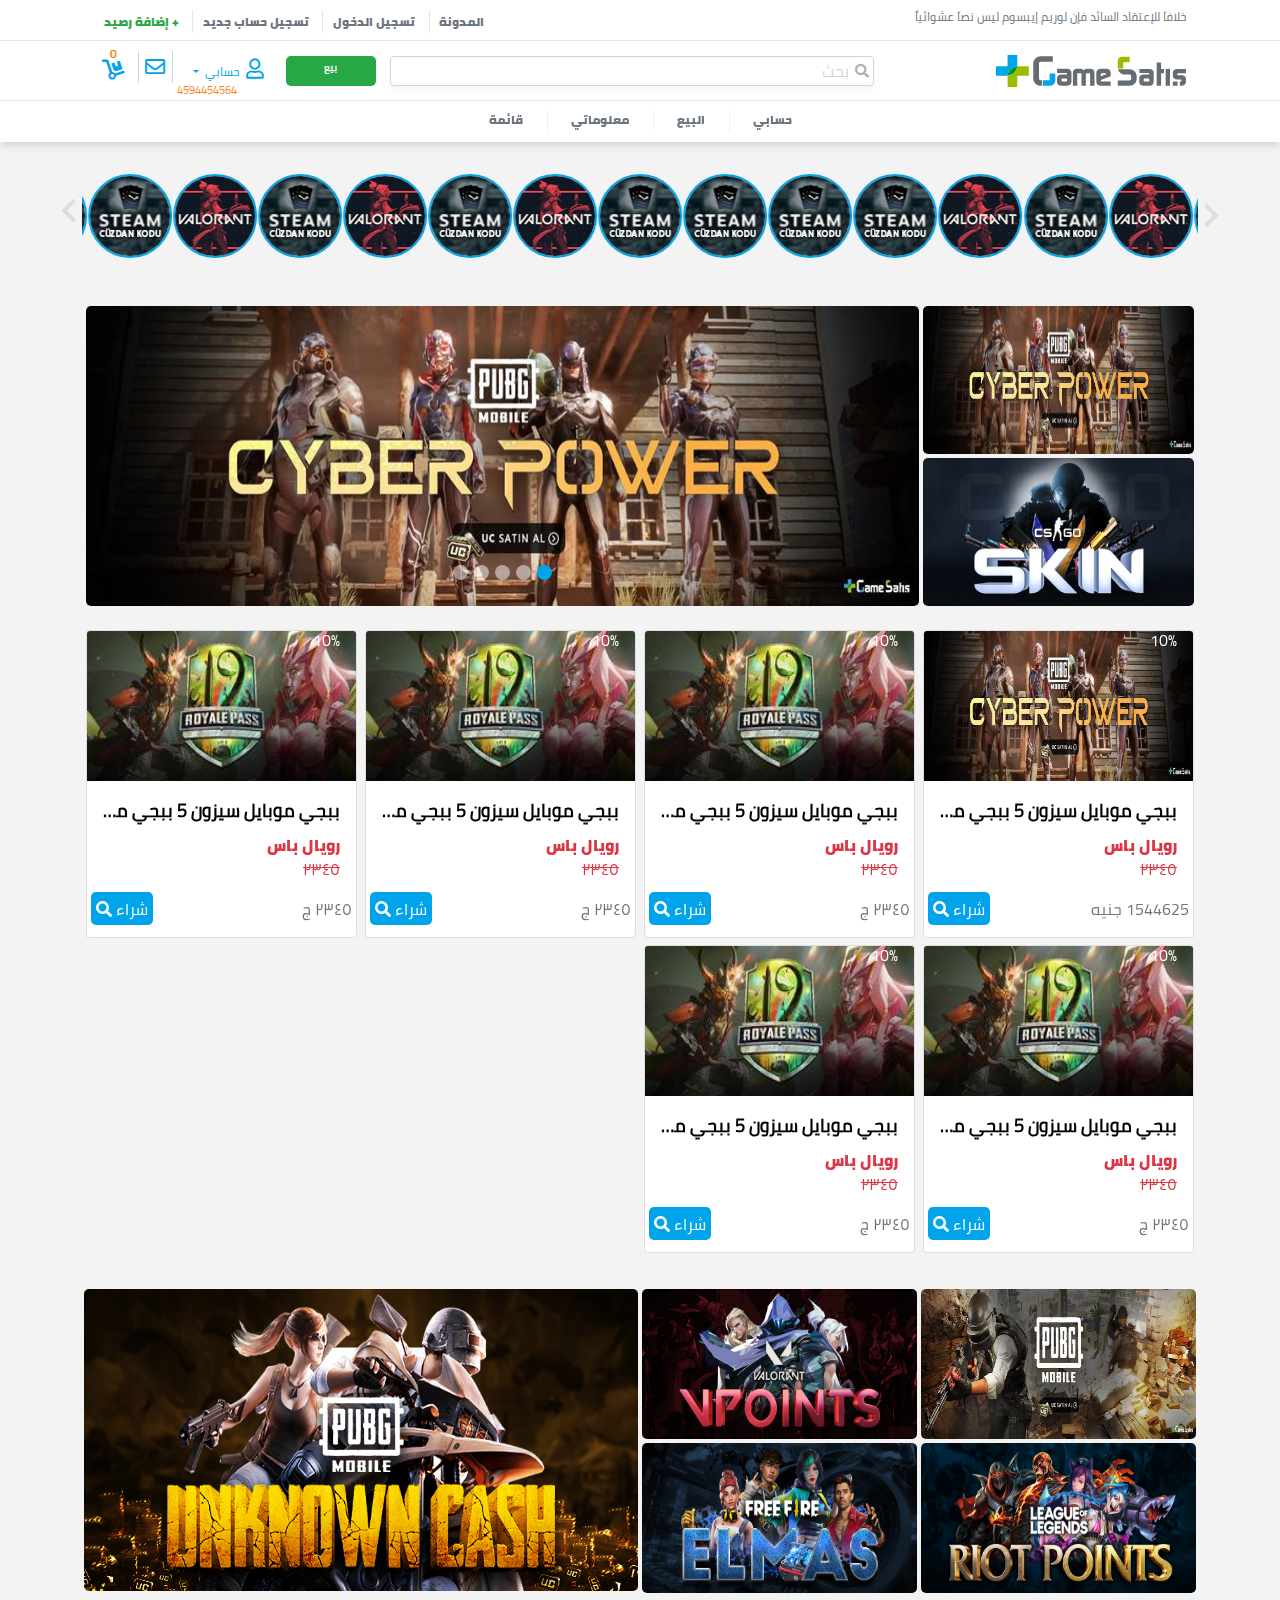
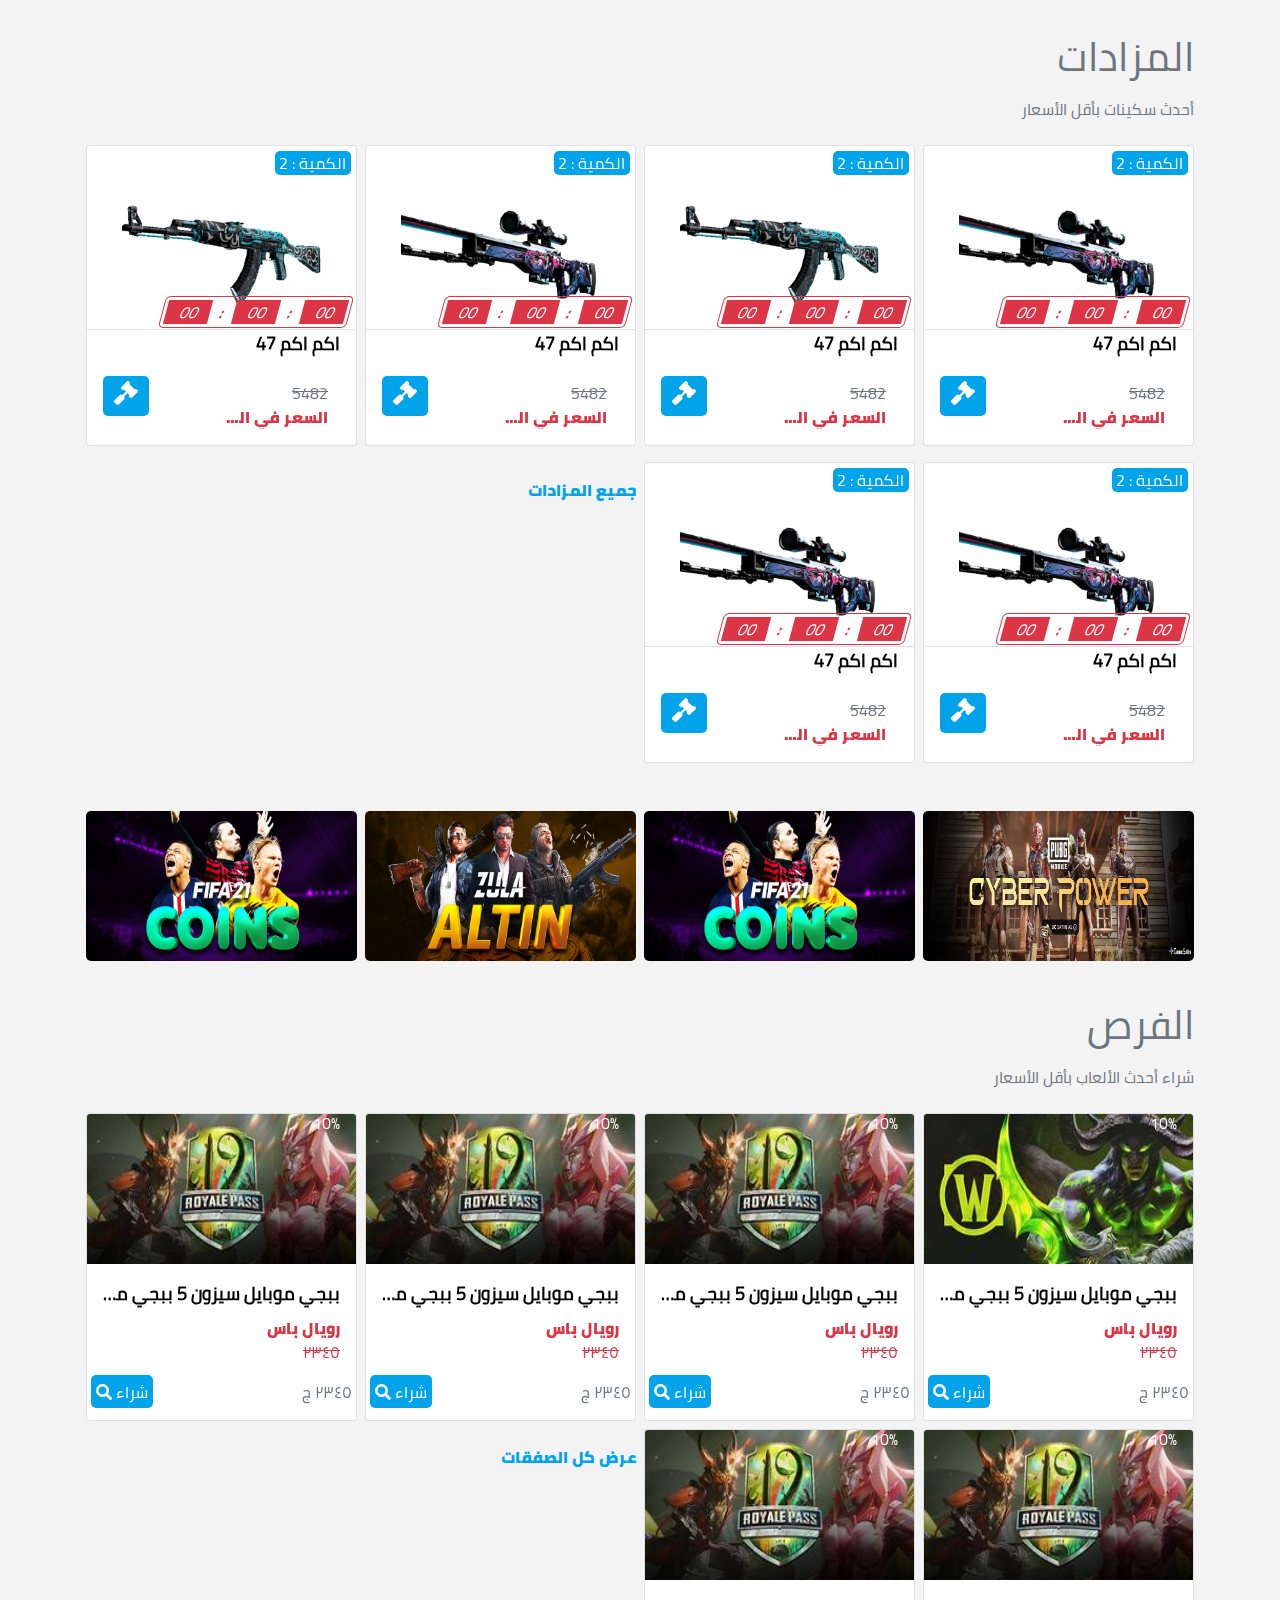
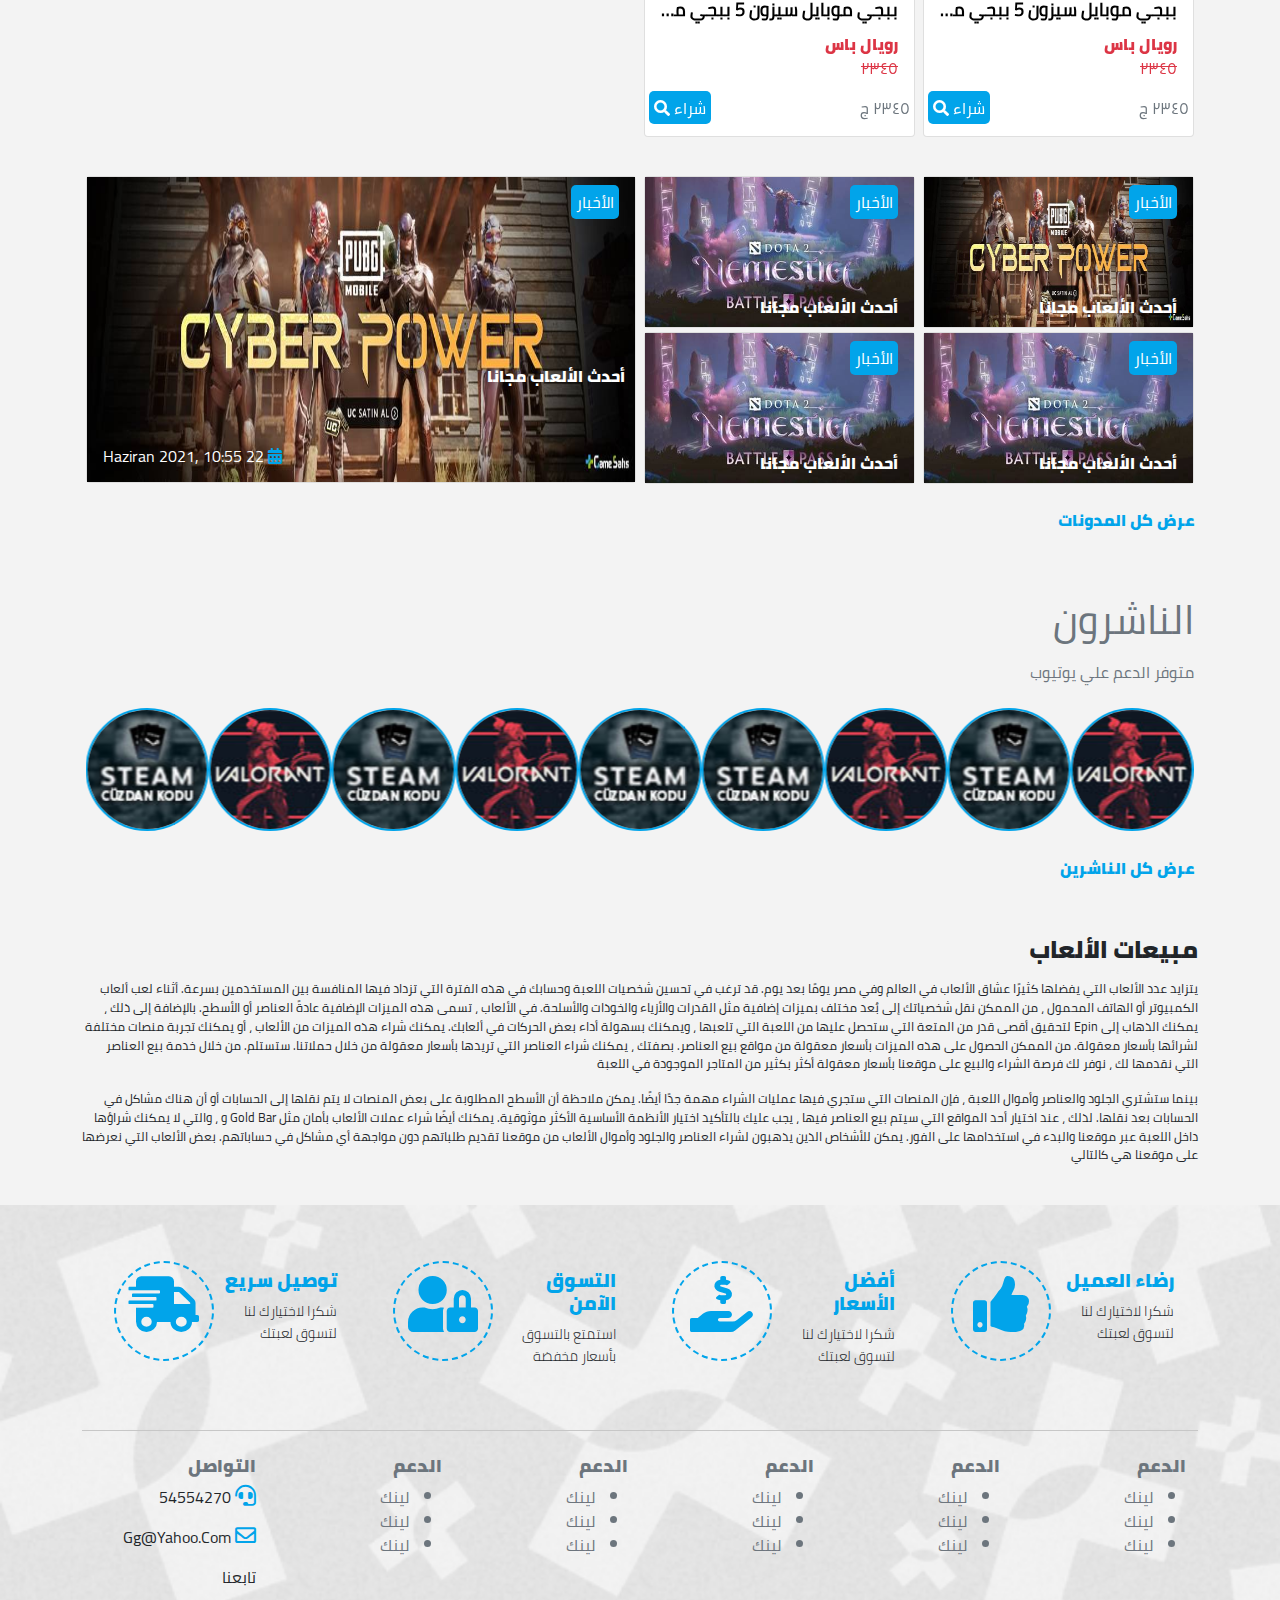
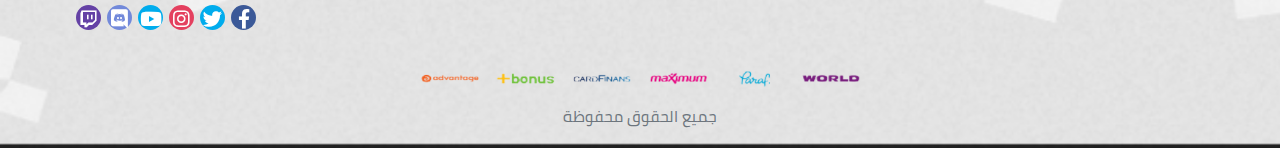
<file: index.html>
<!DOCTYPE html>
<html lang="ar" dir="rtl">
<head>
    <meta charset="UTF-8">
    <meta http-equiv="X-UA-Compatible" content="IE=edge">
    <meta name="viewport" content="width=device-width, initial-scale=1.0">
    <link rel="icon" href="img/browser-logo.png">
    <meta name="describtion" content="pubg" />
    <meta name="keywords" content="pubg" />
    <meta name="author" content="pubg" />
    <title>pubgawy</title>
    <link rel="stylesheet" href="css/all.min.css"/>
    <link rel="stylesheet" href="css/bootstrap.rtl.min.css"/>
    <link rel="stylesheet" href="css/splide.min.css"/>
    <link rel="stylesheet" href="css/hover-min.css">
    <link rel="stylesheet" href="css/home.css">
    <link rel="stylesheet" href="css/media.css">
</head>
<body>
    <!-- top-bar -->
    <section class="top-bar">
        <div class="container py-2">   
            <div class="row m-auto">
                <div class="col-lg-6 col-12 text-lg-start text-center">
                  <p>خلافاَ للإعتقاد السائد فإن لوريم إيبسوم ليس نصاَ عشوائياً</p>
                </div>
                <div class="col-lg-6 col-12 text-lg-end text-center">
                    <a href="blog-show.html">المدونة</a>
                    <a href="login.html">تسجيل الدخول</a>
                    <a href="register.html">تسجيل حساب جديد</a>
                    <a class="last-link" href="add-balance.html">+ إضافة رصيد</a>
                </div>
            </div>
        </div>
    </section>
    <!-- sticky position wrapper -->
    <div class="sticky-position-wrapper sticky-top">
    <!-- main-bar -->
    <section class="main-nav">
      <div class="container">
          <nav class="navbar navbar-expand-lg navbar-dark py-2">
              <div style="position: relative;" class="container">
                  <a class="navbar-brand" href="#">
                      <img class="img-fluid" src="img/logo.svg" loading="lazy" alt="logo" width="190" height="24">
                  </a>
                  <!-- large view -->
                  <form class="navbar-form m-auto order-2 order-lg-0 justify-content-center" role="search">
                    <div class="input-group">
                        <input type="text" class="form-control py-0 ps-4 my-0" placeholder="بحث" name="srch-term" id="srch-term">
                    </div>
                </form>
                  <ul class="navbar-nav ms-auto mb-2 mb-lg-0 d-flex text-center justify-content-end">
                    <li class="nav-item d-none d-lg-block  ">
                      <a class="nav-link sell-link" href="#">بيع</a>
                    </li>
                    <!-- case guest ///////////////////-->
                    <!-- <li class="nav-item d-none d-md-block">
                        <a class="nav-link login-link" href="#">تسجيل الدخول</a>
                    </li> -->
                    <!-- end -->
                    <!-- case user //////////////////-->
                    <li class="nav-item dropdown user-menu">
                      <a class="nav-link dropdown-toggle" href="#" id="navbarDropdownMenuLink" role="button" data-bs-toggle="dropdown" aria-expanded="false">
                        <i class="far fa-user"></i> حسابي 
                      </a>
                      <ul class="dropdown-menu" aria-labelledby="navbarDropdownMenuLink">
                      <li><a class="dropdown-item" href="#"><i class="far fa-list-alt"></i> طلباتي</a></li>
                      <li><a class="dropdown-item" href="#"><i class="fas fa-gavel"></i> إعلاناتي</a></li>
                      <li><a class="dropdown-item" href="#"><i class="far fa-address-card"></i> معلوماتي</a></li>
                      <li><a style="color: #dc3545;" class="dropdown-item border-0" href="#"><i style="color: #dc3545;" class="fas fa-door-open"></i> الخروج</a></li>
                      </ul>
                    </li>
                    <span class="balance">4594454564</span>
                    <li class="nav-item d-none d-lg-block">
                      <a href="#"><i class="far fa-envelope"></i></a>
                    </li>
                    <!-- end -->
                    <!--  -->
                    <li class="nav-item d-lg-block d-none">
                        <a class="nav-link" href="#"><i style="font-size: 20px;" class="fas fa-dolly"></i></a>
                        <span class="order-count"></span>
                    </li>
                </ul>
                <!-- end large view -->
                  <!-- hamburger menu -->
              <button class="navbar-toggler first-button " type="button" data-bs-toggle="collapse" data-bs-target="#navbarSupportedContent" aria-controls="navbarSupportedContent" aria-expanded="false" aria-label="Toggle navigation">
                <div class="animated-icon1"><span></span><span></span><span></span></div>
              </button>
                <div class="collapse navbar-collapse" id="navbarSupportedContent">
                  <!-- mobile view -->
                  <ul class="navbar-nav d-lg-none d-block mobile-nav-links text-center"> 
                      <li class="nav-item">
                        <a class="nav-link sell-linky" href="#">+ بيع</a>
                      </li>
                      <li class="nav-item dropdown">
                          <a class="nav-link dropdown-toggle" href="#" id="navbarDropdownMenuLink" role="button" data-bs-toggle="dropdown" aria-expanded="false">
                          الأقسام 
                          </a>
                          <ul class="dropdown-menu" aria-labelledby="navbarDropdownMenuLink">
                          <li><a class="dropdown-item" href="#">لينك</a></li>
                          <li><a class="dropdown-item" href="#">لينك</a></li>
                          <li><a class="dropdown-item border-0" href="#">لينك</a></li>
                          </ul>
                      </li>
                      <li class="nav-item dropdown">
                          <a class="nav-link dropdown-toggle" href="#" id="navbarDropdownMenuLink" role="button" data-bs-toggle="dropdown" aria-expanded="false">
                          الأقسام 
                          </a>
                          <ul class="dropdown-menu" aria-labelledby="navbarDropdownMenuLink">
                          <li><a class="dropdown-item" href="#">لينك</a></li>
                          <li><a class="dropdown-item" href="#">لينك</a></li>
                          <li><a class="dropdown-item border-0" href="#">لينك</a></li>
                          </ul>
                      </li>
                      <li class="nav-item dropdown">
                          <a class="nav-link dropdown-toggle" href="#" id="navbarDropdownMenuLink" role="button" data-bs-toggle="dropdown" aria-expanded="false">
                          الأقسام 
                          </a>
                          <ul class="dropdown-menu" aria-labelledby="navbarDropdownMenuLink">
                          <li><a class="dropdown-item" href="#">لينك</a></li>
                          <li><a class="dropdown-item" href="#">لينك</a></li>
                          <li><a class="dropdown-item border-0" href="#">لينك</a></li>
                          </ul>
                      </li>
                      <li class="nav-item border-0">
                          <a class="nav-link" href="#">لينك</a>
                      </li>
                      <li class="nav-item d-lg-block d-none ">
                          <a class="nav-link" href="#"><i class="fas fa-dolly"></i></a>
                          <span class="order-count"></span>
                      </li>            
                  </ul>
                  <!-- end mobile view -->
                </div>                
              </div>
            </nav>
      </div>
  </section>
  <!-- pages bar for large screen -->
  <section class="pages-bar d-lg-block d-none">
      <div class="container">
          <nav>
            <ul style="position: relative;" class="nav justify-content-center">
              <li class="nav-item">
                <a class="nav-link x" href="account.html">حسابي</a>
              </li>
              <li class="nav-item">
                <a class="nav-link x" href="blog-item.html">البيع</a>
              </li>
              <li class="nav-item">
                <a class="nav-link x" href="profile.html">معلوماتي</a>
              </li>
              <li class="nav-item dropdown">
                <a class="nav-link dropdown-toggle" data-bs-toggle="dropdown" href="#" role="button" aria-expanded="false">قائمة</a>
                <ul class="dropdown-menu">
                  <li><a class="dropdown-item" href="#">لينك</a></li>
                  <li><a class="dropdown-item" href="#">لينك </a></li>
                  <li><a class="dropdown-item" href="#">لينك  </a></li>
                </ul>
              </li>
            </ul> 
          </nav>
      </div>
  </section>
    </div>
    <!-- games rounded carousel -->
    <section class="games-rounded-carousel">
      <div class="container py-4">
        <div class="splide">
          <div class="splide__track">
            <ul class="splide__list">
              <!-- loop -->
              <li class="splide__slide">
                <div class="splide__slide__container">
                  <a href="#"><img class="img-fluid rounded-circle" src="img/slider1.jpg"  data-splide-lazy="path-to-the-image" loading="lazy" alt="slider"></a>
                </div>
              </li>
              <!-- loop -->
              <li class="splide__slide">
                <div class="splide__slide__container">
                  <a href="#"><img class="img-fluid rounded-circle" src="img/slider2.jpg" data-splide-lazy="path-to-the-image" alt="slider"></a>
                </div>
              </li>
              <li class="splide__slide">
                <div class="splide__slide__container">
                  <a href="#"><img class="img-fluid rounded-circle" src="img/slider1.jpg" data-splide-lazy="path-to-the-image" alt="slider"></a>
                </div>
              </li>
              <li class="splide__slide">
                <div class="splide__slide__container">
                  <a href="#"><img class="img-fluid rounded-circle" src="img/slider2.jpg" data-splide-lazy="path-to-the-image" alt="slider"></a>
                </div>
              </li>
              <li class="splide__slide">
                <div class="splide__slide__container">
                  <a href="#"><img class="img-fluid rounded-circle" src="img/slider1.jpg" data-splide-lazy="path-to-the-image" alt="slider"></a>
                </div>
              </li>
              <li class="splide__slide">
                <div class="splide__slide__container">
                  <a href="#"><img class="img-fluid rounded-circle" src="img/slider2.jpg" data-splide-lazy="path-to-the-image" alt="slider"></a>
                </div>
              </li>
              <li class="splide__slide">
                <div class="splide__slide__container">
                  <a href="#"><img class="img-fluid rounded-circle" src="img/slider1.jpg" data-splide-lazy="path-to-the-image" alt="slider"></a>
                </div>
              </li>
              <li class="splide__slide">
                <div class="splide__slide__container">
                  <a href="#"><img class="img-fluid rounded-circle" src="img/slider1.jpg" data-splide-lazy="path-to-the-image" alt="slider"></a>
                </div>
              </li>
              <li class="splide__slide">
                <div class="splide__slide__container">
                  <a href="#"><img class="img-fluid rounded-circle" src="img/slider1.jpg" data-splide-lazy="path-to-the-image" alt="slider"></a>
                </div>
              </li>
            </ul>
          </div>
        </div>
      </div>
    </section>
    <!-- header gallery -->
    <header class="header-gallery">
      <div class="container py-2">
        <!-- row banner  -->
        <div class="row g-2 m-auto header-banner m-auto text-center">
          <!-- header images -->
          <div class="col-lg-3 col-sm-12 header-images">
            <div class="row gy-1">
              <div class="col-lg-12 col-6">
                <a href="#"><img class="img-fluid" src="img/header1.jpg" alt="game"></a>
              </div>
              <div class="col-lg-12 col-6 ">
                <a href="#"><img class="img-fluid" src="img/game2.png" alt="game"></a>
              </div>
            </div>
          </div>
          <!-- header carousel -->
          <div class="header-carousel col-lg-9 col-sm-12 ps-0">
            <div id="carouselExampleIndicators" class="carousel slide carousel-fade" data-bs-ride="carousel">
            <div class="carousel-indicators">
              <button type="button" data-bs-target="#carouselExampleIndicators" data-bs-slide-to="0" class="active" aria-current="true" aria-label="Slide 1"></button>
              <button type="button" data-bs-target="#carouselExampleIndicators" data-bs-slide-to="1" aria-label="Slide 2"></button>
              <button type="button" data-bs-target="#carouselExampleIndicators" data-bs-slide-to="2" class="bg-light" aria-label="Slide 3"></button>
              <button type="button" data-bs-target="#carouselExampleIndicators" data-bs-slide-to="3" aria-label="Slide 4"></button>
              <button type="button" data-bs-target="#carouselExampleIndicators" data-bs-slide-to="4" aria-label="Slide 5"></button>
            </div>
            <div class="carousel-inner">
              <div class="carousel-item active">
                <a href="#"><img src="img/header1.jpg" class="d-block w-100" alt="header"></a>
              </div>
              <div class="carousel-item">
                <a href="#"><img src="img/header2.jpg" class="d-block w-100" alt="header"></a>
              </div>
              <div class="carousel-item">
                <a href="#"><img src="img/header3.jpg" class="d-block w-100" alt="header"></a>
              </div>
              <div class="carousel-item">
                <a href="#"><img src="img/header4.jpg" class="d-block w-100" alt="header"></a>
              </div>
              <div class="carousel-item">
                <a href="#"><img src="img/header5.jpg" class="d-block w-100" alt="header"></a>
              </div>
            </div>
          </div>

          </div>
        </div>
        <!-- row cards -->
        <div class="row g-2 m-auto cards-wrapper py-3">
          <!-- loop card -->
          <div class="col-xxl-2 col-lg-3 col-md-4 col-sm-6 hvr-float">
              <div class="card">
                <span class="discount-badge"></span>
                <p class="discount-value">10%</p> 
              <img src="img/header1.jpg" class="card-img-top" alt="card"> 
              <div class="card-body pb-0">
                <a class="card-title" href="#">ببجي موبايل سيزون 5 ببجي موبايل سيزون</a>
                <a class="card-desc">رويال باس</a>
                <p class="card-price">۲۳٤٥</p>
                <div class="row d-flex">
                  <div class="col-6 text-start">
                    <p class="card-discount">1544625 جنيه</p>
                  </div>
                  <div class="col-6 text-end">
                    <a href="#" class="buy-link">شراء <i class="fas fa-search"></i></a>
                  </div>
                </div>
              </div>
            </div>
          </div>
          <!-- end loop -->
          <div class="col-xxl-2 col-lg-3 col-md-4 col-sm-6 hvr-float">
            <div class="card">
              <span class="discount-badge"></span>
              <p class="discount-value">10%</p> 
            <img src="img/card1.jpg" class="card-img-top" alt="card"> 
            <div class="card-body pb-0">
              <a class="card-title" href="#">ببجي موبايل سيزون 5 ببجي موبايل سيزون</a>
              <a class="card-desc">رويال باس</a>
              <p class="card-price">۲۳٤٥</p>
              <div class="row d-flex">
                <div class="col-6 text-start">
                  <p class="card-discount">۲۳٤٥ ج</p>
                </div>
                <div class="col-6 text-end">
                  <a href="#" class="buy-link">شراء <i class="fas fa-search"></i></a>
                </div>
              </div>
            </div>
          </div>
        </div>
        <div class="col-xxl-2 col-lg-3 col-md-4 col-sm-6 hvr-float">
          <div class="card">
            <span class="discount-badge"></span>
              <p class="discount-value">10%</p>   
          <img src="img/card1.jpg" class="card-img-top" alt="card"> 
          <div class="card-body pb-0">
            <a class="card-title" href="#">ببجي موبايل سيزون 5 ببجي موبايل سيزون</a>
            <a class="card-desc">رويال باس</a>
            <p class="card-price">۲۳٤٥</p>
            <div class="row d-flex">
              <div class="col-6 text-start">
                <p class="card-discount">۲۳٤٥ ج</p>
              </div>
              <div class="col-6 text-end">
                <a href="#" class="buy-link">شراء <i class="fas fa-search"></i></a>
              </div>
            </div>
          </div>
        </div>
      </div>
      <div class="col-xxl-2 col-lg-3 col-md-4 col-sm-6 hvr-float">
        <div class="card">
          <span class="discount-badge"></span>
              <p class="discount-value">10%</p>      
        <img src="img/card1.jpg" class="card-img-top" alt="card"> 
        <div class="card-body pb-0">
          <a class="card-title" href="#">ببجي موبايل سيزون 5 ببجي موبايل سيزون</a>
          <a class="card-desc">رويال باس</a>
          <p class="card-price">۲۳٤٥</p>
          <div class="row d-flex">
            <div class="col-6 text-start">
              <p class="card-discount">۲۳٤٥ ج</p>
            </div>
            <div class="col-6 text-end">
              <a href="#" class="buy-link">شراء <i class="fas fa-search"></i></a>
            </div>
          </div>
        </div>
      </div>
    </div><div class="col-xxl-2 col-lg-3 col-md-4 col-sm-6 hvr-float">
      <div class="card">
        <span class="discount-badge"></span>
              <p class="discount-value">10%</p>       
      <img src="img/card1.jpg" class="card-img-top" alt="card"> 
      <div class="card-body pb-0">
        <a class="card-title" href="#">ببجي موبايل سيزون 5 ببجي موبايل سيزون</a>
        <a class="card-desc">رويال باس</a>
        <p class="card-price">۲۳٤٥</p>
        <div class="row d-flex">
          <div class="col-6 text-start">
            <p class="card-discount">۲۳٤٥ ج</p>
          </div>
          <div class="col-6 text-end">
            <a href="#" class="buy-link">شراء <i class="fas fa-search"></i></a>
          </div>
        </div>
      </div>
    </div>
  </div>
      <div class="col-xxl-2 col-lg-3 col-md-4 col-sm-6 hvr-float">
        <div class="card">
          <span class="discount-badge"></span>
              <p class="discount-value">10%</p>    
        <img src="img/card1.jpg" class="card-img-top" alt="card"> 
        <div class="card-body pb-0">
          <a class="card-title" href="#">ببجي موبايل سيزون 5 ببجي موبايل سيزون</a>
          <a class="card-desc">رويال باس</a>
          <p class="card-price">۲۳٤٥</p>
          <div class="row d-flex">
            <div class="col-6 text-start">
              <p class="card-discount">۲۳٤٥ ج</p>
            </div>
            <div class="col-6 text-end">
              <a href="#" class="buy-link">شراء <i class="fas fa-search"></i></a>
            </div>
          </div>
        </div>
      </div>
    </div>    
        </div>
        <!-- row upcoming -->
        <div class="row g-1 m-auto upcoming py-3 text-center">
          <div class="col-lg-3 col-sm-12">
            <div class="row g-1">
              <div class="col-lg-12 col-6">
                <a href="#"><img class="img-fluid" src="img/header3.jpg" alt="header"></a>
              </div>
              <div class="col-lg-12 col-6 ">
                <a href="#"><img class="img-fluid" src="img/upcoming2.png" alt="header"></a>
              </div>
            </div>
          </div>
          <div class="col-lg-3 col-sm-12 ">
            <div class="row g-1">
              <div class="col-lg-12 col-6">
                <a href="#"><img class="img-fluid" src="img/upcoming3.png" alt="header"></a>
              </div>
              <div class="col-lg-12 col-6 ">
                <a href="#"><img class="img-fluid" src="img/upcoming4.png" alt="header"></a>
              </div>
            </div>
          </div>
          <div class="col-lg-6 col-sm-12 upcoming-carousel">
            <a href="#"><img class="img-fluid" src="img/header6.png" alt="header"></a>
          </div>
        </div>
        <!-- row offers -->
        <div class="row g-2 m-auto offers py-3">
          <h1>المزادات</h1>
          <p>أحدث سكينات بأقل الأسعار</p>
          <!-- loop here -->
          <div class="col-xxl-2 col-lg-3 col-md-4 col-sm-6 my-2  hvr-float">
            <div class="card">
              <span class="quantity"> الكمية : 2</span>
              <a href="#"><img src="img/offers1.png" class="card-img-top img-fluid border-bottom" alt="card"></a>
              <div class="timer myCountdown" data-date="2022-12-24 9:25:25">
                <div class="row text-center m-auto justify-content-start">
                  <div class="col timer-content counter-seconds"></div>
                  <div class="col-1 text-danger fw-bold ">:</div>
                  <div class="col timer-content counter-minutes"></div>
                  <div class="col-1 text-danger fw-bold ">:</div>          
                  <div class="col timer-content counter-hours"></div>
                </div>
              </div>
              <div class="card-body pb-0  pt-0">
                <a class="card-title" href="#">اكم اكم 47</a>
                <div class="row m-auto pt-3">
                  <div class="col-7">
                    <div>
                      <p class="card-price mb-0">5482</p>
                    </div>
                    <div>
                      <p class="card-desc">السعر في السوق 155566</p>
                    </div>
                  </div>
                  <div class="col text-end pe-0">
                    <a href="#" class="buy-link"><i class="fas fa-gavel"></i></a>
                  </div>
                </div>                         
              </div>
            </div>
          </div>
          <!-- end loop -->
          <div class="col-xxl-2 col-lg-3 col-md-4 col-sm-6 my-2  hvr-float">
            <div class="card">
              <span class="quantity"> الكمية : 2</span>
              <a href="#"><img src="img/offers2.png" class="card-img-top img-fluid border-bottom" alt="card"></a>
              <div class="timer myCountdown" data-date="2022-12-24 9:25:25">
                <div class="row text-center m-auto justify-content-start">
                  <div class="col timer-content counter-seconds"></div>
                  <div class="col-1 text-danger fw-bold ">:</div>
                  <div class="col timer-content counter-minutes"></div>
                  <div class="col-1 text-danger fw-bold ">:</div>          
                  <div class="col timer-content counter-hours"></div>
                </div>
              </div>
              <div class="card-body pb-0  pt-0">
                <a class="card-title" href="#">اكم اكم 47</a>
                <div class="row m-auto pt-3">
                  <div class="col-7">
                    <div>
                      <p class="card-price mb-0">5482</p>
                    </div>
                    <div>
                      <p class="card-desc">السعر في السوق 155566</p>
                    </div>
                  </div>
                  <div class="col text-end pe-0">
                    <a href="#" class="buy-link"><i class="fas fa-gavel"></i></a>
                  </div>
                </div>                         
              </div>
            </div>
          </div>
          <div class="col-xxl-2 col-lg-3 col-md-4 col-sm-6 my-2  hvr-float">
            <div class="card">
              <span class="quantity"> الكمية : 2</span>
              <a href="#"><img src="img/offers1.png" class="card-img-top img-fluid border-bottom" alt="card"></a>
              <div class="timer myCountdown" data-date="2022-12-24 9:25:25">
                <div class="row text-center m-auto justify-content-start">
                  <div class="col timer-content counter-seconds"></div>
                  <div class="col-1 text-danger fw-bold ">:</div>
                  <div class="col timer-content counter-minutes"></div>
                  <div class="col-1 text-danger fw-bold ">:</div>          
                  <div class="col timer-content counter-hours"></div>
                </div>
              </div>
              <div class="card-body pb-0  pt-0">
                <a class="card-title" href="#">اكم اكم 47</a>
                <div class="row m-auto pt-3">
                  <div class="col-7">
                    <div>
                      <p class="card-price mb-0">5482</p>
                    </div>
                    <div>
                      <p class="card-desc">السعر في السوق 155566</p>
                    </div>
                  </div>
                  <div class="col text-end pe-0">
                    <a href="#" class="buy-link"><i class="fas fa-gavel"></i></a>
                  </div>
                </div>                         
              </div>
            </div>
          </div>
          <div class="col-xxl-2 col-lg-3 col-md-4 col-sm-6 my-2  hvr-float">
            <div class="card">
              <span class="quantity"> الكمية : 2</span>
              <a href="#"><img src="img/offers2.png" class="card-img-top img-fluid border-bottom" alt="card"></a>
              <div class="timer myCountdown" data-date="2022-12-24 9:25:25">
                <div class="row text-center m-auto justify-content-start">
                  <div class="col timer-content counter-seconds"></div>
                  <div class="col-1 text-danger fw-bold ">:</div>
                  <div class="col timer-content counter-minutes"></div>
                  <div class="col-1 text-danger fw-bold ">:</div>          
                  <div class="col timer-content counter-hours"></div>
                </div>
              </div>
              <div class="card-body pb-0 pt-0">
                <a class="card-title" href="#">اكم اكم 47</a>
                <div class="row m-auto pt-3">
                  <div class="col-7">
                    <div>
                      <p class="card-price mb-0">5482</p>
                    </div>
                    <div>
                      <p class="card-desc">السعر في السوق 155566</p>
                    </div>
                  </div>
                  <div class="col text-end pe-0">
                    <a href="#" class="buy-link"><i class="fas fa-gavel"></i></a>
                  </div>
                </div>                         
              </div>
            </div>
          </div>
          <div class="col-xxl-2 col-lg-3 col-md-4 col-sm-6 my-2  hvr-float">
            <div class="card">
              <span class="quantity"> الكمية : 2</span>
              <a href="#"><img src="img/offers1.png" class="card-img-top img-fluid border-bottom" alt="card"></a>
              <div class="timer myCountdown" data-date="2022-12-24 9:25:25">
                <div class="row text-center m-auto justify-content-start">
                  <div class="col timer-content counter-seconds"></div>
                  <div class="col-1 text-danger fw-bold ">:</div>
                  <div class="col timer-content counter-minutes"></div>
                  <div class="col-1 text-danger fw-bold ">:</div>          
                  <div class="col timer-content counter-hours"></div>
                </div>
              </div>
              <div class="card-body pb-0  pt-0">
                <a class="card-title" href="#">اكم اكم 47</a>
                <div class="row m-auto pt-3">
                  <div class="col-7">
                    <div>
                      <p class="card-price mb-0">5482</p>
                    </div>
                    <div>
                      <p class="card-desc">السعر في السوق 155566</p>
                    </div>
                  </div>
                  <div class="col text-end pe-0">
                    <a href="#" class="buy-link"><i class="fas fa-gavel"></i></a>
                  </div>
                </div>                         
              </div>
            </div>
          </div>
          <div class="col-xxl-2 col-lg-3 col-md-4 col-sm-6 my-2  hvr-float">
            <div class="card">
              <span class="quantity"> الكمية : 2</span>
              <a href="#"><img src="img/offers1.png" class="card-img-top img-fluid border-bottom" alt="card"></a>
              <div class="timer myCountdown" data-date="2022-12-24 9:25:25">
                <div class="row text-center m-auto justify-content-start">
                  <div class="col timer-content counter-seconds"></div>
                  <div class="col-1 text-danger fw-bold ">:</div>
                  <div class="col timer-content counter-minutes"></div>
                  <div class="col-1 text-danger fw-bold ">:</div>          
                  <div class="col timer-content counter-hours"></div>
                </div>
              </div>
              <div class="card-body pb-0  pt-0">
                <a class="card-title" href="#">اكم اكم 47</a>
                <div class="row m-auto pt-3">
                  <div class="col-7">
                    <div>
                      <p class="card-price mb-0">5482</p>
                    </div>
                    <div>
                      <p class="card-desc">السعر في السوق 155566</p>
                    </div>
                  </div>
                  <div class="col text-end pe-0">
                    <a href="#" class="buy-link"><i class="fas fa-gavel"></i></a>
                  </div>
                </div>                         
              </div>
            </div>
          </div>
          <a class="text-start my-4 sub-link " href="#">جميع المزادات</a>
        </div>
        <!-- row all-offers -->
        <div class="row g-2 m-auto all-offers py-3 text-center">
          <div class="col-md-3 col-6">
            <a href="#"><img class="img-fluid" src="img/header1.jpg" alt="offers"></a>
          </div>
          <div class="col-md-3 col-6">
            <a href="#"><img class="img-fluid" src="img/all-offers2.png" alt="offers"></a>
          </div>
          <div class="col-md-3 col-6">
            <a href="#"><img class="img-fluid" src="img/all-offers1.png" alt="offers"></a>
          </div>
          <div class="col-md-3 col-6">
            <a href="#"><img class="img-fluid" src="img/all-offers2.png" alt="offers"></a>
          </div>
        </div>
        <!-- row opportunities -->
        <div class="row g-2 m-auto cards-wrapper opportunities py-3 text-center">
          <h1 class="text-start">الفرص</h1>
          <p class="text-start">شراء أحدث الألعاب بأقل الأسعار</p>
          <!-- loop card -->
          <div class="col-xxl-2 col-lg-3 col-md-4 col-sm-6 hvr-float">
            <div class="card">
              <span class="discount-badge"></span>
              <p class="discount-value">10%</p> 
            <img src="img/opportunity1.jpg" class="card-img-top" alt="card"> 
            <div class="card-body pb-0">
              <a class="card-title" href="#">ببجي موبايل سيزون 5 ببجي موبايل سيزون</a>
              <a class="card-desc">رويال باس</a>
              <p class="card-price">۲۳٤٥</p>
              <div class="row d-flex">
                <div class="col-6 text-start">
                  <p class="card-discount">۲۳٤٥ ج</p>
                </div>
                <div class="col-6 text-end">
                  <a href="#" class="buy-link">شراء <i class="fas fa-search"></i></a>
                </div>
              </div>
            </div>
          </div>
          </div>
        <!-- end loop -->
        <div class="col-xxl-2 col-lg-3 col-md-4 col-sm-6 hvr-float">
          <div class="card">
            <span class="discount-badge"></span>
              <p class="discount-value">10%</p> 
          <img src="img/card1.jpg" class="card-img-top" alt="card"> 
          <div class="card-body pb-0">
            <a class="card-title" href="#">ببجي موبايل سيزون 5 ببجي موبايل سيزون</a>
            <a class="card-desc">رويال باس</a>
            <p class="card-price">۲۳٤٥</p>
            <div class="row d-flex">
              <div class="col-6 text-start">
                <p class="card-discount">۲۳٤٥ ج</p>
              </div>
              <div class="col-6 text-end">
                <a href="#" class="buy-link">شراء <i class="fas fa-search"></i></a>
              </div>
            </div>
          </div>
        </div>
        </div>
        <div class="col-xxl-2 col-lg-3 col-md-4 col-sm-6 hvr-float">
          <div class="card">
            <span class="discount-badge"></span>
              <p class="discount-value">10%</p> 
          <img src="img/card1.jpg" class="card-img-top" alt="card"> 
          <div class="card-body pb-0">
            <a class="card-title" href="#">ببجي موبايل سيزون 5 ببجي موبايل سيزون</a>
            <a class="card-desc">رويال باس</a>
            <p class="card-price">۲۳٤٥</p>
            <div class="row d-flex">
              <div class="col-6 text-start">
                <p class="card-discount">۲۳٤٥ ج</p>
              </div>
              <div class="col-6 text-end">
                <a href="#" class="buy-link">شراء <i class="fas fa-search"></i></a>
              </div>
            </div>
          </div>
        </div>
        </div>
        <div class="col-xxl-2 col-lg-3 col-md-4 col-sm-6 hvr-float">
        <div class="card">
          <span class="discount-badge"></span>
              <p class="discount-value">10%</p> 
        <img src="img/card1.jpg" class="card-img-top" alt="card"> 
        <div class="card-body pb-0">
          <a class="card-title" href="#">ببجي موبايل سيزون 5 ببجي موبايل سيزون</a>
          <a class="card-desc">رويال باس</a>
          <p class="card-price">۲۳٤٥</p>
          <div class="row d-flex">
            <div class="col-6 text-start">
              <p class="card-discount">۲۳٤٥ ج</p>
            </div>
            <div class="col-6 text-end">
              <a href="#" class="buy-link">شراء <i class="fas fa-search"></i></a>
            </div>
          </div>
        </div>
      </div>
        </div>
        <div class="col-xxl-2 col-lg-3 col-md-4 col-sm-6 hvr-float">
          <div class="card">
            <span class="discount-badge"></span>
              <p class="discount-value">10%</p>      
          <img src="img/card1.jpg" class="card-img-top" alt="card"> 
          <div class="card-body pb-0">
            <a class="card-title" href="#">ببجي موبايل سيزون 5 ببجي موبايل سيزون</a>
            <a class="card-desc">رويال باس</a>
            <p class="card-price">۲۳٤٥</p>
            <div class="row d-flex">
              <div class="col-6 text-start">
                <p class="card-discount">۲۳٤٥ ج</p>
              </div>
              <div class="col-6 text-end">
                <a href="#" class="buy-link">شراء <i class="fas fa-search"></i></a>
              </div>
            </div>
          </div>
        </div>
        </div>
        <div class="col-xxl-2 col-lg-3 col-md-4 col-sm-6 hvr-float">
            <div class="card">
              <span class="discount-badge"></span>
              <p class="discount-value">10%</p>       
            <img src="img/card1.jpg" class="card-img-top" alt="card"> 
            <div class="card-body pb-0">
              <a class="card-title" href="#">ببجي موبايل سيزون 5 ببجي موبايل سيزون</a>
              <a class="card-desc">رويال باس</a>
              <p class="card-price">۲۳٤٥</p>
              <div class="row d-flex">
                <div class="col-6 text-start">
                  <p class="card-discount">۲۳٤٥ ج</p>
                </div>
                <div class="col-6 text-end">
                  <a href="#" class="buy-link">شراء <i class="fas fa-search"></i></a>
                </div>
              </div>
            </div>
          </div>
        </div> 
        <a class="text-start my-4 sub-link " href="#">عرض كل الصفقات</a>
        </div>
        <!-- row blog -->
        <div class="row g-2 m-auto blog upcoming py-3 text-center">
          <div class="col-lg-3 col-sm-12">
            <div class="row g-1">
              <div class="col-lg-12 col-md-6 col-sm-12">
                <div class="card">
                  <div class="top-right">الأخبار</div>
                  <div class="bottom-right">
                    <a href="#">أحدث الألعاب مجانا</a>
                  </div>
                  <a href="#"><img src="img/header1.jpg" class="card-img-top" alt="blog"></a>
                </div>
              </div>
              <div class="col-lg-12 col-md-6 col-sm-12">
                <div class="card">
                  <div class="top-right">الأخبار</div>
                  <div class="bottom-right">
                    <a href="#">أحدث الألعاب مجانا</a>
                  </div>
                  <a href="#"><img src="img/blog6.jpg" class="card-img-top" alt="blog"></a>
                </div>
              </div>
            </div>
          </div>
          <div class="col-lg-3 col-sm-12">
            <div class="row  g-1">
              <div class="col-lg-12 col-md-6 col-sm-12">
                <div class="card">
                  <div class="top-right">الأخبار</div>
                  <div class="bottom-right">
                    <a href="#">أحدث الألعاب مجانا</a>
                  </div>
                  <a href="#"><img src="img/blog6.jpg" class="card-img-top" alt="blog"></a>
                </div>
              </div>
              <div class="col-lg-12 col-md-6 col-sm-12">
                <div class="card">
                  <div class="top-right">الأخبار</div>
                  <div class="bottom-right">
                    <a href="#">أحدث الألعاب مجانا</a>
                  </div>
                  <a href="#"><img src="img/blog6.jpg" class="card-img-top" alt="blog"></a>
                </div>
              </div>
            </div>
          </div>
          <div class="col-lg-6 col-sm-12 blog-header">
            <div class="card">
              <div class="top-right">الأخبار</div>
              <div class="centered">
                <a href="#">أحدث الألعاب مجانا</a>
              </div>
              <div class="bottom-left">
                <h6><i class="fas fa-calendar-alt"></i> 22 Haziran 2021, 10:55</h6>
              </div>
              <a href="#"><img src="img/header1.jpg" class="card-img-top" alt="blog"></a>
            </div>
          </div>
          <a class="text-start my-4 sub-link " href="#">عرض كل المدونات</a>
        </div>
         <!-- row publishers -->
         <div class="row g-2 m-auto publishers py-3">
          <h1>الناشرون</h1>
          <p>متوفر الدعم علي يوتيوب</p>
          <div class="splide" id="splide">
            <div class="splide__track">
              <ul class="splide__list">
                <!-- loop -->
                <li class="splide__slide">
                  <div class="splide__slide__container">
                    <a href="#"><img class="img-fluid rounded-circle" src="img/slider1.jpg" data-splide-lazy="path-to-the-image" alt="slider"></a>
                  </div>
                </li>
                <!-- end loop -->
                <li class="splide__slide">
                  <div class="splide__slide__container">
                    <a href="#"><img class="img-fluid rounded-circle" src="img/slider2.jpg" data-splide-lazy="path-to-the-image" alt="slider"></a>
                  </div>
                </li>
                <li class="splide__slide">
                  <div class="splide__slide__container">
                    <a href="#"><img class="img-fluid rounded-circle" src="img/slider1.jpg" data-splide-lazy="path-to-the-image" alt="slider"></a>
                  </div>
                </li>
                <li class="splide__slide">
                  <div class="splide__slide__container">
                    <a href="#"><img class="img-fluid rounded-circle" src="img/slider2.jpg" data-splide-lazy="path-to-the-image" alt="slider"></a>
                  </div>
                </li>
                <li class="splide__slide">
                  <div class="splide__slide__container">
                    <a href="#"><img class="img-fluid rounded-circle" src="img/slider1.jpg" data-splide-lazy="path-to-the-image" alt="slider"></a>
                  </div>
                </li>
                <li class="splide__slide">
                  <div class="splide__slide__container">
                    <a href="#"><img class="img-fluid rounded-circle" src="img/slider2.jpg" data-splide-lazy="path-to-the-image" alt="slider"></a>
                  </div>
                </li>
                <li class="splide__slide">
                  <div class="splide__slide__container">
                    <a href="#"><img class="img-fluid rounded-circle" src="img/slider1.jpg" data-splide-lazy="path-to-the-image" alt="slider"></a>
                  </div>
                </li>   
              </ul>
            </div>
          </div>
          <a class="text-start my-4 sub-link " href="#">عرض كل الناشرين</a>
        </div>
        <!-- about -->
        <div class="row about  py-3">
          <h4>مبيعات الألعاب</h4>
          <p>يتزايد عدد الألعاب التي يفضلها كثيرًا عشاق الألعاب في العالم وفي مصر يومًا بعد يوم. قد ترغب في تحسين شخصيات اللعبة وحسابك في هذه الفترة التي تزداد فيها المنافسة بين المستخدمين بسرعة. أثناء لعب ألعاب الكمبيوتر أو الهاتف المحمول ، من الممكن نقل شخصياتك إلى بُعد مختلف بميزات إضافية مثل القدرات والأزياء والخوذات والأسلحة. في الألعاب ، تسمى هذه الميزات الإضافية عادةً العناصر أو الأسطح. بالإضافة إلى ذلك ، يمكنك الذهاب إلى epin لتحقيق أقصى قدر من المتعة التي ستحصل عليها من اللعبة التي تلعبها ، ويمكنك بسهولة أداء بعض الحركات في ألعابك. يمكنك شراء هذه الميزات من الألعاب ، أو يمكنك تجربة منصات مختلفة لشرائها بأسعار معقولة. من الممكن الحصول على هذه الميزات بأسعار معقولة من مواقع بيع العناصر. بصفتك  ، يمكنك شراء العناصر التي تريدها بأسعار معقولة من خلال حملاتنا. ستستلم. من خلال خدمة بيع العناصر التي نقدمها لك ، نوفر لك فرصة الشراء والبيع على موقعنا بأسعار معقولة أكثر بكثير من المتاجر الموجودة في اللعبة</p>
          <p>بينما ستشتري الجلود والعناصر وأموال اللعبة ، فإن المنصات التي ستجري فيها عمليات الشراء مهمة جدًا أيضًا. يمكن ملاحظة أن الأسطح المطلوبة على بعض المنصات لا يتم نقلها إلى الحسابات أو أن هناك مشاكل في الحسابات بعد نقلها. لذلك ، عند اختيار أحد المواقع التي سيتم بيع العناصر فيها ، يجب عليك بالتأكيد اختيار الأنظمة الأساسية الأكثر موثوقية. يمكنك أيضًا شراء عملات الألعاب بأمان مثل Gold bar و ، والتي لا يمكنك شراؤها داخل اللعبة عبر موقعنا والبدء في استخدامها على الفور. يمكن للأشخاص الذين يذهبون لشراء العناصر والجلود وأموال الألعاب من موقعنا تقديم طلباتهم دون مواجهة أي مشاكل في حساباتهم. بعض الألعاب التي نعرضها على موقعنا هي كالتالي</p>
        </div>
      </div>
    </header>  
    <!-- footer -->
    <footer style="background: url(img/footer.png) no-repeat;
      background-position: center;
      background-size:cover;">
      <div class="container pt-5 pb-1">
        <!-- row adv -->
        <div class="row m-auto text-center adv pb-5">
          <div class="col-lg-3 col-md-6 col-sm-12 text-lg-start text-center mt-2">
            <div class="row m-auto">
              <div class="col-6 pe-0 mt-2">
                <h6>رضاء العميل</h6>
                <p>شكرا لاختيارك لنا لتسوق لعبتك</p>
              </div>
              <div class="col-6 ps-0">
                <div class="circle">
                  <i class="fas fa-thumbs-up"></i>
                </div>
              </div>
            </div>
          </div>
          <div class="col-lg-3 col-md-6 col-sm-12 text-lg-start text-center mt-2">
            <div class="row m-auto">
              <div class="col-6 pe-0 mt-2">
                <h6>أفضل الأسعار</h6>
                <p>شكرا لاختيارك لنا لتسوق لعبتك</p>
              </div>
              <div class="col-6 ps-0">
                <div class="circle">
                  <i class="fas fa-hand-holding-usd"></i>
                </div>
              </div>
            </div>
          </div>
          <div class="col-lg-3 col-md-6 col-sm-12 text-lg-start text-center mt-2">
            <div class="row m-auto">
              <div class="col-6 pe-0 mt-2">
                <h6>التسوق الآمن</h6>
                <p>استمتع بالتسوق بأسعار مخفضة</p>
              </div>
              <div class="col-6 ps-0">
                <div class="circle">
                  <i class="fas fa-user-lock "></i>
                </div>
              </div>
            </div>
          </div>
          <div class="col-lg-3 col-md-6 col-sm-12 text-lg-start text-center mt-2">
            <div class="row m-auto">
              <div class="col-6 pe-0 mt-2">
                <h6>توصيل سريع</h6>
                <p>شكرا لاختيارك لنا لتسوق لعبتك</p>
              </div>
              <div class="col-6 ps-0">
                <div class="circle">
                  <i class="fas fa-shipping-fast"></i>
                </div>
              </div>
            </div>
          </div>
          
        </div>
        <!--  row info -->
        <div class="row info py-4 m-auto ">
          <div class="col-lg-2 col-md-4 col-6">
            <h5>الدعم</h5>
            <ul>
              <li><a href="#">لينك</a></li>
              <li><a href="#">لينك</a></li>
              <li><a href="#">لينك</a></li>
            </ul>
          </div>
          <div class="col-lg-2 col-md-4 col-6">
            <h5>الدعم</h5>
            <ul>
              <li><a href="#">لينك</a></li>
              <li><a href="#">لينك</a></li>
              <li><a href="#">لينك</a></li>
            </ul>
          </div>
          <div class="col-lg-2 col-md-4 col-6">
            <h5>الدعم</h5>
            <ul>
              <li><a href="#">لينك</a></li>
              <li><a href="#">لينك</a></li>
              <li><a href="#">لينك</a></li>
            </ul>
          </div>
          <div class="col-lg-2 col-md-4 col-6">
            <h5>الدعم</h5>
            <ul>
              <li><a href="#">لينك</a></li>
              <li><a href="#">لينك</a></li>
              <li><a href="#">لينك</a></li>
            </ul>
          </div>
          <div class="col-lg-2 col-md-4 col-6">
            <h5>الدعم</h5>
            <ul>
              <li><a href="#">لينك</a></li>
              <li><a href="#">لينك</a></li>
              <li><a href="#">لينك</a></li>
            </ul>
          </div>
          <!-- contact-part -->
          <div class="col-lg-2 col-md-4 col-6 contact-part">
            <h5>التواصل</h5>
            <p><i class="fas fa-headset"></i> 54554270</p>
            <p><i class="far fa-envelope"></i> gg@yahoo.com</p>
            <div class="row p-0 follow-us">
              <p>تابعنا</p>
              <div class="col-2">
                <div style="background:#3b5998;" class="circle hvr-buzz-out">
                  <a href="#"><i class="fab fa-facebook-f"></i></a>
                </div>
              </div>
              <div class="col-2">
                <div style="background: #00aced;" class="circle hvr-buzz-out">
                  <a href="#"><i class="fab fa-twitter"></i></a>
                </div>
              </div>
              <div class="col-2">
                <div style="background: #e4405f;" class="circle hvr-buzz-out">
                  <a href="#"><i class="fab fa-instagram"></i></a>
                </div>
              </div>
              <div class="col-2">
                <div style="background: #00aced;" class="circle hvr-buzz-out">
                  <a href="#"><i class="fab fa-youtube"></i></a>
                </div>
              </div>
              <div class="col-2">
                <div style="background: #7289DA;" class="circle hvr-buzz-out">
                  <a href="#"><i class="fab fa-discord"></i></a>
                </div>
              </div>
              <div class="col-2">
                <div style="background: #6441a5;" class="circle hvr-buzz-out">
                  <a href="#"><i class="fab fa-twitch"></i></a>
                </div>
              </div>
            </div>
          </div>
         
        </div>
        <!-- row banks logos -->
        <div class="row m-auto justify-content-center text-center pt-3 banks-logos">
          <img class="img-fluid col-md-5 col-8" src="img/banks.png" alt="banks">
          <p class="pt-3">جميع الحقوق محفوظة</p>
        </div>
      </div>
    </footer>
    <!-- scripts -->
    <script src="js/popper.min.js"></script>
    <script src="js/jquery-3.6.0.min.js"></script>
    <script src="js/bootstrap.min.js"></script>
    <script src="js/hamburger.js"></script>
    <script src="js/splide.min.js"></script>
    <script>
     new Splide( '.splide' , {
      direction : 'rtl',
      type : 'loop',
      autoplay : true,
      pagination: false,
      lazyLoad : 'nearby',
      perPage: 13,
	    focus  : 'center',
      padding: 5,
      breakpoints: {
      '991': {
			perPage: 7,
      },
      '768': {
        perPage: 5,
      },
      '640': {
        perPage: 5,
      },
      '480': {
        perPage: 4,
      },
    }
     } ).mount();
    </script>
    <script src="js/loopcounter.js"></script>
    <script>
      $(function(){
      loopcounter('myCountdown');
      });
    </script>
    <script>
      new Splide( '#splide', {
        direction : 'rtl',
        type : 'loop',
        autoplay : true,
        pagination: false,
        lazyLoad : 'nearby',
        perPage: 9,
        focus  : 'center',
        breakpoints: {
        '991': {
        perPage: 6,
        },
        '768': {
          perPage: 5,
        },
        '640': {
          perPage: 5,
        },
        '480': {
          perPage: 4,
        },
      }
} ).mount();
    </script>

    <!-- scripts
</body>
</html>
</file>
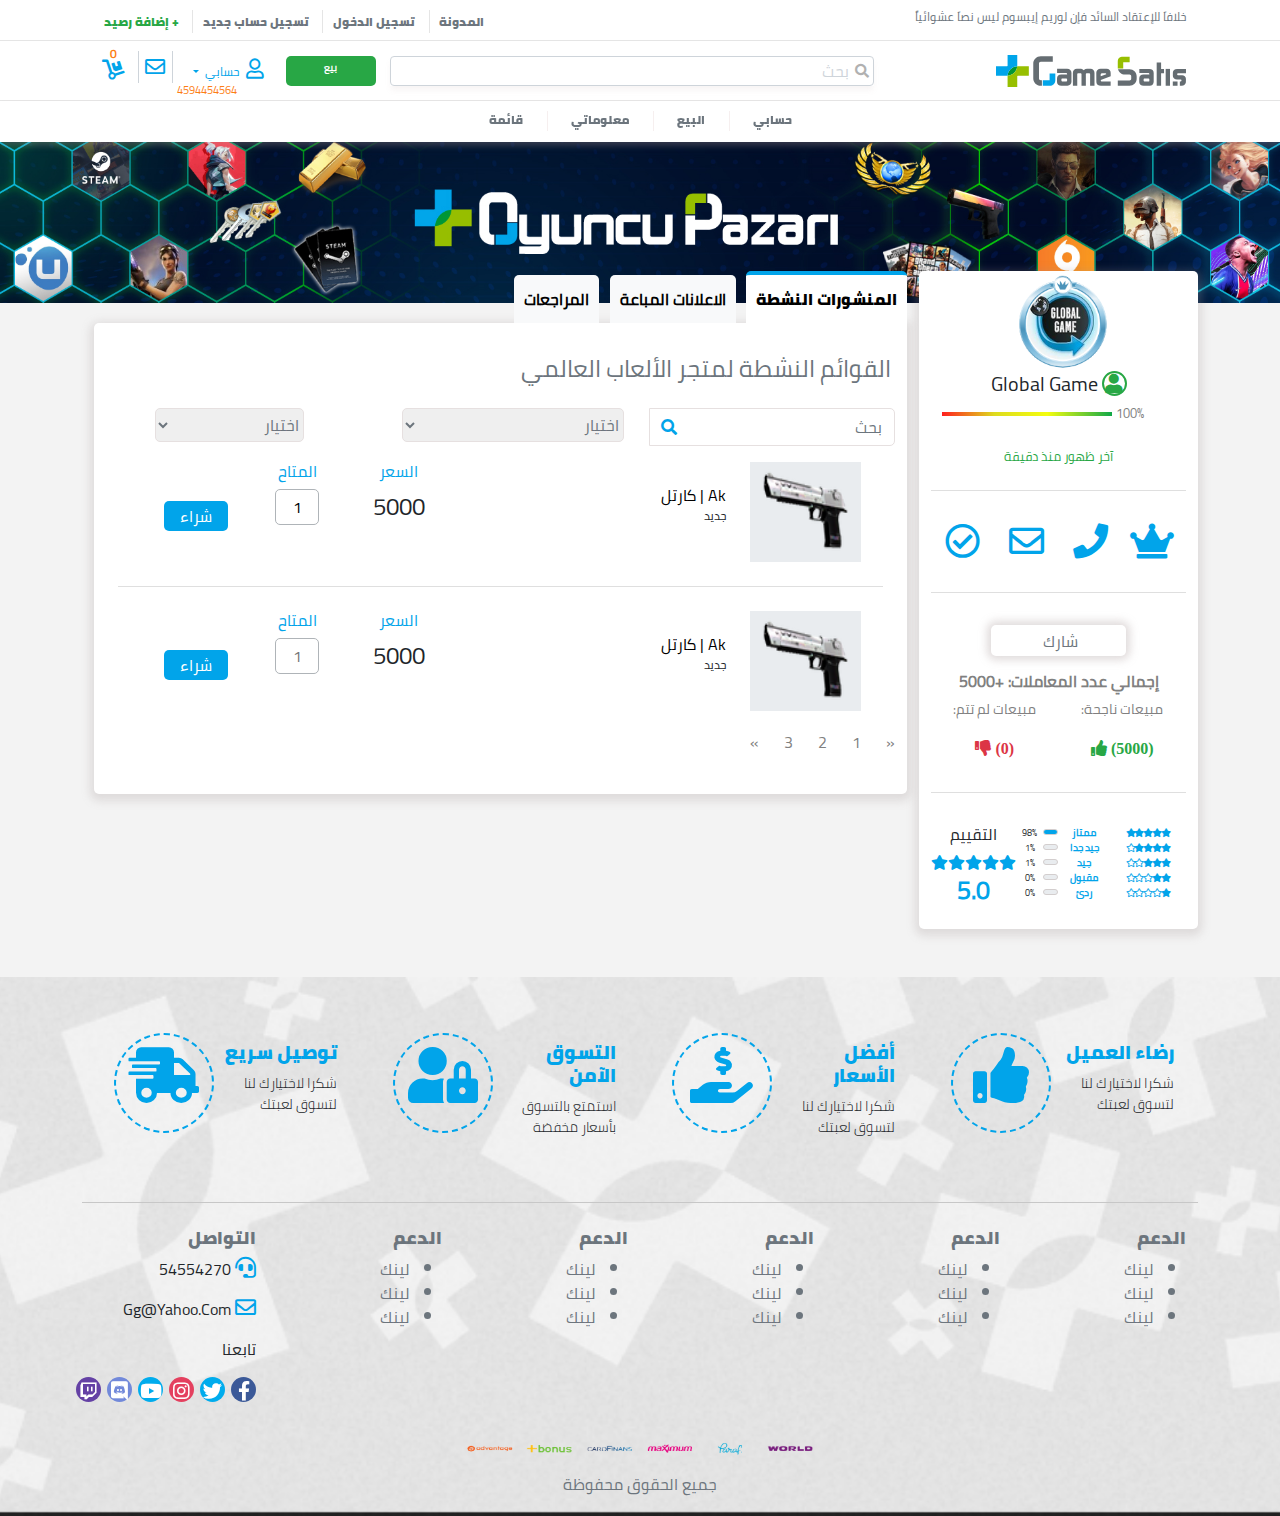
<file: account.html>
<!DOCTYPE html>
<html lang="ar" dir="rtl">
<head>
    <meta charset="UTF-8">
    <meta http-equiv="X-UA-Compatible" content="IE=edge">
    <meta name="viewport" content="width=device-width, initial-scale=1">
    <link rel="icon" href="img/browser-logo.png">
    <meta name="describtion" content="pubg" />
    <meta name="keywords" content="pubg" />
    <meta name="author" content="pubg" />
    <title>account</title>
    <link rel="stylesheet" href="css/all.min.css"/>
    <link rel="stylesheet" href="css/hover-min.css">
    <link rel="stylesheet" href="css/bootstrap.rtl.min.css"/>
    <link rel="stylesheet" href="css/account.css">
    <link rel="stylesheet" href="css/media.css">
</head>
<body>
  <!-- top-bar -->
  <section class="top-bar">
    <div class="container py-2">   
        <div class="row m-auto">
            <div class="col-lg-6 col-12 text-lg-start text-center">
              <p>خلافاَ للإعتقاد السائد فإن لوريم إيبسوم ليس نصاَ عشوائياً</p>
            </div>
            <div class="col-lg-6 col-12 text-lg-end text-center">
                <a href="blog-show.html">المدونة</a>
                <a href="login.html">تسجيل الدخول</a>
                <a href="register.html">تسجيل حساب جديد</a>
                <a class="last-link" href="add-balance.html">+ إضافة رصيد</a>
            </div>
        </div>
    </div>
</section>
 <!-- sticky position wrapper -->
 <div class="sticky-position-wrapper sticky-top">
  <!-- main-bar -->
  <section class="main-nav">
    <div class="container">
        <nav class="navbar navbar-expand-lg navbar-dark py-2">
            <div style="position: relative;" class="container">
                <a class="navbar-brand" href="#">
                    <img class="img-fluid" src="img/logo.svg" loading="lazy" alt="logo" width="190" height="24">
                </a>
                <!-- large view -->
                <form class="navbar-form m-auto order-2 order-lg-0 justify-content-center" role="search">
                  <div class="input-group">
                      <input type="text" class="form-control py-0 ps-4 my-0" placeholder="بحث" name="srch-term" id="srch-term">
                  </div>
              </form>
                <ul class="navbar-nav ms-auto mb-2 mb-lg-0 d-flex text-center justify-content-end">
                  <li class="nav-item d-none d-lg-block  ">
                    <a class="nav-link sell-link" href="#">بيع</a>
                  </li>
                  <!-- case guest ///////////////////-->
                  <!-- <li class="nav-item d-none d-md-block">
                      <a class="nav-link login-link" href="#">تسجيل الدخول</a>
                  </li> -->
                  <!-- end -->
                  <!-- case user //////////////////-->
                  <li class="nav-item dropdown user-menu">
                    <a class="nav-link dropdown-toggle" href="#" id="navbarDropdownMenuLink" role="button" data-bs-toggle="dropdown" aria-expanded="false">
                      <i class="far fa-user"></i> حسابي 
                    </a>
                    <ul class="dropdown-menu" aria-labelledby="navbarDropdownMenuLink">
                    <li><a class="dropdown-item" href="#"><i class="far fa-list-alt"></i> طلباتي</a></li>
                    <li><a class="dropdown-item" href="#"><i class="fas fa-gavel"></i> إعلاناتي</a></li>
                    <li><a class="dropdown-item" href="#"><i class="far fa-address-card"></i> معلوماتي</a></li>
                    <li><a style="color: #dc3545;" class="dropdown-item border-0" href="#"><i style="color: #dc3545;" class="fas fa-door-open"></i> الخروج</a></li>
                    </ul>
                  </li>
                  <span class="balance">4594454564</span>
                  <li class="nav-item d-none d-lg-block">
                    <a href="#"><i class="far fa-envelope"></i></a>
                  </li>
                  <!-- end -->
                  <!--  -->
                  <li class="nav-item d-lg-block d-none">
                      <a class="nav-link" href="#"><i style="font-size: 20px;" class="fas fa-dolly"></i></a>
                      <span class="order-count"></span>
                  </li>
              </ul>
              <!-- end large view -->
                <!-- hamburger menu -->
            <button class="navbar-toggler first-button " type="button" data-bs-toggle="collapse" data-bs-target="#navbarSupportedContent" aria-controls="navbarSupportedContent" aria-expanded="false" aria-label="Toggle navigation">
              <div class="animated-icon1"><span></span><span></span><span></span></div>
            </button>
              <div class="collapse navbar-collapse" id="navbarSupportedContent">
                <!-- mobile view -->
                <ul class="navbar-nav d-lg-none d-block mobile-nav-links text-center"> 
                    <li class="nav-item">
                      <a class="nav-link sell-linky" href="#">+ بيع</a>
                    </li>
                    <li class="nav-item dropdown">
                        <a class="nav-link dropdown-toggle" href="#" id="navbarDropdownMenuLink" role="button" data-bs-toggle="dropdown" aria-expanded="false">
                        الأقسام 
                        </a>
                        <ul class="dropdown-menu" aria-labelledby="navbarDropdownMenuLink">
                        <li><a class="dropdown-item" href="#">لينك</a></li>
                        <li><a class="dropdown-item" href="#">لينك</a></li>
                        <li><a class="dropdown-item border-0" href="#">لينك</a></li>
                        </ul>
                    </li>
                    <li class="nav-item dropdown">
                        <a class="nav-link dropdown-toggle" href="#" id="navbarDropdownMenuLink" role="button" data-bs-toggle="dropdown" aria-expanded="false">
                        الأقسام 
                        </a>
                        <ul class="dropdown-menu" aria-labelledby="navbarDropdownMenuLink">
                        <li><a class="dropdown-item" href="#">لينك</a></li>
                        <li><a class="dropdown-item" href="#">لينك</a></li>
                        <li><a class="dropdown-item border-0" href="#">لينك</a></li>
                        </ul>
                    </li>
                    <li class="nav-item dropdown">
                        <a class="nav-link dropdown-toggle" href="#" id="navbarDropdownMenuLink" role="button" data-bs-toggle="dropdown" aria-expanded="false">
                        الأقسام 
                        </a>
                        <ul class="dropdown-menu" aria-labelledby="navbarDropdownMenuLink">
                        <li><a class="dropdown-item" href="#">لينك</a></li>
                        <li><a class="dropdown-item" href="#">لينك</a></li>
                        <li><a class="dropdown-item border-0" href="#">لينك</a></li>
                        </ul>
                    </li>
                    <li class="nav-item border-0">
                        <a class="nav-link" href="#">لينك</a>
                    </li>
                    <li class="nav-item d-lg-block d-none ">
                        <a class="nav-link" href="#"><i class="fas fa-dolly"></i></a>
                        <span class="order-count"></span>
                    </li>            
                </ul>
                <!-- end mobile view -->
              </div>                
            </div>
          </nav>
    </div>
</section>
<!-- pages bar for large screen -->
<section class="pages-bar d-lg-block d-none">
    <div class="container">
        <nav>
          <ul style="position: relative;" class="nav justify-content-center">
            <li class="nav-item">
              <a class="nav-link x" href="account.html">حسابي</a>
            </li>
            <li class="nav-item">
              <a class="nav-link x" href="blog-item.html">البيع</a>
            </li>
            <li class="nav-item">
              <a class="nav-link x" href="profile.html">معلوماتي</a>
            </li>
            <li class="nav-item dropdown">
              <a class="nav-link dropdown-toggle" data-bs-toggle="dropdown" href="#" role="button" aria-expanded="false">قائمة</a>
              <ul class="dropdown-menu">
                <li><a class="dropdown-item" href="#">لينك</a></li>
                <li><a class="dropdown-item" href="#">لينك </a></li>
                <li><a class="dropdown-item" href="#">لينك  </a></li>
              </ul>
            </li>
          </ul> 
        </nav>
    </div>
</section>
  </div>
    <!-- header -->
    <header class="account-header">
        <img class="img-fluid" src="img/account-header.jpg" loading="lazy" alt="header">
    </header>
    <!-- account -->
    <div class="account">
        <div class="container pb-5">
            <div class="row m-auto">
              <!-- personal-part -->
              <div class="col-md-3 col-sm-12 personal-part text-center">
                <img class="img-fluid game-logo" src="img/game-logo.png" loading="lazy" alt="header">
                <h5><i class="fas fa-user"></i> global game</h5>
                <div class=" row justify-content-center m-auto">
                  <div class="col-3 text-end pe-0"><p style="color:gray;">100%</p></div>
                  <div class="col-8 mx-1 multicolored mt-2"></div>
                </div>
                <p class="py-2">آخر ظهور منذ دقيقة</p>
                <hr style="color:gray;">
                <div class="contact-me">
                    <div class="row m-auto justify-content-center py-3">
                        <div class="col col-md-3"><i class="fas fa-crown"></i></div>
                        <div class="col col-md-3"><i class="fas fa-phone"></i></div>
                        <div class="col col-md-3"><i class="far fa-envelope"></i></div>
                        <div class="col col-md-3"><i class="far fa-check-circle"></i></div>     
                    </div>
                </div>
                <hr style="color:gray;">
                <!-- modal -->
                <div class="row text-center justify-content-center modal-part m-auto py-3">
                  <!-- Button trigger modal -->
                <button type="button" class="subscribe-btn text-center" data-bs-toggle="modal" data-bs-target="#exampleModal">شارك  <i class="fas fa-share-loading="lazy" alt"></i></button>
                <!-- Modal -->
                <div class="modal fade" id="exampleModal" tabindex="-1" aria-labelledby="exampleModalLabel" aria-hidden="true">
                  <div class="modal-dialog">
                    <div class="modal-content">
                      <div class="modal-header">
                        <h6 class="modal-title" id="exampleModalLabel">شارك الصفحة مع أصدقائك</h6>
                        <button type="button" class="btn-close" data-bs-dismiss="modal" aria-label="Close"></button>
                      </div>
                      <div class="modal-body">
                        <div class="row g-3 m-auto text-center">
                          <div class="col">
                            <a style="background:#3b5998;" href="#"><i class=" fab fa-facebook-f"> facebbok</i></a>
                          </div>
                          <div class="col">
                            <a style="background:#00aced;" href="#"><i class=" fab fa-twitter"> twitter</i></a>
                          </div>
                          <div class="col">
                            <a style="background:#25d366;" href="#"><i class=" fab fa-whatsapp"> whatsapp</i></a>
                          </div>
                          <div class="col">
                            <a style="background:#0e76a8 ;" href="#"><i class=" fab fa-linkedin-in"> linkedin</i></a>
                          </div>
                        </div>
                      </div>
                      <div class="modal-footer">
                        <button type="button" class="btn btn-secondary" data-bs-dismiss="modal">Close</button>
                      </div>
                    </div>
                  </div>
                </div>
                </div>
                <div class="row m-auto stats pb-3">
                  <h6 style="color:gray;">إجمالي عدد المعاملات: +5000</h6>
                  <div class="col-6 px-0">
                    <p style="color:gray;">مبيعات ناجحة:</p>
                  </div>
                  <div class="col-6 px-0">
                    <p style="color:gray;">مبيعات لم تتم:</p>
                  </div>
                  <div class="col-6 px-0">
                    <i style="color: #28a745 ;" class="fas fa-thumbs-up"> (5000)</i>
                  </div>
                  <div class="col-6 px-0">
                    <i style="color: #dc3545 ;" class="fas fa-thumbs-down"> (0)</i>
                  </div>
                </div>
                <hr style="color:gray;">          
                <div class="row gx-0 m-auto justify-content-center py-3 reviews">
                  <div class="col-8">
                    <table class="w-100">
                      <tbody>
                      <tr>
                      <td class="stars">
                        <i class="fa fa-star"></i>
                        <i class="fa fa-star"></i>
                        <i class="fa fa-star"></i>
                        <i class="fa fa-star"></i>
                        <i class="fa fa-star"></i>
                      </td>
                      <td class="degree">
                        <span>ممتاز</span>
                      </td>
                      <td class="progress-bars">
                        <div class="progress">
                          <div class="progress-bar" role="progressbar" style="width: 98%;" aria-valuenow="98" aria-valuemin="0" aria-valuemax="100"></div>
                        </div>
                      </td>
                      <td class="percentage">
                        <span>98%</span>
                      </td>
                      </tr>
                      <tr>
                        <td class="stars">
                          <i class="fa fa-star"></i>
                          <i class="fa fa-star"></i>
                          <i class="fa fa-star"></i>
                          <i class="fa fa-star"></i>
                          <i class="far fa-star"></i>
                        </td>
                        <td class="degree">
                          <span>جيد جدا</span>
                        </td>
                        <td class="progress-bars">
                          <div class="progress">
                            <div class="progress-bar" role="progressbar" style="width: 1%;" aria-valuenow="1" aria-valuemin="0" aria-valuemax="100"></div>
                          </div>
                        </td>
                        <td class="percentage">
                          <span>1%</span>
                        </td>
                      </tr>
                      <tr>
                        <td class="stars">
                          <i class="fa fa-star"></i>
                          <i class="fa fa-star"></i>
                          <i class="fa fa-star"></i>
                          <i class="far fa-star"></i>
                          <i class="far fa-star"></i>
                        </td>
                        <td class="degree">
                          <span>جيد</span>
                        </td>
                        <td class="progress-bars">
                          <div class="progress">
                            <div class="progress-bar" role="progressbar" style="width: 1%;" aria-valuenow="1" aria-valuemin="0" aria-valuemax="100"></div>
                          </div>
                        </td>
                        <td class="percentage">
                          <span>1%</span>
                        </td>
                      </tr>
                      <tr>
                        <td class="stars">
                          <i class="fa fa-star"></i>
                          <i class="fa fa-star"></i>
                          <i class="far fa-star"></i>
                          <i class="far fa-star"></i>
                          <i class="far fa-star"></i>
                        </td>
                        <td class="degree">
                          <span>مقبول</span>
                        </td>
                        <td class="progress-bars">
                          <div class="progress">
                            <div class="progress-bar" role="progressbar" style="width: 0%;" aria-valuenow="0" aria-valuemin="0" aria-valuemax="100"></div>
                          </div>
                        </td>
                        <td class="percentage">
                          <span>0%</span>
                        </td>
                      </tr>
                      <tr>
                        <td class="stars">
                          <i class="fa fa-star"></i>
                          <i class="far fa-star"></i>
                          <i class="far fa-star"></i>
                          <i class="far fa-star"></i>
                          <i class="far fa-star"></i>
                        </td>
                        <td class="degree">
                          <span>ردئ</span>
                        </td>
                        <td class="progress-bars">
                          <div class="progress">
                            <div class="progress-bar" role="progressbar" style="width: 0%;" aria-valuenow="0" aria-valuemin="0" aria-valuemax="100"></div>
                          </div>
                        </td>
                        <td class="percentage">
                          <span>0%</span>
                        </td>
                      </tr>
                      </tbody>
                      </table>
                  </div>
                  <div class="col average">
                    <h6>التقييم</h6>
                    <div class="stars">
                        <i class="fa fa-star"></i>
                        <i class="fa fa-star"></i>
                        <i class="fa fa-star"></i>
                        <i class="fa fa-star"></i>
                        <i class="fa fa-star"></i>
                    </div>
                      <h5>5.0</h5>
                  </div>
                </div>
                 <hr style="color:gray;">
            </div>
              <!-- 3 tabs part-->
                <div  class="col-md-9 col-sm-12 tabs-part">         
                    <!-- tabs btn  -->
                    <div class="tabs">
                      <button class="tablink ms-0 for-border active" onclick="openPage('posts', this, 'white')" id="defaultOpen">المنشورات النشطة</button>
                      <button class="tablink" onclick="openPage('ads', this, 'white')">الاعلانات المباعة</button>
                      <button class="tablink" onclick="openPage('reviews', this, 'white')">المراجعات</button>            
                    </div>
                    <!-- content -->
                    <!-- posts -->
                    <div id="posts" class="tabcontent border-start-0 py-3">
                        <h4 class="p-3">القوائم النشطة لمتجر الألعاب العالمي</h4>
                      <div class="row m-auto filter-part">
                        <div class="col-md col-sm-12 ">
                          <form class="navbar-form  m-auto" role="search">
                            <div class="input-group">
                                <input type="text" class="form-control" placeholder="بحث" name="srch-term" id="srch-term">
                                <div class="input-group-btn">
                                    <button class="btn btn-default" type="submit"><i class="fas fa-search"></i></button>
                                </div>
                            </div>
                        </form>
                        </div>
                        <div class="col-md col-sm-12  first-select">
                          <select name="">
                            <option value="1">اختيار</option>
                            <option value="2">اختيار</option>
                            <option value="3">اختيار</option>
                          </select>
                        </div>
                        
                        <div class="col ms-auto text-center second-select ">
                          <select name="">
                            <option value="1">اختيار</option>
                            <option value="2">اختيار</option>
                            <option value="3">اختيار</option>
                          </select>
                        </div>
                      </div>
                      <!-- loop div -->
                      <div class="row m-auto justify-content-lg-center orders-part py-3">
                        <div class="col-lg-2 col-md-4 col-sm-12 text-center">
                          <img class="img-fluid mb-lg-0  mb-3 " src="img/gun.png" loading="lazy" alt="order">
                        </div>
                        <div class="col-lg-4 col-md-8 col-sm-12 align-self-center  order-title">
                          <a href="#">ak | كارتل</a>
                          <p>جديد</p>
                        </div>
                        <div class="col-md-2 col-3 text-lg-end  order-price">
                          <h4 class="text-center">السعر</h4>
                          <p class="text-center">5000</p>
                        </div>
                        <div class="col-xl-1 col-3 order-avail">
                          <h4 class="text-lg-center "> المتاح</h4>
                          <input class="text-center" type="text" value="1">
                        </div>
                        <div class="col-md-2 col-12 mt-2 text-lg-center order-submit align-self-center">
                          <a href="#">شراء</a>
                        </div>
                      </div>
                      <hr style="color:gray;margin: .5rem 1.5rem;">
                      <!-- loop end -->
                     <!-- loop div -->
                     <div class="row m-auto justify-content-lg-center orders-part py-3">
                      <div class="col-lg-2 col-md-4 col-sm-12 text-center">
                        <img class="img-fluid mb-lg-0  mb-3 " src="img/gun.png" loading="lazy" alt="order">
                      </div>
                      <div class="col-lg-4 col-md-8 col-sm-12 align-self-center  order-title">
                        <a href="#">ak | كارتل</a>
                        <p>جديد</p>
                      </div>
                      <div class="col-md-2 col-3 text-lg-end  order-price">
                        <h4 class="text-center">السعر</h4>
                        <p class="text-center">5000</p>
                      </div>
                      <div class="col-xl-1 col-3 order-avail">
                        <h4 class="text-lg-center "> المتاح</h4>
                        <input class="text-center" type="text" placeholder="1">
                      </div>
                      <div class="col-md-2 col-12 mt-2 text-lg-center order-submit align-self-center">
                        <a href="#">شراء</a>
                      </div>
                    </div>
                    <hr style="color:gray;margin: .5rem 1.5rem;">
                    <!-- loop end -->
                      <!-- paginate here -->
                      <nav aria-label="Page navigation example">
                        <ul class="pagination">
                          <li class="page-item">
                            <a class="page-link" href="#" aria-label="Previous">
                              <span aria-hidden="true">&laquo;</span>
                            </a>
                          </li>
                          <li class="page-item"><a class="page-link" href="#">1</a></li>
                          <li class="page-item"><a class="page-link" href="#">2</a></li>
                          <li class="page-item"><a class="page-link" href="#">3</a></li>
                          <li class="page-item">
                            <a class="page-link" href="#" aria-label="Next">
                              <span aria-hidden="true">&raquo;</span>
                            </a>
                          </li>
                        </ul>
                      </nav>
                      <!--  paginate end  -->
                    </div>     
                    <!-- ads -->
                    <div id="ads" class="tabcontent ads">
                      <h4 class="p-3">القوائم النشطة لمتجر الألعاب العالمي</h4>
                      <!-- loop div -->
                      <div class="row m-auto justify-content-lg-start orders-part py-3">
                        <div class="col-lg-2 col-md-4 col-sm-12 text-center">
                          <img class="img-fluid mb-lg-0 mb-3 " src="img/gun.png" loading="lazy" alt="order">
                        </div>
                        <div class="col-lg-6 col-md-8 col-sm-12 align-self-center  order-title">
                          <a href="#">ak | كارتل</a>
                          <p>جديد</p>
                        </div>
                        <div class="col-2 align-self-center text-lg-end order-price">
                          <h4 class="text-center">السعر</h4>
                          <p class="text-center">5000</p>
                        </div>
                        <div class="col-md-2 col-12  text-lg-center order-submit align-self-center">
                          <a style="background: #dc3545; padding: .3rem 2rem;" href="#">شراء</a>
                        </div>
                      </div>
                      <hr style="color:gray;margin: .5rem 1.5rem;">
                      <!-- loop end -->
                      <!-- paginate here -->
                      <nav aria-label="Page navigation example">
                        <ul class="pagination">
                          <li class="page-item">
                            <a class="page-link" href="#" aria-label="Previous">
                              <span aria-hidden="true">&laquo;</span>
                            </a>
                          </li>
                          <li class="page-item"><a class="page-link" href="#">1</a></li>
                          <li class="page-item"><a class="page-link" href="#">2</a></li>
                          <li class="page-item"><a class="page-link" href="#">3</a></li>
                          <li class="page-item">
                            <a class="page-link" href="#" aria-label="Next">
                              <span aria-hidden="true">&raquo;</span>
                            </a>
                          </li>
                        </ul>
                      </nav>
                      <!--  paginate end  -->
                    </div>
                    <!-- reviews -->
                    <div id="reviews" class="tabcontent reviews">
                      <h4 class="p-3">القوائم النشطة لمتجر الألعاب العالمي</h4>
                        <!-- loop div -->
                        <div style="background: #f8f9fa;" class="row my-1 m-auto justify-content-lg-start orders-part py-3">
                          <div class="col-lg-2 col-md-4 col-sm-12 text-center">
                            <img class="img-fluid mb-lg-0  mb-3 " src="img/gun.png" loading="lazy" alt="order">
                          </div>
                          <div class="col-lg-7 col-md-8 col-sm-12 align-self-center order-title">
                            <h6 style="color: #01a4ea;">ممتاز <a style="color: #01a4ea;" href="#">ak | كارتل</a></h6>
                            <p>جديد</p>
                          </div>
                          <div class="col-lg-2 col-3 text-lg-end order-review ">
                            <div style="color: #01a4ea;" class="row text-center justify-content-center ">
                              <div class="col-2">
                                <i class="fa fa-star "></i>
                              </div>
                              <div class="col-2">
                                <i class="fa fa-star "></i>
                              </div>
                              <div class="col-2">
                                <i class="fa fa-star "></i>
                              </div>
                              <div class="col-2">
                                <i class="fa fa-star "></i>
                              </div>
                              <div class="col-2">
                                <i class="fa fa-star "></i>
                              </div>
                            </div>
                            <p  class="text-center ps-md-3 ps-0 pt-2">25/6/2005</p>
                          </div>
                        </div>
                        <!-- loop end -->
                        <!-- paginate here -->
                        <nav aria-label="Page navigation example">
                          <ul class="pagination">
                            <li class="page-item">
                              <a class="page-link" href="#" aria-label="Previous">
                                <span aria-hidden="true">&laquo;</span>
                              </a>
                            </li>
                            <li class="page-item"><a class="page-link" href="#">1</a></li>
                            <li class="page-item"><a class="page-link" href="#">2</a></li>
                            <li class="page-item"><a class="page-link" href="#">3</a></li>
                            <li class="page-item">
                              <a class="page-link" href="#" aria-label="Next">
                                <span aria-hidden="true">&raquo;</span>
                              </a>
                            </li>
                          </ul>
                        </nav>
                        <!--  paginate end  -->
                    </div>
                </div>
            </div>
        </div>
    </div>
    <!-- footer -->
    <footer style="background: url(img/footer.png) no-repeat;
      background-position: center;
      background-size:cover;">
      <div class="container pt-5 pb-1">
        <!-- row adv -->
        <div class="row m-auto text-center adv pb-5">
          <div class="col-lg-3 col-md-6 col-sm-12 text-lg-start text-center mt-2">
            <div class="row m-auto">
              <div class="col-6 pe-0 mt-2">
                <h6>رضاء العميل</h6>
                <p>شكرا لاختيارك لنا لتسوق لعبتك</p>
              </div>
              <div class="col-6 ps-0">
                <div class="circle">
                  <i class="fas fa-thumbs-up"></i>
                </div>
              </div>
            </div>
          </div>
          <div class="col-lg-3 col-md-6 col-sm-12 text-lg-start text-center mt-2">
            <div class="row m-auto">
              <div class="col-6 pe-0 mt-2">
                <h6>أفضل الأسعار</h6>
                <p>شكرا لاختيارك لنا لتسوق لعبتك</p>
              </div>
              <div class="col-6 ps-0">
                <div class="circle">
                  <i class="fas fa-hand-holding-usd"></i>
                </div>
              </div>
            </div>
          </div>
          <div class="col-lg-3 col-md-6 col-sm-12 text-lg-start text-center mt-2">
            <div class="row m-auto">
              <div class="col-6 pe-0 mt-2">
                <h6>التسوق الآمن</h6>
                <p>استمتع بالتسوق بأسعار مخفضة</p>
              </div>
              <div class="col-6 ps-0">
                <div class="circle">
                  <i class="fas fa-user-lock "></i>
                </div>
              </div>
            </div>
          </div>
          <div class="col-lg-3 col-md-6 col-sm-12 text-lg-start text-center mt-2">
            <div class="row m-auto">
              <div class="col-6 pe-0 mt-2">
                <h6>توصيل سريع</h6>
                <p>شكرا لاختيارك لنا لتسوق لعبتك</p>
              </div>
              <div class="col-6 ps-0">
                <div class="circle">
                  <i class="fas fa-shipping-fast"></i>
                </div>
              </div>
            </div>
          </div>
          
        </div>
        <!--  row info -->
        <div class="row info py-4 m-auto ">
          <div class="col-lg-2 col-md-4 col-6">
            <h5>الدعم</h5>
            <ul>
              <li><a href="#">لينك</a></li>
              <li><a href="#">لينك</a></li>
              <li><a href="#">لينك</a></li>
            </ul>
          </div>
          <div class="col-lg-2 col-md-4 col-6">
            <h5>الدعم</h5>
            <ul>
              <li><a href="#">لينك</a></li>
              <li><a href="#">لينك</a></li>
              <li><a href="#">لينك</a></li>
            </ul>
          </div>
          <div class="col-lg-2 col-md-4 col-6">
            <h5>الدعم</h5>
            <ul>
              <li><a href="#">لينك</a></li>
              <li><a href="#">لينك</a></li>
              <li><a href="#">لينك</a></li>
            </ul>
          </div>
          <div class="col-lg-2 col-md-4 col-6">
            <h5>الدعم</h5>
            <ul>
              <li><a href="#">لينك</a></li>
              <li><a href="#">لينك</a></li>
              <li><a href="#">لينك</a></li>
            </ul>
          </div>
          <div class="col-lg-2 col-md-4 col-6">
            <h5>الدعم</h5>
            <ul>
              <li><a href="#">لينك</a></li>
              <li><a href="#">لينك</a></li>
              <li><a href="#">لينك</a></li>
            </ul>
          </div>
          <!-- contact-part -->
          <div class="col-lg-2 col-md-4 col-6 contact-part">
            <h5>التواصل</h5>
            <p><i class="fas fa-headset"></i> 54554270</p>
            <p><i class="far fa-envelope"></i> gg@yahoo.com</p>
            <div class="row p-0 follow-us">
              <p>تابعنا</p>
              <div class="col-2">
                <div style="background:#3b5998;" class="circle hvr-buzz-out">
                  <a href="#"><i class="fab fa-facebook-f"></i></a>
                </div>
              </div>
              <div class="col-2">
                <div style="background: #00aced;" class="circle hvr-buzz-out">
                  <a href="#"><i class="fab fa-twitter"></i></a>
                </div>
              </div>
              <div class="col-2">
                <div style="background: #e4405f;" class="circle hvr-buzz-out">
                  <a href="#"><i class="fab fa-instagram"></i></a>
                </div>
              </div>
              <div class="col-2">
                <div style="background: #00aced;" class="circle hvr-buzz-out">
                  <a href="#"><i class="fab fa-youtube"></i></a>
                </div>
              </div>
              <div class="col-2">
                <div style="background: #7289DA;" class="circle hvr-buzz-out">
                  <a href="#"><i class="fab fa-discord"></i></a>
                </div>
              </div>
              <div class="col-2">
                <div style="background: #6441a5;" class="circle hvr-buzz-out">
                  <a href="#"><i class="fab fa-twitch"></i></a>
                </div>
              </div>
            </div>
          </div>
         
        </div>
        <!-- row banks logos -->
        <div class="row m-auto justify-content-center text-center pt-3 banks-logos">
          <img class="img-fluid col-4" src="img/banks.png" loading="lazy" alt="banks">
          <p class="pt-3">جميع الحقوق محفوظة</p>
        </div>
      </div>
    </footer>
    <!-- scripts -->
    <script src="js/popper.min.js"></script>
    <script src="js/bootstrap.min.js"></script>
    <script src="js/hamburger.js"></script>
    <script src="js/tabs.js"></script>
    <!-- scripts
</body>
</html>
</file>
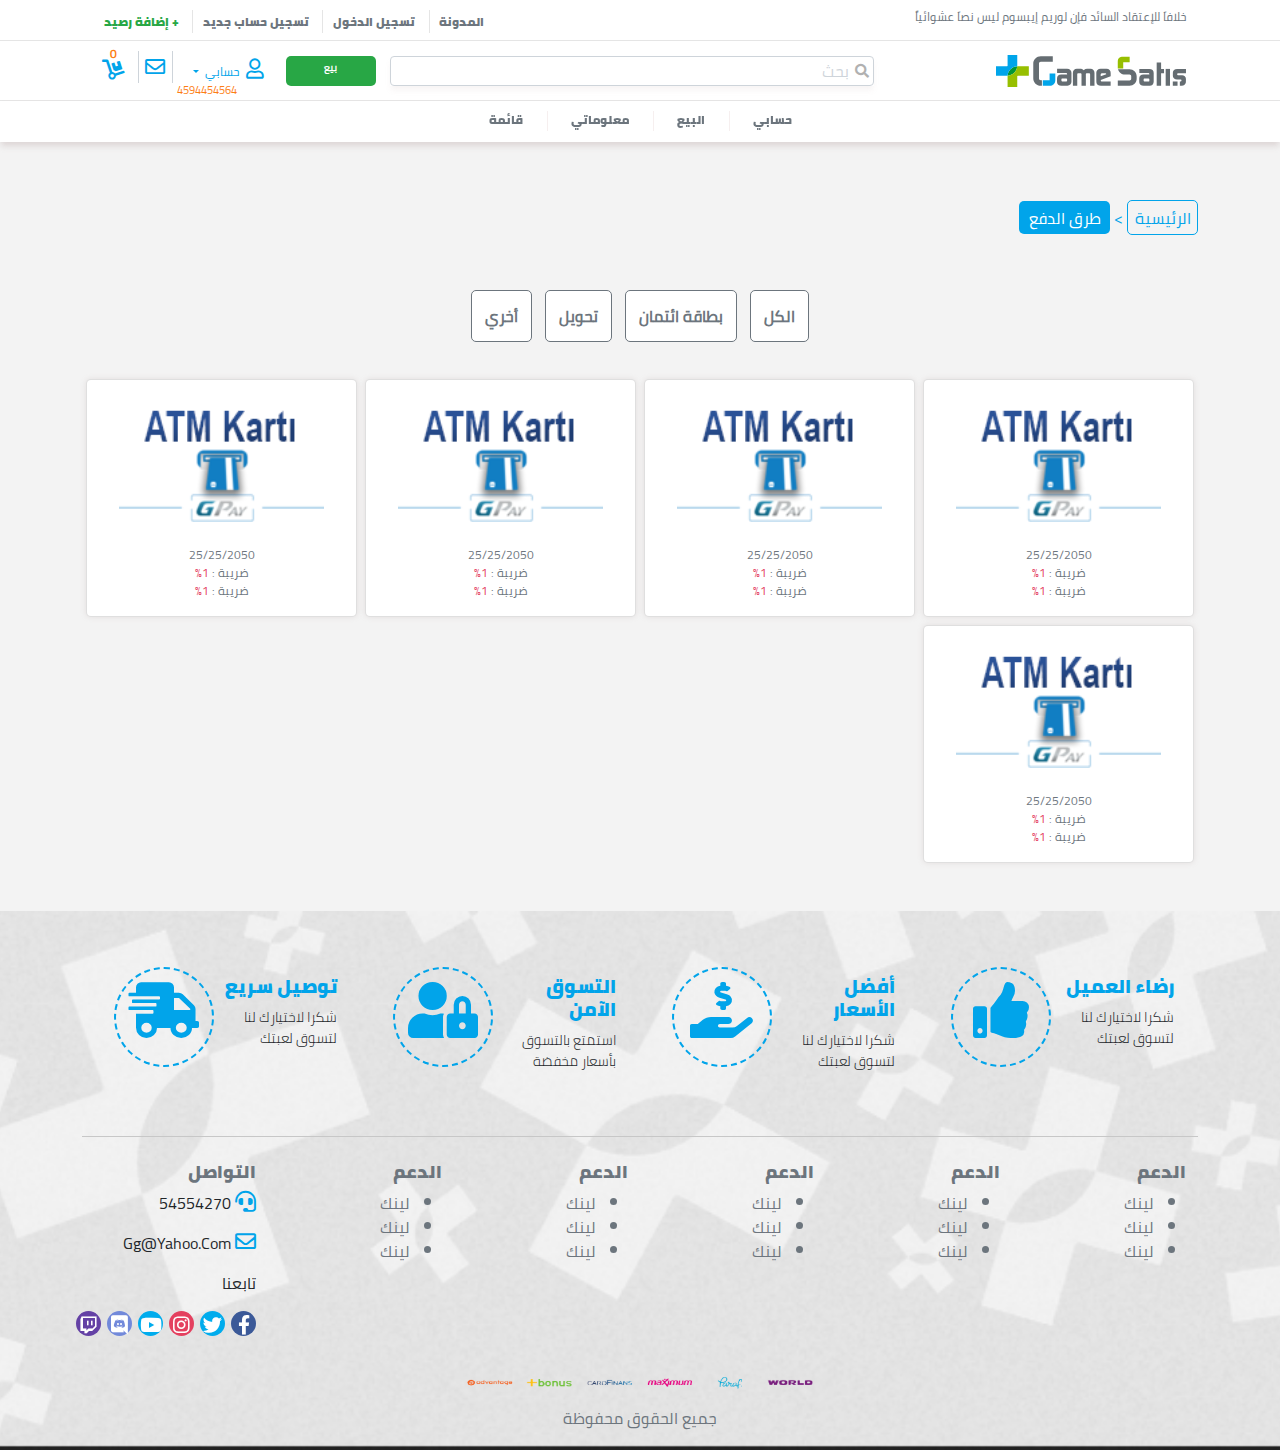
<file: add-balance.html>
<!DOCTYPE html>
<html lang="ar" dir="rtl">
<head>
    <meta charset="UTF-8">
    <meta http-equiv="X-UA-Compatible" content="IE=edge">
    <meta name="viewport" content="width=device-width, initial-scale=1">
    <link rel="icon" href="img/browser-logo.png">
    <meta name="describtion" content="pubg" />
    <meta name="keywords" content="pubg" />
    <meta name="author" content="pubg" />
    <title>add balance</title>
    <link rel="stylesheet" href="css/all.min.css"/>
    <link rel="stylesheet" href="css/hover-min.css">
    <link rel="stylesheet" href="css/bootstrap.rtl.min.css"/>
    <link rel="stylesheet" href="css/add-balance.css">
    <link rel="stylesheet" href="css/media.css">
</head>
<body>
   <!-- top-bar -->
   <section class="top-bar">
    <div class="container py-2">   
        <div class="row m-auto">
            <div class="col-lg-6 col-12 text-lg-start text-center">
              <p>خلافاَ للإعتقاد السائد فإن لوريم إيبسوم ليس نصاَ عشوائياً</p>
            </div>
            <div class="col-lg-6 col-12 text-lg-end text-center">
                <a href="blog-show.html">المدونة</a>
                <a href="login.html">تسجيل الدخول</a>
                <a href="register.html">تسجيل حساب جديد</a>
                <a class="last-link" href="add-balance.html">+ إضافة رصيد</a>
            </div>
        </div>
    </div>
</section>
  <!-- sticky position wrapper -->
  <div class="sticky-position-wrapper sticky-top">
    <!-- main-bar -->
    <section class="main-nav">
      <div class="container">
          <nav class="navbar navbar-expand-lg navbar-dark py-2">
              <div style="position: relative;" class="container">
                  <a class="navbar-brand" href="#">
                      <img class="img-fluid" src="img/logo.svg" loading="lazy" alt="logo" width="190" height="24">
                  </a>
                  <!-- large view -->
                  <form class="navbar-form m-auto order-2 order-lg-0 justify-content-center" role="search">
                    <div class="input-group">
                        <input type="text" class="form-control py-0 ps-4 my-0" placeholder="بحث" name="srch-term" id="srch-term">
                    </div>
                </form>
                  <ul class="navbar-nav ms-auto mb-2 mb-lg-0 d-flex text-center justify-content-end">
                    <li class="nav-item d-none d-lg-block  ">
                      <a class="nav-link sell-link" href="#">بيع</a>
                    </li>
                    <!-- case guest ///////////////////-->
                    <!-- <li class="nav-item d-none d-md-block">
                        <a class="nav-link login-link" href="#">تسجيل الدخول</a>
                    </li> -->
                    <!-- end -->
                    <!-- case user //////////////////-->
                    <li class="nav-item dropdown user-menu">
                      <a class="nav-link dropdown-toggle" href="#" id="navbarDropdownMenuLink" role="button" data-bs-toggle="dropdown" aria-expanded="false">
                        <i class="far fa-user"></i> حسابي 
                      </a>
                      <ul class="dropdown-menu" aria-labelledby="navbarDropdownMenuLink">
                      <li><a class="dropdown-item" href="#"><i class="far fa-list-alt"></i> طلباتي</a></li>
                      <li><a class="dropdown-item" href="#"><i class="fas fa-gavel"></i> إعلاناتي</a></li>
                      <li><a class="dropdown-item" href="#"><i class="far fa-address-card"></i> معلوماتي</a></li>
                      <li><a style="color: #dc3545;" class="dropdown-item border-0" href="#"><i style="color: #dc3545;" class="fas fa-door-open"></i> الخروج</a></li>
                      </ul>
                    </li>
                    <span class="balance">4594454564</span>
                    <li class="nav-item d-none d-lg-block">
                      <a href="#"><i class="far fa-envelope"></i></a>
                    </li>
                    <!-- end -->
                    <!--  -->
                    <li class="nav-item d-lg-block d-none">
                        <a class="nav-link" href="#"><i style="font-size: 20px;" class="fas fa-dolly"></i></a>
                        <span class="order-count"></span>
                    </li>
                </ul>
                <!-- end large view -->
                  <!-- hamburger menu -->
              <button class="navbar-toggler first-button " type="button" data-bs-toggle="collapse" data-bs-target="#navbarSupportedContent" aria-controls="navbarSupportedContent" aria-expanded="false" aria-label="Toggle navigation">
                <div class="animated-icon1"><span></span><span></span><span></span></div>
              </button>
                <div class="collapse navbar-collapse" id="navbarSupportedContent">
                  <!-- mobile view -->
                  <ul class="navbar-nav d-lg-none d-block mobile-nav-links text-center"> 
                      <li class="nav-item">
                        <a class="nav-link sell-linky" href="#">+ بيع</a>
                      </li>
                      <li class="nav-item dropdown">
                          <a class="nav-link dropdown-toggle" href="#" id="navbarDropdownMenuLink" role="button" data-bs-toggle="dropdown" aria-expanded="false">
                          الأقسام 
                          </a>
                          <ul class="dropdown-menu" aria-labelledby="navbarDropdownMenuLink">
                          <li><a class="dropdown-item" href="#">لينك</a></li>
                          <li><a class="dropdown-item" href="#">لينك</a></li>
                          <li><a class="dropdown-item border-0" href="#">لينك</a></li>
                          </ul>
                      </li>
                      <li class="nav-item dropdown">
                          <a class="nav-link dropdown-toggle" href="#" id="navbarDropdownMenuLink" role="button" data-bs-toggle="dropdown" aria-expanded="false">
                          الأقسام 
                          </a>
                          <ul class="dropdown-menu" aria-labelledby="navbarDropdownMenuLink">
                          <li><a class="dropdown-item" href="#">لينك</a></li>
                          <li><a class="dropdown-item" href="#">لينك</a></li>
                          <li><a class="dropdown-item border-0" href="#">لينك</a></li>
                          </ul>
                      </li>
                      <li class="nav-item dropdown">
                          <a class="nav-link dropdown-toggle" href="#" id="navbarDropdownMenuLink" role="button" data-bs-toggle="dropdown" aria-expanded="false">
                          الأقسام 
                          </a>
                          <ul class="dropdown-menu" aria-labelledby="navbarDropdownMenuLink">
                          <li><a class="dropdown-item" href="#">لينك</a></li>
                          <li><a class="dropdown-item" href="#">لينك</a></li>
                          <li><a class="dropdown-item border-0" href="#">لينك</a></li>
                          </ul>
                      </li>
                      <li class="nav-item border-0">
                          <a class="nav-link" href="#">لينك</a>
                      </li>
                      <li class="nav-item d-lg-block d-none ">
                          <a class="nav-link" href="#"><i class="fas fa-dolly"></i></a>
                          <span class="order-count"></span>
                      </li>            
                  </ul>
                  <!-- end mobile view -->
                </div>                
              </div>
            </nav>
      </div>
  </section>
  <!-- pages bar for large screen -->
  <section class="pages-bar d-lg-block d-none">
      <div class="container">
          <nav>
            <ul style="position: relative;" class="nav justify-content-center">
              <li class="nav-item">
                <a class="nav-link x" href="account.html">حسابي</a>
              </li>
              <li class="nav-item">
                <a class="nav-link x" href="blog-item.html">البيع</a>
              </li>
              <li class="nav-item">
                <a class="nav-link x" href="profile.html">معلوماتي</a>
              </li>
              <li class="nav-item dropdown">
                <a class="nav-link dropdown-toggle" data-bs-toggle="dropdown" href="#" role="button" aria-expanded="false">قائمة</a>
                <ul class="dropdown-menu">
                  <li><a class="dropdown-item" href="#">لينك</a></li>
                  <li><a class="dropdown-item" href="#">لينك </a></li>
                  <li><a class="dropdown-item" href="#">لينك  </a></li>
                </ul>
              </li>
            </ul> 
          </nav>
      </div>
  </section>
    </div>
    <!-- add balance -->
      <section class="add-balance">
        <div class="container py-5 text-center">
          <div class="pages-index mt-3 mb-5">
            <a href="#">الرئيسية</a>
            <span style="color: #01A4EA;"> > </span>
            <span class="page-index">طرق الدفع</span>
          </div>
          <!-- filtered gallery -->
          <div class="row g-2 m-auto main">
              <div class="all-buttons mb-4">
                  <button class="filter-button" data-filter="all">الكل</button>
                  <button class="filter-button" data-filter="credit">بطاقة ائتمان</button>
                  <button class="filter-button" data-filter="transfer">تحويل</button>
                  <button class="filter-button" data-filter="other">أخري</button>
              </div>
                <!-- data filter should be added to the class -->
                <!-- loop -->
                  <div class="gallery_product text-center col-xl-3 col-lg-4 col-md-6 col-12 filter credit">
                    <div class="card" >
                      <a href="#"><img src="img/pay-card.png" class="card-img-top img-fluid" loading="lazy" alt="card"></a>
                      <div class="card-body">
                        <p>25/25/2050</p>
                        <p class="card-title">ضريبة : <span style="color: #e4405f;">1%</span></p>
                        <p class="card-text">ضريبة : <span style="color: #e4405f;">1%</span></p>
                      </div>
                    </div>
                  </div>
                  <!-- end -->
                  <div class="gallery_product text-center col-xl-3 col-lg-4 col-md-6 col-12 filter other">
                    <div class="card" >
                      <a href="#"><img src="img/pay-card.png" class="card-img-top img-fluid" loading="lazy" alt="card"></a>
                      <div class="card-body">
                        <p>25/25/2050</p>
                        <p class="card-title">ضريبة : <span style="color: #e4405f;">1%</span></p>
                        <p class="card-text">ضريبة : <span style="color: #e4405f;">1%</span></p>
                      </div>
                    </div>
                  </div>
                  <!-- end -->
                  <div class="gallery_product text-center col-xl-3 col-lg-4 col-md-6 col-12 filter transfer">
                    <div class="card" >
                      <a href="#"><img src="img/pay-card.png" class="card-img-top img-fluid" loading="lazy" alt="card"></a>
                      <div class="card-body">
                        <p>25/25/2050</p>
                        <p class="card-title">ضريبة : <span style="color: #e4405f;">1%</span></p>
                        <p class="card-text">ضريبة : <span style="color: #e4405f;">1%</span></p>
                      </div>
                    </div>
                  </div>
                  <!-- end -->
                  <div class="gallery_product text-center col-xl-3 col-lg-4 col-md-6 col-12 filter other">
                    <div class="card" >
                      <a href="#"><img src="img/pay-card.png" class="card-img-top img-fluid" loading="lazy" alt="card"></a>
                      <div class="card-body">
                        <p>25/25/2050</p>
                        <p class="card-title">ضريبة : <span style="color: #e4405f;">1%</span></p>
                        <p class="card-text">ضريبة : <span style="color: #e4405f;">1%</span></p>
                      </div>
                    </div>
                  </div>
                  <!-- end -->
                  <div class="gallery_product text-center col-xl-3 col-lg-4 col-md-6 col-12 filter credit">
                    <div class="card" >
                      <a href="#"><img src="img/pay-card.png" class="card-img-top img-fluid" loading="lazy" alt="card"></a>
                      <div class="card-body">
                        <p>25/25/2050</p>
                        <p class="card-title">ضريبة : <span style="color: #e4405f;">1%</span></p>
                        <p class="card-text">ضريبة : <span style="color: #e4405f;">1%</span></p>
                      </div>
                    </div>
                  </div>
                  <!-- end -->
              </div>
        </div>
     </section>
    <!-- footer -->
    <footer style="background: url(img/footer.png) no-repeat;
      background-position: center;
      background-size:cover;">
      <div class="container pt-5 pb-1">
        <!-- row adv -->
        <div class="row m-auto text-center adv pb-5">
          <div class="col-lg-3 col-md-6 col-sm-12 text-lg-start text-center mt-2">
            <div class="row m-auto">
              <div class="col-6 pe-0 mt-2">
                <h6>رضاء العميل</h6>
                <p>شكرا لاختيارك لنا لتسوق لعبتك</p>
              </div>
              <div class="col-6 ps-0">
                <div class="circle">
                  <i class="fas fa-thumbs-up"></i>
                </div>
              </div>
            </div>
          </div>
          <div class="col-lg-3 col-md-6 col-sm-12 text-lg-start text-center mt-2">
            <div class="row m-auto">
              <div class="col-6 pe-0 mt-2">
                <h6>أفضل الأسعار</h6>
                <p>شكرا لاختيارك لنا لتسوق لعبتك</p>
              </div>
              <div class="col-6 ps-0">
                <div class="circle">
                  <i class="fas fa-hand-holding-usd"></i>
                </div>
              </div>
            </div>
          </div>
          <div class="col-lg-3 col-md-6 col-sm-12 text-lg-start text-center mt-2">
            <div class="row m-auto">
              <div class="col-6 pe-0 mt-2">
                <h6>التسوق الآمن</h6>
                <p>استمتع بالتسوق بأسعار مخفضة</p>
              </div>
              <div class="col-6 ps-0">
                <div class="circle">
                  <i class="fas fa-user-lock "></i>
                </div>
              </div>
            </div>
          </div>
          <div class="col-lg-3 col-md-6 col-sm-12 text-lg-start text-center mt-2">
            <div class="row m-auto">
              <div class="col-6 pe-0 mt-2">
                <h6>توصيل سريع</h6>
                <p>شكرا لاختيارك لنا لتسوق لعبتك</p>
              </div>
              <div class="col-6 ps-0">
                <div class="circle">
                  <i class="fas fa-shipping-fast"></i>
                </div>
              </div>
            </div>
          </div>
          
        </div>
        <!--  row info -->
        <div class="row info py-4 m-auto ">
          <div class="col-lg-2 col-md-4 col-6">
            <h5>الدعم</h5>
            <ul>
              <li><a href="#">لينك</a></li>
              <li><a href="#">لينك</a></li>
              <li><a href="#">لينك</a></li>
            </ul>
          </div>
          <div class="col-lg-2 col-md-4 col-6">
            <h5>الدعم</h5>
            <ul>
              <li><a href="#">لينك</a></li>
              <li><a href="#">لينك</a></li>
              <li><a href="#">لينك</a></li>
            </ul>
          </div>
          <div class="col-lg-2 col-md-4 col-6">
            <h5>الدعم</h5>
            <ul>
              <li><a href="#">لينك</a></li>
              <li><a href="#">لينك</a></li>
              <li><a href="#">لينك</a></li>
            </ul>
          </div>
          <div class="col-lg-2 col-md-4 col-6">
            <h5>الدعم</h5>
            <ul>
              <li><a href="#">لينك</a></li>
              <li><a href="#">لينك</a></li>
              <li><a href="#">لينك</a></li>
            </ul>
          </div>
          <div class="col-lg-2 col-md-4 col-6">
            <h5>الدعم</h5>
            <ul>
              <li><a href="#">لينك</a></li>
              <li><a href="#">لينك</a></li>
              <li><a href="#">لينك</a></li>
            </ul>
          </div>
          <!-- contact-part -->
          <div class="col-lg-2 col-md-4 col-6 contact-part">
            <h5>التواصل</h5>
            <p><i class="fas fa-headset"></i> 54554270</p>
            <p><i class="far fa-envelope"></i> gg@yahoo.com</p>
            <div class="row p-0 follow-us">
              <p>تابعنا</p>
              <div class="col-2">
                <div style="background:#3b5998;" class="circle hvr-buzz-out">
                  <a href="#"><i class="fab fa-facebook-f"></i></a>
                </div>
              </div>
              <div class="col-2">
                <div style="background: #00aced;" class="circle hvr-buzz-out">
                  <a href="#"><i class="fab fa-twitter"></i></a>
                </div>
              </div>
              <div class="col-2">
                <div style="background: #e4405f;" class="circle hvr-buzz-out">
                  <a href="#"><i class="fab fa-instagram"></i></a>
                </div>
              </div>
              <div class="col-2">
                <div style="background: #00aced;" class="circle hvr-buzz-out">
                  <a href="#"><i class="fab fa-youtube"></i></a>
                </div>
              </div>
              <div class="col-2">
                <div style="background: #7289DA;" class="circle hvr-buzz-out">
                  <a href="#"><i class="fab fa-discord"></i></a>
                </div>
              </div>
              <div class="col-2">
                <div style="background: #6441a5;" class="circle hvr-buzz-out">
                  <a href="#"><i class="fab fa-twitch"></i></a>
                </div>
              </div>
            </div>
          </div>
         
        </div>
        <!-- row banks logos -->
        <div class="row m-auto justify-content-center text-center pt-3 banks-logos">
          <img class="img-fluid col-4" src="img/banks.png" loading="lazy" alt="banks">
          <p class="pt-3">جميع الحقوق محفوظة</p>
        </div>
      </div>
    </footer>
    <!-- scripts -->
    <script src="js/popper.min.js"></script>
    <script src="js/jquery-3.6.0.min.js"></script>
    <script src="js/bootstrap.min.js"></script>
    <script src="js/hamburger.js"></script>
    <script src="js/filter-gallery.js"></script>
    <!-- scripts
</body>
</html>
</file>
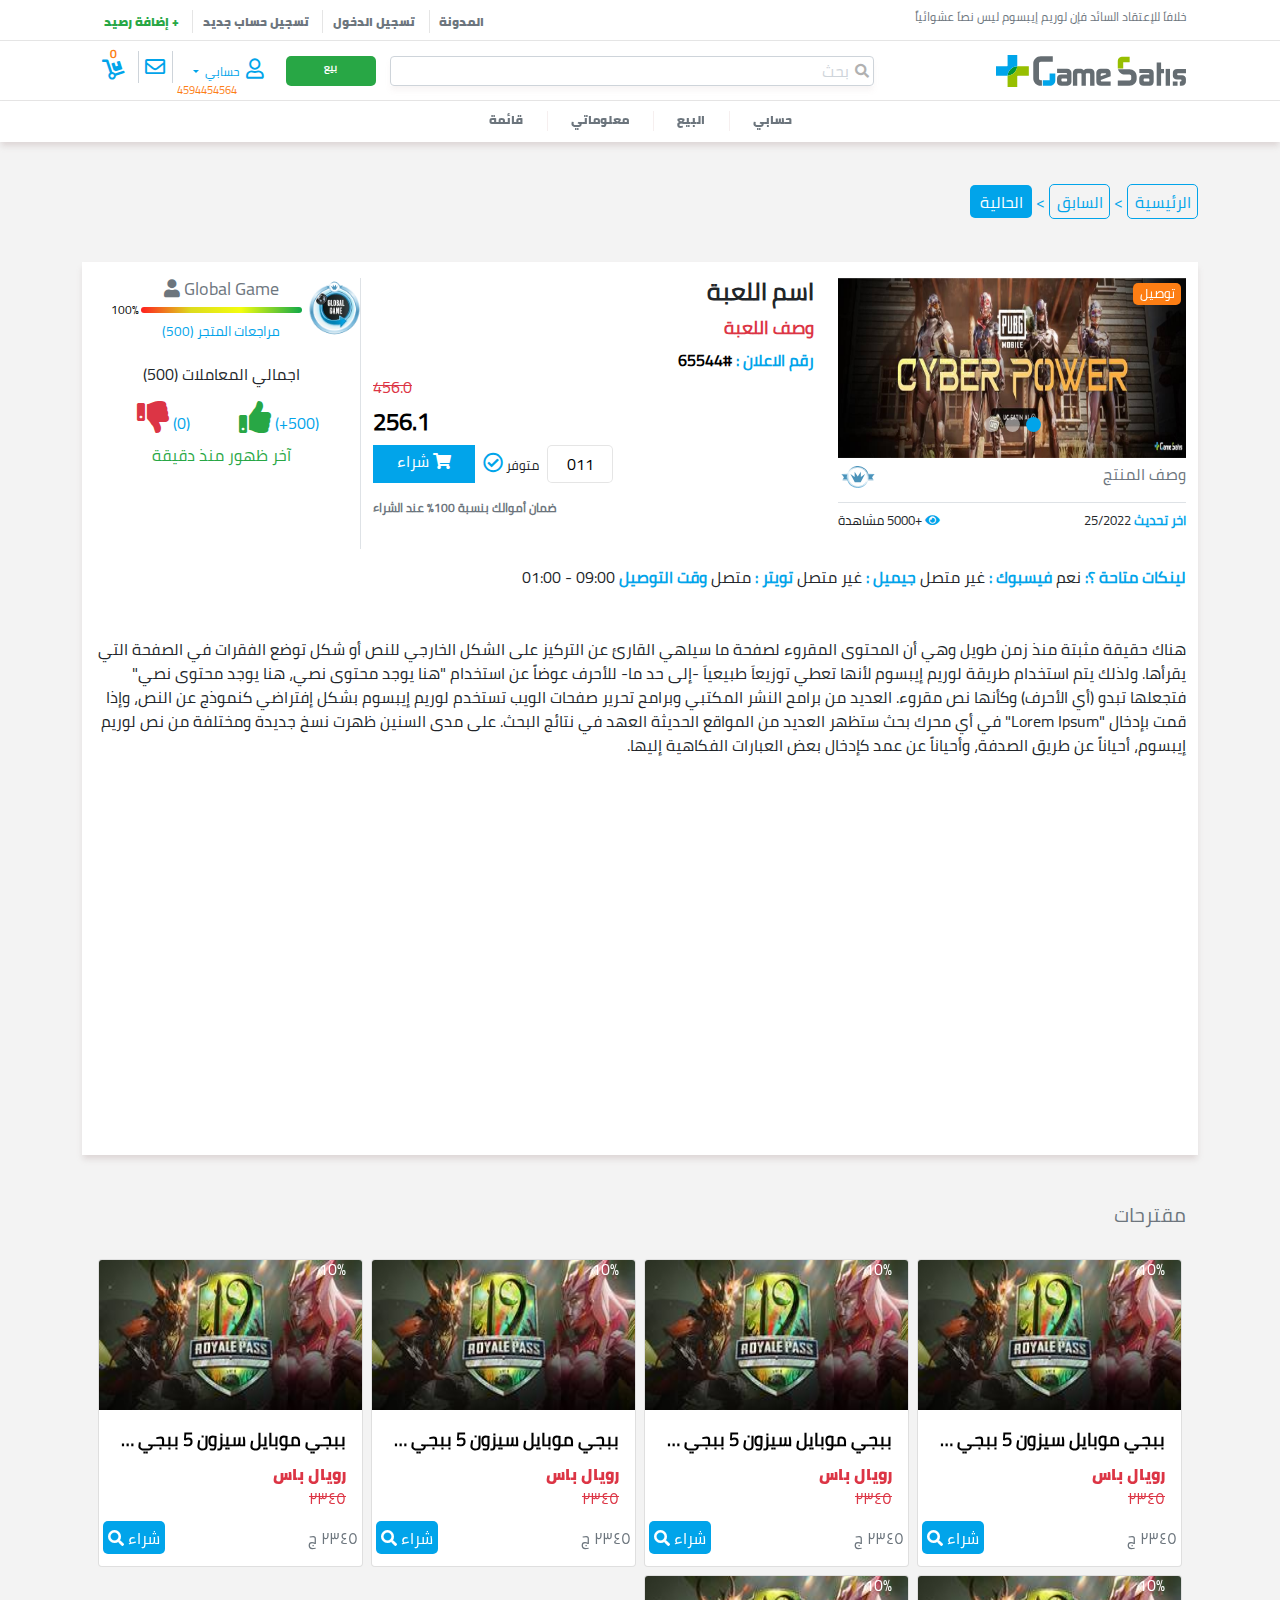
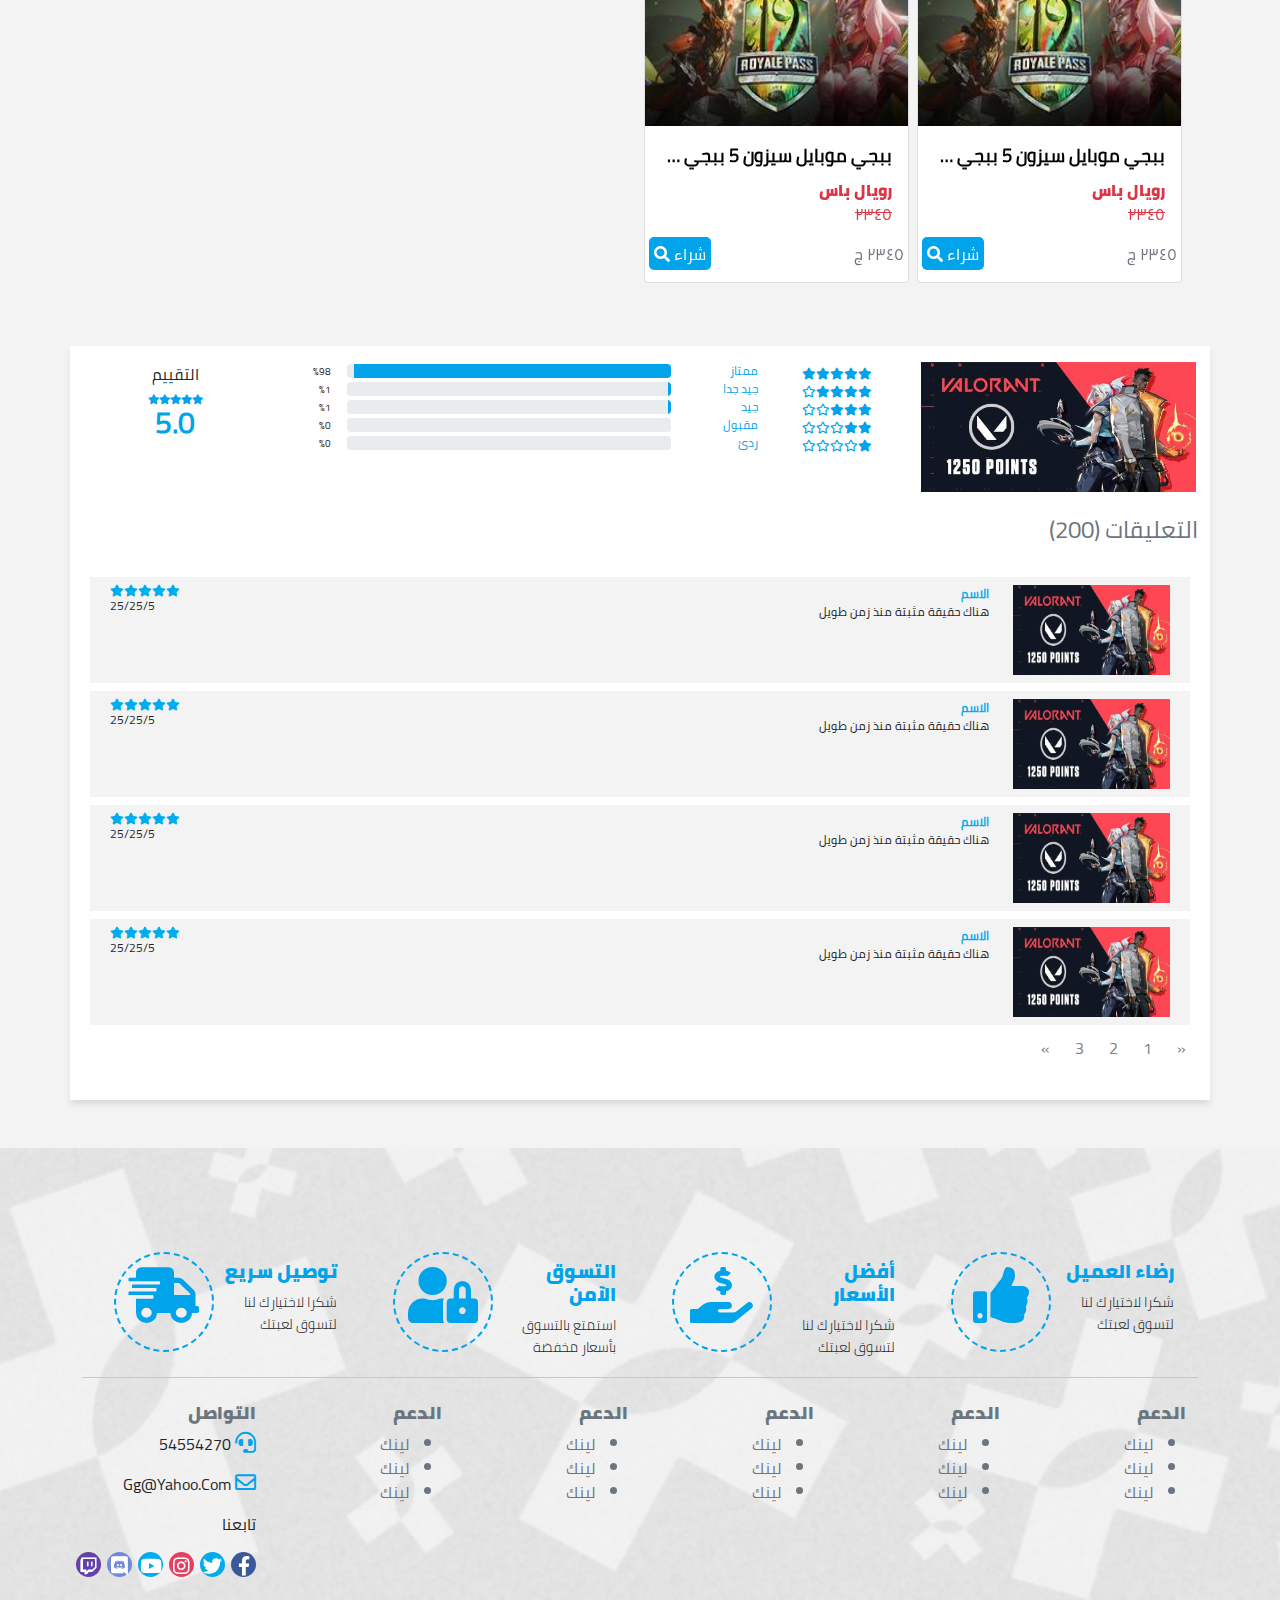
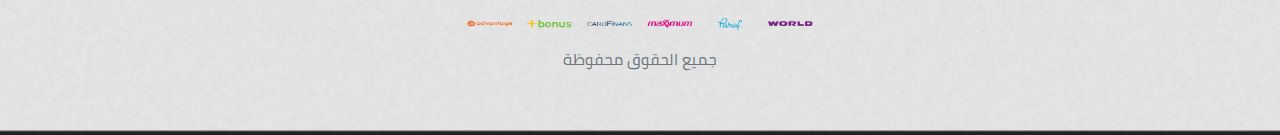
<file: blog-item.html>
<!DOCTYPE html>
<html lang="ar" dir="rtl">
<head>
    <meta charset="UTF-8">
    <meta http-equiv="X-UA-Compatible" content="IE=edge">
    <meta name="viewport" content="width=device-width, initial-scale=1.0">
    <link rel="icon" href="img/browser-logo.png">
    <meta name="describtion" content="pubg" />
    <meta name="keywords" content="pubg" />
    <meta name="author" content="pubg" />
    <title>pubgawy</title>
    <link rel="stylesheet" href="css/all.min.css"/>
    <link rel="stylesheet" href="css/bootstrap.rtl.min.css"/>
    <link rel="stylesheet" href="css/hover-min.css">
    <link rel="stylesheet" href="css/blog-item.css">
    <link rel="stylesheet" href="css/media.css">
</head>
<body>
  <!-- top-bar -->
  <section class="top-bar">
    <div class="container py-2">   
        <div class="row m-auto">
            <div class="col-lg-6 col-12 text-lg-start text-center">
              <p>خلافاَ للإعتقاد السائد فإن لوريم إيبسوم ليس نصاَ عشوائياً</p>
            </div>
            <div class="col-lg-6 col-12 text-lg-end text-center">
                <a href="blog-show.html">المدونة</a>
                <a href="login.html">تسجيل الدخول</a>
                <a href="register.html">تسجيل حساب جديد</a>
                <a class="last-link" href="add-balance.html">+ إضافة رصيد</a>
            </div>
        </div>
    </div>
</section>
 <!-- sticky position wrapper -->
 <div class="sticky-position-wrapper sticky-top">
  <!-- main-bar -->
  <section class="main-nav">
    <div class="container">
        <nav class="navbar navbar-expand-lg navbar-dark py-2">
            <div style="position: relative;" class="container">
                <a class="navbar-brand" href="#">
                    <img class="img-fluid" src="img/logo.svg" loading="lazy" alt="logo" width="190" height="24">
                </a>
                <!-- large view -->
                <form class="navbar-form m-auto order-2 order-lg-0 justify-content-center" role="search">
                  <div class="input-group">
                      <input type="text" class="form-control py-0 ps-4 my-0" placeholder="بحث" name="srch-term" id="srch-term">
                  </div>
              </form>
                <ul class="navbar-nav ms-auto mb-2 mb-lg-0 d-flex text-center justify-content-end">
                  <li class="nav-item d-none d-lg-block  ">
                    <a class="nav-link sell-link" href="#">بيع</a>
                  </li>
                  <!-- case guest ///////////////////-->
                  <!-- <li class="nav-item d-none d-md-block">
                      <a class="nav-link login-link" href="#">تسجيل الدخول</a>
                  </li> -->
                  <!-- end -->
                  <!-- case user //////////////////-->
                  <li class="nav-item dropdown user-menu">
                    <a class="nav-link dropdown-toggle" href="#" id="navbarDropdownMenuLink" role="button" data-bs-toggle="dropdown" aria-expanded="false">
                      <i class="far fa-user"></i> حسابي 
                    </a>
                    <ul class="dropdown-menu" aria-labelledby="navbarDropdownMenuLink">
                    <li><a class="dropdown-item" href="#"><i class="far fa-list-alt"></i> طلباتي</a></li>
                    <li><a class="dropdown-item" href="#"><i class="fas fa-gavel"></i> إعلاناتي</a></li>
                    <li><a class="dropdown-item" href="#"><i class="far fa-address-card"></i> معلوماتي</a></li>
                    <li><a style="color: #dc3545;" class="dropdown-item border-0" href="#"><i style="color: #dc3545;" class="fas fa-door-open"></i> الخروج</a></li>
                    </ul>
                  </li>
                  <span class="balance">4594454564</span>
                  <li class="nav-item d-none d-lg-block">
                    <a href="#"><i class="far fa-envelope"></i></a>
                  </li>
                  <!-- end -->
                  <!--  -->
                  <li class="nav-item d-lg-block d-none">
                      <a class="nav-link" href="#"><i style="font-size: 20px;" class="fas fa-dolly"></i></a>
                      <span class="order-count"></span>
                  </li>
              </ul>
              <!-- end large view -->
                <!-- hamburger menu -->
            <button class="navbar-toggler first-button " type="button" data-bs-toggle="collapse" data-bs-target="#navbarSupportedContent" aria-controls="navbarSupportedContent" aria-expanded="false" aria-label="Toggle navigation">
              <div class="animated-icon1"><span></span><span></span><span></span></div>
            </button>
              <div class="collapse navbar-collapse" id="navbarSupportedContent">
                <!-- mobile view -->
                <ul class="navbar-nav d-lg-none d-block mobile-nav-links text-center"> 
                    <li class="nav-item">
                      <a class="nav-link sell-linky" href="#">+ بيع</a>
                    </li>
                    <li class="nav-item dropdown">
                        <a class="nav-link dropdown-toggle" href="#" id="navbarDropdownMenuLink" role="button" data-bs-toggle="dropdown" aria-expanded="false">
                        الأقسام 
                        </a>
                        <ul class="dropdown-menu" aria-labelledby="navbarDropdownMenuLink">
                        <li><a class="dropdown-item" href="#">لينك</a></li>
                        <li><a class="dropdown-item" href="#">لينك</a></li>
                        <li><a class="dropdown-item border-0" href="#">لينك</a></li>
                        </ul>
                    </li>
                    <li class="nav-item dropdown">
                        <a class="nav-link dropdown-toggle" href="#" id="navbarDropdownMenuLink" role="button" data-bs-toggle="dropdown" aria-expanded="false">
                        الأقسام 
                        </a>
                        <ul class="dropdown-menu" aria-labelledby="navbarDropdownMenuLink">
                        <li><a class="dropdown-item" href="#">لينك</a></li>
                        <li><a class="dropdown-item" href="#">لينك</a></li>
                        <li><a class="dropdown-item border-0" href="#">لينك</a></li>
                        </ul>
                    </li>
                    <li class="nav-item dropdown">
                        <a class="nav-link dropdown-toggle" href="#" id="navbarDropdownMenuLink" role="button" data-bs-toggle="dropdown" aria-expanded="false">
                        الأقسام 
                        </a>
                        <ul class="dropdown-menu" aria-labelledby="navbarDropdownMenuLink">
                        <li><a class="dropdown-item" href="#">لينك</a></li>
                        <li><a class="dropdown-item" href="#">لينك</a></li>
                        <li><a class="dropdown-item border-0" href="#">لينك</a></li>
                        </ul>
                    </li>
                    <li class="nav-item border-0">
                        <a class="nav-link" href="#">لينك</a>
                    </li>
                    <li class="nav-item d-lg-block d-none ">
                        <a class="nav-link" href="#"><i class="fas fa-dolly"></i></a>
                        <span class="order-count"></span>
                    </li>            
                </ul>
                <!-- end mobile view -->
              </div>                
            </div>
          </nav>
    </div>
</section>
<!-- pages bar for large screen -->
<section class="pages-bar d-lg-block d-none">
    <div class="container">
        <nav>
          <ul style="position: relative;" class="nav justify-content-center">
            <li class="nav-item">
              <a class="nav-link x" href="account.html">حسابي</a>
            </li>
            <li class="nav-item">
              <a class="nav-link x" href="blog-item.html">البيع</a>
            </li>
            <li class="nav-item">
              <a class="nav-link x" href="profile.html">معلوماتي</a>
            </li>
            <li class="nav-item dropdown">
              <a class="nav-link dropdown-toggle" data-bs-toggle="dropdown" href="#" role="button" aria-expanded="false">قائمة</a>
              <ul class="dropdown-menu">
                <li><a class="dropdown-item" href="#">لينك</a></li>
                <li><a class="dropdown-item" href="#">لينك </a></li>
                <li><a class="dropdown-item" href="#">لينك  </a></li>
              </ul>
            </li>
          </ul> 
        </nav>
    </div>
</section>
  </div>
    <!-- blog item -->
    <section class="blog-item py-5">
      <div class="container secondary-container">
        <div class="pages-index mb-5">
          <a href="#">الرئيسية</a>
          <span style="color: #01A4EA;"> > </span>
          <a href="#">السابق</a>
          <span style="color: #01A4EA;"> > </span>
          <span class="page-index"> الحالية</span>
        </div>
      </div>
      <div class="container main-container">
        <!-- item -->
        <div class="row m-auto item-show py-3">
          <div class="col-xl-4 col-md-6 col-12 game-img">
            <div class="item-img">
              <span>توصيل</span>          
              <!-- header carousel -->
          <div class="header-carousel">
            <div id="carouselExampleIndicators" class="carousel slide carousel-fade" data-bs-ride="carousel">
            <div class="carousel-indicators">
              <button type="button" data-bs-target="#carouselExampleIndicators" data-bs-slide-to="0" class="active" aria-current="true" aria-label="Slide 1"></button>
              <button type="button" data-bs-target="#carouselExampleIndicators" data-bs-slide-to="1" aria-label="Slide 2"></button>
              <button type="button" data-bs-target="#carouselExampleIndicators" data-bs-slide-to="2" class="bg-light" aria-label="Slide 3"></button>
            </div>
            <div class="carousel-inner">
              <div class="carousel-item active">
                <a href="#"><img src="img/header1.jpg" class="d-block w-100" alt="header"></a>
              </div>
              <div class="carousel-item">
                <a href="#"><img src="img/header2.jpg" class="d-block w-100" alt="header"></a>
              </div>
              <div class="carousel-item">
                <a href="#"><img src="img/header4.jpg" class="d-block w-100" alt="header"></a>
              </div>
            </div>
          </div>

          </div>

            </div>
            <div class="item-desc pt-1 d-xl-block d-none border-bottom">
              <p>وصف المنتج <img class="img-fluid" src="img/seller2.svg" loading="lazy" alt="sell"></p>
            </div>
            <div class="item-info pt-2">
              <p><span style="color: #01A4EA;font-weight: bold;">اخر تحديث</span> 25/2022 <span class="float-end"><i class="fas fa-eye"></i> +5000 مشاهدة</span></p>
            </div>
          </div>
          <div class="col-xl-5 col-12 order-xl-0 order-3 game-info">
            <h1 class="game-name">اسم اللعبة</h1>
            <p class="game-desc">وصف اللعبة</p>
            <p class="ad-no">رقم الاعلان : <span style="color: #000;">#65544</span></p>
            <p class="real-price text-end">456.0</p>
            <p class="price-discount text-end">256.1</p>
            <div class="action justify-content-end d-flex">
              <input type="text" name="" value="011">
              <span class="p-2">متوفر <i class="far fa-check-circle"></i></span>
              <a href="#"><i class="fas fa-shopping-cart"></i> شراء</a>
            </div>
            <p class="text-end py-3 last-p">ضمان أموالك بنسبة 100% عند الشراء</p>
          </div>
          <div class="col-xl-3 col-md-6 col-12 game-review border-start">
            <div class="row m-auto text-center">
              <div class="col">
                <h1>global game <i class="fas fa-user"></i></h1>
                <p class="multicolored"></p>
                <p class="py-2">مراجعات المتجر (500)</p>
                <h2>اجمالي المعاملات (500)</h2>
                <div class="row py-2 m-auto">
                  <div class="col"><span style="color: #01A4EA;">(500+) <i style="color: #28A745;" class="fas fa-thumbs-up fs-2"></i></span></div>
                  <div class="col"><span style="color: #01A4EA;">(0) <i style="color: #dc3545;" class="fas fa-thumbs-down fs-2"></i> </span></div>
                </div>
                <span class="py-3" style="color: #28A745;">آخر ظهور منذ دقيقة</span>
              </div>
            </div>
          </div>
          <p class="py-3"> 
            <span class="fw-bold" style="color: #01A4EA;">لينكات متاحة ؟: </span>
            نعم
            <span class="fw-bold" style="color: #01A4EA;">فيسبوك : </span>
            غير متصل
            <span class="fw-bold" style="color: #01A4EA;">جيميل : </span>
            غير متصل
            <span class="fw-bold" style="color: #01A4EA;">تويتر : </span>
             متصل
            <span class="fw-bold" style="color: #01A4EA;">وقت التوصيل</span>
            09:00 - 01:00 
          </p>
          <p class="py-3">هناك حقيقة مثبتة منذ زمن طويل وهي أن المحتوى المقروء لصفحة ما سيلهي القارئ عن التركيز على الشكل الخارجي للنص أو شكل توضع الفقرات في الصفحة التي يقرأها. ولذلك يتم استخدام طريقة لوريم إيبسوم لأنها تعطي توزيعاَ طبيعياَ -إلى حد ما- للأحرف عوضاً عن استخدام "هنا يوجد محتوى نصي، هنا يوجد محتوى نصي" فتجعلها تبدو (أي الأحرف) وكأنها نص مقروء. العديد من برامح النشر المكتبي وبرامح تحرير صفحات الويب تستخدم لوريم إيبسوم بشكل إفتراضي كنموذج عن النص، وإذا قمت بإدخال "lorem ipsum" في أي محرك بحث ستظهر العديد من المواقع الحديثة العهد في نتائج البحث. على مدى السنين ظهرت نسخ جديدة ومختلفة من نص لوريم إيبسوم، أحياناً عن طريق الصدفة، وأحياناً عن عمد كإدخال بعض العبارات الفكاهية إليها. </p>
              <!-- video -->
          <iframe  src="https://www.youtube.com/embed/nhBVL41-_Cw" title="YouTube video player" frameborder="0" allow="accelerometer; autoplay; clipboard-write; encrypted-media; gyroscope; picture-in-picture" allowfullscreen></iframe>
        </div>
        <!-- cards -->
        <div class="container py-5 cards">
          <h1>مقترحات</h1>
           <!-- row cards -->
        <div class="row g-2 m-auto cards-wrapper py-3">
          <!-- loop card -->
          <div class="col-xxl-2 col-lg-3 col-md-4 col-sm-6 hvr-float">
              <div class="card">
                <span class="discount-badge"></span>
                <p class="discount-value">10%</p> 
              <img src="img/card1.jpg" class="card-img-top" loading="lazy" alt="card"> 
              <div class="card-body pb-0">
                <a class="card-title" href="#">ببجي موبايل سيزون 5 ببجي موبايل سيزون</a>
                <a class="card-desc">رويال باس</a>
                <p class="card-price">۲۳٤٥</p>
                <div class="row d-flex">
                  <div class="col-6 text-start">
                    <p class="card-discount">۲۳٤٥ ج</p>
                  </div>
                  <div class="col-6 text-end">
                    <a href="#" class="buy-link">شراء <i class="fas fa-search"></i></a>
                  </div>
                </div>
              </div>
            </div>
          </div>
          <!-- end loop -->
          <div class="col-xxl-2 col-lg-3 col-md-4 col-sm-6 hvr-float">
            <div class="card">
              <span class="discount-badge"></span>
              <p class="discount-value">10%</p> 
            <img src="img/card1.jpg" class="card-img-top" loading="lazy" alt="card"> 
            <div class="card-body pb-0">
              <a class="card-title" href="#">ببجي موبايل سيزون 5 ببجي موبايل سيزون</a>
              <a class="card-desc">رويال باس</a>
              <p class="card-price">۲۳٤٥</p>
              <div class="row d-flex">
                <div class="col-6 text-start">
                  <p class="card-discount">۲۳٤٥ ج</p>
                </div>
                <div class="col-6 text-end">
                  <a href="#" class="buy-link">شراء <i class="fas fa-search"></i></a>
                </div>
              </div>
            </div>
          </div>
        </div>
        <div class="col-xxl-2 col-lg-3 col-md-4 col-sm-6 hvr-float">
          <div class="card">
            <span class="discount-badge"></span>
              <p class="discount-value">10%</p>   
          <img src="img/card1.jpg" class="card-img-top" loading="lazy" alt="card"> 
          <div class="card-body pb-0">
            <a class="card-title" href="#">ببجي موبايل سيزون 5 ببجي موبايل سيزون</a>
            <a class="card-desc">رويال باس</a>
            <p class="card-price">۲۳٤٥</p>
            <div class="row d-flex">
              <div class="col-6 text-start">
                <p class="card-discount">۲۳٤٥ ج</p>
              </div>
              <div class="col-6 text-end">
                <a href="#" class="buy-link">شراء <i class="fas fa-search"></i></a>
              </div>
            </div>
          </div>
        </div>
      </div>
      <div class="col-xxl-2 col-lg-3 col-md-4 col-sm-6 hvr-float">
        <div class="card">
          <span class="discount-badge"></span>
              <p class="discount-value">10%</p>      
        <img src="img/card1.jpg" class="card-img-top" loading="lazy" alt="card"> 
        <div class="card-body pb-0">
          <a class="card-title" href="#">ببجي موبايل سيزون 5 ببجي موبايل سيزون</a>
          <a class="card-desc">رويال باس</a>
          <p class="card-price">۲۳٤٥</p>
          <div class="row d-flex">
            <div class="col-6 text-start">
              <p class="card-discount">۲۳٤٥ ج</p>
            </div>
            <div class="col-6 text-end">
              <a href="#" class="buy-link">شراء <i class="fas fa-search"></i></a>
            </div>
          </div>
        </div>
      </div>
    </div><div class="col-xxl-2 col-lg-3 col-md-4 col-sm-6 hvr-float">
      <div class="card">
        <span class="discount-badge"></span>
              <p class="discount-value">10%</p>       
      <img src="img/card1.jpg" class="card-img-top" loading="lazy" alt="card"> 
      <div class="card-body pb-0">
        <a class="card-title" href="#">ببجي موبايل سيزون 5 ببجي موبايل سيزون</a>
        <a class="card-desc">رويال باس</a>
        <p class="card-price">۲۳٤٥</p>
        <div class="row d-flex">
          <div class="col-6 text-start">
            <p class="card-discount">۲۳٤٥ ج</p>
          </div>
          <div class="col-6 text-end">
            <a href="#" class="buy-link">شراء <i class="fas fa-search"></i></a>
          </div>
        </div>
      </div>
    </div>
  </div>
      <div class="col-xxl-2 col-lg-3 col-md-4 col-sm-6 hvr-float">
        <div class="card">
          <span class="discount-badge"></span>
              <p class="discount-value">10%</p>    
        <img src="img/card1.jpg" class="card-img-top" loading="lazy" alt="card"> 
        <div class="card-body pb-0">
          <a class="card-title" href="#">ببجي موبايل سيزون 5 ببجي موبايل سيزون</a>
          <a class="card-desc">رويال باس</a>
          <p class="card-price">۲۳٤٥</p>
          <div class="row d-flex">
            <div class="col-6 text-start">
              <p class="card-discount">۲۳٤٥ ج</p>
            </div>
            <div class="col-6 text-end">
              <a href="#" class="buy-link">شراء <i class="fas fa-search"></i></a>
            </div>
          </div>
        </div>
      </div>
    </div>    
        </div>
        </div>
      </div>
      <!-- comments -->
      <div class="container py-3 comments">
        <!--  reviews -->
        <div class="row gx-1 m-auto reviews">
          <div class="col-3">
            <img class="img-fluid" src="img/item-show.jpg" loading="lazy" alt="re">
          </div>
          <!-- table -->
          <div class="col table-part">
            <table class="m-auto w-100">
              <tbody>
              <tr>
              <td class="stars">
                <i class="fa fa-star"></i>
                <i class="fa fa-star"></i>
                <i class="fa fa-star"></i>
                <i class="fa fa-star"></i>
                <i class="fa fa-star"></i>
              </td>
              <td class="rev">ممتاز</td>
              <td class="progress-control">
                <div class="progress">
                  <div class="progress-bar" role="progressbar" style="width: 98%" aria-valuenow="98" aria-valuemin="0" aria-valuemax="100"></div>
                </div>
              </td>
              <td class="ps-3">%98</td>
              </tr>
              <tr>
                <td class="stars">
                  <i class="fa fa-star"></i>
                  <i class="fa fa-star"></i>
                  <i class="fa fa-star"></i>
                  <i class="fa fa-star"></i>
                  <i class="far fa-star"></i>
                </td>
                <td class="rev">جيد جدا</td>
                <td class="progress-control">
                  <div class="progress">
                    <div class="progress-bar" role="progressbar" style="width: 1%" aria-valuenow="98" aria-valuemin="0" aria-valuemax="100"></div>
                  </div>
                </td>
                <td class="ps-3">%1</td>
              </tr>
              <tr>
                <td class="stars">
                  <i class="fa fa-star"></i>
                  <i class="fa fa-star"></i>
                  <i class="fa fa-star"></i>
                  <i class="far fa-star"></i>
                  <i class="far fa-star"></i>
                </td>
                <td class="rev">جيد </td>
                <td class="progress-control">
                  <div class="progress">
                    <div class="progress-bar" role="progressbar" style="width: 1%" aria-valuenow="98" aria-valuemin="0" aria-valuemax="100"></div>
                  </div>
                </td>
                <td class="ps-3">%1</td>
              </tr>
              <tr>
                <td class="stars">
                  <i class="fa fa-star"></i>
                  <i class="fa fa-star"></i>
                  <i class="far fa-star"></i>
                  <i class="far fa-star"></i>
                  <i class="far fa-star"></i>
                </td>
                <td class="rev">مقبول</td>
                <td class="progress-control">
                  <div class="progress">
                    <div class="progress-bar" role="progressbar" style="width: 0%" aria-valuenow="98" aria-valuemin="0" aria-valuemax="100"></div>
                  </div>
                </td>
                <td class="ps-3">%0</td>
              </tr>
              <tr>
                <td class="stars">
                  <i class="fa fa-star"></i>
                  <i class="far fa-star"></i>
                  <i class="far fa-star"></i>
                  <i class="far fa-star"></i>
                  <i class="far fa-star"></i>
                </td>
                <td class="rev">ردئ</td>
                <td class="progress-control">
                  <div class="progress">
                    <div class="progress-bar" role="progressbar" style="width: 0%" aria-valuenow="98" aria-valuemin="0" aria-valuemax="100"></div>
                  </div>
                </td>
                <td class="ps-3">%0</td>
              </tr>
              </tbody>
              </table>
          </div>
          <!-- last average -->
          <div class="col-2 text-center last-average">
            <p>التقييم</p>
            <span>
              <i class="fa fa-star"></i>
              <i class="fa fa-star"></i>
              <i class="fa fa-star"></i>
              <i class="fa fa-star"></i>
              <i class="fa fa-star"></i>
            </span>
            <h1>5.0</h1>
          </div>
        </div>
        <h4 class="py-4">التعليقات (200)</h4>
        <!-- comments-part -->
        <div class="row comments-part m-2 p-2">
          <div class="col-2">
            <img class="img-fluid" src="img/item-show.jpg" loading="lazy" alt="a">
          </div>
          <div class="col">
            <span style="color: #00aced;font-weight: bold;">الاسم</span>
            <p>هناك حقيقة مثبتة منذ زمن طويل</p>
          </div>
          <div class="col-3 text-end">
            <span style="color: #00aced;" class="d-flex justify-content-end">
              <i class="fa fa-star"></i>
              <i class="fa fa-star"></i>
              <i class="fa fa-star"></i>
              <i class="fa fa-star"></i>
              <i class="fa fa-star"></i>
            </span>
            <p>25/25/5</p>
          </div>
        </div>
        <!-- end -->
        <!-- comments-part -->
        <div class="row comments-part m-2 p-2">
          <div class="col-2">
            <img class="img-fluid" src="img/item-show.jpg" loading="lazy" alt="a">
          </div>
          <div class="col">
            <span style="color: #00aced;font-weight: bold;">الاسم</span>
            <p>هناك حقيقة مثبتة منذ زمن طويل</p>
          </div>
          <div class="col-3 text-end">
            <span style="color: #00aced;" class="d-flex justify-content-end">
              <i class="fa fa-star"></i>
              <i class="fa fa-star"></i>
              <i class="fa fa-star"></i>
              <i class="fa fa-star"></i>
              <i class="fa fa-star"></i>
            </span>
            <p>25/25/5</p>
          </div>
        </div>
        <!-- end -->
        <!-- comments-part -->
        <div class="row comments-part m-2 p-2">
          <div class="col-2">
            <img class="img-fluid" src="img/item-show.jpg" loading="lazy" alt="a">
          </div>
          <div class="col">
            <span style="color: #00aced;font-weight: bold;">الاسم</span>
            <p>هناك حقيقة مثبتة منذ زمن طويل</p>
          </div>
          <div class="col-3 text-end">
            <span style="color: #00aced;" class="d-flex justify-content-end">
              <i class="fa fa-star"></i>
              <i class="fa fa-star"></i>
              <i class="fa fa-star"></i>
              <i class="fa fa-star"></i>
              <i class="fa fa-star"></i>
            </span>
            <p>25/25/5</p>
          </div>
        </div>
        <!-- end -->
        <!-- comments-part -->
        <div class="row comments-part m-2 p-2">
          <div class="col-2">
            <img class="img-fluid" src="img/item-show.jpg" loading="lazy" alt="a">
          </div>
          <div class="col">
            <span style="color: #00aced;font-weight: bold;">الاسم</span>
            <p>هناك حقيقة مثبتة منذ زمن طويل</p>
          </div>
          <div class="col-3 text-end">
            <span style="color: #00aced;" class="d-flex justify-content-end">
              <i class="fa fa-star"></i>
              <i class="fa fa-star"></i>
              <i class="fa fa-star"></i>
              <i class="fa fa-star"></i>
              <i class="fa fa-star"></i>
            </span>
            <p>25/25/5</p>
          </div>
        </div>
        <!-- end -->
        <!-- paginate here -->
        <nav aria-label="Page navigation example">
          <ul class="pagination">
            <li class="page-item">
              <a class="page-link" href="#" aria-label="Previous">
                <span aria-hidden="true">&laquo;</span>
              </a>
            </li>
            <li class="page-item"><a class="page-link" href="#">1</a></li>
            <li class="page-item"><a class="page-link" href="#">2</a></li>
            <li class="page-item"><a class="page-link" href="#">3</a></li>
            <li class="page-item">
              <a class="page-link" href="#" aria-label="Next">
                <span aria-hidden="true">&raquo;</span>
              </a>
            </li>
          </ul>
        </nav>
        <!--  paginate end  -->
      </div>
    </section>
    
    <!-- footer -->
    <footer style="background: url(img/footer.png) no-repeat;
      background-position: center;
      background-size:cover;">
      <div class="container py-5">
        <!-- row adv -->
        <div class="row m-auto text-center adv pt-5 pb-1">
          <div class="col-lg-3 col-md-6 col-sm-12 text-lg-start text-center mt-2">
            <div class="row m-auto">
              <div class="col-6 pe-0 mt-2">
                <h6>رضاء العميل</h6>
                <p>شكرا لاختيارك لنا لتسوق لعبتك</p>
              </div>
              <div class="col-6 ps-0">
                <div class="circle">
                  <i class="fas fa-thumbs-up"></i>
                </div>
              </div>
            </div>
          </div>
          <div class="col-lg-3 col-md-6 col-sm-12 text-lg-start text-center mt-2">
            <div class="row m-auto">
              <div class="col-6 pe-0 mt-2">
                <h6>أفضل الأسعار</h6>
                <p>شكرا لاختيارك لنا لتسوق لعبتك</p>
              </div>
              <div class="col-6 ps-0">
                <div class="circle">
                  <i class="fas fa-hand-holding-usd"></i>
                </div>
              </div>
            </div>
          </div>
          <div class="col-lg-3 col-md-6 col-sm-12 text-lg-start text-center mt-2">
            <div class="row m-auto">
              <div class="col-6 pe-0 mt-2">
                <h6>التسوق الآمن</h6>
                <p>استمتع بالتسوق بأسعار مخفضة</p>
              </div>
              <div class="col-6 ps-0">
                <div class="circle">
                  <i class="fas fa-user-lock "></i>
                </div>
              </div>
            </div>
          </div>
          <div class="col-lg-3 col-md-6 col-sm-12 text-lg-start text-center mt-2">
            <div class="row m-auto">
              <div class="col-6 pe-0 mt-2">
                <h6>توصيل سريع</h6>
                <p>شكرا لاختيارك لنا لتسوق لعبتك</p>
              </div>
              <div class="col-6 ps-0">
                <div class="circle">
                  <i class="fas fa-shipping-fast"></i>
                </div>
              </div>
            </div>
          </div>
          
        </div>
        <!--  row info -->
        <div class="row info py-4 m-auto ">
          <div class="col-lg-2 col-md-4 col-6">
            <h5>الدعم</h5>
            <ul>
              <li><a href="#">لينك</a></li>
              <li><a href="#">لينك</a></li>
              <li><a href="#">لينك</a></li>
            </ul>
          </div>
          <div class="col-lg-2 col-md-4 col-6">
            <h5>الدعم</h5>
            <ul>
              <li><a href="#">لينك</a></li>
              <li><a href="#">لينك</a></li>
              <li><a href="#">لينك</a></li>
            </ul>
          </div>
          <div class="col-lg-2 col-md-4 col-6">
            <h5>الدعم</h5>
            <ul>
              <li><a href="#">لينك</a></li>
              <li><a href="#">لينك</a></li>
              <li><a href="#">لينك</a></li>
            </ul>
          </div>
          <div class="col-lg-2 col-md-4 col-6">
            <h5>الدعم</h5>
            <ul>
              <li><a href="#">لينك</a></li>
              <li><a href="#">لينك</a></li>
              <li><a href="#">لينك</a></li>
            </ul>
          </div>
          <div class="col-lg-2 col-md-4 col-6">
            <h5>الدعم</h5>
            <ul>
              <li><a href="#">لينك</a></li>
              <li><a href="#">لينك</a></li>
              <li><a href="#">لينك</a></li>
            </ul>
          </div>
          <!-- contact-part -->
          <div class="col-lg-2 col-md-4 col-6 contact-part">
            <h5>التواصل</h5>
            <p><i class="fas fa-headset"></i> 54554270</p>
            <p><i class="far fa-envelope"></i> gg@yahoo.com</p>
            <div class="row p-0 follow-us">
              <p>تابعنا</p>
              <div class="col-2">
                <div style="background:#3b5998;" class="circle hvr-buzz-out">
                  <a href="#"><i class="fab fa-facebook-f"></i></a>
                </div>
              </div>
              <div class="col-2">
                <div style="background: #00aced;" class="circle hvr-buzz-out">
                  <a href="#"><i class="fab fa-twitter"></i></a>
                </div>
              </div>
              <div class="col-2">
                <div style="background: #e4405f;" class="circle hvr-buzz-out">
                  <a href="#"><i class="fab fa-instagram"></i></a>
                </div>
              </div>
              <div class="col-2">
                <div style="background: #00aced;" class="circle hvr-buzz-out">
                  <a href="#"><i class="fab fa-youtube"></i></a>
                </div>
              </div>
              <div class="col-2">
                <div style="background: #7289DA;" class="circle hvr-buzz-out">
                  <a href="#"><i class="fab fa-discord"></i></a>
                </div>
              </div>
              <div class="col-2">
                <div style="background: #6441a5;" class="circle hvr-buzz-out">
                  <a href="#"><i class="fab fa-twitch"></i></a>
                </div>
              </div>
            </div>
          </div>
         
        </div>
        <!-- row banks logos -->
        <div class="row m-auto justify-content-center text-center pt-3 banks-logos">
          <img class="img-fluid col-4" src="img/banks.png" loading="lazy" alt="banks">
          <p class="pt-3">جميع الحقوق محفوظة</p>
        </div>
      </div>
    </footer>
    <!-- scripts -->
    <script src="js/popper.min.js"></script>
    <script src="js/jquery-3.6.0.min.js"></script>
    <script src="js/bootstrap.min.js"></script>
    <script src="js/hamburger.js"></script>
    <!-- scripts
</body>
</html>
</file>
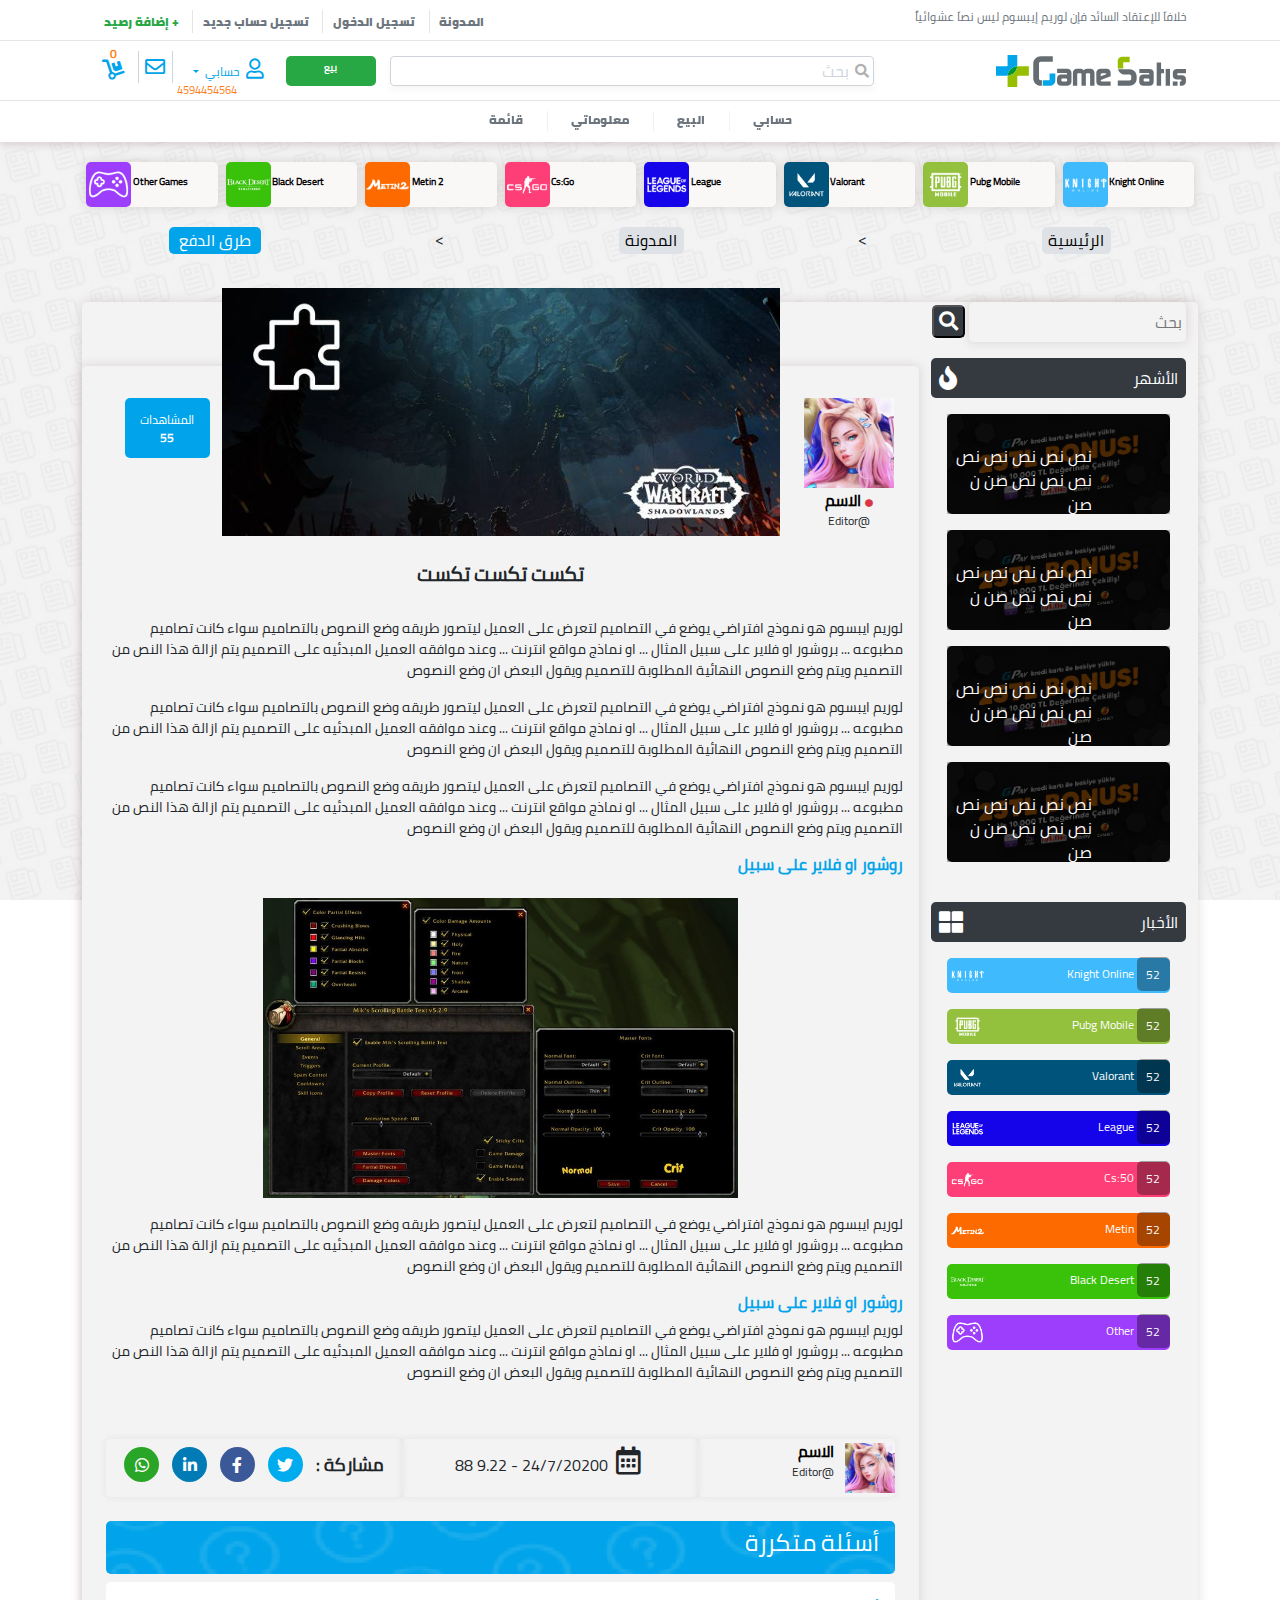
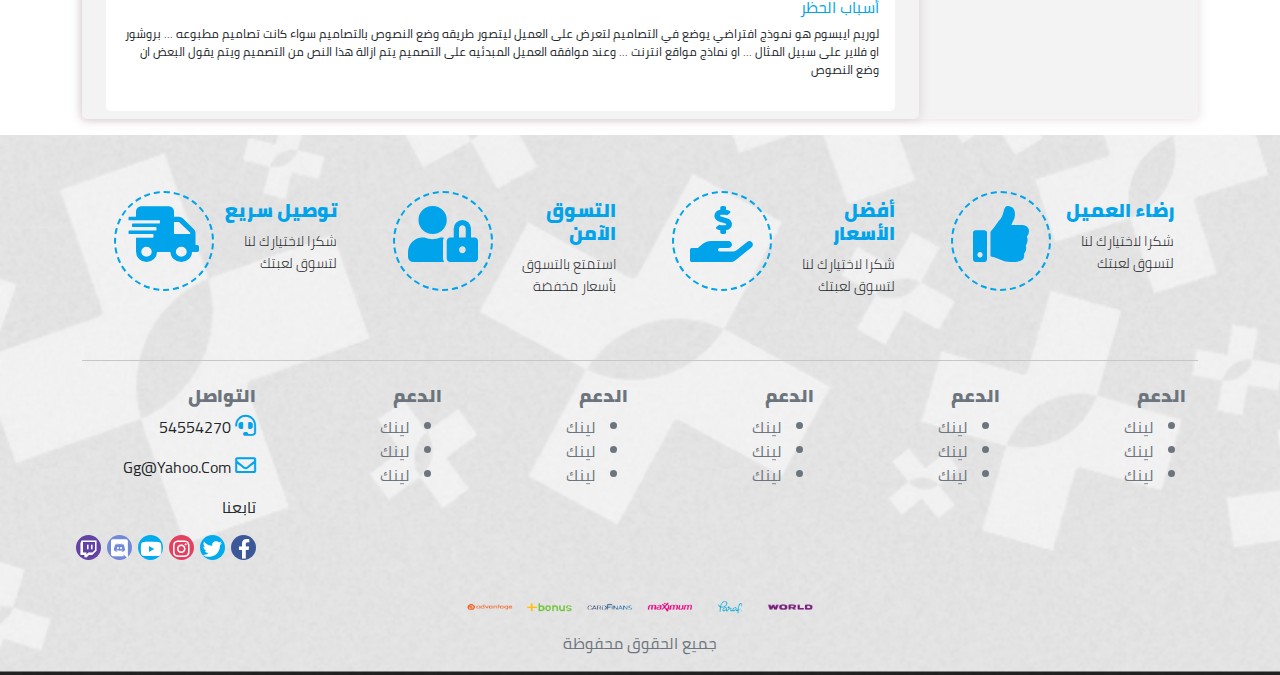
<file: blog-show.html>
<!DOCTYPE html>
<html lang="ar" dir="rtl">
<head>
    <meta charset="UTF-8">
    <meta http-equiv="X-UA-Compatible" content="IE=edge">
    <meta name="viewport" content="width=device-width, initial-scale=1">
    <link rel="icon" href="img/browser-logo.png">
    <meta name="describtion" content="pubg" />
    <meta name="keywords" content="pubg" />
    <meta name="author" content="pubg" />
    <title>login</title>
    <link rel="stylesheet" href="css/all.min.css"/>
    <link rel="stylesheet" href="css/bootstrap.rtl.min.css"/>
    <link rel="stylesheet" href="css/hover-min.css">
    <link rel="stylesheet" href="css/blog-show.css">
    <link rel="stylesheet" href="css/media.css">
</head>
<body>
    <!-- top-bar -->
    <section class="top-bar">
      <div class="container py-2">   
          <div class="row m-auto">
              <div class="col-lg-6 col-12 text-lg-start text-center">
                <p>خلافاَ للإعتقاد السائد فإن لوريم إيبسوم ليس نصاَ عشوائياً</p>
              </div>
              <div class="col-lg-6 col-12 text-lg-end text-center">
                  <a href="blog-show.html">المدونة</a>
                  <a href="login.html">تسجيل الدخول</a>
                  <a href="register.html">تسجيل حساب جديد</a>
                  <a class="last-link" href="add-balance.html">+ إضافة رصيد</a>
              </div>
          </div>
      </div>
  </section>
   <!-- sticky position wrapper -->
   <div class="sticky-position-wrapper sticky-top">
    <!-- main-bar -->
    <section class="main-nav">
      <div class="container">
          <nav class="navbar navbar-expand-lg navbar-dark py-2">
              <div style="position: relative;" class="container">
                  <a class="navbar-brand" href="#">
                      <img class="img-fluid" src="img/logo.svg" loading="lazy" alt="logo" width="190" height="24">
                  </a>
                  <!-- large view -->
                  <form class="navbar-form m-auto order-2 order-lg-0 justify-content-center" role="search">
                    <div class="input-group">
                        <input type="text" class="form-control py-0 ps-4 my-0" placeholder="بحث" name="srch-term" id="srch-term">
                    </div>
                </form>
                  <ul class="navbar-nav ms-auto mb-2 mb-lg-0 d-flex text-center justify-content-end">
                    <li class="nav-item d-none d-lg-block  ">
                      <a class="nav-link sell-link" href="#">بيع</a>
                    </li>
                    <!-- case guest ///////////////////-->
                    <!-- <li class="nav-item d-none d-md-block">
                        <a class="nav-link login-link" href="#">تسجيل الدخول</a>
                    </li> -->
                    <!-- end -->
                    <!-- case user //////////////////-->
                    <li class="nav-item dropdown user-menu">
                      <a class="nav-link dropdown-toggle" href="#" id="navbarDropdownMenuLink" role="button" data-bs-toggle="dropdown" aria-expanded="false">
                        <i class="far fa-user"></i> حسابي 
                      </a>
                      <ul class="dropdown-menu" aria-labelledby="navbarDropdownMenuLink">
                      <li><a class="dropdown-item" href="#"><i class="far fa-list-alt"></i> طلباتي</a></li>
                      <li><a class="dropdown-item" href="#"><i class="fas fa-gavel"></i> إعلاناتي</a></li>
                      <li><a class="dropdown-item" href="#"><i class="far fa-address-card"></i> معلوماتي</a></li>
                      <li><a style="color: #dc3545;" class="dropdown-item border-0" href="#"><i style="color: #dc3545;" class="fas fa-door-open"></i> الخروج</a></li>
                      </ul>
                    </li>
                    <span class="balance">4594454564</span>
                    <li class="nav-item d-none d-lg-block">
                      <a href="#"><i class="far fa-envelope"></i></a>
                    </li>
                    <!-- end -->
                    <!--  -->
                    <li class="nav-item d-lg-block d-none">
                        <a class="nav-link" href="#"><i style="font-size: 20px;" class="fas fa-dolly"></i></a>
                        <span class="order-count"></span>
                    </li>
                </ul>
                <!-- end large view -->
                  <!-- hamburger menu -->
              <button class="navbar-toggler first-button " type="button" data-bs-toggle="collapse" data-bs-target="#navbarSupportedContent" aria-controls="navbarSupportedContent" aria-expanded="false" aria-label="Toggle navigation">
                <div class="animated-icon1"><span></span><span></span><span></span></div>
              </button>
                <div class="collapse navbar-collapse" id="navbarSupportedContent">
                  <!-- mobile view -->
                  <ul class="navbar-nav d-lg-none d-block mobile-nav-links text-center"> 
                      <li class="nav-item">
                        <a class="nav-link sell-linky" href="#">+ بيع</a>
                      </li>
                      <li class="nav-item dropdown">
                          <a class="nav-link dropdown-toggle" href="#" id="navbarDropdownMenuLink" role="button" data-bs-toggle="dropdown" aria-expanded="false">
                          الأقسام 
                          </a>
                          <ul class="dropdown-menu" aria-labelledby="navbarDropdownMenuLink">
                          <li><a class="dropdown-item" href="#">لينك</a></li>
                          <li><a class="dropdown-item" href="#">لينك</a></li>
                          <li><a class="dropdown-item border-0" href="#">لينك</a></li>
                          </ul>
                      </li>
                      <li class="nav-item dropdown">
                          <a class="nav-link dropdown-toggle" href="#" id="navbarDropdownMenuLink" role="button" data-bs-toggle="dropdown" aria-expanded="false">
                          الأقسام 
                          </a>
                          <ul class="dropdown-menu" aria-labelledby="navbarDropdownMenuLink">
                          <li><a class="dropdown-item" href="#">لينك</a></li>
                          <li><a class="dropdown-item" href="#">لينك</a></li>
                          <li><a class="dropdown-item border-0" href="#">لينك</a></li>
                          </ul>
                      </li>
                      <li class="nav-item dropdown">
                          <a class="nav-link dropdown-toggle" href="#" id="navbarDropdownMenuLink" role="button" data-bs-toggle="dropdown" aria-expanded="false">
                          الأقسام 
                          </a>
                          <ul class="dropdown-menu" aria-labelledby="navbarDropdownMenuLink">
                          <li><a class="dropdown-item" href="#">لينك</a></li>
                          <li><a class="dropdown-item" href="#">لينك</a></li>
                          <li><a class="dropdown-item border-0" href="#">لينك</a></li>
                          </ul>
                      </li>
                      <li class="nav-item border-0">
                          <a class="nav-link" href="#">لينك</a>
                      </li>
                      <li class="nav-item d-lg-block d-none ">
                          <a class="nav-link" href="#"><i class="fas fa-dolly"></i></a>
                          <span class="order-count"></span>
                      </li>            
                  </ul>
                  <!-- end mobile view -->
                </div>                
              </div>
            </nav>
      </div>
  </section>
  <!-- pages bar for large screen -->
  <section class="pages-bar d-lg-block d-none">
      <div class="container">
          <nav>
            <ul style="position: relative;" class="nav justify-content-center">
              <li class="nav-item">
                <a class="nav-link x" href="account.html">حسابي</a>
              </li>
              <li class="nav-item">
                <a class="nav-link x" href="blog-item.html">البيع</a>
              </li>
              <li class="nav-item">
                <a class="nav-link x" href="profile.html">معلوماتي</a>
              </li>
              <li class="nav-item dropdown">
                <a class="nav-link dropdown-toggle" data-bs-toggle="dropdown" href="#" role="button" aria-expanded="false">قائمة</a>
                <ul class="dropdown-menu">
                  <li><a class="dropdown-item" href="#">لينك</a></li>
                  <li><a class="dropdown-item" href="#">لينك </a></li>
                  <li><a class="dropdown-item" href="#">لينك  </a></li>
                </ul>
              </li>
            </ul> 
          </nav>
      </div>
  </section>
    </div>
    <!-- blog-show -->
    <section class="blog-show">
      <div class="container py-3">
        <!-- hovered-logos -->
        <div class="row m-auto justify-content-around hovered-logos">
          <!-- logo space-->
          <div class="col-lg col-6 m-lg-1 my-1 logo-wrapper logo-wrapper-knight p-0 m-0">
            <a class=" text-decoration-none " href="#">
              <div class="d-flex justify-content-end logo-part">
                <span class="link-name">knight online</span>
                <div class="logo-img">
                  <img class="img-fluid" src="img/logo1.png" alt="logo">
                </div>
              </div>
            </a>
          </div>
           <!-- logo space-->
           <div class="col-lg col-6 m-lg-1 my-1 logo-wrapper logo-wrapper-pubg p-0 m-0">
            <a class=" text-decoration-none " href="#">
              <div class="d-flex justify-content-end logo-part">
                <span class="link-name">pubg mobile</span>
                <div class="logo-img">
                  <img class="img-fluid" src="img/logo2.png" alt="logo">
                </div>
              </div>
            </a>
          </div>
           <!-- logo space-->
           <div class="col-lg col-6 m-lg-1 my-1 logo-wrapper logo-wrapper-valorant p-0 m-0">
            <a class=" text-decoration-none " href="#">
              <div class="d-flex justify-content-end logo-part">
                <span class="link-name">valorant</span>
                <div class="logo-img">
                  <img class="img-fluid" src="img/logo3.png" alt="logo">
                </div>
              </div>
            </a>
          </div>
           <!-- logo space-->
           <div class="col-lg col-6 m-lg-1 my-1 logo-wrapper logo-wrapper-league p-0 m-0">
            <a class=" text-decoration-none " href="#">
              <div class="d-flex justify-content-end logo-part">
                <span class="link-name">league</span>
                <div class="logo-img">
                  <img class="img-fluid" src="img/logo4.png" alt="logo">
                </div>
              </div>
            </a>
          </div>
           <!-- logo space-->
           <div class="col-lg col-6 m-lg-1 my-1 logo-wrapper logo-wrapper-cs p-0 m-0">
            <a class=" text-decoration-none " href="#">
              <div class="d-flex justify-content-end logo-part">
                <span class="link-name">cs:go</span>
                <div class="logo-img">
                  <img class="img-fluid" src="img/logo5.png" alt="logo">
                </div>
              </div>
            </a>
          </div>
           <!-- logo space-->
           <div class="col-lg col-6 m-lg-1 my-1 logo-wrapper logo-wrapper-metin p-0 m-0">
            <a class=" text-decoration-none " href="#">
              <div class="d-flex justify-content-end logo-part">
                <span class="link-name">metin 2</span>
                <div class="logo-img">
                  <img class="img-fluid" src="img/logo6.png" alt="logo">
                </div>
              </div>
            </a>
          </div>
           <!-- logo space-->
           <div class="col-lg col-6 m-lg-1 my-1 logo-wrapper logo-wrapper-black p-0 m-0">
            <a class=" text-decoration-none " href="#">
              <div class="d-flex justify-content-end logo-part">
                <span class="link-name">black desert</span>
                <div class="logo-img">
                  <img class="img-fluid" src="img/logo7.png" alt="logo">
                </div>
              </div>
            </a>
          </div>
           <!-- logo space-->
           <div class="col-lg col-6 m-lg-1 my-1 logo-wrapper logo-wrapper-other p-0 m-0">
            <a class=" text-decoration-none " href="#">
              <div class="d-flex justify-content-end logo-part">
                <span class="link-name">other games</span>
                <div class="logo-img">
                  <img class="img-fluid" src="img/logo8.png" alt="logo">
                </div>
              </div>
            </a>
          </div>
        </div>
         <!-- pages-index -->
          <div class="pages-index mt-3 mb-5">
            <a href="#">الرئيسية</a>
            <span> > </span>
            <a href="#">المدونة</a>
            <span> > </span>
            <span class="page-index">طرق الدفع</span>
          </div>
          <!-- main row -->
          <div class="row m-auto main-row">
            <div class="col-lg-3">
              <!-- search area -->
              <div class="input-area">
                  <input type="search" placeholder=" بحث " />
                <button>
                  <i class="fas fa-search"></i>
                </button>
              </div>
              <!-- side-part 1 -->
              <div class="side-part my-3 d-lg-block d-none pb-2">
                <!-- tag-name -->
                <div class="tag-name">
                  <span>الأشهر</span>
                  <i class="fas fa-fire float-end fs-4"></i>
                </div>
                <!-- side-show  -->
                <div class="side-show m-3">
                  <div class="overlay">
                  <a href="#"><img class="img-fluid" src="img/side1.jpg" alt="s"></a>
                  </div>
                  <p> نص نص نص نص نص نص نص نص  صن ن صن</p>
                </div>
                <!-- end -->
                <!-- side-show  -->
                <div class="side-show m-3">
                  <div class="overlay">
                  <a href="#"><img class="img-fluid" src="img/side1.jpg" alt="s"></a>
                  </div>
                  <p> نص نص نص نص نص نص نص نص  صن ن صن</p>
                </div>
                <!-- end -->
                <!-- side-show  -->
                <div class="side-show m-3">
                  <div class="overlay">
                  <a href="#"><img class="img-fluid" src="img/side1.jpg" alt="s"></a>
                  </div>
                  <p> نص نص نص نص نص نص نص نص  صن ن صن</p>
                </div>
                <!-- end -->
                <!-- side-show  -->
                <div class="side-show m-3">
                  <div class="overlay">
                  <a href="#"><img class="img-fluid" src="img/side1.jpg" alt="s"></a>
                  </div>
                  <p> نص نص نص نص نص نص نص نص  صن ن صن</p>
                </div>
                <!-- end -->
              </div>
              <!-- side-part 2 -->
              <div class="side-part d-lg-block d-none pb-2">
                <!-- tag-name -->
                <div class="tag-name">
                  <span>الأخبار</span>
                  <i class="fas fa-th-large fs-4 float-end"></i>
                </div>
                <!-- side-logos  -->
                <a href="#">
                <div class="side-logos m-3 d-flex justify-content-between logo-1">
                  <p>knight online <span>52</span></p>
                  <img class="img-fluid" src="img/logo1.png" alt="l">
                </div>
                </a>
                <a href="#">
                <div class="side-logos m-3 d-flex justify-content-between logo-2">
                  <p>pubg mobile <span>52</span></p>
                  <img class="img-fluid" src="img/logo2.png" alt="l">
                </div>
                </a>
                <a href="#">
                <div class="side-logos m-3 d-flex justify-content-between logo-3">
                  <p>valorant <span>52</span></p>
                  <img class="img-fluid" src="img/logo3.png" alt="l">
                </div>
                </a>
                <a href="#">
                <div class="side-logos m-3 d-flex justify-content-between logo-4">
                  <p>league <span>52</span></p>
                  <img class="img-fluid" src="img/logo4.png" alt="l">
                </div>
                </a>
                <a href="#">
                <div class="side-logos m-3 d-flex justify-content-between logo-5">
                  <p>cs:50 <span>52</span></p>
                  <img class="img-fluid" src="img/logo5.png" alt="l">
                </div>
                </a>
                <a href="#">
                <div class="side-logos m-3 d-flex justify-content-between logo-6">
                  <p>metin <span>52</span></p>
                  <img class="img-fluid" src="img/logo6.png" alt="l">
                </div>
                </a>
                <a href="#">
                <div class="side-logos m-3 d-flex justify-content-between logo-7">
                  <p>black desert <span>52</span></p>
                  <img class="img-fluid" src="img/logo7.png" alt="l">
                </div>
                </a>
                <a href="#">
                <div class="side-logos m-3 d-flex justify-content-between logo-8">
                  <p>other <span>52</span></p>
                  <img class="img-fluid" src="img/logo8.png" alt="l">
                </div>
                </a>
              </div>
            </div>
            <div class="col-lg-9 pt-lg-4 pb-2 main-col px-0 py-0">
              <!-- header  -->
              <div class="row m-auto header-row">
                <!-- editor-part  -->
                <div class="col-lg-2 col-6 order-lg-0 order-2 mt-2 editor-part text-lg-center">
                  <div class="for-responsive">
                    <img class="img-fluid" src="img/pink.jpg" alt="s">
                    <a href="#"><i class="fas fa-circle"></i> الاسم</a>
                    <p class="d-lg-block d-none">@editor</p>
                  </div>
                </div>
                <!-- bg-par -->
                <div class="col-lg-8 col-12 order-lg-0 order-1 bg-part px-0">
                  <img class="img-fluid" src="img/bg9.jpg" alt="bg">             
                </div>
                <!-- views part -->
                <div class="col-lg-2 col-6 order-lg-0 order-2 mt-2 views-part">
                  <div class="square">
                    <p>المشاهدات</p>
                    <p class="fw-bold">55</p>
                  </div>
                </div>
              </div>
              <h1 class="my-3 text-center">تكست تكست تكست</h1>
              <!-- text part -->
              <div class="text-part p-3">
                <p>لوريم ايبسوم هو نموذج افتراضي يوضع في التصاميم لتعرض على العميل ليتصور طريقه وضع النصوص بالتصاميم سواء كانت تصاميم مطبوعه ... بروشور او فلاير على سبيل المثال ... او نماذج مواقع انترنت ...
                  وعند موافقه العميل المبدئيه على التصميم يتم ازالة هذا النص من التصميم ويتم وضع النصوص النهائية المطلوبة للتصميم ويقول البعض ان وضع النصوص 
                </p>
                <p>لوريم ايبسوم هو نموذج افتراضي يوضع في التصاميم لتعرض على العميل ليتصور طريقه وضع النصوص بالتصاميم سواء كانت تصاميم مطبوعه ... بروشور او فلاير على سبيل المثال ... او نماذج مواقع انترنت ...
                  وعند موافقه العميل المبدئيه على التصميم يتم ازالة هذا النص من التصميم ويتم وضع النصوص النهائية المطلوبة للتصميم ويقول البعض ان وضع النصوص 
                </p>
                <p>لوريم ايبسوم هو نموذج افتراضي يوضع في التصاميم لتعرض على العميل ليتصور طريقه وضع النصوص بالتصاميم سواء كانت تصاميم مطبوعه ... بروشور او فلاير على سبيل المثال ... او نماذج مواقع انترنت ...
                  وعند موافقه العميل المبدئيه على التصميم يتم ازالة هذا النص من التصميم ويتم وضع النصوص النهائية المطلوبة للتصميم ويقول البعض ان وضع النصوص 
                </p>
                <h6 class="fw-bold">روشور او فلاير على سبيل</h6>
                  <img class="img-fluid" src="img/last.jpg" alt="l">
                <p>لوريم ايبسوم هو نموذج افتراضي يوضع في التصاميم لتعرض على العميل ليتصور طريقه وضع النصوص بالتصاميم سواء كانت تصاميم مطبوعه ... بروشور او فلاير على سبيل المثال ... او نماذج مواقع انترنت ...
                  وعند موافقه العميل المبدئيه على التصميم يتم ازالة هذا النص من التصميم ويتم وضع النصوص النهائية المطلوبة للتصميم ويقول البعض ان وضع النصوص 
                </p>
                <h6 class="fw-bold">روشور او فلاير على سبيل</h6>
                <p>لوريم ايبسوم هو نموذج افتراضي يوضع في التصاميم لتعرض على العميل ليتصور طريقه وضع النصوص بالتصاميم سواء كانت تصاميم مطبوعه ... بروشور او فلاير على سبيل المثال ... او نماذج مواقع انترنت ...
                  وعند موافقه العميل المبدئيه على التصميم يتم ازالة هذا النص من التصميم ويتم وضع النصوص النهائية المطلوبة للتصميم ويقول البعض ان وضع النصوص 
                </p>
              </div>
              <!-- social -->
              <div class="container-fluid">
                <div class="social my-4 row m-auto text-lg-center text-start ">
                  <div class="col-lg-3 col-12 scoial-logo all-social">
                    <div class="row text-start">
                      <div class="col-3 ps-0 responsive">
                        <img src="img/pink.jpg" alt="l">
                      </div>
                      <div class="col">
                        <a href="#">الاسم</a>
                        <p>@editor</p>
                      </div>
                    </div>
                  </div>
                  <div class="col-lg col-12 social-date all-social">
                    <p><i class="far fa-calendar-alt fs-3 px-1 pt-2"></i> 24/7/20200 - 9.22 88</p>
                  </div>
                  <div class="col-lg col-12 social-icons all-social">
                    <div class="d-flex justify-content-around pt-2">
                      <span class="pt-1">مشاركة :</span>
                       <a href="#"><i class="fab fa-twitter"></i></a>
                       <a href="#"><i class="fab fa-facebook-f"></i></a>
                       <a href="#"><i class="fab fa-linkedin-in"></i></a>
                       <a href="#"><i class="fab fa-whatsapp"></i></a>
                    </div>
                  </div>
                </div>
                <!-- divide-bg -->
                <div class="divide-bg my-2">
                  <h4>أسئلة متكررة</h4>
                </div>
                <!-- instructions -->
                <div class="instructions p-3">
                  <h6>أسباب الحظر</h6>
                  <p>لوريم ايبسوم هو نموذج افتراضي يوضع في التصاميم لتعرض على العميل ليتصور طريقه وضع النصوص بالتصاميم سواء كانت تصاميم مطبوعه ... بروشور او فلاير على سبيل المثال ... او نماذج مواقع انترنت ...
                    وعند موافقه العميل المبدئيه على التصميم يتم ازالة هذا النص من التصميم ويتم يقول البعض ان وضع النصوص 
                  </p>
                </div>
              </div>
            </div>
          </div>
      </div>
    </section>
    <!-- footer -->
    <footer style="background: url(img/footer.png) no-repeat;
      background-position: center;
      background-size:cover;">
      <div class="container pt-5 pb-1">
        <!-- row adv -->
        <div class="row m-auto text-center adv pb-5">
          <div class="col-lg-3 col-md-6 col-sm-12 text-lg-start text-center mt-2">
            <div class="row m-auto">
              <div class="col-6 pe-0 mt-2">
                <h6>رضاء العميل</h6>
                <p>شكرا لاختيارك لنا لتسوق لعبتك</p>
              </div>
              <div class="col-6 ps-0">
                <div class="circle">
                  <i class="fas fa-thumbs-up"></i>
                </div>
              </div>
            </div>
          </div>
          <div class="col-lg-3 col-md-6 col-sm-12 text-lg-start text-center mt-2">
            <div class="row m-auto">
              <div class="col-6 pe-0 mt-2">
                <h6>أفضل الأسعار</h6>
                <p>شكرا لاختيارك لنا لتسوق لعبتك</p>
              </div>
              <div class="col-6 ps-0">
                <div class="circle">
                  <i class="fas fa-hand-holding-usd"></i>
                </div>
              </div>
            </div>
          </div>
          <div class="col-lg-3 col-md-6 col-sm-12 text-lg-start text-center mt-2">
            <div class="row m-auto">
              <div class="col-6 pe-0 mt-2">
                <h6>التسوق الآمن</h6>
                <p>استمتع بالتسوق بأسعار مخفضة</p>
              </div>
              <div class="col-6 ps-0">
                <div class="circle">
                  <i class="fas fa-user-lock "></i>
                </div>
              </div>
            </div>
          </div>
          <div class="col-lg-3 col-md-6 col-sm-12 text-lg-start text-center mt-2">
            <div class="row m-auto">
              <div class="col-6 pe-0 mt-2">
                <h6>توصيل سريع</h6>
                <p>شكرا لاختيارك لنا لتسوق لعبتك</p>
              </div>
              <div class="col-6 ps-0">
                <div class="circle">
                  <i class="fas fa-shipping-fast"></i>
                </div>
              </div>
            </div>
          </div>
          
        </div>
        <!--  row info -->
        <div class="row info py-4 m-auto ">
          <div class="col-lg-2 col-md-4 col-6">
            <h5>الدعم</h5>
            <ul>
              <li><a href="#">لينك</a></li>
              <li><a href="#">لينك</a></li>
              <li><a href="#">لينك</a></li>
            </ul>
          </div>
          <div class="col-lg-2 col-md-4 col-6">
            <h5>الدعم</h5>
            <ul>
              <li><a href="#">لينك</a></li>
              <li><a href="#">لينك</a></li>
              <li><a href="#">لينك</a></li>
            </ul>
          </div>
          <div class="col-lg-2 col-md-4 col-6">
            <h5>الدعم</h5>
            <ul>
              <li><a href="#">لينك</a></li>
              <li><a href="#">لينك</a></li>
              <li><a href="#">لينك</a></li>
            </ul>
          </div>
          <div class="col-lg-2 col-md-4 col-6">
            <h5>الدعم</h5>
            <ul>
              <li><a href="#">لينك</a></li>
              <li><a href="#">لينك</a></li>
              <li><a href="#">لينك</a></li>
            </ul>
          </div>
          <div class="col-lg-2 col-md-4 col-6">
            <h5>الدعم</h5>
            <ul>
              <li><a href="#">لينك</a></li>
              <li><a href="#">لينك</a></li>
              <li><a href="#">لينك</a></li>
            </ul>
          </div>
          <!-- contact-part -->
          <div class="col-lg-2 col-md-4 col-6 contact-part">
            <h5>التواصل</h5>
            <p><i class="fas fa-headset"></i> 54554270</p>
            <p><i class="far fa-envelope"></i> gg@yahoo.com</p>
            <div class="row p-0 follow-us">
              <p>تابعنا</p>
              <div class="col-2">
                <div style="background:#3b5998;" class="circle hvr-buzz-out">
                  <a href="#"><i class="fab fa-facebook-f"></i></a>
                </div>
              </div>
              <div class="col-2">
                <div style="background: #00aced;" class="circle hvr-buzz-out">
                  <a href="#"><i class="fab fa-twitter"></i></a>
                </div>
              </div>
              <div class="col-2">
                <div style="background: #e4405f;" class="circle hvr-buzz-out">
                  <a href="#"><i class="fab fa-instagram"></i></a>
                </div>
              </div>
              <div class="col-2">
                <div style="background: #00aced;" class="circle hvr-buzz-out">
                  <a href="#"><i class="fab fa-youtube"></i></a>
                </div>
              </div>
              <div class="col-2">
                <div style="background: #7289DA;" class="circle hvr-buzz-out">
                  <a href="#"><i class="fab fa-discord"></i></a>
                </div>
              </div>
              <div class="col-2">
                <div style="background: #6441a5;" class="circle hvr-buzz-out">
                  <a href="#"><i class="fab fa-twitch"></i></a>
                </div>
              </div>
            </div>
          </div>
         
        </div>
        <!-- row banks logos -->
        <div class="row m-auto justify-content-center text-center pt-3 banks-logos">
          <img class="img-fluid col-4" src="img/banks.png" loading="lazy" alt="banks">
          <p class="pt-3">جميع الحقوق محفوظة</p>
        </div>
      </div>
    </footer>
    <!-- scripts -->
    <script src="js/popper.min.js"></script>
    <script src="js/bootstrap.min.js"></script>
    <script src="js/hamburger.js"></script>
    <!-- scripts
</body>
</html>
</file>
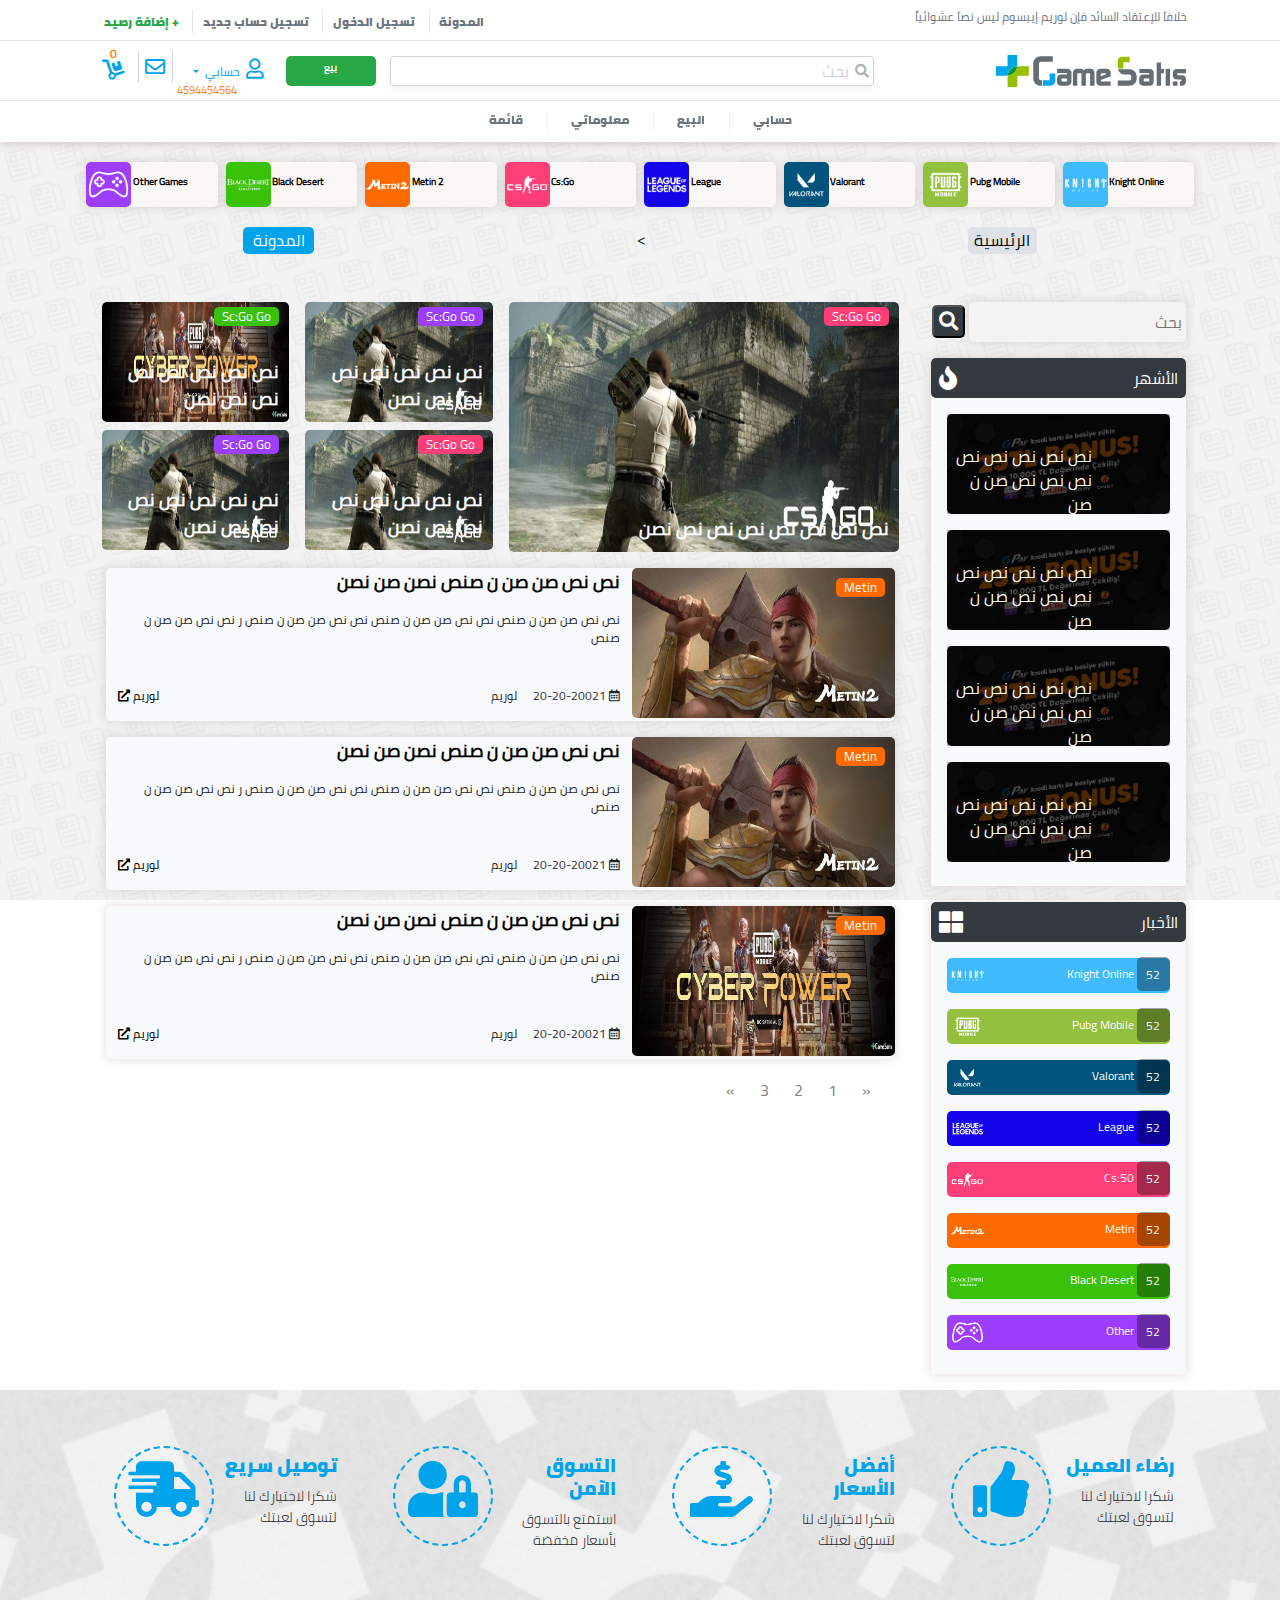
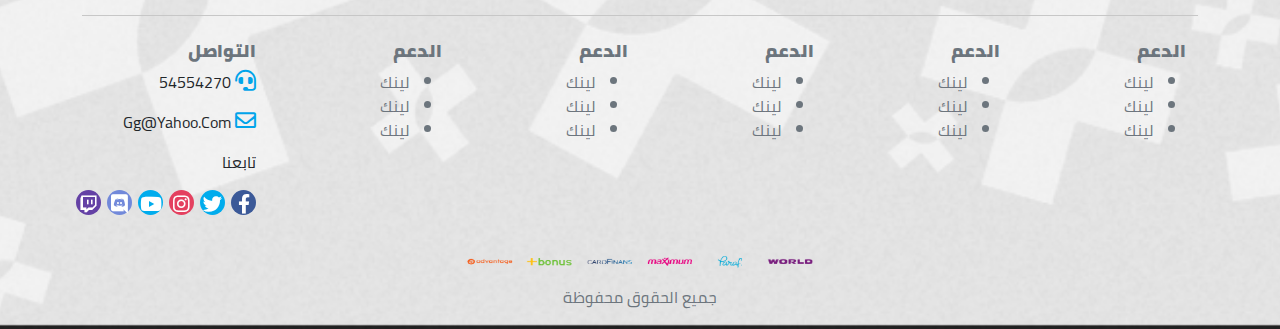
<file: blog.html>
<!DOCTYPE html>
<html lang="ar" dir="rtl">
<head>
    <meta charset="UTF-8">
    <meta http-equiv="X-UA-Compatible" content="IE=edge">
    <meta name="viewport" content="width=device-width, initial-scale=1">
    <link rel="icon" href="img/browser-logo.png">
    <meta name="describtion" content="pubg" />
    <meta name="keywords" content="pubg" />
    <meta name="author" content="pubg" />
    <title>login</title>
    <link rel="stylesheet" href="css/all.min.css"/>
    <link rel="stylesheet" href="css/bootstrap.rtl.min.css"/>
    <link rel="stylesheet" href="css/hover-min.css">
    <link rel="stylesheet" href="css/blog.css">
    <link rel="stylesheet" href="css/media.css">
</head>
<body>
   <!-- top-bar -->
   <section class="top-bar">
    <div class="container py-2">   
        <div class="row m-auto">
            <div class="col-lg-6 col-12 text-lg-start text-center">
              <p>خلافاَ للإعتقاد السائد فإن لوريم إيبسوم ليس نصاَ عشوائياً</p>
            </div>
            <div class="col-lg-6 col-12 text-lg-end text-center">
                <a href="blog-show.html">المدونة</a>
                <a href="login.html">تسجيل الدخول</a>
                <a href="register.html">تسجيل حساب جديد</a>
                <a class="last-link" href="add-balance.html">+ إضافة رصيد</a>
            </div>
        </div>
    </div>
</section>
  <!-- sticky position wrapper -->
  <div class="sticky-position-wrapper sticky-top">
    <!-- main-bar -->
    <section class="main-nav">
      <div class="container">
          <nav class="navbar navbar-expand-lg navbar-dark py-2">
              <div style="position: relative;" class="container">
                  <a class="navbar-brand" href="#">
                      <img class="img-fluid" src="img/logo.svg" loading="lazy" alt="logo" width="190" height="24">
                  </a>
                  <!-- large view -->
                  <form class="navbar-form m-auto order-2 order-lg-0 justify-content-center" role="search">
                    <div class="input-group">
                        <input type="text" class="form-control py-0 ps-4 my-0" placeholder="بحث" name="srch-term" id="srch-term">
                    </div>
                </form>
                  <ul class="navbar-nav ms-auto mb-2 mb-lg-0 d-flex text-center justify-content-end">
                    <li class="nav-item d-none d-lg-block  ">
                      <a class="nav-link sell-link" href="#">بيع</a>
                    </li>
                    <!-- case guest ///////////////////-->
                    <!-- <li class="nav-item d-none d-md-block">
                        <a class="nav-link login-link" href="#">تسجيل الدخول</a>
                    </li> -->
                    <!-- end -->
                    <!-- case user //////////////////-->
                    <li class="nav-item dropdown user-menu">
                      <a class="nav-link dropdown-toggle" href="#" id="navbarDropdownMenuLink" role="button" data-bs-toggle="dropdown" aria-expanded="false">
                        <i class="far fa-user"></i> حسابي 
                      </a>
                      <ul class="dropdown-menu" aria-labelledby="navbarDropdownMenuLink">
                      <li><a class="dropdown-item" href="#"><i class="far fa-list-alt"></i> طلباتي</a></li>
                      <li><a class="dropdown-item" href="#"><i class="fas fa-gavel"></i> إعلاناتي</a></li>
                      <li><a class="dropdown-item" href="#"><i class="far fa-address-card"></i> معلوماتي</a></li>
                      <li><a style="color: #dc3545;" class="dropdown-item border-0" href="#"><i style="color: #dc3545;" class="fas fa-door-open"></i> الخروج</a></li>
                      </ul>
                    </li>
                    <span class="balance">4594454564</span>
                    <li class="nav-item d-none d-lg-block">
                      <a href="#"><i class="far fa-envelope"></i></a>
                    </li>
                    <!-- end -->
                    <!--  -->
                    <li class="nav-item d-lg-block d-none">
                        <a class="nav-link" href="#"><i style="font-size: 20px;" class="fas fa-dolly"></i></a>
                        <span class="order-count"></span>
                    </li>
                </ul>
                <!-- end large view -->
                  <!-- hamburger menu -->
              <button class="navbar-toggler first-button " type="button" data-bs-toggle="collapse" data-bs-target="#navbarSupportedContent" aria-controls="navbarSupportedContent" aria-expanded="false" aria-label="Toggle navigation">
                <div class="animated-icon1"><span></span><span></span><span></span></div>
              </button>
                <div class="collapse navbar-collapse" id="navbarSupportedContent">
                  <!-- mobile view -->
                  <ul class="navbar-nav d-lg-none d-block mobile-nav-links text-center"> 
                      <li class="nav-item">
                        <a class="nav-link sell-linky" href="#">+ بيع</a>
                      </li>
                      <li class="nav-item dropdown">
                          <a class="nav-link dropdown-toggle" href="#" id="navbarDropdownMenuLink" role="button" data-bs-toggle="dropdown" aria-expanded="false">
                          الأقسام 
                          </a>
                          <ul class="dropdown-menu" aria-labelledby="navbarDropdownMenuLink">
                          <li><a class="dropdown-item" href="#">لينك</a></li>
                          <li><a class="dropdown-item" href="#">لينك</a></li>
                          <li><a class="dropdown-item border-0" href="#">لينك</a></li>
                          </ul>
                      </li>
                      <li class="nav-item dropdown">
                          <a class="nav-link dropdown-toggle" href="#" id="navbarDropdownMenuLink" role="button" data-bs-toggle="dropdown" aria-expanded="false">
                          الأقسام 
                          </a>
                          <ul class="dropdown-menu" aria-labelledby="navbarDropdownMenuLink">
                          <li><a class="dropdown-item" href="#">لينك</a></li>
                          <li><a class="dropdown-item" href="#">لينك</a></li>
                          <li><a class="dropdown-item border-0" href="#">لينك</a></li>
                          </ul>
                      </li>
                      <li class="nav-item dropdown">
                          <a class="nav-link dropdown-toggle" href="#" id="navbarDropdownMenuLink" role="button" data-bs-toggle="dropdown" aria-expanded="false">
                          الأقسام 
                          </a>
                          <ul class="dropdown-menu" aria-labelledby="navbarDropdownMenuLink">
                          <li><a class="dropdown-item" href="#">لينك</a></li>
                          <li><a class="dropdown-item" href="#">لينك</a></li>
                          <li><a class="dropdown-item border-0" href="#">لينك</a></li>
                          </ul>
                      </li>
                      <li class="nav-item border-0">
                          <a class="nav-link" href="#">لينك</a>
                      </li>
                      <li class="nav-item d-lg-block d-none ">
                          <a class="nav-link" href="#"><i class="fas fa-dolly"></i></a>
                          <span class="order-count"></span>
                      </li>            
                  </ul>
                  <!-- end mobile view -->
                </div>                
              </div>
            </nav>
      </div>
  </section>
  <!-- pages bar for large screen -->
  <section class="pages-bar d-lg-block d-none">
      <div class="container">
          <nav>
            <ul style="position: relative;" class="nav justify-content-center">
              <li class="nav-item">
                <a class="nav-link x" href="account.html">حسابي</a>
              </li>
              <li class="nav-item">
                <a class="nav-link x" href="blog-item.html">البيع</a>
              </li>
              <li class="nav-item">
                <a class="nav-link x" href="profile.html">معلوماتي</a>
              </li>
              <li class="nav-item dropdown">
                <a class="nav-link dropdown-toggle" data-bs-toggle="dropdown" href="#" role="button" aria-expanded="false">قائمة</a>
                <ul class="dropdown-menu">
                  <li><a class="dropdown-item" href="#">لينك</a></li>
                  <li><a class="dropdown-item" href="#">لينك </a></li>
                  <li><a class="dropdown-item" href="#">لينك  </a></li>
                </ul>
              </li>
            </ul> 
          </nav>
      </div>
  </section>
    </div>
    <!-- blog-show -->
    <section class="blog-show">
      <div class="container py-3">
        <!-- hovered-logos -->
        <div class="row m-auto justify-content-around hovered-logos">
          <!-- logo space-->
          <div class="col-lg col-6 m-lg-1 my-1 logo-wrapper logo-wrapper-knight p-0 m-0">
            <a class=" text-decoration-none " href="#">
              <div class="d-flex justify-content-end logo-part">
                <span class="link-name">knight online</span>
                <div class="logo-img">
                  <img class="img-fluid" src="img/logo1.png" alt="logo">
                </div>
              </div>
            </a>
          </div>
           <!-- logo space-->
           <div class="col-lg col-6 m-lg-1 my-1 logo-wrapper logo-wrapper-pubg p-0 m-0">
            <a class=" text-decoration-none " href="#">
              <div class="d-flex justify-content-end logo-part">
                <span class="link-name">pubg mobile</span>
                <div class="logo-img">
                  <img class="img-fluid" src="img/logo2.png" alt="logo">
                </div>
              </div>
            </a>
          </div>
           <!-- logo space-->
           <div class="col-lg col-6 m-lg-1 my-1 logo-wrapper logo-wrapper-valorant p-0 m-0">
            <a class=" text-decoration-none " href="#">
              <div class="d-flex justify-content-end logo-part">
                <span class="link-name">valorant</span>
                <div class="logo-img">
                  <img class="img-fluid" src="img/logo3.png" alt="logo">
                </div>
              </div>
            </a>
          </div>
           <!-- logo space-->
           <div class="col-lg col-6 m-lg-1 my-1 logo-wrapper logo-wrapper-league p-0 m-0">
            <a class=" text-decoration-none " href="#">
              <div class="d-flex justify-content-end logo-part">
                <span class="link-name">league</span>
                <div class="logo-img">
                  <img class="img-fluid" src="img/logo4.png" alt="logo">
                </div>
              </div>
            </a>
          </div>
           <!-- logo space-->
           <div class="col-lg col-6 m-lg-1 my-1 logo-wrapper logo-wrapper-cs p-0 m-0">
            <a class=" text-decoration-none " href="#">
              <div class="d-flex justify-content-end logo-part">
                <span class="link-name">cs:go</span>
                <div class="logo-img">
                  <img class="img-fluid" src="img/logo5.png" alt="logo">
                </div>
              </div>
            </a>
          </div>
           <!-- logo space-->
           <div class="col-lg col-6 m-lg-1 my-1 logo-wrapper logo-wrapper-metin p-0 m-0">
            <a class=" text-decoration-none " href="#">
              <div class="d-flex justify-content-end logo-part">
                <span class="link-name">metin 2</span>
                <div class="logo-img">
                  <img class="img-fluid" src="img/logo6.png" alt="logo">
                </div>
              </div>
            </a>
          </div>
           <!-- logo space-->
           <div class="col-lg col-6 m-lg-1 my-1 logo-wrapper logo-wrapper-black p-0 m-0">
            <a class=" text-decoration-none " href="#">
              <div class="d-flex justify-content-end logo-part">
                <span class="link-name">black desert</span>
                <div class="logo-img">
                  <img class="img-fluid" src="img/logo7.png" alt="logo">
                </div>
              </div>
            </a>
          </div>
           <!-- logo space-->
           <div class="col-lg col-6 m-lg-1 my-1 logo-wrapper logo-wrapper-other p-0 m-0">
            <a class=" text-decoration-none " href="#">
              <div class="d-flex justify-content-end logo-part">
                <span class="link-name">other games</span>
                <div class="logo-img">
                  <img class="img-fluid" src="img/logo8.png" alt="logo">
                </div>
              </div>
            </a>
          </div>
        </div>
         <!-- pages-index -->
          <div class="pages-index mt-3 mb-5">
            <a href="#">الرئيسية</a>
            <span> > </span>
            <span class="page-index">المدونة</span>
          </div>
          <!-- main row -->
          <div class="row m-auto main-row">
            <div class="col-lg-3">
              <!-- search area -->
              <div class="input-area">
                  <input type="search" placeholder=" بحث " />
                <button>
                  <i class="fas fa-search"></i>
                </button>
              </div>
              <!-- side-part 1 -->
              <div style="box-shadow: 0px 0px 10px 1px rgba(172,150,150,0.30);" class="side-part my-3 d-lg-block d-none pb-2 bg-light">
                <!-- tag-name -->
                <div class="tag-name">
                  <span>الأشهر</span>
                  <i class="fas fa-fire float-end fs-4"></i>
                </div>
                <!-- side-show  -->
                <div class="side-show m-3">
                  <div class="overlay">
                  <a href="#"><img class="img-fluid" src="img/side1.jpg" alt="s"></a>
                  </div>
                  <p> نص نص نص نص نص نص نص نص  صن ن صن</p>
                </div>
                <!-- end -->
                <!-- side-show  -->
                <div class="side-show m-3">
                  <div class="overlay">
                  <a href="#"><img class="img-fluid" src="img/side1.jpg" alt="s"></a>
                  </div>
                  <p> نص نص نص نص نص نص نص نص  صن ن صن</p>
                </div>
                <!-- end -->
                <!-- side-show  -->
                <div class="side-show m-3">
                  <div class="overlay">
                  <a href="#"><img class="img-fluid" src="img/side1.jpg" alt="s"></a>
                  </div>
                  <p> نص نص نص نص نص نص نص نص  صن ن صن</p>
                </div>
                <!-- end -->
                <!-- side-show  -->
                <div class="side-show m-3">
                  <div class="overlay">
                  <a href="#"><img class="img-fluid" src="img/side1.jpg" alt="s"></a>
                  </div>
                  <p> نص نص نص نص نص نص نص نص  صن ن صن</p>
                </div>
                <!-- end -->
              </div>
              <!-- side-part 2 -->
              <div style="box-shadow: 0px 0px 10px 1px rgba(172,150,150,0.30);" class="side-part d-lg-block d-none pb-2 bg-light">
                <!-- tag-name -->
                <div class="tag-name">
                  <span>الأخبار</span>
                  <i class="fas fa-th-large fs-4 float-end"></i>
                </div>
                <!-- side-logos  -->
                <a href="#">
                <div class="side-logos m-3 d-flex justify-content-between logo-1">
                  <p>knight online <span>52</span></p>
                  <img class="img-fluid" src="img/logo1.png" alt="l">
                </div>
                </a>
                <a href="#">
                <div class="side-logos m-3 d-flex justify-content-between logo-2">
                  <p>pubg mobile <span>52</span></p>
                  <img class="img-fluid" src="img/logo2.png" alt="l">
                </div>
                </a>
                <a href="#">
                <div class="side-logos m-3 d-flex justify-content-between logo-3">
                  <p>valorant <span>52</span></p>
                  <img class="img-fluid" src="img/logo3.png" alt="l">
                </div>
                </a>
                <a href="#">
                <div class="side-logos m-3 d-flex justify-content-between logo-4">
                  <p>league <span>52</span></p>
                  <img class="img-fluid" src="img/logo4.png" alt="l">
                </div>
                </a>
                <a href="#">
                <div class="side-logos m-3 d-flex justify-content-between logo-5">
                  <p>cs:50 <span>52</span></p>
                  <img class="img-fluid" src="img/logo5.png" alt="l">
                </div>
                </a>
                <a href="#">
                <div class="side-logos m-3 d-flex justify-content-between logo-6">
                  <p>metin <span>52</span></p>
                  <img class="img-fluid" src="img/logo6.png" alt="l">
                </div>
                </a>
                <a href="#">
                <div class="side-logos m-3 d-flex justify-content-between logo-7">
                  <p>black desert <span>52</span></p>
                  <img class="img-fluid" src="img/logo7.png" alt="l">
                </div>
                </a>
                <a href="#">
                <div class="side-logos m-3 d-flex justify-content-between logo-8">
                  <p>other <span>52</span></p>
                  <img class="img-fluid" src="img/logo8.png" alt="l">
                </div>
                </a>
              </div>
            </div>
            <div class="col-lg-9">
                <!-- main-header  -->
              <div class="row gx-3 m-auto main-header text-center">
                  <div class="col-lg-6 col-12 mt-lg-0 mt-3">
                      <!-- img space -->
                    <div class="big-img">
                        <span class="img-title">sc:go go</span>
                        <img src="img/last-header.jpg" alt="s">
                        <a href="#" class="img-desc"> نص نص نص نص نص نص نص نصن  </a>
                    </div>
                  </div>
                  <div class="col-lg-3 col-12 mt-lg-0 mt-2">
                       <!-- img space -->
                    <div class="small-img">
                        <span class="img-title">sc:go go</span>
                        <img src="img/last-header.jpg" alt="s">
                        <a href="#" class="img-desc"> نص نص نص نص نص نص نص نصن  </a>
                    </div>
                     <!-- img space -->
                     <div class="small-img mt-lg-2 mt-2">
                        <span style="background: #fd3e77;" class="img-title">sc:go go</span>
                        <img src="img/last-header.jpg" alt="s">
                        <a href="#" class="img-desc"> نص نص نص نص نص نص نص نصن  </a>
                    </div>
                  </div>
                  <div class="col-lg-3 col-12 mt-lg-0 mt-2">
                        <!-- img space -->
                    <div class="small-img">
                        <span style="background: #3AC20B;" class="img-title">sc:go go</span>
                        <img src="img/header1.jpg" alt="s">
                        <a href="#" class="img-desc"> نص نص نص نص نص نص نص نصن  </a>
                    </div>
                     <!-- img space -->
                     <div class="small-img mt-lg-2 mt-2">
                        <span class="img-title">sc:go go</span>
                        <img src="img/last-header.jpg" alt="s">
                        <a href="#" class="img-desc"> نص نص نص نص نص نص نص نصن  </a>
                    </div>
                  </div>
              </div>
              <!-- game-news -->
              <div class="container">
                <div class="row bg-light my-3  game-news">
                    <div class="col-lg-4 px-0">
                        <div class="img-holder">
                            <img src="img/img-holder.jpg" alt="x">
                            <span>metin</span>
                        </div>
                    </div>
                    <div class="col-lg-8 info">
                        <a href="#">نص نص صن صن ن صنص نصن صن نصن</a>
                        <p class="pt-3 pb-4">نص نص صن صن ن صنص نص نص صن صن ن صنص نص نص صن صن ن صنص ر نص نص صن صن ن صنص</p>
                        <div class="d-flex">
                            <p><i class="far fa-calendar-alt"></i> 20-20-20021 </p>
                            <p class="px-3"> لوريم</p>
                            <p class="ms-auto "><a href="#">لوريم <i class="fas fa-external-link-alt"></i></a></p>
                        </div>
                    </div>
                </div>
              </div>
                <!-- end -->
              <!-- game-news -->
              <div class="container">
                <div class="row bg-light my-3  game-news">
                    <div class="col-lg-4 px-0">
                        <div class="img-holder">
                            <img src="img/img-holder.jpg" alt="x">
                            <span>metin</span>
                        </div>
                    </div>
                    <div class="col-lg-8 info">
                        <a href="#">نص نص صن صن ن صنص نصن صن نصن</a>
                        <p class="pt-3 pb-4">نص نص صن صن ن صنص نص نص صن صن ن صنص نص نص صن صن ن صنص ر نص نص صن صن ن صنص</p>
                        <div class="d-flex">
                            <p><i class="far fa-calendar-alt"></i> 20-20-20021 </p>
                            <p class="px-3"> لوريم</p>
                            <p class="ms-auto "><a href="#">لوريم <i class="fas fa-external-link-alt"></i></a></p>
                        </div>
                    </div>
                </div>
              </div>
                <!-- end -->
                <!-- game-news -->
              <div class="container">
                <div class="row bg-light my-3  game-news">
                    <div class="col-lg-4 px-0">
                        <div class="img-holder">
                            <img src="img/header1.jpg" alt="x">
                            <span>metin</span>
                        </div>
                    </div>
                    <div class="col-lg-8 info">
                        <a href="#">نص نص صن صن ن صنص نصن صن نصن</a>
                        <p class="pt-3 pb-4">نص نص صن صن ن صنص نص نص صن صن ن صنص نص نص صن صن ن صنص ر نص نص صن صن ن صنص</p>
                        <div class="d-flex">
                            <p><i class="far fa-calendar-alt"></i> 20-20-20021 </p>
                            <p class="px-3"> لوريم</p>
                            <p class="ms-auto "><a href="#">لوريم <i class="fas fa-external-link-alt"></i></a></p>
                        </div>
                    </div>
                </div>
                <!-- paginate here -->
                <nav aria-label="Page navigation example">
                  <ul class="pagination">
                    <li class="page-item">
                      <a class="page-link" href="#" aria-label="Previous">
                        <span aria-hidden="true">&laquo;</span>
                      </a>
                    </li>
                    <li class="page-item"><a class="page-link" href="#">1</a></li>
                    <li class="page-item"><a class="page-link" href="#">2</a></li>
                    <li class="page-item"><a class="page-link" href="#">3</a></li>
                    <li class="page-item">
                      <a class="page-link" href="#" aria-label="Next">
                        <span aria-hidden="true">&raquo;</span>
                      </a>
                    </li>
                  </ul>
                </nav>
                <!--  paginate end  -->
              </div>
                <!-- end -->
            </div>
          </div>
      </div>
    </section>
    <!-- footer -->
    <footer style="background: url(img/footer.png) no-repeat;
      background-position: center;
      background-size:cover;">
      <div class="container pt-5 pb-1">
        <!-- row adv -->
        <div class="row m-auto text-center adv pb-5">
          <div class="col-lg-3 col-md-6 col-sm-12 text-lg-start text-center mt-2">
            <div class="row m-auto">
              <div class="col-6 pe-0 mt-2">
                <h6>رضاء العميل</h6>
                <p>شكرا لاختيارك لنا لتسوق لعبتك</p>
              </div>
              <div class="col-6 ps-0">
                <div class="circle">
                  <i class="fas fa-thumbs-up"></i>
                </div>
              </div>
            </div>
          </div>
          <div class="col-lg-3 col-md-6 col-sm-12 text-lg-start text-center mt-2">
            <div class="row m-auto">
              <div class="col-6 pe-0 mt-2">
                <h6>أفضل الأسعار</h6>
                <p>شكرا لاختيارك لنا لتسوق لعبتك</p>
              </div>
              <div class="col-6 ps-0">
                <div class="circle">
                  <i class="fas fa-hand-holding-usd"></i>
                </div>
              </div>
            </div>
          </div>
          <div class="col-lg-3 col-md-6 col-sm-12 text-lg-start text-center mt-2">
            <div class="row m-auto">
              <div class="col-6 pe-0 mt-2">
                <h6>التسوق الآمن</h6>
                <p>استمتع بالتسوق بأسعار مخفضة</p>
              </div>
              <div class="col-6 ps-0">
                <div class="circle">
                  <i class="fas fa-user-lock "></i>
                </div>
              </div>
            </div>
          </div>
          <div class="col-lg-3 col-md-6 col-sm-12 text-lg-start text-center mt-2">
            <div class="row m-auto">
              <div class="col-6 pe-0 mt-2">
                <h6>توصيل سريع</h6>
                <p>شكرا لاختيارك لنا لتسوق لعبتك</p>
              </div>
              <div class="col-6 ps-0">
                <div class="circle">
                  <i class="fas fa-shipping-fast"></i>
                </div>
              </div>
            </div>
          </div>
          
        </div>
        <!--  row info -->
        <div class="row info py-4 m-auto ">
          <div class="col-lg-2 col-md-4 col-6">
            <h5>الدعم</h5>
            <ul>
              <li><a href="#">لينك</a></li>
              <li><a href="#">لينك</a></li>
              <li><a href="#">لينك</a></li>
            </ul>
          </div>
          <div class="col-lg-2 col-md-4 col-6">
            <h5>الدعم</h5>
            <ul>
              <li><a href="#">لينك</a></li>
              <li><a href="#">لينك</a></li>
              <li><a href="#">لينك</a></li>
            </ul>
          </div>
          <div class="col-lg-2 col-md-4 col-6">
            <h5>الدعم</h5>
            <ul>
              <li><a href="#">لينك</a></li>
              <li><a href="#">لينك</a></li>
              <li><a href="#">لينك</a></li>
            </ul>
          </div>
          <div class="col-lg-2 col-md-4 col-6">
            <h5>الدعم</h5>
            <ul>
              <li><a href="#">لينك</a></li>
              <li><a href="#">لينك</a></li>
              <li><a href="#">لينك</a></li>
            </ul>
          </div>
          <div class="col-lg-2 col-md-4 col-6">
            <h5>الدعم</h5>
            <ul>
              <li><a href="#">لينك</a></li>
              <li><a href="#">لينك</a></li>
              <li><a href="#">لينك</a></li>
            </ul>
          </div>
          <!-- contact-part -->
          <div class="col-lg-2 col-md-4 col-6 contact-part">
            <h5>التواصل</h5>
            <p><i class="fas fa-headset"></i> 54554270</p>
            <p><i class="far fa-envelope"></i> gg@yahoo.com</p>
            <div class="row p-0 follow-us">
              <p>تابعنا</p>
              <div class="col-2">
                <div style="background:#3b5998;" class="circle hvr-buzz-out">
                  <a href="#"><i class="fab fa-facebook-f"></i></a>
                </div>
              </div>
              <div class="col-2">
                <div style="background: #00aced;" class="circle hvr-buzz-out">
                  <a href="#"><i class="fab fa-twitter"></i></a>
                </div>
              </div>
              <div class="col-2">
                <div style="background: #e4405f;" class="circle hvr-buzz-out">
                  <a href="#"><i class="fab fa-instagram"></i></a>
                </div>
              </div>
              <div class="col-2">
                <div style="background: #00aced;" class="circle hvr-buzz-out">
                  <a href="#"><i class="fab fa-youtube"></i></a>
                </div>
              </div>
              <div class="col-2">
                <div style="background: #7289DA;" class="circle hvr-buzz-out">
                  <a href="#"><i class="fab fa-discord"></i></a>
                </div>
              </div>
              <div class="col-2">
                <div style="background: #6441a5;" class="circle hvr-buzz-out">
                  <a href="#"><i class="fab fa-twitch"></i></a>
                </div>
              </div>
            </div>
          </div>
         
        </div>
        <!-- row banks logos -->
        <div class="row m-auto justify-content-center text-center pt-3 banks-logos">
          <img class="img-fluid col-4" src="img/banks.png" loading="lazy" alt="banks">
          <p class="pt-3">جميع الحقوق محفوظة</p>
        </div>
      </div>
    </footer>
    <!-- scripts -->
    <script src="js/popper.min.js"></script>
    <script src="js/bootstrap.min.js"></script>
    <script src="js/hamburger.js"></script>
    <!-- scripts
</body>
</html>
</file>
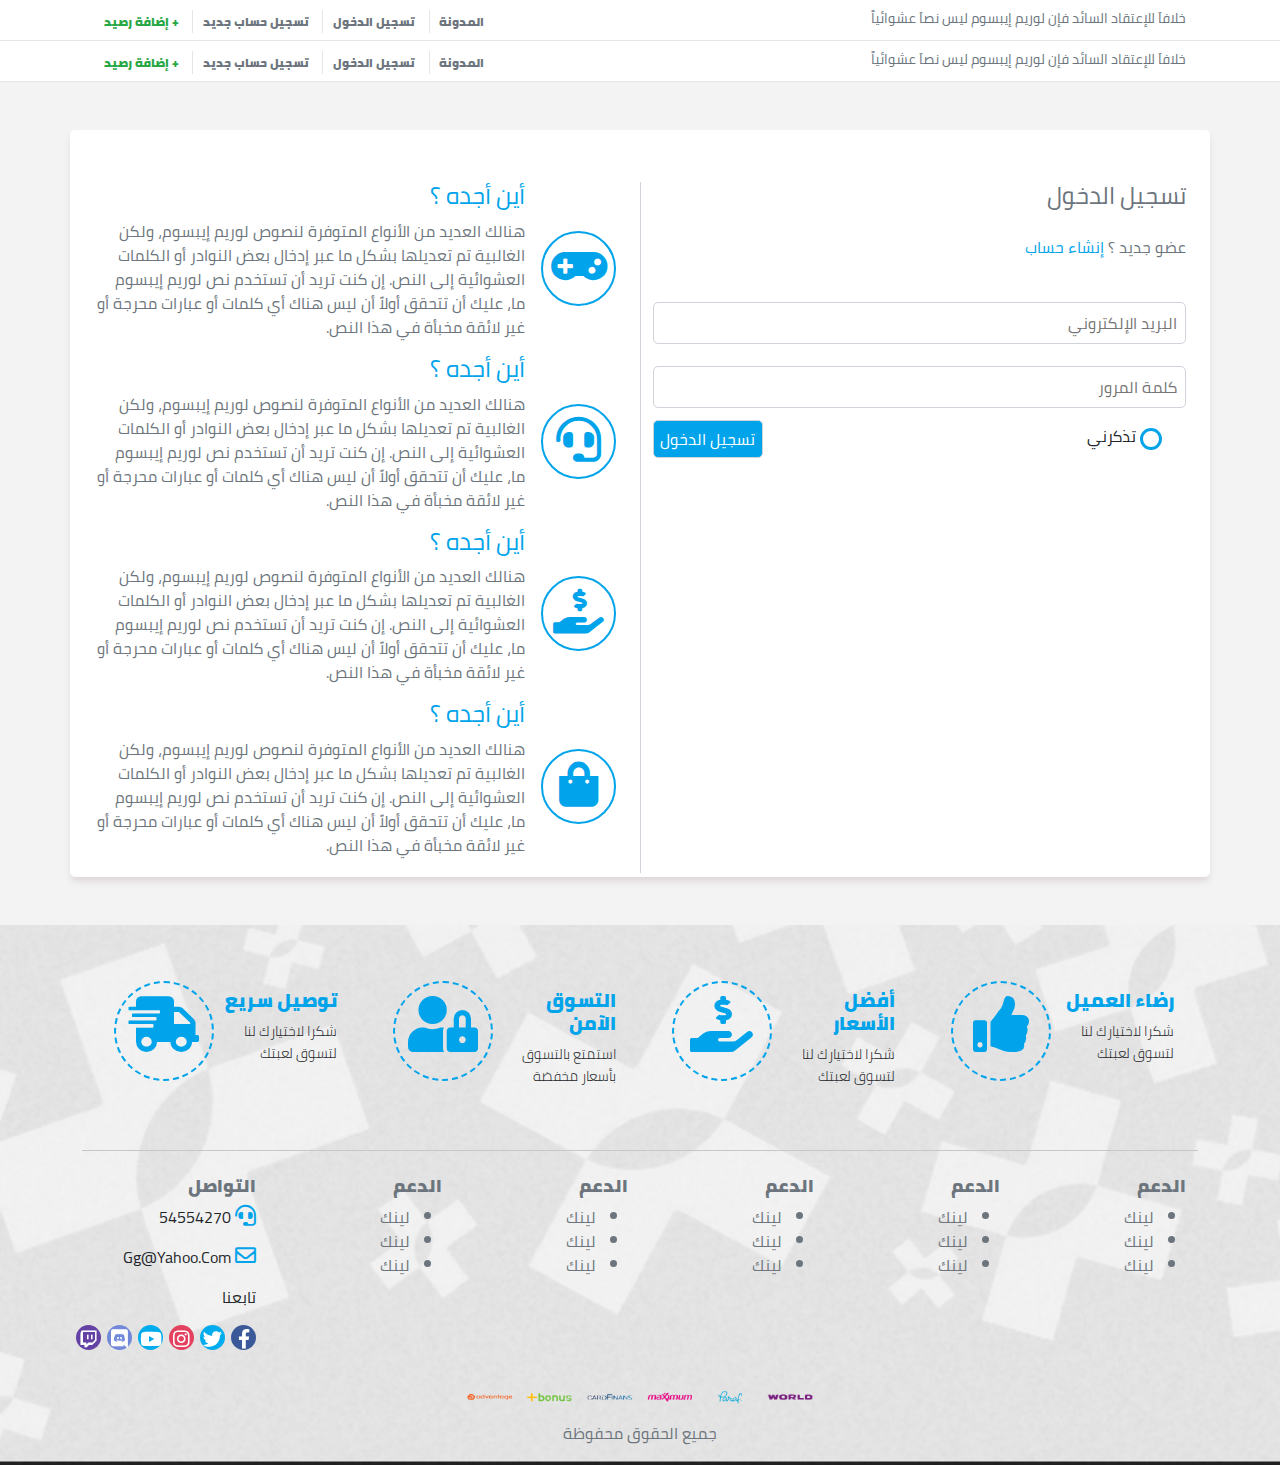
<file: login.html>
<!DOCTYPE html>
<html lang="ar" dir="rtl">
<head>
    <meta charset="UTF-8">
    <meta http-equiv="X-UA-Compatible" content="IE=edge">
    <meta name="viewport" content="width=device-width, initial-scale=1">
    <link rel="icon" href="img/browser-logo.png">
    <meta name="describtion" content="pubg" />
    <meta name="keywords" content="pubg" />
    <meta name="author" content="pubg" />
    <title>login</title>
    <link rel="stylesheet" href="css/all.min.css"/>
    <link rel="stylesheet" href="css/hover-min.css">
    <link rel="stylesheet" href="css/bootstrap.rtl.min.css"/>
    <link rel="stylesheet" href="css/login.css">
    <link rel="stylesheet" href="css/media.css">
</head>
<body>
     <!-- top-bar -->
     <section class="top-bar">
      <div class="container py-2">   
          <div class="row m-auto">
              <div class="col-lg-6 col-12 text-lg-start text-center">
                <p>خلافاَ للإعتقاد السائد فإن لوريم إيبسوم ليس نصاَ عشوائياً</p>
              </div>
              <div class="col-lg-6 col-12 text-lg-end text-center">
                  <a href="account.html">المدونة</a>
                  <a href="login.html">تسجيل الدخول</a>
                  <a href="#">تسجيل حساب جديد</a>
                  <a class="last-link" href="add-balance.html">+ إضافة رصيد</a>
              </div>
          </div>
      </div>
  </section>
  <!-- top-bar -->
  <section class="top-bar">
    <div class="container py-2">   
        <div class="row m-auto">
            <div class="col-lg-6 col-12 text-lg-start text-center">
              <p>خلافاَ للإعتقاد السائد فإن لوريم إيبسوم ليس نصاَ عشوائياً</p>
            </div>
            <div class="col-lg-6 col-12 text-lg-end text-center">
                <a href="blog-show.html">المدونة</a>
                <a href="login.html">تسجيل الدخول</a>
                <a href="register.html">تسجيل حساب جديد</a>
                <a class="last-link" href="add-balance.html">+ إضافة رصيد</a>
            </div>
        </div>
    </div>
</section>
    <!-- login -->
    <section class="login py-5">
      <div class="container py-1">
        <div class="row gy-sm-5 m-auto">
          <div class="col-xl-6 mt-5 col-12 login-form">
              <h1>تسجيل الدخول</h1>
              <p>عضو جديد ؟ <a href="#">إنشاء حساب</a></p>
              <form method="POST" action="">
                <input class="email" type="email" name="email" placeholder="البريد الإلكتروني" required>
                <input class="password" type="password" name="password" placeholder="كلمة المرور" required>
                <div class="input-last">
                  <div class="form-check">
                    <input class="form-check-input rounded-circle mt-2 " type="checkbox" value="" id="flexCheckDefault">
                    <label class="form-check-label mt-1 ms-1" for="flexCheckDefault"> تذكرني </label>
                  </div>
                  <input class="submit-btn ms-auto mt-0" name="submit" type="submit" value="تسجيل الدخول">
                </div>
              </form>
          </div>
          <div class="col-xl-6 mt-5 col-12 adv">
              <div class="row ms-auto">
                <div class="col-2 align-self-center">
                  <div class="circle">
                    <i class="fas fa-gamepad"></i>
                  </div>
                </div>
                <div class="col adv-text">
                  <h1>أين أجده ؟</h1>
                    <p>هنالك العديد من الأنواع المتوفرة لنصوص لوريم إيبسوم، ولكن الغالبية تم تعديلها بشكل ما عبر إدخال بعض النوادر أو الكلمات العشوائية إلى النص. إن كنت تريد أن تستخدم نص لوريم إيبسوم ما، عليك أن تتحقق أولاً أن ليس هناك أي كلمات أو عبارات محرجة أو غير لائقة مخبأة في هذا النص.</p>
                </div>
              </div>
              <div class="row ms-auto">
                <div class="col-2 align-self-center">
                  <div class="circle">
                    <i class="fas fa-headset"></i>
                  </div>
                </div>
                <div class="col adv-text">
                  <h1>أين أجده ؟</h1>
                    <p>هنالك العديد من الأنواع المتوفرة لنصوص لوريم إيبسوم، ولكن الغالبية تم تعديلها بشكل ما عبر إدخال بعض النوادر أو الكلمات العشوائية إلى النص. إن كنت تريد أن تستخدم نص لوريم إيبسوم ما، عليك أن تتحقق أولاً أن ليس هناك أي كلمات أو عبارات محرجة أو غير لائقة مخبأة في هذا النص.</p>
                </div>
              </div>
              <div class="row ms-auto">
                <div class="col-2 align-self-center">
                  <div class="circle">
                    <i class="fas fa-hand-holding-usd"></i>
                  </div>
                </div>
                <div class="col adv-text">
                  <h1>أين أجده ؟</h1>
                    <p>هنالك العديد من الأنواع المتوفرة لنصوص لوريم إيبسوم، ولكن الغالبية تم تعديلها بشكل ما عبر إدخال بعض النوادر أو الكلمات العشوائية إلى النص. إن كنت تريد أن تستخدم نص لوريم إيبسوم ما، عليك أن تتحقق أولاً أن ليس هناك أي كلمات أو عبارات محرجة أو غير لائقة مخبأة في هذا النص.</p>
                </div>
              </div>
              <div class="row ms-auto">
                <div class="col-2 align-self-center">
                  <div class="circle">
                    <i class="fas fa-shopping-bag"></i>
                  </div>
                </div>
                <div class="col adv-text">
                  <h1>أين أجده ؟</h1>
                    <p>هنالك العديد من الأنواع المتوفرة لنصوص لوريم إيبسوم، ولكن الغالبية تم تعديلها بشكل ما عبر إدخال بعض النوادر أو الكلمات العشوائية إلى النص. إن كنت تريد أن تستخدم نص لوريم إيبسوم ما، عليك أن تتحقق أولاً أن ليس هناك أي كلمات أو عبارات محرجة أو غير لائقة مخبأة في هذا النص.</p>
                </div>
              </div>
              
          </div>
        </div>
      </div>
    </section>
    <!-- footer -->
    <footer style="background: url(img/footer.png) no-repeat;
      background-position: center;
      background-size:cover;">
      <div class="container pt-5 pb-1">
        <!-- row adv -->
        <div class="row m-auto text-center adv pb-5">
          <div class="col-lg-3 col-md-6 col-sm-12 text-lg-start text-center mt-2">
            <div class="row m-auto">
              <div class="col-6 pe-0 mt-2">
                <h6>رضاء العميل</h6>
                <p>شكرا لاختيارك لنا لتسوق لعبتك</p>
              </div>
              <div class="col-6 ps-0">
                <div class="circle">
                  <i class="fas fa-thumbs-up"></i>
                </div>
              </div>
            </div>
          </div>
          <div class="col-lg-3 col-md-6 col-sm-12 text-lg-start text-center mt-2">
            <div class="row m-auto">
              <div class="col-6 pe-0 mt-2">
                <h6>أفضل الأسعار</h6>
                <p>شكرا لاختيارك لنا لتسوق لعبتك</p>
              </div>
              <div class="col-6 ps-0">
                <div class="circle">
                  <i class="fas fa-hand-holding-usd"></i>
                </div>
              </div>
            </div>
          </div>
          <div class="col-lg-3 col-md-6 col-sm-12 text-lg-start text-center mt-2">
            <div class="row m-auto">
              <div class="col-6 pe-0 mt-2">
                <h6>التسوق الآمن</h6>
                <p>استمتع بالتسوق بأسعار مخفضة</p>
              </div>
              <div class="col-6 ps-0">
                <div class="circle">
                  <i class="fas fa-user-lock "></i>
                </div>
              </div>
            </div>
          </div>
          <div class="col-lg-3 col-md-6 col-sm-12 text-lg-start text-center mt-2">
            <div class="row m-auto">
              <div class="col-6 pe-0 mt-2">
                <h6>توصيل سريع</h6>
                <p>شكرا لاختيارك لنا لتسوق لعبتك</p>
              </div>
              <div class="col-6 ps-0">
                <div class="circle">
                  <i class="fas fa-shipping-fast"></i>
                </div>
              </div>
            </div>
          </div>
          
        </div>
        <!--  row info -->
        <div class="row info py-4 m-auto ">
          <div class="col-lg-2 col-md-4 col-6">
            <h5>الدعم</h5>
            <ul>
              <li><a href="#">لينك</a></li>
              <li><a href="#">لينك</a></li>
              <li><a href="#">لينك</a></li>
            </ul>
          </div>
          <div class="col-lg-2 col-md-4 col-6">
            <h5>الدعم</h5>
            <ul>
              <li><a href="#">لينك</a></li>
              <li><a href="#">لينك</a></li>
              <li><a href="#">لينك</a></li>
            </ul>
          </div>
          <div class="col-lg-2 col-md-4 col-6">
            <h5>الدعم</h5>
            <ul>
              <li><a href="#">لينك</a></li>
              <li><a href="#">لينك</a></li>
              <li><a href="#">لينك</a></li>
            </ul>
          </div>
          <div class="col-lg-2 col-md-4 col-6">
            <h5>الدعم</h5>
            <ul>
              <li><a href="#">لينك</a></li>
              <li><a href="#">لينك</a></li>
              <li><a href="#">لينك</a></li>
            </ul>
          </div>
          <div class="col-lg-2 col-md-4 col-6">
            <h5>الدعم</h5>
            <ul>
              <li><a href="#">لينك</a></li>
              <li><a href="#">لينك</a></li>
              <li><a href="#">لينك</a></li>
            </ul>
          </div>
          <!-- contact-part -->
          <div class="col-lg-2 col-md-4 col-6 contact-part">
            <h5>التواصل</h5>
            <p><i class="fas fa-headset"></i> 54554270</p>
            <p><i class="far fa-envelope"></i> gg@yahoo.com</p>
            <div class="row p-0 follow-us">
              <p>تابعنا</p>
              <div class="col-2">
                <div style="background:#3b5998;" class="circle hvr-buzz-out">
                  <a href="#"><i class="fab fa-facebook-f"></i></a>
                </div>
              </div>
              <div class="col-2">
                <div style="background: #00aced;" class="circle hvr-buzz-out">
                  <a href="#"><i class="fab fa-twitter"></i></a>
                </div>
              </div>
              <div class="col-2">
                <div style="background: #e4405f;" class="circle hvr-buzz-out">
                  <a href="#"><i class="fab fa-instagram"></i></a>
                </div>
              </div>
              <div class="col-2">
                <div style="background: #00aced;" class="circle hvr-buzz-out">
                  <a href="#"><i class="fab fa-youtube"></i></a>
                </div>
              </div>
              <div class="col-2">
                <div style="background: #7289DA;" class="circle hvr-buzz-out">
                  <a href="#"><i class="fab fa-discord"></i></a>
                </div>
              </div>
              <div class="col-2">
                <div style="background: #6441a5;" class="circle hvr-buzz-out">
                  <a href="#"><i class="fab fa-twitch"></i></a>
                </div>
              </div>
            </div>
          </div>
         
        </div>
        <!-- row banks logos -->
        <div class="row m-auto justify-content-center text-center pt-3 banks-logos">
          <img class="img-fluid col-4" src="img/banks.png" loading="lazy" alt="banks">
          <p class="pt-3">جميع الحقوق محفوظة</p>
        </div>
      </div>
    </footer>
    <!-- scripts -->
    <script src="js/popper.min.js"></script>
    <script src="js/bootstrap.min.js"></script>
    <script src="js/hamburger.js"></script>
    <!-- scripts
</body>
</html>
</file>
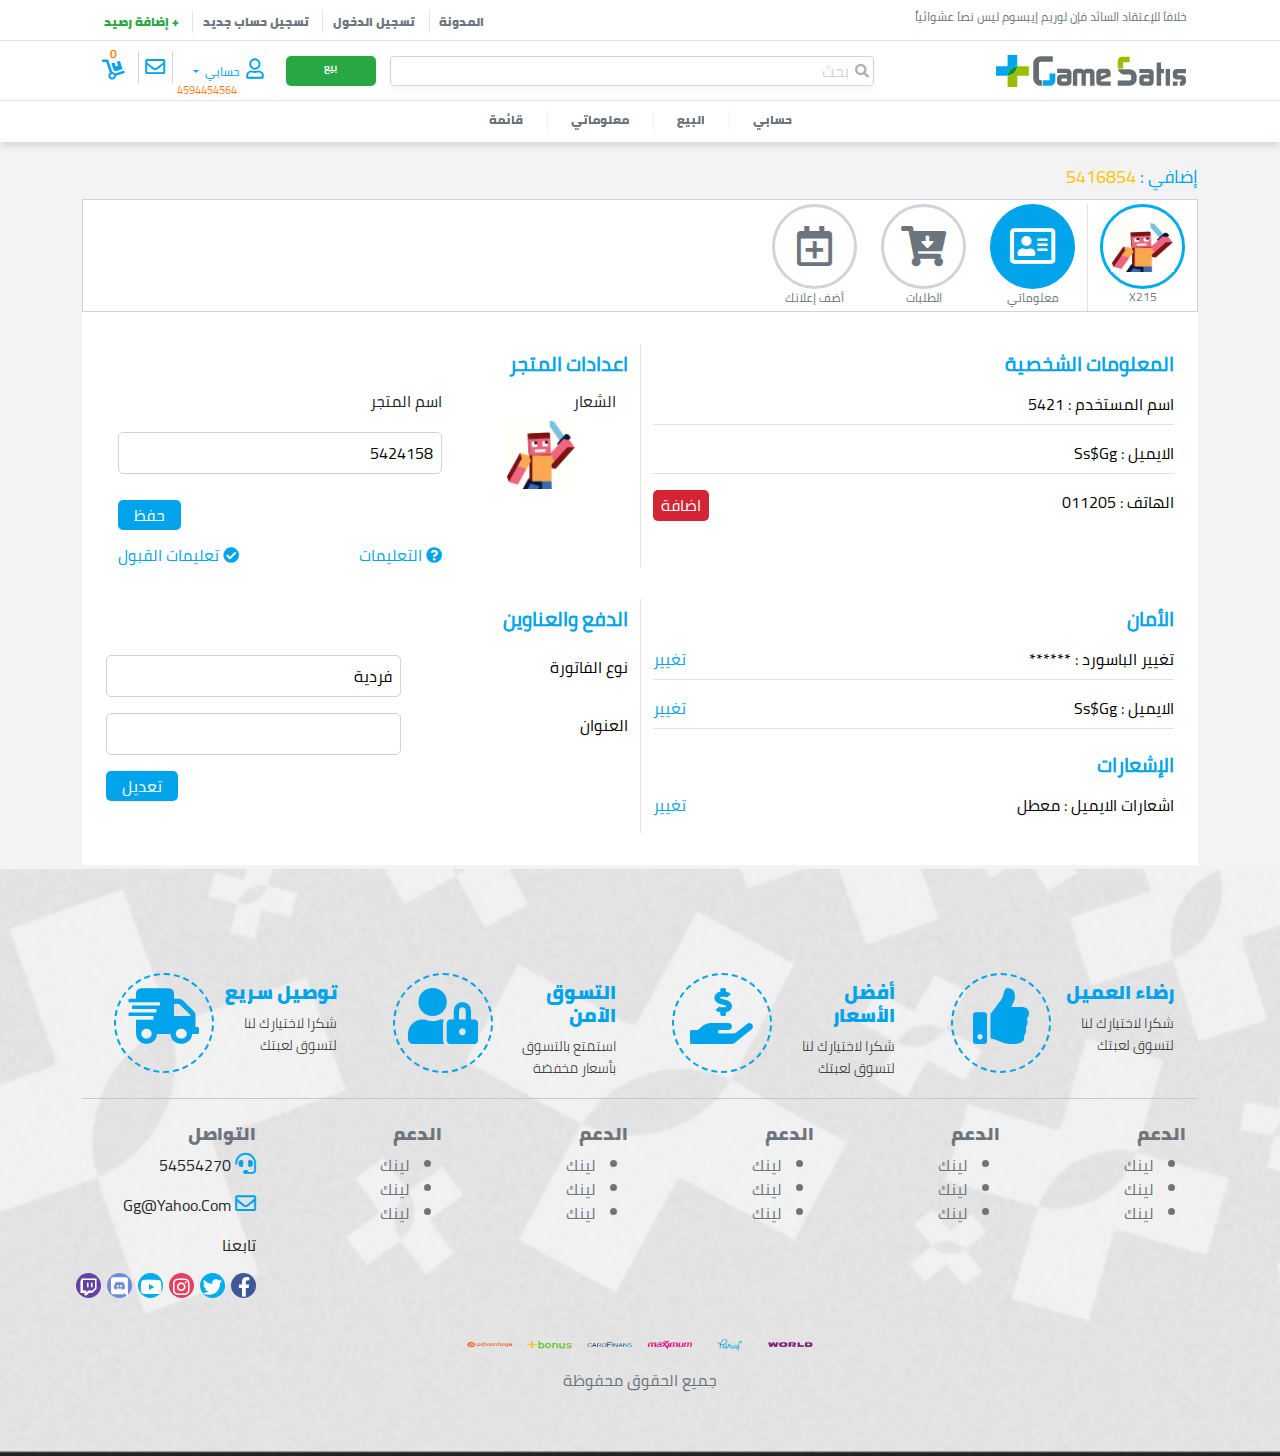
<file: profile.html>
<!DOCTYPE html>
<html lang="ar" dir="rtl">
<head>
    <meta charset="UTF-8">
    <meta http-equiv="X-UA-Compatible" content="IE=edge">
    <meta name="viewport" content="width=device-width, initial-scale=1.0">
    <link rel="icon" href="img/browser-logo.png">
    <meta name="describtion" content="pubg" />
    <meta name="keywords" content="pubg" />
    <meta name="author" content="pubg" />
    <title>pubgawy</title>
    <link rel="stylesheet" href="css/all.min.css"/>
    <link rel="stylesheet" href="css/bootstrap.rtl.min.css"/>
    <link rel="stylesheet" href="css/hover-min.css">
    <link rel="stylesheet" href="css/profile.css">
    <link rel="stylesheet" href="css/media.css">
</head>
<body>
   <!-- top-bar -->
   <section class="top-bar">
    <div class="container py-2">   
        <div class="row m-auto">
            <div class="col-lg-6 col-12 text-lg-start text-center">
              <p>خلافاَ للإعتقاد السائد فإن لوريم إيبسوم ليس نصاَ عشوائياً</p>
            </div>
            <div class="col-lg-6 col-12 text-lg-end text-center">
                <a href="blog-show.html">المدونة</a>
                <a href="login.html">تسجيل الدخول</a>
                <a href="register.html">تسجيل حساب جديد</a>
                <a class="last-link" href="add-balance.html">+ إضافة رصيد</a>
            </div>
        </div>
    </div>
</section>
 <!-- sticky position wrapper -->
 <div class="sticky-position-wrapper sticky-top">
  <!-- main-bar -->
  <section class="main-nav">
    <div class="container">
        <nav class="navbar navbar-expand-lg navbar-dark py-2">
            <div style="position: relative;" class="container">
                <a class="navbar-brand" href="#">
                    <img class="img-fluid" src="img/logo.svg" loading="lazy" alt="logo" width="190" height="24">
                </a>
                <!-- large view -->
                <form class="navbar-form m-auto order-2 order-lg-0 justify-content-center" role="search">
                  <div class="input-group">
                      <input type="text" class="form-control py-0 ps-4 my-0" placeholder="بحث" name="srch-term" id="srch-term">
                  </div>
              </form>
                <ul class="navbar-nav ms-auto mb-2 mb-lg-0 d-flex text-center justify-content-end">
                  <li class="nav-item d-none d-lg-block  ">
                    <a class="nav-link sell-link" href="#">بيع</a>
                  </li>
                  <!-- case guest ///////////////////-->
                  <!-- <li class="nav-item d-none d-md-block">
                      <a class="nav-link login-link" href="#">تسجيل الدخول</a>
                  </li> -->
                  <!-- end -->
                  <!-- case user //////////////////-->
                  <li class="nav-item dropdown user-menu">
                    <a class="nav-link dropdown-toggle" href="#" id="navbarDropdownMenuLink" role="button" data-bs-toggle="dropdown" aria-expanded="false">
                      <i class="far fa-user"></i> حسابي 
                    </a>
                    <ul class="dropdown-menu" aria-labelledby="navbarDropdownMenuLink">
                    <li><a class="dropdown-item" href="#"><i class="far fa-list-alt"></i> طلباتي</a></li>
                    <li><a class="dropdown-item" href="#"><i class="fas fa-gavel"></i> إعلاناتي</a></li>
                    <li><a class="dropdown-item" href="#"><i class="far fa-address-card"></i> معلوماتي</a></li>
                    <li><a style="color: #dc3545;" class="dropdown-item border-0" href="#"><i style="color: #dc3545;" class="fas fa-door-open"></i> الخروج</a></li>
                    </ul>
                  </li>
                  <span class="balance">4594454564</span>
                  <li class="nav-item d-none d-lg-block">
                    <a href="#"><i class="far fa-envelope"></i></a>
                  </li>
                  <!-- end -->
                  <!--  -->
                  <li class="nav-item d-lg-block d-none">
                      <a class="nav-link" href="#"><i style="font-size: 20px;" class="fas fa-dolly"></i></a>
                      <span class="order-count"></span>
                  </li>
              </ul>
              <!-- end large view -->
                <!-- hamburger menu -->
            <button class="navbar-toggler first-button " type="button" data-bs-toggle="collapse" data-bs-target="#navbarSupportedContent" aria-controls="navbarSupportedContent" aria-expanded="false" aria-label="Toggle navigation">
              <div class="animated-icon1"><span></span><span></span><span></span></div>
            </button>
              <div class="collapse navbar-collapse" id="navbarSupportedContent">
                <!-- mobile view -->
                <ul class="navbar-nav d-lg-none d-block mobile-nav-links text-center"> 
                    <li class="nav-item">
                      <a class="nav-link sell-linky" href="#">+ بيع</a>
                    </li>
                    <li class="nav-item dropdown">
                        <a class="nav-link dropdown-toggle" href="#" id="navbarDropdownMenuLink" role="button" data-bs-toggle="dropdown" aria-expanded="false">
                        الأقسام 
                        </a>
                        <ul class="dropdown-menu" aria-labelledby="navbarDropdownMenuLink">
                        <li><a class="dropdown-item" href="#">لينك</a></li>
                        <li><a class="dropdown-item" href="#">لينك</a></li>
                        <li><a class="dropdown-item border-0" href="#">لينك</a></li>
                        </ul>
                    </li>
                    <li class="nav-item dropdown">
                        <a class="nav-link dropdown-toggle" href="#" id="navbarDropdownMenuLink" role="button" data-bs-toggle="dropdown" aria-expanded="false">
                        الأقسام 
                        </a>
                        <ul class="dropdown-menu" aria-labelledby="navbarDropdownMenuLink">
                        <li><a class="dropdown-item" href="#">لينك</a></li>
                        <li><a class="dropdown-item" href="#">لينك</a></li>
                        <li><a class="dropdown-item border-0" href="#">لينك</a></li>
                        </ul>
                    </li>
                    <li class="nav-item dropdown">
                        <a class="nav-link dropdown-toggle" href="#" id="navbarDropdownMenuLink" role="button" data-bs-toggle="dropdown" aria-expanded="false">
                        الأقسام 
                        </a>
                        <ul class="dropdown-menu" aria-labelledby="navbarDropdownMenuLink">
                        <li><a class="dropdown-item" href="#">لينك</a></li>
                        <li><a class="dropdown-item" href="#">لينك</a></li>
                        <li><a class="dropdown-item border-0" href="#">لينك</a></li>
                        </ul>
                    </li>
                    <li class="nav-item border-0">
                        <a class="nav-link" href="#">لينك</a>
                    </li>
                    <li class="nav-item d-lg-block d-none ">
                        <a class="nav-link" href="#"><i class="fas fa-dolly"></i></a>
                        <span class="order-count"></span>
                    </li>            
                </ul>
                <!-- end mobile view -->
              </div>                
            </div>
          </nav>
    </div>
</section>
<!-- pages bar for large screen -->
<section class="pages-bar d-lg-block d-none">
    <div class="container">
        <nav>
          <ul style="position: relative;" class="nav justify-content-center">
            <li class="nav-item">
              <a class="nav-link x" href="account.html">حسابي</a>
            </li>
            <li class="nav-item">
              <a class="nav-link x" href="blog-item.html">البيع</a>
            </li>
            <li class="nav-item">
              <a class="nav-link x" href="profile.html">معلوماتي</a>
            </li>
            <li class="nav-item dropdown">
              <a class="nav-link dropdown-toggle" data-bs-toggle="dropdown" href="#" role="button" aria-expanded="false">قائمة</a>
              <ul class="dropdown-menu">
                <li><a class="dropdown-item" href="#">لينك</a></li>
                <li><a class="dropdown-item" href="#">لينك </a></li>
                <li><a class="dropdown-item" href="#">لينك  </a></li>
              </ul>
            </li>
          </ul> 
        </nav>
    </div>
</section>
  </div>
    <!-- profile -->
  <section class="profile">
    <div class="container pt-4">
      <h1>إضافي : <span>5416854</span></h1>
    </div>
    <div class="container main py-1">
       <div class="row row-cols-auto m-auto pt-1">
        <div class="col border-end">
          <div class="avatar-wrapper ">
            <div style="border: 3px solid #00aced;" class="circle">
              <img src="img/avatar-0.jpg" alt="ava">
              <p style="font-size: 12px;" class="pt-md-3">x215</p>
            </div>
          </div>
         </div>
         <div class="col">
          <button class="tablink circle active" onclick="openPage('information', this, 'white')" id="defaultOpen"><i class="far fa-address-card"></i></button>
           <p class="tabtext text-center mb-1">معلوماتي</p>
         </div>
         <div class="col">
          <button class="tablink circle" onclick="openPage('orders', this, 'white')"><i class="fas fa-cart-arrow-down"></i></button>
          <p class="tabtext text-center mb-1">الطلبات</p>
         </div>
         <div class="col">
          <button class="tablink circle" onclick="openPage('ads', this, 'white')"><i class="far fa-calendar-plus"></i></button>
          <p class="tabtext text-center mb-1">أضف إعلانك</p>
         </div>
       </div>
      <!-- content -->
      <!-- information -->
      <div id="information" class="tabcontent information">
        <div class="container py-3">
            <div class="row row-1 py-3 m-auto">
              <div class="col-lg-6 col-12 border-end personal-info">
                <h2>المعلومات الشخصية</h2>
                <p class="border-bottom pb-2">اسم المستخدم : 5421</p>
                <p class="border-bottom pb-2">الايميل : ss$gg</p>
                <p>الهاتف : 011205 <a class="float-end special-btn" href="#">اضافة</a></p>
              </div>
              <div class="col-lg-6 col-12">
                <h2>اعدادات المتجر</h2>
                <div class="row m-auto">
                  <div class="col-4">
                    <h6>الشعار</h6>
                    <img src="img/avatar-0.jpg" alt="x">
                  </div>
                  <div class="col-8 store-settings">
                    <h6>اسم المتجر</h6>
                    <input class="w-100 " type="text" name="name" value="5424158">
                    <input class="save-btn" type="submit" value="حفظ">
                    <div class="d-flex justify-content-between">
                      <a class="ins-icons" href="#"><i class="fas fa-question-circle"></i> التعليمات</a>
                      <a class="ins-icons" href="#"><i class="fas fa-check-circle"></i> تعليمات القبول</a>
                    </div>
                  </div>
                </div>
              </div>
            </div>
            <div class="row row-2 py-3 m-auto">
              <div class="col-lg-6 col-12 border-end personal-info">
                <h2>الأمان</h2>
                <p class="border-bottom pb-2">تغيير الباسورد : ****** <a class="float-end" href="#">تغيير</a></p>
                <p class="border-bottom pb-2">الايميل : ss$gg <a class="float-end" href="#">تغيير</a></p>
                <h2>الإشعارات</h2>
                <p> اشعارات الايميل : معطل <a class="float-end" href="#">تغيير</a></p>
              </div>
              <div class="col-lg-6 col-12">
                <h2> الدفع والعناوين</h2>
                <div class="row input-part my-3">
                  <div class="col-lg-5 col-12"><p>نوع الفاتورة</p></div>
                  <div class="col-lg-7 col-12"><input class="w-100 m-0" type="text" name="bill" value="فردية"></div>
                </div>
                <div class="row input-part my-3">
                  <div class="col-lg-5 col-12"><p>العنوان </p></div>
                  <div class="col-lg-7 col-12"><input class="w-100 m-0" type="text" name="bill"></div>
                </div>
                <input class="save-btn" type="submit" value="تعديل">
                </div>
              </div>
            </div>
      </div>
      <!-- orders -->
      <div id="orders" class="tabcontent orders">
        <div class="container pt-3">
          <select class="form-select" aria-label="Default select example">
            <option selected>الكل</option>
            <option value="1">تمت</option>
            <option value="2">قيد الانتظار</option>
            <option value="3">الملغاة</option>
          </select>
            <div class="row py-3">
              <!-- case no orders -->
              <div class="col">
                <p style="color: #fff; font-size: 18px;" class="pt-1">لا يوجد طلبات</p>
              </div>
              <!-- case orders -->
              <!-- <div class="col-12 bg-danger my-3 py-3">
                <h1>order</h1>
              </div> -->
              <!-- end -->
              <!-- end -->
            </div>
        </div>
      </div>    
      <!-- ads -->
      <div id="ads" class="tabcontent ads">
        <div class="container">
          <div class="row m-auto justify-content-center text-center py-3">
            <form method="POST" action="" enctype="multipart/form-data">
                <label>اختر اللعبة : </label>
                <select class="form-select" aria-label="Default select example">
                  <option selected>اسم اللعبة</option>
                  <option value="1">One</option>
                  <option value="2">Two</option>
                  <option value="3">Three</option>
                </select>
                <br>
                <label> اسم المنتج : </label>
                <input type="text" name="name" placeholder="اسم المنتج">
                <br>
                <label>  عدد القطع : </label>
                <input type="text" name="name" placeholder="عدد القطع">
                <br>
                <label>  سعر المنتج : </label>
                <input type="text" name="name" placeholder="سعر المنتج">
                <br>
                <div class="d-md-flex justify-content-center">
                  <label class="py-3">  توضيح : </label>
                  <textarea rows="3" placeholder="توضيح"></textarea>
                </div>
                <br>
                <label>  الصور : </label>
                <input type="file" name="file">
                <br>
                <span>* نص نص نص نص نص </span>
                <p>أقر بالشروط <a href="#">هنا</a><input class=" mx-1" style="width: 1%;" type="checkbox" checked="checked"></p>
                <input class="last-btn" type="submit" value="حفظ">
              </form>
          </div>
           
        </div>     
      </div>
      </div>
  </div>
    </div>
  </section>
    <!-- footer -->
    <footer style="background: url(img/footer.png) no-repeat;
      background-position: center;
      background-size:cover;">
      <div class="container py-5">
        <!-- row adv -->
        <div class="row m-auto text-center adv pt-5 pb-1">
          <div class="col-lg-3 col-md-6 col-sm-12 text-lg-start text-center mt-2">
            <div class="row m-auto">
              <div class="col-6 pe-0 mt-2">
                <h6>رضاء العميل</h6>
                <p>شكرا لاختيارك لنا لتسوق لعبتك</p>
              </div>
              <div class="col-6 ps-0">
                <div class="circle">
                  <i class="fas fa-thumbs-up"></i>
                </div>
              </div>
            </div>
          </div>
          <div class="col-lg-3 col-md-6 col-sm-12 text-lg-start text-center mt-2">
            <div class="row m-auto">
              <div class="col-6 pe-0 mt-2">
                <h6>أفضل الأسعار</h6>
                <p>شكرا لاختيارك لنا لتسوق لعبتك</p>
              </div>
              <div class="col-6 ps-0">
                <div class="circle">
                  <i class="fas fa-hand-holding-usd"></i>
                </div>
              </div>
            </div>
          </div>
          <div class="col-lg-3 col-md-6 col-sm-12 text-lg-start text-center mt-2">
            <div class="row m-auto">
              <div class="col-6 pe-0 mt-2">
                <h6>التسوق الآمن</h6>
                <p>استمتع بالتسوق بأسعار مخفضة</p>
              </div>
              <div class="col-6 ps-0">
                <div class="circle">
                  <i class="fas fa-user-lock "></i>
                </div>
              </div>
            </div>
          </div>
          <div class="col-lg-3 col-md-6 col-sm-12 text-lg-start text-center mt-2">
            <div class="row m-auto">
              <div class="col-6 pe-0 mt-2">
                <h6>توصيل سريع</h6>
                <p>شكرا لاختيارك لنا لتسوق لعبتك</p>
              </div>
              <div class="col-6 ps-0">
                <div class="circle">
                  <i class="fas fa-shipping-fast"></i>
                </div>
              </div>
            </div>
          </div>
          
        </div>
        <!--  row info -->
        <div class="row info py-4 m-auto ">
          <div class="col-lg-2 col-md-4 col-6">
            <h5>الدعم</h5>
            <ul>
              <li><a href="#">لينك</a></li>
              <li><a href="#">لينك</a></li>
              <li><a href="#">لينك</a></li>
            </ul>
          </div>
          <div class="col-lg-2 col-md-4 col-6">
            <h5>الدعم</h5>
            <ul>
              <li><a href="#">لينك</a></li>
              <li><a href="#">لينك</a></li>
              <li><a href="#">لينك</a></li>
            </ul>
          </div>
          <div class="col-lg-2 col-md-4 col-6">
            <h5>الدعم</h5>
            <ul>
              <li><a href="#">لينك</a></li>
              <li><a href="#">لينك</a></li>
              <li><a href="#">لينك</a></li>
            </ul>
          </div>
          <div class="col-lg-2 col-md-4 col-6">
            <h5>الدعم</h5>
            <ul>
              <li><a href="#">لينك</a></li>
              <li><a href="#">لينك</a></li>
              <li><a href="#">لينك</a></li>
            </ul>
          </div>
          <div class="col-lg-2 col-md-4 col-6">
            <h5>الدعم</h5>
            <ul>
              <li><a href="#">لينك</a></li>
              <li><a href="#">لينك</a></li>
              <li><a href="#">لينك</a></li>
            </ul>
          </div>
          <!-- contact-part -->
          <div class="col-lg-2 col-md-4 col-6 contact-part">
            <h5>التواصل</h5>
            <p><i class="fas fa-headset"></i> 54554270</p>
            <p><i class="far fa-envelope"></i> gg@yahoo.com</p>
            <div class="row p-0 follow-us">
              <p>تابعنا</p>
              <div class="col-2">
                <div style="background:#3b5998;" class="circle hvr-buzz-out">
                  <a href="#"><i class="fab fa-facebook-f"></i></a>
                </div>
              </div>
              <div class="col-2">
                <div style="background: #00aced;" class="circle hvr-buzz-out">
                  <a href="#"><i class="fab fa-twitter"></i></a>
                </div>
              </div>
              <div class="col-2">
                <div style="background: #e4405f;" class="circle hvr-buzz-out">
                  <a href="#"><i class="fab fa-instagram"></i></a>
                </div>
              </div>
              <div class="col-2">
                <div style="background: #00aced;" class="circle hvr-buzz-out">
                  <a href="#"><i class="fab fa-youtube"></i></a>
                </div>
              </div>
              <div class="col-2">
                <div style="background: #7289DA;" class="circle hvr-buzz-out">
                  <a href="#"><i class="fab fa-discord"></i></a>
                </div>
              </div>
              <div class="col-2">
                <div style="background: #6441a5;" class="circle hvr-buzz-out">
                  <a href="#"><i class="fab fa-twitch"></i></a>
                </div>
              </div>
            </div>
          </div>
         
        </div>
        <!-- row banks logos -->
        <div class="row m-auto justify-content-center text-center pt-3 banks-logos">
          <img class="img-fluid col-4" src="img/banks.png" loading="lazy" alt="banks">
          <p class="pt-3">جميع الحقوق محفوظة</p>
        </div>
      </div>
    </footer>
    <!-- scripts -->
    <script src="js/popper.min.js"></script>
    <script src="js/jquery-3.6.0.min.js"></script>
    <script src="js/bootstrap.min.js"></script>
    <script src="js/hamburger.js"></script>
    <script src="js/tabs.js"></script>
    <!-- scripts
</body>
</html>
</file>
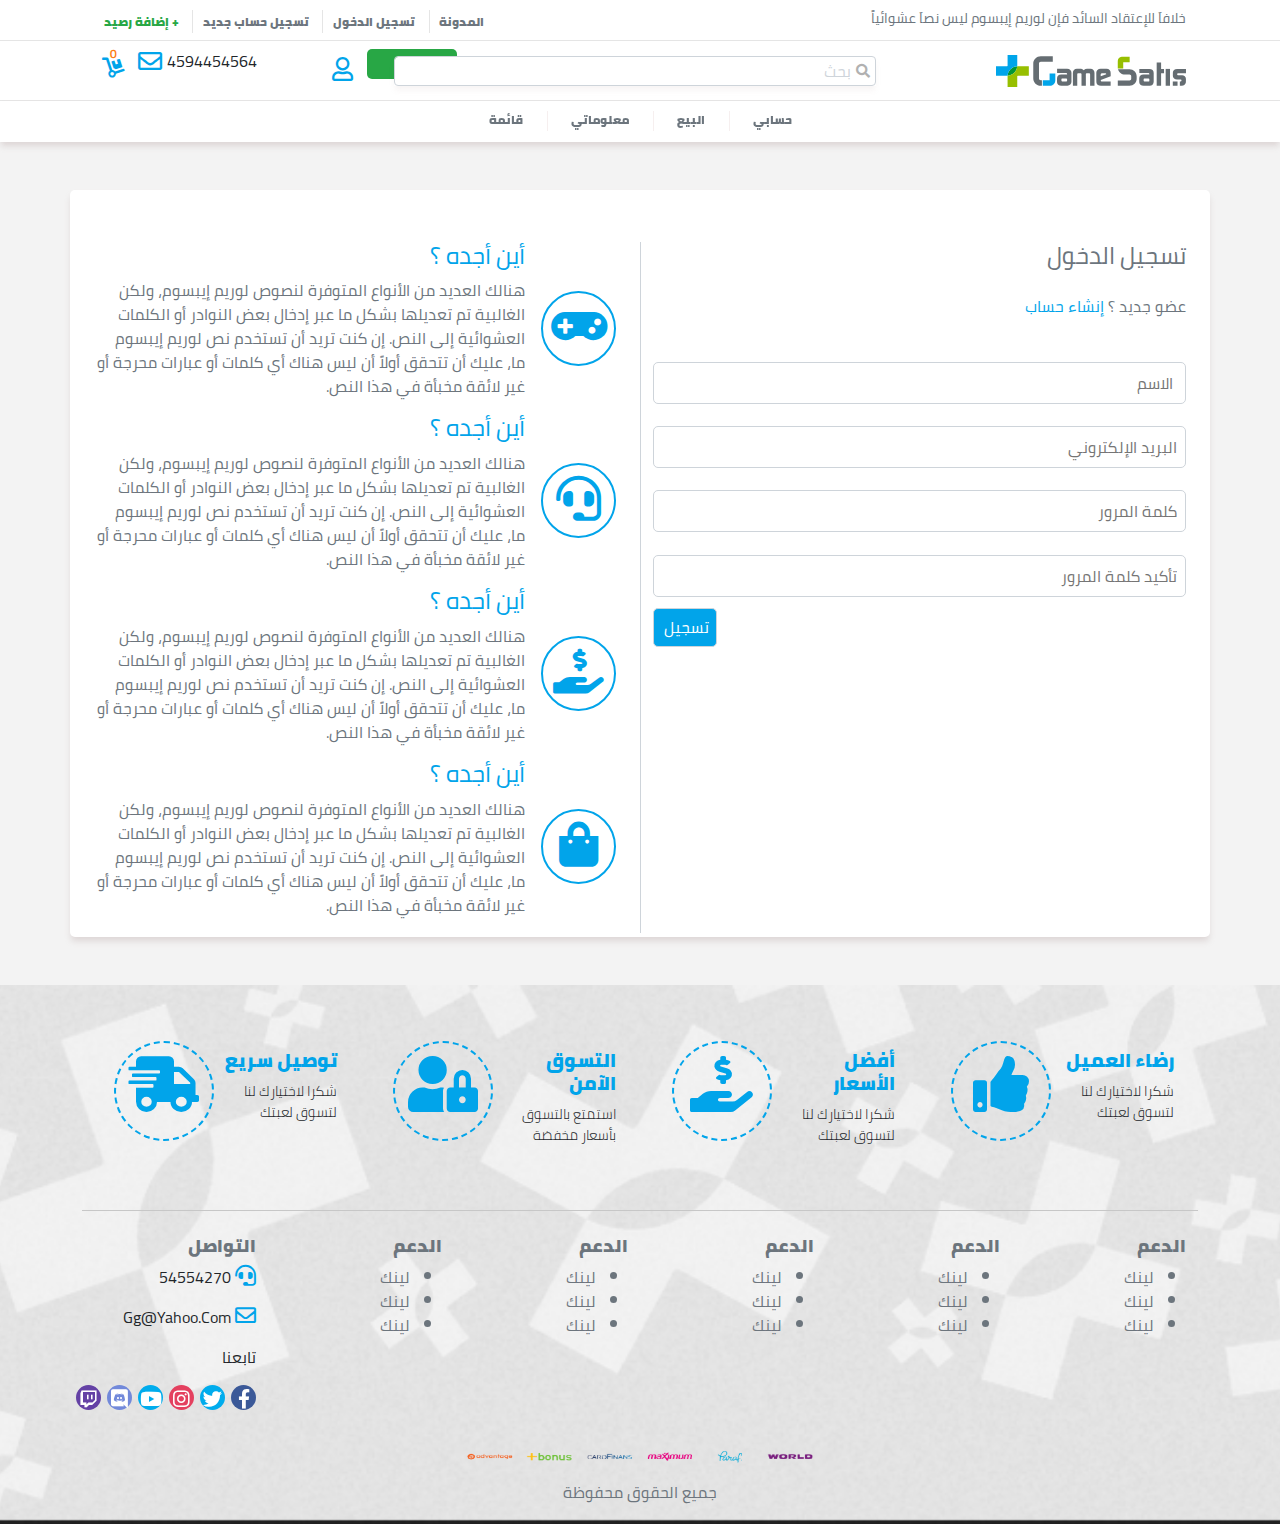
<file: register.html>
<!DOCTYPE html>
<html lang="ar" dir="rtl">
<head>
    <meta charset="UTF-8">
    <meta http-equiv="X-UA-Compatible" content="IE=edge">
    <meta name="viewport" content="width=device-width, initial-scale=1">
    <link rel="icon" href="img/browser-logo.png">
    <meta name="describtion" content="pubg" />
    <meta name="keywords" content="pubg" />
    <meta name="author" content="pubg" />
    <title>login</title>
    <link rel="stylesheet" href="css/all.min.css"/>
    <link rel="stylesheet" href="css/hover-min.css">
    <link rel="stylesheet" href="css/bootstrap.rtl.min.css"/>
    <link rel="stylesheet" href="css/login.css">
    <link rel="stylesheet" href="css/media.css">
</head>
<body>
     <!-- top-bar -->
     <section class="top-bar">
      <div class="container py-2">   
          <div class="row m-auto">
              <div class="col-lg-6 col-12 text-lg-start text-center">
                <p>خلافاَ للإعتقاد السائد فإن لوريم إيبسوم ليس نصاَ عشوائياً</p>
              </div>
              <div class="col-lg-6 col-12 text-lg-end text-center">
                  <a href="blog-show.html">المدونة</a>
                  <a href="login.html">تسجيل الدخول</a>
                  <a href="register.html">تسجيل حساب جديد</a>
                  <a class="last-link" href="add-balance.html">+ إضافة رصيد</a>
              </div>
          </div>
      </div>
  </section>
   <!-- sticky position wrapper -->
   <div class="sticky-position-wrapper sticky-top">
    <!-- main-bar -->
    <section class="main-nav">
      <div class="container">
          <nav class="navbar navbar-expand-lg navbar-dark py-2">
              <div style="position: relative;" class="container">
                  <a class="navbar-brand" href="#">
                      <img class="img-fluid" src="img/logo.svg" loading="lazy" alt="logo" width="190" height="24">
                  </a>
                  <!-- large view -->
                  <form class="navbar-form m-auto order-2 order-lg-0 justify-content-center" role="search">
                    <div class="input-group">
                        <input type="text" class="form-control py-0 ps-4 my-0" placeholder="بحث" name="srch-term" id="srch-term">
                    </div>
                </form>
                  <ul class="navbar-nav ms-auto mb-2 mb-lg-0 d-flex text-center justify-content-end">
                    <li class="nav-item d-none d-lg-block  ">
                      <a class="nav-link sell-link" href="#">بيع</a>
                    </li>
                    <!-- case guest ///////////////////-->
                    <!-- <li class="nav-item d-none d-md-block">
                        <a class="nav-link login-link" href="#">تسجيل الدخول</a>
                    </li> -->
                    <!-- end -->
                    <!-- case user //////////////////-->
                    <li class="nav-item dropdown user-menu">
                      <a class="nav-link dropdown-toggle" href="#" id="navbarDropdownMenuLink" role="button" data-bs-toggle="dropdown" aria-expanded="false">
                        <i class="far fa-user"></i> حسابي 
                      </a>
                      <ul class="dropdown-menu" aria-labelledby="navbarDropdownMenuLink">
                      <li><a class="dropdown-item" href="#"><i class="far fa-list-alt"></i> طلباتي</a></li>
                      <li><a class="dropdown-item" href="#"><i class="fas fa-gavel"></i> إعلاناتي</a></li>
                      <li><a class="dropdown-item" href="#"><i class="far fa-address-card"></i> معلوماتي</a></li>
                      <li><a style="color: #dc3545;" class="dropdown-item border-0" href="#"><i style="color: #dc3545;" class="fas fa-door-open"></i> الخروج</a></li>
                      </ul>
                    </li>
                    <span class="balance">4594454564</span>
                    <li class="nav-item d-none d-lg-block">
                      <a href="#"><i class="far fa-envelope"></i></a>
                    </li>
                    <!-- end -->
                    <!--  -->
                    <li class="nav-item d-lg-block d-none">
                        <a class="nav-link" href="#"><i style="font-size: 20px;" class="fas fa-dolly"></i></a>
                        <span class="order-count"></span>
                    </li>
                </ul>
                <!-- end large view -->
                  <!-- hamburger menu -->
              <button class="navbar-toggler first-button " type="button" data-bs-toggle="collapse" data-bs-target="#navbarSupportedContent" aria-controls="navbarSupportedContent" aria-expanded="false" aria-label="Toggle navigation">
                <div class="animated-icon1"><span></span><span></span><span></span></div>
              </button>
                <div class="collapse navbar-collapse" id="navbarSupportedContent">
                  <!-- mobile view -->
                  <ul class="navbar-nav d-lg-none d-block mobile-nav-links text-center"> 
                      <li class="nav-item">
                        <a class="nav-link sell-linky" href="#">+ بيع</a>
                      </li>
                      <li class="nav-item dropdown">
                          <a class="nav-link dropdown-toggle" href="#" id="navbarDropdownMenuLink" role="button" data-bs-toggle="dropdown" aria-expanded="false">
                          الأقسام 
                          </a>
                          <ul class="dropdown-menu" aria-labelledby="navbarDropdownMenuLink">
                          <li><a class="dropdown-item" href="#">لينك</a></li>
                          <li><a class="dropdown-item" href="#">لينك</a></li>
                          <li><a class="dropdown-item border-0" href="#">لينك</a></li>
                          </ul>
                      </li>
                      <li class="nav-item dropdown">
                          <a class="nav-link dropdown-toggle" href="#" id="navbarDropdownMenuLink" role="button" data-bs-toggle="dropdown" aria-expanded="false">
                          الأقسام 
                          </a>
                          <ul class="dropdown-menu" aria-labelledby="navbarDropdownMenuLink">
                          <li><a class="dropdown-item" href="#">لينك</a></li>
                          <li><a class="dropdown-item" href="#">لينك</a></li>
                          <li><a class="dropdown-item border-0" href="#">لينك</a></li>
                          </ul>
                      </li>
                      <li class="nav-item dropdown">
                          <a class="nav-link dropdown-toggle" href="#" id="navbarDropdownMenuLink" role="button" data-bs-toggle="dropdown" aria-expanded="false">
                          الأقسام 
                          </a>
                          <ul class="dropdown-menu" aria-labelledby="navbarDropdownMenuLink">
                          <li><a class="dropdown-item" href="#">لينك</a></li>
                          <li><a class="dropdown-item" href="#">لينك</a></li>
                          <li><a class="dropdown-item border-0" href="#">لينك</a></li>
                          </ul>
                      </li>
                      <li class="nav-item border-0">
                          <a class="nav-link" href="#">لينك</a>
                      </li>
                      <li class="nav-item d-lg-block d-none ">
                          <a class="nav-link" href="#"><i class="fas fa-dolly"></i></a>
                          <span class="order-count"></span>
                      </li>            
                  </ul>
                  <!-- end mobile view -->
                </div>                
              </div>
            </nav>
      </div>
  </section>
  <!-- pages bar for large screen -->
  <section class="pages-bar d-lg-block d-none">
      <div class="container">
          <nav>
            <ul style="position: relative;" class="nav justify-content-center">
              <li class="nav-item">
                <a class="nav-link x" href="account.html">حسابي</a>
              </li>
              <li class="nav-item">
                <a class="nav-link x" href="blog-item.html">البيع</a>
              </li>
              <li class="nav-item">
                <a class="nav-link x" href="profile.html">معلوماتي</a>
              </li>
              <li class="nav-item dropdown">
                <a class="nav-link dropdown-toggle" data-bs-toggle="dropdown" href="#" role="button" aria-expanded="false">قائمة</a>
                <ul class="dropdown-menu">
                  <li><a class="dropdown-item" href="#">لينك</a></li>
                  <li><a class="dropdown-item" href="#">لينك </a></li>
                  <li><a class="dropdown-item" href="#">لينك  </a></li>
                </ul>
              </li>
            </ul> 
          </nav>
      </div>
  </section>
    </div>
    <!-- login -->
    <section class="login py-5">
      <div class="container py-1">
        <div class="row gy-sm-5 m-auto">
          <div class="col-xl-6 mt-5 col-12 login-form">
              <h1>تسجيل الدخول</h1>
              <p>عضو جديد ؟ <a href="#">إنشاء حساب</a></p>
              <form method="POST" action="">
                <input class="text" type="name" name="name" placeholder=" الاسم" required>
                <input class="email" type="email" name="email" placeholder="البريد الإلكتروني" required>
                <input class="password" type="password" name="password" placeholder="كلمة المرور" required>
                <input class="password" type="password" name="password_confirmation" placeholder="تأكيد كلمة المرور" required>
                <div class="input-last">
                  <input class="submit-btn ms-auto mt-0" name="submit" type="submit" value="تسجيل ">
                </div>
              </form>
          </div>
          <div class="col-xl-6 mt-5 col-12 adv">
              <div class="row ms-auto">
                <div class="col-2 align-self-center">
                  <div class="circle">
                    <i class="fas fa-gamepad"></i>
                  </div>
                </div>
                <div class="col adv-text">
                  <h1>أين أجده ؟</h1>
                    <p>هنالك العديد من الأنواع المتوفرة لنصوص لوريم إيبسوم، ولكن الغالبية تم تعديلها بشكل ما عبر إدخال بعض النوادر أو الكلمات العشوائية إلى النص. إن كنت تريد أن تستخدم نص لوريم إيبسوم ما، عليك أن تتحقق أولاً أن ليس هناك أي كلمات أو عبارات محرجة أو غير لائقة مخبأة في هذا النص.</p>
                </div>
              </div>
              <div class="row ms-auto">
                <div class="col-2 align-self-center">
                  <div class="circle">
                    <i class="fas fa-headset"></i>
                  </div>
                </div>
                <div class="col adv-text">
                  <h1>أين أجده ؟</h1>
                    <p>هنالك العديد من الأنواع المتوفرة لنصوص لوريم إيبسوم، ولكن الغالبية تم تعديلها بشكل ما عبر إدخال بعض النوادر أو الكلمات العشوائية إلى النص. إن كنت تريد أن تستخدم نص لوريم إيبسوم ما، عليك أن تتحقق أولاً أن ليس هناك أي كلمات أو عبارات محرجة أو غير لائقة مخبأة في هذا النص.</p>
                </div>
              </div>
              <div class="row ms-auto">
                <div class="col-2 align-self-center">
                  <div class="circle">
                    <i class="fas fa-hand-holding-usd"></i>
                  </div>
                </div>
                <div class="col adv-text">
                  <h1>أين أجده ؟</h1>
                    <p>هنالك العديد من الأنواع المتوفرة لنصوص لوريم إيبسوم، ولكن الغالبية تم تعديلها بشكل ما عبر إدخال بعض النوادر أو الكلمات العشوائية إلى النص. إن كنت تريد أن تستخدم نص لوريم إيبسوم ما، عليك أن تتحقق أولاً أن ليس هناك أي كلمات أو عبارات محرجة أو غير لائقة مخبأة في هذا النص.</p>
                </div>
              </div>
              <div class="row ms-auto">
                <div class="col-2 align-self-center">
                  <div class="circle">
                    <i class="fas fa-shopping-bag"></i>
                  </div>
                </div>
                <div class="col adv-text">
                  <h1>أين أجده ؟</h1>
                    <p>هنالك العديد من الأنواع المتوفرة لنصوص لوريم إيبسوم، ولكن الغالبية تم تعديلها بشكل ما عبر إدخال بعض النوادر أو الكلمات العشوائية إلى النص. إن كنت تريد أن تستخدم نص لوريم إيبسوم ما، عليك أن تتحقق أولاً أن ليس هناك أي كلمات أو عبارات محرجة أو غير لائقة مخبأة في هذا النص.</p>
                </div>
              </div>
              
          </div>
        </div>
      </div>
    </section>
    <!-- footer -->
    <footer style="background: url(img/footer.png) no-repeat;
      background-position: center;
      background-size:cover;">
      <div class="container pt-5 pb-1">
        <!-- row adv -->
        <div class="row m-auto text-center adv pb-5">
          <div class="col-lg-3 col-md-6 col-sm-12 text-lg-start text-center mt-2">
            <div class="row m-auto">
              <div class="col-6 pe-0 mt-2">
                <h6>رضاء العميل</h6>
                <p>شكرا لاختيارك لنا لتسوق لعبتك</p>
              </div>
              <div class="col-6 ps-0">
                <div class="circle">
                  <i class="fas fa-thumbs-up"></i>
                </div>
              </div>
            </div>
          </div>
          <div class="col-lg-3 col-md-6 col-sm-12 text-lg-start text-center mt-2">
            <div class="row m-auto">
              <div class="col-6 pe-0 mt-2">
                <h6>أفضل الأسعار</h6>
                <p>شكرا لاختيارك لنا لتسوق لعبتك</p>
              </div>
              <div class="col-6 ps-0">
                <div class="circle">
                  <i class="fas fa-hand-holding-usd"></i>
                </div>
              </div>
            </div>
          </div>
          <div class="col-lg-3 col-md-6 col-sm-12 text-lg-start text-center mt-2">
            <div class="row m-auto">
              <div class="col-6 pe-0 mt-2">
                <h6>التسوق الآمن</h6>
                <p>استمتع بالتسوق بأسعار مخفضة</p>
              </div>
              <div class="col-6 ps-0">
                <div class="circle">
                  <i class="fas fa-user-lock "></i>
                </div>
              </div>
            </div>
          </div>
          <div class="col-lg-3 col-md-6 col-sm-12 text-lg-start text-center mt-2">
            <div class="row m-auto">
              <div class="col-6 pe-0 mt-2">
                <h6>توصيل سريع</h6>
                <p>شكرا لاختيارك لنا لتسوق لعبتك</p>
              </div>
              <div class="col-6 ps-0">
                <div class="circle">
                  <i class="fas fa-shipping-fast"></i>
                </div>
              </div>
            </div>
          </div>
          
        </div>
        <!--  row info -->
        <div class="row info py-4 m-auto ">
          <div class="col-lg-2 col-md-4 col-6">
            <h5>الدعم</h5>
            <ul>
              <li><a href="#">لينك</a></li>
              <li><a href="#">لينك</a></li>
              <li><a href="#">لينك</a></li>
            </ul>
          </div>
          <div class="col-lg-2 col-md-4 col-6">
            <h5>الدعم</h5>
            <ul>
              <li><a href="#">لينك</a></li>
              <li><a href="#">لينك</a></li>
              <li><a href="#">لينك</a></li>
            </ul>
          </div>
          <div class="col-lg-2 col-md-4 col-6">
            <h5>الدعم</h5>
            <ul>
              <li><a href="#">لينك</a></li>
              <li><a href="#">لينك</a></li>
              <li><a href="#">لينك</a></li>
            </ul>
          </div>
          <div class="col-lg-2 col-md-4 col-6">
            <h5>الدعم</h5>
            <ul>
              <li><a href="#">لينك</a></li>
              <li><a href="#">لينك</a></li>
              <li><a href="#">لينك</a></li>
            </ul>
          </div>
          <div class="col-lg-2 col-md-4 col-6">
            <h5>الدعم</h5>
            <ul>
              <li><a href="#">لينك</a></li>
              <li><a href="#">لينك</a></li>
              <li><a href="#">لينك</a></li>
            </ul>
          </div>
          <!-- contact-part -->
          <div class="col-lg-2 col-md-4 col-6 contact-part">
            <h5>التواصل</h5>
            <p><i class="fas fa-headset"></i> 54554270</p>
            <p><i class="far fa-envelope"></i> gg@yahoo.com</p>
            <div class="row p-0 follow-us">
              <p>تابعنا</p>
              <div class="col-2">
                <div style="background:#3b5998;" class="circle hvr-buzz-out">
                  <a href="#"><i class="fab fa-facebook-f"></i></a>
                </div>
              </div>
              <div class="col-2">
                <div style="background: #00aced;" class="circle hvr-buzz-out">
                  <a href="#"><i class="fab fa-twitter"></i></a>
                </div>
              </div>
              <div class="col-2">
                <div style="background: #e4405f;" class="circle hvr-buzz-out">
                  <a href="#"><i class="fab fa-instagram"></i></a>
                </div>
              </div>
              <div class="col-2">
                <div style="background: #00aced;" class="circle hvr-buzz-out">
                  <a href="#"><i class="fab fa-youtube"></i></a>
                </div>
              </div>
              <div class="col-2">
                <div style="background: #7289DA;" class="circle hvr-buzz-out">
                  <a href="#"><i class="fab fa-discord"></i></a>
                </div>
              </div>
              <div class="col-2">
                <div style="background: #6441a5;" class="circle hvr-buzz-out">
                  <a href="#"><i class="fab fa-twitch"></i></a>
                </div>
              </div>
            </div>
          </div>
         
        </div>
        <!-- row banks logos -->
        <div class="row m-auto justify-content-center text-center pt-3 banks-logos">
          <img class="img-fluid col-4" src="img/banks.png" loading="lazy" alt="banks">
          <p class="pt-3">جميع الحقوق محفوظة</p>
        </div>
      </div>
    </footer>
    <!-- scripts -->
    <script src="js/popper.min.js"></script>
    <script src="js/bootstrap.min.js"></script>
    <script src="js/hamburger.js"></script>
    <!-- scripts
</body>
</html>
</file>
<file: css/home.css>
* {
  padding: 0;
  margin: 0;
  -webkit-box-sizing: border-box;
          box-sizing: border-box;
  text-transform: capitalize;
  font-family: cairo norm;
  scrollbar-color: #01A4EA #c8edfc;
}

html {
  scroll-behavior: smooth;
}

@font-face {
  font-family: cairo bo;
  src: url("../fonts/Cairo-Black.ttf");
}

@font-face {
  font-family: cairo li;
  src: url("../fonts/Cairo-Light.ttf");
}

@font-face {
  font-family: cairo norm;
  src: url("../fonts/Cairo-Regular.ttf");
}

.animated-icon1 {
  width: 20px;
  height: 25px;
  position: relative;
  margin: 0px;
  -webkit-transform: rotate(0deg);
          transform: rotate(0deg);
  -webkit-transition: .5s ease-in-out;
  transition: .5s ease-in-out;
  cursor: pointer;
  overflow: hidden;
}

.animated-icon1 span {
  display: block;
  position: absolute;
  height: 3px;
  width: 100%;
  border-radius: 9px;
  opacity: 1;
  left: 0;
  -webkit-transform: rotate(0deg);
          transform: rotate(0deg);
  -webkit-transition: .25s ease-in-out;
  transition: .25s ease-in-out;
}

.navbar-toggler {
  background: #01A4EA;
}

.animated-icon1 span {
  background: #fff;
}

.animated-icon1 span:nth-child(1) {
  top: 2px;
}

.animated-icon1 span:nth-child(2) {
  top: 10px;
}

.animated-icon1 span:nth-child(3) {
  top: 17px;
}

.animated-icon1.open span:nth-child(1) {
  top: 11px;
  -webkit-transform: rotate(135deg);
          transform: rotate(135deg);
}

.animated-icon1.open span:nth-child(2) {
  opacity: 0;
  left: -60px;
}

.animated-icon1.open span:nth-child(3) {
  top: 11px;
  -webkit-transform: rotate(-135deg);
          transform: rotate(-135deg);
}

.discount-badge {
  position: absolute;
  content: '';
  top: -5.8px;
  right: 6px;
  width: 55px;
  height: 55px;
  background-position: center;
  background: url("https://www.gamesatis.com/assets/icons/salesale-d999fd6103def214a04a0339f8b44d481e28a0018a7a3120f9dc50d41003ca3c.svg") no-repeat;
}

.discount-value {
  position: absolute;
  top: -3px;
  right: 16px;
  color: #fff !important;
  z-index: 99;
}

.top-bar {
  border-bottom: 1px solid #0000001a;
}

.top-bar .container p {
  font-size: 12px;
  color: #6c757d;
  margin: 0;
}

.top-bar .container a {
  color: #6c757d;
  font-family: cairo bo;
  text-decoration: none;
  padding: 0 .6rem;
  border-left: 1px solid #0000001a;
  font-size: 12px;
}

.top-bar .container a:hover {
  text-decoration: underline;
}

@media (min-width: 320px) and (max-width: 426px) {
  .top-bar .container a {
    font-size: 7px;
  }
}

.top-bar .container .last-link {
  color: #28A745;
  border-left: none;
}

.main-nav {
  border-bottom: 1px solid #0000001a;
  background: #fff;
}

.main-nav .container .navbar-toggler {
  background: #01A4EA;
  top: 0;
  z-index: 1010;
}

.main-nav .container .navbar-collapse {
  position: absolute;
  width: 100%;
  top: 100%;
  left: 0;
  -webkit-transition: .3s;
  transition: .3s;
}

@media (min-width: 1024px) and (max-width: 3000px) {
  .main-nav .container .navbar-brand, .main-nav .container .navbar-nav {
    width: 27.5%;
  }
}

@media (min-width: 320px) and (max-width: 450px) {
  .main-nav .container .navbar-brand {
    width: 110px;
  }
}

.main-nav .container .navbar-form {
  width: 45%;
}

@media (min-width: 991px) and (max-width: 1200px) {
  .main-nav .container .navbar-form {
    width: 35%;
  }
}

@media (min-width: 320px) and (max-width: 991px) {
  .main-nav .container .navbar-form {
    width: 80%;
    margin: 1rem auto !important;
  }
}

.main-nav .container form {
  -webkit-box-shadow: 0px 5px 6px -1px rgba(172, 150, 150, 0.1);
          box-shadow: 0px 5px 6px -1px rgba(172, 150, 150, 0.1);
  position: relative;
  width: 40%;
}

.main-nav .container form .input-group::after {
  position: absolute;
  content: '\f002';
  font-family: "Font Awesome 5 Free";
  font-weight: 600;
  color: #b1b1b1;
  font-size: 14px;
  text-align: center;
  padding: .2rem .1rem;
  width: 20px;
  height: 20px;
  top: 2.5px;
  right: 2.5px;
  z-index: 999;
}

.main-nav .container form .input-group ::-webkit-input-placeholder {
  color: #ced4da;
}

.main-nav .container form .input-group :-ms-input-placeholder {
  color: #ced4da;
}

.main-nav .container form .input-group ::-ms-input-placeholder {
  color: #ced4da;
}

.main-nav .container form .input-group ::placeholder {
  color: #ced4da;
}

.main-nav .container form .input-group input {
  height: 30px;
}

.main-nav .container form .input-group input:focus {
  border: #0000001a 1px solid;
  -webkit-box-shadow: none;
          box-shadow: none;
}

.main-nav .container ul .fa-envelope {
  border-left: 1px solid #ced4da;
  border-right: 1px solid #ced4da;
  padding: .4rem .4rem;
  font-size: 20px;
}

.main-nav .container ul li {
  padding-right: .3rem;
  background: #fff;
}

.main-nav .container ul .user-menu {
  position: relative;
}

.main-nav .container ul .user-menu .nav-link {
  color: #01A4EA;
  font-size: 12px;
  margin: 0 .5rem;
}

.main-nav .container ul .user-menu .nav-link i {
  font-size: 20px;
  padding-left: .2rem;
}

.main-nav .container ul .user-menu .dropdown-menu {
  border: none;
  -webkit-box-shadow: 0px 5px 6px -1px rgba(172, 150, 150, 0.3);
          box-shadow: 0px 5px 6px -1px rgba(172, 150, 150, 0.3);
  font-size: 12px;
  position: absolute;
  top: 120%;
  right: -50% !important;
}

.main-nav .container ul .user-menu .dropdown-menu li {
  background: none;
}

.main-nav .container ul .user-menu .dropdown-menu li .dropdown-item {
  border-bottom: 1px solid #ced4da;
  padding: .4rem;
  color: #000;
}

.main-nav .container ul .user-menu .dropdown-menu li .dropdown-item:hover {
  color: #016F9E;
  text-decoration: underline;
  background: none;
}

.main-nav .container ul .user-menu .dropdown-menu li .dropdown-item:active {
  background: none;
}

.main-nav .container ul .user-menu .dropdown-menu li .dropdown-item i {
  font-size: 15px;
  padding-left: .3rem;
  color: #000;
}

.main-nav .container ul .balance {
  position: absolute;
  content: '';
  top: 33px;
  color: #FD7E14;
  font-size: 11px;
}

@media (min-width: 991px) and (max-width: 30001px) {
  .main-nav .container ul .balance {
    left: 95px;
  }
}

.main-nav .container ul .sell-link, .main-nav .container ul .login-link {
  width: 90px;
  height: 30px;
  padding: .3rem .1rem;
  font-size: 10px;
  font-weight: bold;
  margin: 0 .1rem;
  border-radius: 5px;
  color: #fff !important;
  text-align: center;
}

.main-nav .container ul .sell-link {
  margin-top: .3rem;
}

@media (min-width: 320px) and (max-width: 991px) {
  .main-nav .container ul .login-link {
    margin-top: .4rem;
    padding: .3rem;
    margin-right: auto;
  }
}

@media (min-width: 768px) and (max-width: 991px) {
  .main-nav .container ul .login-link {
    margin-left: 1rem;
  }
}

.main-nav .container ul .sell-link {
  background: #28A745;
}

.main-nav .container ul .login-link {
  background: #01A4EA;
}

.main-nav .container ul i {
  color: #01A4EA;
  font-size: 1.5rem;
  position: relative;
}

.main-nav .container ul .order-count::before {
  content: "0";
  position: absolute;
  width: 10px;
  height: 10px;
  line-height: 1.4rem;
  top: -6px;
  margin-left: 1.5rem;
  margin-right: -.3rem;
  color: #fd7e14;
  font-weight: bold;
  font-size: 12px;
  text-align: center;
}

.pages-bar {
  background: #fff;
  -webkit-box-shadow: 0px 5px 6px -1px rgba(172, 150, 150, 0.3);
          box-shadow: 0px 5px 6px -1px rgba(172, 150, 150, 0.3);
}

.pages-bar ul li:last-of-type::after {
  content: none;
}

.pages-bar ul li {
  position: relative;
  border-bottom: 3px solid transparent;
}

.pages-bar ul li:hover {
  background: #F8F9FA;
  border-bottom: 3px solid #01A4EA;
}

.pages-bar ul li::after {
  content: '';
  position: absolute;
  width: 1px;
  height: 20px;
  background: #f6efef;
  top: 10px;
  left: 0;
}

.pages-bar ul li a {
  color: #6c757d;
  font-family: cairo bo;
  font-size: 12px;
  text-decoration: none;
  padding: .6rem 1.5rem !important;
}

.pages-bar ul li a:hover, .pages-bar ul li a:focus {
  color: #01A4EA;
}

.pages-bar .dropdown-menu {
  padding: 0;
  border: 1px solid #01A4EA;
  border-top: 3px solid #01A4EA;
  border-radius: 0;
  margin-top: 0 !important;
  -webkit-box-shadow: 0px 0px 5px 3px rgba(255, 255, 255, 0.3);
          box-shadow: 0px 0px 5px 3px rgba(255, 255, 255, 0.3);
  z-index: 999;
}

.pages-bar .dropdown-menu a {
  font-family: cairo li;
  font-weight: bold;
}

.pages-bar .dropdown-menu a:active, .pages-bar .dropdown-menu a:hover {
  background: #F8F9FA !important;
}

.pages-bar .dropdown-menu li {
  padding-top: 0 !important;
  border-bottom: 1px solid #0000001a;
}

.pages-bar .dropdown-menu li:hover {
  border-bottom: none !important;
}

.pages-bar .dropdown-toggle::after {
  display: none;
}

.pages-bar .dropdown:hover .dropdown-menu {
  display: block !important;
  -webkit-box-shadow: 0px 6px 82px 3px rgba(255, 255, 255, 0.7);
          box-shadow: 0px 6px 82px 3px rgba(255, 255, 255, 0.7);
}

.mobile-nav-links a {
  border-bottom: 1px solid #0000001a;
  color: #6c757d !important;
  font-weight: bold;
  text-decoration: none;
}

.mobile-nav-links a:hover {
  text-decoration: underline;
}

.mobile-nav-links a:last-child {
  border: none;
}

.mobile-nav-links .sell-linky {
  color: #28A745 !important;
}

@media (min-width: 320px) and (max-width: 991px) {
  .mobile-nav-links .sell-linky {
    border-bottom: 1px solid #0000001a !important;
  }
}

.mobile-nav-links .dropdown-menu {
  padding: 0;
  border: 1px solid #01A4EA;
  border-top: 3px solid #01A4EA;
  border-radius: 0;
  margin-top: 0 !important;
  -webkit-box-shadow: 0px 0px 5px 3px rgba(255, 255, 255, 0.3);
          box-shadow: 0px 0px 5px 3px rgba(255, 255, 255, 0.3);
  z-index: 999;
}

.mobile-nav-links .dropdown-menu a {
  font-family: cairo li;
  font-weight: bold;
}

.mobile-nav-links .dropdown-menu a:hover {
  color: #01A4EA !important;
}

.mobile-nav-links .dropdown-menu a:active, .mobile-nav-links .dropdown-menu a:hover {
  background: #F8F9FA !important;
}

.mobile-nav-links .dropdown-menu li {
  padding-top: 0 !important;
  border-bottom: 1px solid #0000001a;
}

.mobile-nav-links .dropdown-menu li:hover {
  border-bottom: none !important;
}

footer .adv {
  border-bottom: 1px solid #c7c7c7;
}

footer .adv h6 {
  color: #01A4EA;
  font-family: cairo bo;
  font-size: 19.2px;
}

footer .adv p {
  font-size: 14.4px;
  font-family: cairo li;
}

footer .adv i {
  font-size: 3.5rem;
  color: #01A4EA;
}

footer .adv .circle {
  border: 2px dashed #01A4EA;
  width: 100px;
  height: 100px;
  border-radius: 50%;
  display: -webkit-box;
  display: -ms-flexbox;
  display: flex;
  -webkit-box-pack: center;
      -ms-flex-pack: center;
          justify-content: center;
  padding-top: .8rem;
  margin: auto;
}

footer .info h5 {
  color: #6c757d;
  font-family: cairo bo;
  font-size: 18px;
}

footer .info li a {
  color: #6c757d;
  text-decoration: none;
}

footer .info li a:hover {
  text-decoration: underline;
  color: #01A4EA;
}

footer .info li::marker {
  color: #6c757d;
}

footer .contact-part i {
  color: #01A4EA;
  font-size: 1.3rem;
}

footer .contact-part .follow-us .circle {
  width: 25px;
  height: 25px;
  border-radius: 50%;
  display: -webkit-box;
  display: -ms-flexbox;
  display: flex;
  -webkit-box-pack: center;
      -ms-flex-pack: center;
          justify-content: center;
  margin: auto;
  padding: .2rem;
  -webkit-transition: .3s;
  transition: .3s;
}

footer .contact-part .follow-us .circle:hover {
  background: #01A4EA !important;
}

footer .contact-part .follow-us i {
  font-size: 1.2rem;
  -webkit-transition: .3s;
  transition: .3s;
  color: #fff;
}

footer .banks-logos img {
  -o-object-fit: cover;
     object-fit: cover;
  -o-object-position: center;
     object-position: center;
}

footer .banks-logos p {
  color: #6c757d;
}

.header-gallery .card {
  position: relative;
}

.header-gallery .card img {
  min-width: 100%;
  max-width: 100%;
  min-height: 150px;
  max-height: 150px;
}

.header-gallery .card .card-body .card-title {
  color: #000;
  font-weight: bold;
  font-size: 18.4px;
  display: block;
  text-decoration: none;
  text-overflow: ellipsis;
  white-space: nowrap;
  overflow: hidden;
}

.header-gallery .card .card-body .card-title:hover {
  text-decoration: underline;
  color: #01A4EA;
}

.header-gallery .card .card-body .card-desc {
  color: #dc3545;
  font-family: cairo bo;
  display: block;
  text-decoration: none;
  cursor: pointer;
}

.header-gallery .card .card-body .card-desc:hover {
  text-decoration: underline;
  color: #a71d2a;
}

.header-gallery .card .card-body .d-flex .col-6 {
  padding: 0;
}

.header-gallery .card .card-body .card-price {
  color: #dc3545;
  text-decoration: line-through;
}

.header-gallery .card .card-body .card-discount {
  color: #6c757d;
}

.header-gallery .card .card-body .buy-link {
  width: -webkit-fit-content;
  width: -moz-fit-content;
  width: fit-content;
  border-radius: 5px;
  background: #01A4EA;
  padding: .1rem .3rem;
  color: #fff;
  text-decoration: none;
}

.games-rounded-carousel {
  background: #F3F3F3;
  overflow: hidden;
}

.games-rounded-carousel .splide__slide__container {
  padding: .5rem 0;
}

.games-rounded-carousel img {
  border: 2px solid #01A4EA;
  -o-object-position: center;
     object-position: center;
  -o-object-fit: contain;
     object-fit: contain;
  -webkit-transition: .3s;
  transition: .3s;
}

.games-rounded-carousel img:hover {
  -webkit-filter: saturate(250%);
          filter: saturate(250%);
  -webkit-transform: scale(1.03);
          transform: scale(1.03);
}

.header-gallery {
  background: #F3F3F3;
}

.header-gallery .sub-link {
  color: #01A4EA;
  font-family: cairo bo;
  text-decoration: none;
  -webkit-transition: .3s;
  transition: .3s;
  width: -webkit-fit-content;
  width: -moz-fit-content;
  width: fit-content;
}

.header-gallery .sub-link:hover {
  text-decoration: underline;
}

.header-gallery .header-banner img {
  min-width: 100%;
  max-width: 100%;
  min-height: 148px;
  max-height: 148px;
  border-radius: 5px;
}

@media (min-width: 320px) and (max-width: 450px) {
  .header-gallery .header-banner img {
    min-height: 90px;
    max-height: 90px;
  }
}

.header-gallery .header-banner .carousel-item {
  width: 100%;
  height: 100%;
}

.header-gallery .header-banner .carousel-item img {
  min-width: 100%;
  max-width: 100%;
  min-height: 300px;
  max-height: 300px;
}

@media (min-width: 320px) and (max-width: 450px) {
  .header-gallery .header-banner .carousel-item img {
    min-height: 120px;
    max-height: 120px;
  }
}

.header-gallery .header-banner .carousel-indicators [data-bs-target] {
  width: 15px;
  height: 15px;
  border-radius: 50%;
}

.header-gallery .header-banner .carousel-indicators .active {
  background-color: #01A4EA !important;
}

.header-gallery .header-banner .carousel-item {
  -webkit-transition: ease-out .5s;
  transition: ease-out .5s;
}

.header-gallery .upcoming img {
  border-radius: 5px;
  min-width: 100%;
  max-width: 100%;
  min-height: 150px;
  max-height: 150px;
}

@media (min-width: 320px) and (max-width: 450px) {
  .header-gallery .upcoming img {
    min-height: 90px;
    max-height: 90px;
  }
}

.header-gallery .upcoming .upcoming-carousel img {
  min-height: 302px;
  max-height: 302px;
}

@media (min-width: 320px) and (max-width: 450px) {
  .header-gallery .upcoming .upcoming-carousel img {
    min-height: 150px;
    max-height: 150px;
  }
}

.header-gallery .offers h1, .header-gallery .offers p {
  color: #6c757d;
}

.header-gallery .offers .card {
  position: relative;
}

.header-gallery .offers .card .timer {
  position: absolute;
  top: 50%;
  right: 2%;
  color: #fff;
  border-radius: 5px;
  border: 1px solid #dc3545;
  padding: .2rem;
  -webkit-transform: skew(-15deg);
          transform: skew(-15deg);
  font-style: italic;
}

.header-gallery .offers .card .timer .timer-content {
  background: #dc3545;
}

.header-gallery .offers .card img {
  -o-object-fit: contain;
     object-fit: contain;
  -o-object-position: center;
     object-position: center;
  max-height: 150px;
  min-height: 150px;
}

.header-gallery .offers .card .quantity {
  width: -webkit-fit-content;
  width: -moz-fit-content;
  width: fit-content;
  background: #01A4EA;
  border-radius: 5px;
  margin: .3rem;
  padding: 0 .3rem;
  color: #fff;
}

.header-gallery .offers .card .card-title {
  color: #000;
  font-weight: bold;
  font-size: 18.4px;
  display: block;
  text-decoration: none;
}

.header-gallery .offers .card .card-title:hover {
  text-decoration: underline;
  color: #01A4EA;
}

.header-gallery .offers .card .card-desc {
  color: #dc3545;
  text-decoration: none;
  text-overflow: ellipsis;
  white-space: nowrap;
  overflow: hidden;
}

.header-gallery .offers .card .card-price {
  color: #6c757d;
}

.header-gallery .offers .card .card-discount {
  color: #6c757d;
}

.header-gallery .offers .card .buy-link {
  width: -webkit-fit-content;
  width: -moz-fit-content;
  width: fit-content;
  border-radius: 5px;
  background: #01A4EA;
  color: #fff;
  text-decoration: none;
  padding: .3rem .7rem;
}

.header-gallery .offers .card .buy-link i {
  font-size: 1.5rem;
}

.header-gallery .all-offers img {
  min-width: 100%;
  max-width: 100%;
  min-height: 150px;
  max-height: 150px;
  border-radius: 5px;
}

@media (min-width: 320px) and (max-width: 450px) {
  .header-gallery .all-offers img {
    min-height: 90px;
    max-height: 90px;
  }
}

.header-gallery .opportunities {
  text-align: start !important;
}

.header-gallery .opportunities h1, .header-gallery .opportunities p {
  color: #6c757d;
}

.header-gallery .blog .card {
  position: relative;
  color: #fff;
}

.header-gallery .blog .card img {
  border-radius: 0;
  min-width: 100%;
  max-width: 100%;
  min-height: 150px;
  max-height: 150px;
}

.header-gallery .blog .card .top-right {
  position: absolute;
  top: 8px;
  right: 16px;
  padding: .3rem;
  width: -webkit-fit-content;
  width: -moz-fit-content;
  width: fit-content;
  background: #01A4EA;
  border-radius: 5px;
}

.header-gallery .blog .card .centered {
  position: absolute;
  width: 100%;
  top: 65%;
  left: 49%;
  -webkit-transform: translate(-50%, -50%);
          transform: translate(-50%, -50%);
  text-align: right;
  padding: .3rem;
}

.header-gallery .blog .card .bottom-left {
  position: absolute;
  bottom: 8px;
  left: 16px;
}

.header-gallery .blog .card .bottom-left i {
  color: #01A4EA;
}

.header-gallery .blog .card .bottom-right {
  position: absolute;
  bottom: 8px;
  right: 16px;
}

.header-gallery .blog .card .bottom-right i {
  color: #01A4EA;
}

.header-gallery .blog .card .bottom-right a, .header-gallery .blog .card .centered a {
  color: #fff;
  text-decoration: none;
  font-family: cairo bo;
  text-align: right;
}

.header-gallery .blog .card .bottom-right a:hover, .header-gallery .blog .card .centered a:hover {
  color: #01A4EA;
  text-decoration: underline;
}

.header-gallery .blog .blog-header img {
  border-radius: 0;
  min-width: 100%;
  max-width: 100%;
  min-height: 305px;
  max-height: 305px;
}

@media (min-width: 320px) and (max-width: 450px) {
  .header-gallery .blog .blog-header img {
    min-height: 150px;
    max-height: 150px;
  }
}

.header-gallery .publishers {
  overflow: hidden;
}

.header-gallery .publishers h1, .header-gallery .publishers p {
  color: #6c757d;
}

.header-gallery .publishers .splide--rtl > .splide__arrows .splide__arrow--next, .header-gallery .publishers .splide--rtl > .splide__track > .splide__arrows .splide__arrow--next {
  display: none;
}

.header-gallery .publishers .splide--rtl > .splide__arrows .splide__arrow--prev, .header-gallery .publishers .splide--rtl > .splide__track > .splide__arrows .splide__arrow--prev {
  display: none;
}

.header-gallery .publishers img {
  border: 2px solid #01A4EA;
  -o-object-position: center;
     object-position: center;
  -o-object-fit: contain;
     object-fit: contain;
  width: 130px;
}

.header-gallery .about h4 {
  font-family: cairo bo;
  font-size: 16.5;
  padding-bottom: .5rem;
}

.header-gallery .about p {
  font-size: 12.5px;
}

@media (min-width: 320px) and (max-width: 991px) {
  .games-rounded-carousel .splide__arrows {
    display: none;
  }
}

svg {
  fill: #ced4da;
  -webkit-transform: scale(1.3) !important;
          transform: scale(1.3) !important;
}

.splide__arrow--prev {
  background: transparent;
  right: -28px !important;
}

.splide__arrow--next {
  background: transparent;
  left: -28px !important;
  top: 28px;
  -webkit-transform: rotate(180deg);
          transform: rotate(180deg);
}
</file>
<file: css/media.css>
@media (min-width: 1441px) and (max-width: 3001px) {
    .container{
        max-width: 90% ;
    }
}

@media (min-width: 1201px) and (max-width: 1440px) {}

@media (min-width: 1025px) and (max-width: 1200px) {}

@media (min-width: 992px) and (max-width: 1024px) {}

@media (min-width: 769px) and (max-width: 991px) {

}

@media (min-width: 577px) and (max-width: 768px) {

    
}

@media (min-width: 425px) and (max-width: 576px) {

}

@media (min-width: 375px) and (max-width: 425px) {

}

@media (min-width: 320px) and (max-width: 375px) {
 
}
@media (min-width: 320px) and (max-width: 991px) {
   
}
</file>
<file: css/account.css>
* {
  padding: 0;
  margin: 0;
  -webkit-box-sizing: border-box;
          box-sizing: border-box;
  text-transform: capitalize;
  font-family: cairo norm;
  scrollbar-color: #01A4EA #c8edfc;
}

html {
  scroll-behavior: smooth;
}

@font-face {
  font-family: cairo bo;
  src: url("../fonts/Cairo-Black.ttf");
}

@font-face {
  font-family: cairo li;
  src: url("../fonts/Cairo-Light.ttf");
}

@font-face {
  font-family: cairo norm;
  src: url("../fonts/Cairo-Regular.ttf");
}

.animated-icon1 {
  width: 20px;
  height: 25px;
  position: relative;
  margin: 0px;
  -webkit-transform: rotate(0deg);
          transform: rotate(0deg);
  -webkit-transition: .5s ease-in-out;
  transition: .5s ease-in-out;
  cursor: pointer;
  overflow: hidden;
}

.animated-icon1 span {
  display: block;
  position: absolute;
  height: 3px;
  width: 100%;
  border-radius: 9px;
  opacity: 1;
  left: 0;
  -webkit-transform: rotate(0deg);
          transform: rotate(0deg);
  -webkit-transition: .25s ease-in-out;
  transition: .25s ease-in-out;
}

.navbar-toggler {
  background: #01A4EA;
}

.animated-icon1 span {
  background: #fff;
}

.animated-icon1 span:nth-child(1) {
  top: 2px;
}

.animated-icon1 span:nth-child(2) {
  top: 10px;
}

.animated-icon1 span:nth-child(3) {
  top: 17px;
}

.animated-icon1.open span:nth-child(1) {
  top: 11px;
  -webkit-transform: rotate(135deg);
          transform: rotate(135deg);
}

.animated-icon1.open span:nth-child(2) {
  opacity: 0;
  left: -60px;
}

.animated-icon1.open span:nth-child(3) {
  top: 11px;
  -webkit-transform: rotate(-135deg);
          transform: rotate(-135deg);
}

.top-bar {
  border-bottom: 1px solid #0000001a;
}

.top-bar .container p {
  font-size: 12px;
  color: #6c757d;
  margin: 0;
}

.top-bar .container a {
  color: #6c757d;
  font-family: cairo bo;
  text-decoration: none;
  padding: 0 .6rem;
  border-left: 1px solid #0000001a;
  font-size: 12px;
}

.top-bar .container a:hover {
  text-decoration: underline;
}

@media (min-width: 320px) and (max-width: 426px) {
  .top-bar .container a {
    font-size: 7px;
  }
}

.top-bar .container .last-link {
  color: #28A745;
  border-left: none;
}

.main-nav {
  border-bottom: 1px solid #0000001a;
  background: #fff;
}

.main-nav .container .navbar-toggler {
  background: #01A4EA;
  top: 0;
  z-index: 1010;
}

.main-nav .container .navbar-collapse {
  position: absolute;
  width: 100%;
  top: 100%;
  left: 0;
  -webkit-transition: .3s;
  transition: .3s;
}

@media (min-width: 1024px) and (max-width: 3000px) {
  .main-nav .container .navbar-brand, .main-nav .container .navbar-nav {
    width: 27.5%;
  }
}

@media (min-width: 320px) and (max-width: 450px) {
  .main-nav .container .navbar-brand {
    width: 110px;
  }
}

.main-nav .container .navbar-form {
  width: 45%;
}

@media (min-width: 991px) and (max-width: 1200px) {
  .main-nav .container .navbar-form {
    width: 35%;
  }
}

@media (min-width: 320px) and (max-width: 991px) {
  .main-nav .container .navbar-form {
    width: 80%;
    margin: 1rem auto !important;
  }
}

.main-nav .container form {
  -webkit-box-shadow: 0px 5px 6px -1px rgba(172, 150, 150, 0.1);
          box-shadow: 0px 5px 6px -1px rgba(172, 150, 150, 0.1);
  position: relative;
  width: 40%;
}

.main-nav .container form .input-group::after {
  position: absolute;
  content: '\f002';
  font-family: "Font Awesome 5 Free";
  font-weight: 600;
  color: #b1b1b1;
  font-size: 14px;
  text-align: center;
  padding: .2rem .1rem;
  width: 20px;
  height: 20px;
  top: 2.5px;
  right: 2.5px;
  z-index: 999;
}

.main-nav .container form .input-group ::-webkit-input-placeholder {
  color: #ced4da;
}

.main-nav .container form .input-group :-ms-input-placeholder {
  color: #ced4da;
}

.main-nav .container form .input-group ::-ms-input-placeholder {
  color: #ced4da;
}

.main-nav .container form .input-group ::placeholder {
  color: #ced4da;
}

.main-nav .container form .input-group input {
  height: 30px;
}

.main-nav .container form .input-group input:focus {
  border: #0000001a 1px solid;
  -webkit-box-shadow: none;
          box-shadow: none;
}

.main-nav .container ul .fa-envelope {
  border-left: 1px solid #ced4da;
  border-right: 1px solid #ced4da;
  padding: .4rem .4rem;
  font-size: 20px;
}

.main-nav .container ul li {
  padding-right: .3rem;
  background: #fff;
}

.main-nav .container ul .user-menu {
  position: relative;
}

.main-nav .container ul .user-menu .nav-link {
  color: #01A4EA;
  font-size: 12px;
  margin: 0 .5rem;
}

.main-nav .container ul .user-menu .nav-link i {
  font-size: 20px;
  padding-left: .2rem;
}

.main-nav .container ul .user-menu .dropdown-menu {
  border: none;
  -webkit-box-shadow: 0px 5px 6px -1px rgba(172, 150, 150, 0.3);
          box-shadow: 0px 5px 6px -1px rgba(172, 150, 150, 0.3);
  font-size: 12px;
  position: absolute;
  top: 120%;
  right: -50% !important;
}

.main-nav .container ul .user-menu .dropdown-menu li {
  background: none;
}

.main-nav .container ul .user-menu .dropdown-menu li .dropdown-item {
  border-bottom: 1px solid #ced4da;
  padding: .4rem;
  color: #000;
}

.main-nav .container ul .user-menu .dropdown-menu li .dropdown-item:hover {
  color: #016F9E;
  text-decoration: underline;
  background: none;
}

.main-nav .container ul .user-menu .dropdown-menu li .dropdown-item:active {
  background: none;
}

.main-nav .container ul .user-menu .dropdown-menu li .dropdown-item i {
  font-size: 15px;
  padding-left: .3rem;
  color: #000;
}

.main-nav .container ul .balance {
  position: absolute;
  content: '';
  top: 33px;
  color: #FD7E14;
  font-size: 11px;
}

@media (min-width: 991px) and (max-width: 30001px) {
  .main-nav .container ul .balance {
    left: 95px;
  }
}

.main-nav .container ul .sell-link, .main-nav .container ul .login-link {
  width: 90px;
  height: 30px;
  padding: .3rem .1rem;
  font-size: 10px;
  font-weight: bold;
  margin: 0 .1rem;
  border-radius: 5px;
  color: #fff !important;
  text-align: center;
}

.main-nav .container ul .sell-link {
  margin-top: .3rem;
}

@media (min-width: 320px) and (max-width: 991px) {
  .main-nav .container ul .login-link {
    margin-top: .4rem;
    padding: .3rem;
    margin-right: auto;
  }
}

@media (min-width: 768px) and (max-width: 991px) {
  .main-nav .container ul .login-link {
    margin-left: 1rem;
  }
}

.main-nav .container ul .sell-link {
  background: #28A745;
}

.main-nav .container ul .login-link {
  background: #01A4EA;
}

.main-nav .container ul i {
  color: #01A4EA;
  font-size: 1.5rem;
  position: relative;
}

.main-nav .container ul .order-count::before {
  content: "0";
  position: absolute;
  width: 10px;
  height: 10px;
  line-height: 1.4rem;
  top: -6px;
  margin-left: 1.5rem;
  margin-right: -.3rem;
  color: #fd7e14;
  font-weight: bold;
  font-size: 12px;
  text-align: center;
}

.pages-bar {
  background: #fff;
  -webkit-box-shadow: 0px 5px 6px -1px rgba(172, 150, 150, 0.3);
          box-shadow: 0px 5px 6px -1px rgba(172, 150, 150, 0.3);
}

.pages-bar ul li:last-of-type::after {
  content: none;
}

.pages-bar ul li {
  position: relative;
  border-bottom: 3px solid transparent;
}

.pages-bar ul li:hover {
  background: #F8F9FA;
  border-bottom: 3px solid #01A4EA;
}

.pages-bar ul li::after {
  content: '';
  position: absolute;
  width: 1px;
  height: 20px;
  background: #f6efef;
  top: 10px;
  left: 0;
}

.pages-bar ul li a {
  color: #6c757d;
  font-family: cairo bo;
  font-size: 12px;
  text-decoration: none;
  padding: .6rem 1.5rem !important;
}

.pages-bar ul li a:hover, .pages-bar ul li a:focus {
  color: #01A4EA;
}

.pages-bar .dropdown-menu {
  padding: 0;
  border: 1px solid #01A4EA;
  border-top: 3px solid #01A4EA;
  border-radius: 0;
  margin-top: 0 !important;
  -webkit-box-shadow: 0px 0px 5px 3px rgba(255, 255, 255, 0.3);
          box-shadow: 0px 0px 5px 3px rgba(255, 255, 255, 0.3);
  z-index: 999;
}

.pages-bar .dropdown-menu a {
  font-family: cairo li;
  font-weight: bold;
}

.pages-bar .dropdown-menu a:active, .pages-bar .dropdown-menu a:hover {
  background: #F8F9FA !important;
}

.pages-bar .dropdown-menu li {
  padding-top: 0 !important;
  border-bottom: 1px solid #0000001a;
}

.pages-bar .dropdown-menu li:hover {
  border-bottom: none !important;
}

.pages-bar .dropdown-toggle::after {
  display: none;
}

.pages-bar .dropdown:hover .dropdown-menu {
  display: block !important;
  -webkit-box-shadow: 0px 6px 82px 3px rgba(255, 255, 255, 0.7);
          box-shadow: 0px 6px 82px 3px rgba(255, 255, 255, 0.7);
}

.mobile-nav-links a {
  border-bottom: 1px solid #0000001a;
  color: #6c757d !important;
  font-weight: bold;
  text-decoration: none;
}

.mobile-nav-links a:hover {
  text-decoration: underline;
}

.mobile-nav-links a:last-child {
  border: none;
}

.mobile-nav-links .sell-linky {
  color: #28A745 !important;
}

@media (min-width: 320px) and (max-width: 991px) {
  .mobile-nav-links .sell-linky {
    border-bottom: 1px solid #0000001a !important;
  }
}

.mobile-nav-links .dropdown-menu {
  padding: 0;
  border: 1px solid #01A4EA;
  border-top: 3px solid #01A4EA;
  border-radius: 0;
  margin-top: 0 !important;
  -webkit-box-shadow: 0px 0px 5px 3px rgba(255, 255, 255, 0.3);
          box-shadow: 0px 0px 5px 3px rgba(255, 255, 255, 0.3);
  z-index: 999;
}

.mobile-nav-links .dropdown-menu a {
  font-family: cairo li;
  font-weight: bold;
}

.mobile-nav-links .dropdown-menu a:hover {
  color: #01A4EA !important;
}

.mobile-nav-links .dropdown-menu a:active, .mobile-nav-links .dropdown-menu a:hover {
  background: #F8F9FA !important;
}

.mobile-nav-links .dropdown-menu li {
  padding-top: 0 !important;
  border-bottom: 1px solid #0000001a;
}

.mobile-nav-links .dropdown-menu li:hover {
  border-bottom: none !important;
}

footer .adv {
  border-bottom: 1px solid #c7c7c7;
}

footer .adv h6 {
  color: #01A4EA;
  font-family: cairo bo;
  font-size: 19.2px;
}

footer .adv p {
  font-size: 14.4px;
  font-family: cairo li;
}

footer .adv i {
  font-size: 3.5rem;
  color: #01A4EA;
}

footer .adv .circle {
  border: 2px dashed #01A4EA;
  width: 100px;
  height: 100px;
  border-radius: 50%;
  display: -webkit-box;
  display: -ms-flexbox;
  display: flex;
  -webkit-box-pack: center;
      -ms-flex-pack: center;
          justify-content: center;
  padding-top: .8rem;
  margin: auto;
}

footer .info h5 {
  color: #6c757d;
  font-family: cairo bo;
  font-size: 18px;
}

footer .info li a {
  color: #6c757d;
  text-decoration: none;
}

footer .info li a:hover {
  text-decoration: underline;
  color: #01A4EA;
}

footer .info li::marker {
  color: #6c757d;
}

footer .contact-part i {
  color: #01A4EA;
  font-size: 1.3rem;
}

footer .contact-part .follow-us .circle {
  width: 25px;
  height: 25px;
  border-radius: 50%;
  display: -webkit-box;
  display: -ms-flexbox;
  display: flex;
  -webkit-box-pack: center;
      -ms-flex-pack: center;
          justify-content: center;
  margin: auto;
  padding: .2rem;
  -webkit-transition: .3s;
  transition: .3s;
}

footer .contact-part .follow-us .circle:hover {
  background: #01A4EA !important;
}

footer .contact-part .follow-us i {
  font-size: 1.2rem;
  -webkit-transition: .3s;
  transition: .3s;
  color: #fff;
}

footer .banks-logos img {
  -o-object-fit: cover;
     object-fit: cover;
  -o-object-position: center;
     object-position: center;
}

footer .banks-logos p {
  color: #6c757d;
}

.account .page-link {
  border: none;
  -webkit-box-shadow: none;
          box-shadow: none;
  width: 35px;
  height: 35px;
  padding-top: .2rem;
}

.account .page-link:focus {
  border: 2px solid #01A4EA;
  border-radius: 50%;
}

[aria-label="Next"], [aria-label="Previous"] {
  border: none !important;
}

header img {
  -o-object-fit: cover;
     object-fit: cover;
  -o-object-position: center;
     object-position: center;
  min-width: 100%;
  max-width: 100%;
}

.account {
  background: #F3F3F3;
  margin-top: -2rem;
}

@media (min-width: 320px) and (max-width: 991px) {
  .account {
    margin-top: -.5rem;
  }
}

.account .personal-part {
  background: #fff;
  border-radius: 5px;
  -webkit-box-shadow: 0px 3px 9px 4px rgba(165, 153, 153, 0.25);
          box-shadow: 0px 3px 9px 4px rgba(165, 153, 153, 0.25);
}

.account .personal-part img {
  -o-object-fit: contain;
     object-fit: contain;
  -o-object-position: center;
     object-position: center;
  min-width: 100%;
  max-width: 100%;
  min-height: 100px;
  max-height: 100px;
}

.account .personal-part h5 i {
  width: 25px;
  height: 25px;
  color: #28a745;
  border: 2px solid #28a745;
  padding: 1px;
  border-radius: 50%;
}

.account .personal-part p {
  font-size: 12.8px;
  color: #28a745;
}

.account .personal-part .multicolored {
  height: 4px;
  background: -webkit-gradient(linear, left top, right top, from(rgba(255, 0, 0, 0.879925)), color-stop(31%, #dddb1e), color-stop(62%, #f3fd0f), to(#10a848));
  background: linear-gradient(90deg, rgba(255, 0, 0, 0.879925) 0%, #dddb1e 31%, #f3fd0f 62%, #10a848 100%);
}

.account .personal-part .contact-me i {
  font-size: 35px;
  color: #01A4EA;
}

@media (min-width: 768px) and (max-width: 991px) {
  .account .personal-part .contact-me i {
    font-size: 25px;
  }
}

.account .personal-part .modal-part .subscribe-btn {
  width: -webkit-fit-content;
  width: -moz-fit-content;
  width: fit-content;
  padding: .2rem 3rem;
  background: #fff;
  color: #6c757d;
  border-radius: 5px;
  border: none;
  -webkit-box-shadow: 0px 0px 9px 4px rgba(165, 153, 153, 0.35);
          box-shadow: 0px 0px 9px 4px rgba(165, 153, 153, 0.35);
}

.account .personal-part .modal-part .subscribe-btn:hover {
  background: #6c757d;
  color: #fff;
}

.account .personal-part .modal-part .subscribe-btn i {
  color: inherit;
}

.account .personal-part .modal-part .modal-title {
  font-family: cairo bo;
}

.account .personal-part .modal-part .modal-body a {
  color: #fff;
  padding: .2rem .5rem;
}

.account .personal-part .stats h6 {
  font-weight: bold;
}

.account .personal-part .stats p {
  font-size: 14px;
}

.account .personal-part .reviews .stars {
  font-size: 9px;
  padding: 0;
  color: #01A4EA;
}

.account .personal-part .reviews .stars i {
  margin: 0 -.1rem;
}

.account .personal-part .reviews .progress-bars {
  width: 15px;
}

.account .personal-part .reviews .progress-bars .progress {
  height: 6px;
  border: 1px solid #d3cece;
}

.account .personal-part .reviews .progress-bars .progress .progress-bar {
  background: #01A4EA;
}

.account .personal-part .reviews .degree span {
  color: #01A4EA;
  font-size: 10px;
  font-weight: bold;
  display: block;
}

@media (min-width: 768px) and (max-width: 991px) {
  .account .personal-part .reviews .degree span {
    font-size: .7vw;
  }
}

.account .personal-part .reviews .percentage {
  font-size: 9px;
}

.account .personal-part .reviews .percentage span {
  display: block;
}

.account .personal-part .reviews .average {
  font-size: 12px;
}

.account .personal-part .reviews .average .stars {
  font-size: 15px;
}

@media (min-width: 768px) and (max-width: 1200px) {
  .account .personal-part .reviews .average .stars {
    font-size: 8px;
  }
}

.account .personal-part .reviews .average h5 {
  font-weight: bold;
  font-size: 25px;
  color: #01A4EA;
}

@media (min-width: 320px) and (max-width: 767px) {
  .account .tabs-part {
    margin-top: 3rem;
  }
}

.account .tabs-part .active {
  border-top: 0.25rem solid #01A4EA !important;
  font-family: cairo bo;
}

.account .tabs-part .tablink {
  border: none;
  width: -webkit-fit-content;
  width: -moz-fit-content;
  width: fit-content;
  padding: 12px 10px;
  border-radius: 5px 5px 0 0;
  margin: 0 .2rem;
  background: #F8F9FA;
  font-weight: bold;
  font-size: 16px;
}

@media (min-width: 320px) and (max-width: 445px) {
  .account .tabs-part .tablink {
    font-size: 11px;
    padding: 12px 5px;
  }
}

.account .tabs-part .for-border {
  border-radius: 5px 5px 0 0;
}

.account .tabcontent {
  background: #fff;
  border-radius: 5px 0 5px 5px;
  -webkit-box-shadow: 0px 3px 9px 4px rgba(165, 153, 153, 0.25);
          box-shadow: 0px 3px 9px 4px rgba(165, 153, 153, 0.25);
}

.account .tabcontent h4 {
  color: #6c757d;
}

.account .tabcontent .filter-part .form-control {
  width: 90%;
  border-radius: 5px;
  border: 1px solid #e6e0e0;
}

.account .tabcontent .filter-part .form-control:focus {
  -webkit-box-shadow: 0px 0px 5px 1px rgba(1, 164, 234, 0.5);
          box-shadow: 0px 0px 5px 1px rgba(1, 164, 234, 0.5);
}

.account .tabcontent .filter-part .btn-default {
  margin-right: -2.5rem;
  -webkit-box-shadow: none;
          box-shadow: none;
  color: #01A4EA;
  z-index: 99;
}

.account .tabcontent .first-select select {
  width: 90%;
  border-radius: 5px;
  border: 1px solid #e6e0e0;
}

.account .tabcontent .first-select select:focus {
  -webkit-box-shadow: 0px 0px 5px 1px rgba(1, 164, 234, 0.5);
          box-shadow: 0px 0px 5px 1px rgba(1, 164, 234, 0.5);
}

@media (min-width: 320px) and (max-width: 768px) {
  .account .tabcontent .first-select select {
    width: 100%;
    margin: .7rem 0;
  }
}

.account .tabcontent .second-select select {
  width: 60%;
  border-radius: 5px;
  border: 1px solid #e6e0e0;
}

.account .tabcontent .second-select select:focus {
  -webkit-box-shadow: 0px 0px 5px 1px rgba(1, 164, 234, 0.5);
          box-shadow: 0px 0px 5px 1px rgba(1, 164, 234, 0.5);
}

.account .tabcontent select {
  color: #6c757d;
  outline: none;
}

.account .tabcontent .orders-part img {
  min-width: 100%;
  max-width: 100%;
  min-height: 100px;
  max-height: 100px;
  background: #E9ECEF;
}

@media (min-width: 320px) and (max-width: 425px) {
  .account .tabcontent .orders-part img {
    min-height: 80px;
    max-height: 80px;
    margin-bottom: 1rem;
  }
}

.account .tabcontent .orders-part .order-title a {
  color: #000;
  text-decoration: none;
}

.account .tabcontent .orders-part .order-title a:hover {
  color: #01A4EA;
  text-decoration: underline;
}

.account .tabcontent .orders-part .order-title p {
  font-size: 12px;
}

.account .tabcontent .orders-part .order-price h4 {
  color: #01A4EA;
  font-size: 16px;
}

.account .tabcontent .orders-part .order-price p {
  font-size: 24px;
}

.account .tabcontent .orders-part .order-avail h4 {
  color: #01A4EA;
  font-size: 16px;
}

.account .tabcontent .orders-part .order-avail input {
  width: 100%;
  padding: .3rem 0;
  border: 1px solid  #afb4b8;
  border-radius: 5px;
}

.account .tabcontent .orders-part .order-avail input:focus {
  -webkit-box-shadow: 0px 0px 5px 1px rgba(1, 164, 234, 0.5);
          box-shadow: 0px 0px 5px 1px rgba(1, 164, 234, 0.5);
  outline: none;
}

.account .tabcontent .orders-part .order-submit a {
  color: #fff;
  background: #01A4EA;
  text-decoration: none;
  padding: 0 1rem;
  border-radius: 5px;
}

.account hr:last-of-type {
  display: none;
}

/* Create an active/current tablink class */
.tab button.active {
  background-color: #fff !important;
  font-family: cairo bo;
  border-top: 0.25rem solid #01A4EA !important;
}

.order-review .col-2 {
  margin: -.35rem;
}
</file>
<file: css/add-balance.css>
* {
  padding: 0;
  margin: 0;
  -webkit-box-sizing: border-box;
          box-sizing: border-box;
  text-transform: capitalize;
  font-family: cairo norm;
  scrollbar-color: #01A4EA #c8edfc;
}

html {
  scroll-behavior: smooth;
}

@font-face {
  font-family: cairo bo;
  src: url("../fonts/Cairo-Black.ttf");
}

@font-face {
  font-family: cairo li;
  src: url("../fonts/Cairo-Light.ttf");
}

@font-face {
  font-family: cairo norm;
  src: url("../fonts/Cairo-Regular.ttf");
}

.animated-icon1 {
  width: 20px;
  height: 25px;
  position: relative;
  margin: 0px;
  -webkit-transform: rotate(0deg);
          transform: rotate(0deg);
  -webkit-transition: .5s ease-in-out;
  transition: .5s ease-in-out;
  cursor: pointer;
  overflow: hidden;
}

.animated-icon1 span {
  display: block;
  position: absolute;
  height: 3px;
  width: 100%;
  border-radius: 9px;
  opacity: 1;
  left: 0;
  -webkit-transform: rotate(0deg);
          transform: rotate(0deg);
  -webkit-transition: .25s ease-in-out;
  transition: .25s ease-in-out;
}

.navbar-toggler {
  background: #01A4EA;
}

.animated-icon1 span {
  background: #fff;
}

.animated-icon1 span:nth-child(1) {
  top: 2px;
}

.animated-icon1 span:nth-child(2) {
  top: 10px;
}

.animated-icon1 span:nth-child(3) {
  top: 17px;
}

.animated-icon1.open span:nth-child(1) {
  top: 11px;
  -webkit-transform: rotate(135deg);
          transform: rotate(135deg);
}

.animated-icon1.open span:nth-child(2) {
  opacity: 0;
  left: -60px;
}

.animated-icon1.open span:nth-child(3) {
  top: 11px;
  -webkit-transform: rotate(-135deg);
          transform: rotate(-135deg);
}

.top-bar {
  border-bottom: 1px solid #0000001a;
}

.top-bar .container p {
  font-size: 12px;
  color: #6c757d;
  margin: 0;
}

.top-bar .container a {
  color: #6c757d;
  font-family: cairo bo;
  text-decoration: none;
  padding: 0 .6rem;
  border-left: 1px solid #0000001a;
  font-size: 12px;
}

.top-bar .container a:hover {
  text-decoration: underline;
}

@media (min-width: 320px) and (max-width: 426px) {
  .top-bar .container a {
    font-size: 7px;
  }
}

.top-bar .container .last-link {
  color: #28A745;
  border-left: none;
}

.main-nav {
  border-bottom: 1px solid #0000001a;
  background: #fff;
}

.main-nav .container .navbar-toggler {
  background: #01A4EA;
  top: 0;
  z-index: 1010;
}

.main-nav .container .navbar-collapse {
  position: absolute;
  width: 100%;
  top: 100%;
  left: 0;
  -webkit-transition: .3s;
  transition: .3s;
}

@media (min-width: 1024px) and (max-width: 3000px) {
  .main-nav .container .navbar-brand, .main-nav .container .navbar-nav {
    width: 27.5%;
  }
}

@media (min-width: 320px) and (max-width: 450px) {
  .main-nav .container .navbar-brand {
    width: 110px;
  }
}

.main-nav .container .navbar-form {
  width: 45%;
}

@media (min-width: 991px) and (max-width: 1200px) {
  .main-nav .container .navbar-form {
    width: 35%;
  }
}

@media (min-width: 320px) and (max-width: 991px) {
  .main-nav .container .navbar-form {
    width: 80%;
    margin: 1rem auto !important;
  }
}

.main-nav .container form {
  -webkit-box-shadow: 0px 5px 6px -1px rgba(172, 150, 150, 0.1);
          box-shadow: 0px 5px 6px -1px rgba(172, 150, 150, 0.1);
  position: relative;
  width: 40%;
}

.main-nav .container form .input-group::after {
  position: absolute;
  content: '\f002';
  font-family: "Font Awesome 5 Free";
  font-weight: 600;
  color: #b1b1b1;
  font-size: 14px;
  text-align: center;
  padding: .2rem .1rem;
  width: 20px;
  height: 20px;
  top: 2.5px;
  right: 2.5px;
  z-index: 999;
}

.main-nav .container form .input-group ::-webkit-input-placeholder {
  color: #ced4da;
}

.main-nav .container form .input-group :-ms-input-placeholder {
  color: #ced4da;
}

.main-nav .container form .input-group ::-ms-input-placeholder {
  color: #ced4da;
}

.main-nav .container form .input-group ::placeholder {
  color: #ced4da;
}

.main-nav .container form .input-group input {
  height: 30px;
}

.main-nav .container form .input-group input:focus {
  border: #0000001a 1px solid;
  -webkit-box-shadow: none;
          box-shadow: none;
}

.main-nav .container ul .fa-envelope {
  border-left: 1px solid #ced4da;
  border-right: 1px solid #ced4da;
  padding: .4rem .4rem;
  font-size: 20px;
}

.main-nav .container ul li {
  padding-right: .3rem;
  background: #fff;
}

.main-nav .container ul .user-menu {
  position: relative;
}

.main-nav .container ul .user-menu .nav-link {
  color: #01A4EA;
  font-size: 12px;
  margin: 0 .5rem;
}

.main-nav .container ul .user-menu .nav-link i {
  font-size: 20px;
  padding-left: .2rem;
}

.main-nav .container ul .user-menu .dropdown-menu {
  border: none;
  -webkit-box-shadow: 0px 5px 6px -1px rgba(172, 150, 150, 0.3);
          box-shadow: 0px 5px 6px -1px rgba(172, 150, 150, 0.3);
  font-size: 12px;
  position: absolute;
  top: 120%;
  right: -50% !important;
}

.main-nav .container ul .user-menu .dropdown-menu li {
  background: none;
}

.main-nav .container ul .user-menu .dropdown-menu li .dropdown-item {
  border-bottom: 1px solid #ced4da;
  padding: .4rem;
  color: #000;
}

.main-nav .container ul .user-menu .dropdown-menu li .dropdown-item:hover {
  color: #016F9E;
  text-decoration: underline;
  background: none;
}

.main-nav .container ul .user-menu .dropdown-menu li .dropdown-item:active {
  background: none;
}

.main-nav .container ul .user-menu .dropdown-menu li .dropdown-item i {
  font-size: 15px;
  padding-left: .3rem;
  color: #000;
}

.main-nav .container ul .balance {
  position: absolute;
  content: '';
  top: 33px;
  color: #FD7E14;
  font-size: 11px;
}

@media (min-width: 991px) and (max-width: 30001px) {
  .main-nav .container ul .balance {
    left: 95px;
  }
}

.main-nav .container ul .sell-link, .main-nav .container ul .login-link {
  width: 90px;
  height: 30px;
  padding: .3rem .1rem;
  font-size: 10px;
  font-weight: bold;
  margin: 0 .1rem;
  border-radius: 5px;
  color: #fff !important;
  text-align: center;
}

.main-nav .container ul .sell-link {
  margin-top: .3rem;
}

@media (min-width: 320px) and (max-width: 991px) {
  .main-nav .container ul .login-link {
    margin-top: .4rem;
    padding: .3rem;
    margin-right: auto;
  }
}

@media (min-width: 768px) and (max-width: 991px) {
  .main-nav .container ul .login-link {
    margin-left: 1rem;
  }
}

.main-nav .container ul .sell-link {
  background: #28A745;
}

.main-nav .container ul .login-link {
  background: #01A4EA;
}

.main-nav .container ul i {
  color: #01A4EA;
  font-size: 1.5rem;
  position: relative;
}

.main-nav .container ul .order-count::before {
  content: "0";
  position: absolute;
  width: 10px;
  height: 10px;
  line-height: 1.4rem;
  top: -6px;
  margin-left: 1.5rem;
  margin-right: -.3rem;
  color: #fd7e14;
  font-weight: bold;
  font-size: 12px;
  text-align: center;
}

.pages-bar {
  background: #fff;
  -webkit-box-shadow: 0px 5px 6px -1px rgba(172, 150, 150, 0.3);
          box-shadow: 0px 5px 6px -1px rgba(172, 150, 150, 0.3);
}

.pages-bar ul li:last-of-type::after {
  content: none;
}

.pages-bar ul li {
  position: relative;
  border-bottom: 3px solid transparent;
}

.pages-bar ul li:hover {
  background: #F8F9FA;
  border-bottom: 3px solid #01A4EA;
}

.pages-bar ul li::after {
  content: '';
  position: absolute;
  width: 1px;
  height: 20px;
  background: #f6efef;
  top: 10px;
  left: 0;
}

.pages-bar ul li a {
  color: #6c757d;
  font-family: cairo bo;
  font-size: 12px;
  text-decoration: none;
  padding: .6rem 1.5rem !important;
}

.pages-bar ul li a:hover, .pages-bar ul li a:focus {
  color: #01A4EA;
}

.pages-bar .dropdown-menu {
  padding: 0;
  border: 1px solid #01A4EA;
  border-top: 3px solid #01A4EA;
  border-radius: 0;
  margin-top: 0 !important;
  -webkit-box-shadow: 0px 0px 5px 3px rgba(255, 255, 255, 0.3);
          box-shadow: 0px 0px 5px 3px rgba(255, 255, 255, 0.3);
  z-index: 999;
}

.pages-bar .dropdown-menu a {
  font-family: cairo li;
  font-weight: bold;
}

.pages-bar .dropdown-menu a:active, .pages-bar .dropdown-menu a:hover {
  background: #F8F9FA !important;
}

.pages-bar .dropdown-menu li {
  padding-top: 0 !important;
  border-bottom: 1px solid #0000001a;
}

.pages-bar .dropdown-menu li:hover {
  border-bottom: none !important;
}

.pages-bar .dropdown-toggle::after {
  display: none;
}

.pages-bar .dropdown:hover .dropdown-menu {
  display: block !important;
  -webkit-box-shadow: 0px 6px 82px 3px rgba(255, 255, 255, 0.7);
          box-shadow: 0px 6px 82px 3px rgba(255, 255, 255, 0.7);
}

.mobile-nav-links a {
  border-bottom: 1px solid #0000001a;
  color: #6c757d !important;
  font-weight: bold;
  text-decoration: none;
}

.mobile-nav-links a:hover {
  text-decoration: underline;
}

.mobile-nav-links a:last-child {
  border: none;
}

.mobile-nav-links .sell-linky {
  color: #28A745 !important;
}

@media (min-width: 320px) and (max-width: 991px) {
  .mobile-nav-links .sell-linky {
    border-bottom: 1px solid #0000001a !important;
  }
}

.mobile-nav-links .dropdown-menu {
  padding: 0;
  border: 1px solid #01A4EA;
  border-top: 3px solid #01A4EA;
  border-radius: 0;
  margin-top: 0 !important;
  -webkit-box-shadow: 0px 0px 5px 3px rgba(255, 255, 255, 0.3);
          box-shadow: 0px 0px 5px 3px rgba(255, 255, 255, 0.3);
  z-index: 999;
}

.mobile-nav-links .dropdown-menu a {
  font-family: cairo li;
  font-weight: bold;
}

.mobile-nav-links .dropdown-menu a:hover {
  color: #01A4EA !important;
}

.mobile-nav-links .dropdown-menu a:active, .mobile-nav-links .dropdown-menu a:hover {
  background: #F8F9FA !important;
}

.mobile-nav-links .dropdown-menu li {
  padding-top: 0 !important;
  border-bottom: 1px solid #0000001a;
}

.mobile-nav-links .dropdown-menu li:hover {
  border-bottom: none !important;
}

footer .adv {
  border-bottom: 1px solid #c7c7c7;
}

footer .adv h6 {
  color: #01A4EA;
  font-family: cairo bo;
  font-size: 19.2px;
}

footer .adv p {
  font-size: 14.4px;
  font-family: cairo li;
}

footer .adv i {
  font-size: 3.5rem;
  color: #01A4EA;
}

footer .adv .circle {
  border: 2px dashed #01A4EA;
  width: 100px;
  height: 100px;
  border-radius: 50%;
  display: -webkit-box;
  display: -ms-flexbox;
  display: flex;
  -webkit-box-pack: center;
      -ms-flex-pack: center;
          justify-content: center;
  padding-top: .8rem;
  margin: auto;
}

footer .info h5 {
  color: #6c757d;
  font-family: cairo bo;
  font-size: 18px;
}

footer .info li a {
  color: #6c757d;
  text-decoration: none;
}

footer .info li a:hover {
  text-decoration: underline;
  color: #01A4EA;
}

footer .info li::marker {
  color: #6c757d;
}

footer .contact-part i {
  color: #01A4EA;
  font-size: 1.3rem;
}

footer .contact-part .follow-us .circle {
  width: 25px;
  height: 25px;
  border-radius: 50%;
  display: -webkit-box;
  display: -ms-flexbox;
  display: flex;
  -webkit-box-pack: center;
      -ms-flex-pack: center;
          justify-content: center;
  margin: auto;
  padding: .2rem;
  -webkit-transition: .3s;
  transition: .3s;
}

footer .contact-part .follow-us .circle:hover {
  background: #01A4EA !important;
}

footer .contact-part .follow-us i {
  font-size: 1.2rem;
  -webkit-transition: .3s;
  transition: .3s;
  color: #fff;
}

footer .banks-logos img {
  -o-object-fit: cover;
     object-fit: cover;
  -o-object-position: center;
     object-position: center;
}

footer .banks-logos p {
  color: #6c757d;
}

.add-balance {
  background: #F3F3F3;
}

.add-balance .container .pages-index {
  text-align: start;
}

.add-balance .container .pages-index a {
  color: #01A4EA;
  text-decoration: none;
  border: 1px solid #01A4EA;
  text-align: right;
  border-radius: 5px;
  -webkit-transition: .3s;
  transition: .3s;
  padding: .1rem .4rem;
}

.add-balance .container .pages-index a:hover {
  text-decoration: underline;
  color: #016f9e;
}

.add-balance .container .pages-index .page-index {
  background: #01A4EA;
  padding: .1rem .6rem;
  color: #fff;
  border-radius: 5px;
}

.add-balance .container .main button {
  border: 1px solid #6c757d;
  background: #fff;
  color: #6c757d;
  font-weight: bold;
  -webkit-box-shadow: none;
          box-shadow: none;
  margin: .3rem;
  padding: .8rem;
  border-radius: 5px;
}

.add-balance .container .main button:focus {
  color: #01A4EA;
  border: 1px solid #01A4EA;
}

.add-balance .container .main .card {
  -webkit-box-shadow: 0px 0px 6px -1px rgba(172, 150, 150, 0.3);
          box-shadow: 0px 0px 6px -1px rgba(172, 150, 150, 0.3);
  border-radius: 5px;
}

.add-balance .container .main .card img {
  padding: .5rem 2rem;
  -o-object-fit: cover;
     object-fit: cover;
  -o-object-position: center;
     object-position: center;
  min-width: 100%;
  max-width: 100%;
  min-height: 150px;
  max-height: 150px;
}

.add-balance .container .main .card p {
  font-size: 12px;
  color: #6c757d;
  margin: 0;
}
</file>
<file: css/blog-item.css>
* {
  padding: 0;
  margin: 0;
  -webkit-box-sizing: border-box;
          box-sizing: border-box;
  text-transform: capitalize;
  font-family: cairo norm;
  scrollbar-color: #01A4EA #c8edfc;
}

html {
  scroll-behavior: smooth;
}

@font-face {
  font-family: cairo bo;
  src: url("../fonts/Cairo-Black.ttf");
}

@font-face {
  font-family: cairo li;
  src: url("../fonts/Cairo-Light.ttf");
}

@font-face {
  font-family: cairo norm;
  src: url("../fonts/Cairo-Regular.ttf");
}

.animated-icon1 {
  width: 20px;
  height: 25px;
  position: relative;
  margin: 0px;
  -webkit-transform: rotate(0deg);
          transform: rotate(0deg);
  -webkit-transition: .5s ease-in-out;
  transition: .5s ease-in-out;
  cursor: pointer;
  overflow: hidden;
}

.animated-icon1 span {
  display: block;
  position: absolute;
  height: 3px;
  width: 100%;
  border-radius: 9px;
  opacity: 1;
  left: 0;
  -webkit-transform: rotate(0deg);
          transform: rotate(0deg);
  -webkit-transition: .25s ease-in-out;
  transition: .25s ease-in-out;
}

.navbar-toggler {
  background: #01A4EA;
}

.animated-icon1 span {
  background: #fff;
}

.animated-icon1 span:nth-child(1) {
  top: 2px;
}

.animated-icon1 span:nth-child(2) {
  top: 10px;
}

.animated-icon1 span:nth-child(3) {
  top: 17px;
}

.animated-icon1.open span:nth-child(1) {
  top: 11px;
  -webkit-transform: rotate(135deg);
          transform: rotate(135deg);
}

.animated-icon1.open span:nth-child(2) {
  opacity: 0;
  left: -60px;
}

.animated-icon1.open span:nth-child(3) {
  top: 11px;
  -webkit-transform: rotate(-135deg);
          transform: rotate(-135deg);
}

.top-bar {
  border-bottom: 1px solid #0000001a;
}

.top-bar .container p {
  font-size: 12px;
  color: #6c757d;
  margin: 0;
}

.top-bar .container a {
  color: #6c757d;
  font-family: cairo bo;
  text-decoration: none;
  padding: 0 .6rem;
  border-left: 1px solid #0000001a;
  font-size: 12px;
}

.top-bar .container a:hover {
  text-decoration: underline;
}

@media (min-width: 320px) and (max-width: 426px) {
  .top-bar .container a {
    font-size: 7px;
  }
}

.top-bar .container .last-link {
  color: #28A745;
  border-left: none;
}

.main-nav {
  border-bottom: 1px solid #0000001a;
  background: #fff;
}

.main-nav .container .navbar-toggler {
  background: #01A4EA;
  top: 0;
  z-index: 1010;
}

.main-nav .container .navbar-collapse {
  position: absolute;
  width: 100%;
  top: 100%;
  left: 0;
  -webkit-transition: .3s;
  transition: .3s;
}

@media (min-width: 1024px) and (max-width: 3000px) {
  .main-nav .container .navbar-brand, .main-nav .container .navbar-nav {
    width: 27.5%;
  }
}

@media (min-width: 320px) and (max-width: 450px) {
  .main-nav .container .navbar-brand {
    width: 110px;
  }
}

.main-nav .container .navbar-form {
  width: 45%;
}

@media (min-width: 991px) and (max-width: 1200px) {
  .main-nav .container .navbar-form {
    width: 35%;
  }
}

@media (min-width: 320px) and (max-width: 991px) {
  .main-nav .container .navbar-form {
    width: 80%;
    margin: 1rem auto !important;
  }
}

.main-nav .container form {
  -webkit-box-shadow: 0px 5px 6px -1px rgba(172, 150, 150, 0.1);
          box-shadow: 0px 5px 6px -1px rgba(172, 150, 150, 0.1);
  position: relative;
  width: 40%;
}

.main-nav .container form .input-group::after {
  position: absolute;
  content: '\f002';
  font-family: "Font Awesome 5 Free";
  font-weight: 600;
  color: #b1b1b1;
  font-size: 14px;
  text-align: center;
  padding: .2rem .1rem;
  width: 20px;
  height: 20px;
  top: 2.5px;
  right: 2.5px;
  z-index: 999;
}

.main-nav .container form .input-group ::-webkit-input-placeholder {
  color: #ced4da;
}

.main-nav .container form .input-group :-ms-input-placeholder {
  color: #ced4da;
}

.main-nav .container form .input-group ::-ms-input-placeholder {
  color: #ced4da;
}

.main-nav .container form .input-group ::placeholder {
  color: #ced4da;
}

.main-nav .container form .input-group input {
  height: 30px;
}

.main-nav .container form .input-group input:focus {
  border: #0000001a 1px solid;
  -webkit-box-shadow: none;
          box-shadow: none;
}

.main-nav .container ul .fa-envelope {
  border-left: 1px solid #ced4da;
  border-right: 1px solid #ced4da;
  padding: .4rem .4rem;
  font-size: 20px;
}

.main-nav .container ul li {
  padding-right: .3rem;
  background: #fff;
}

.main-nav .container ul .user-menu {
  position: relative;
}

.main-nav .container ul .user-menu .nav-link {
  color: #01A4EA;
  font-size: 12px;
  margin: 0 .5rem;
}

.main-nav .container ul .user-menu .nav-link i {
  font-size: 20px;
  padding-left: .2rem;
}

.main-nav .container ul .user-menu .dropdown-menu {
  border: none;
  -webkit-box-shadow: 0px 5px 6px -1px rgba(172, 150, 150, 0.3);
          box-shadow: 0px 5px 6px -1px rgba(172, 150, 150, 0.3);
  font-size: 12px;
  position: absolute;
  top: 120%;
  right: -50% !important;
}

.main-nav .container ul .user-menu .dropdown-menu li {
  background: none;
}

.main-nav .container ul .user-menu .dropdown-menu li .dropdown-item {
  border-bottom: 1px solid #ced4da;
  padding: .4rem;
  color: #000;
}

.main-nav .container ul .user-menu .dropdown-menu li .dropdown-item:hover {
  color: #016F9E;
  text-decoration: underline;
  background: none;
}

.main-nav .container ul .user-menu .dropdown-menu li .dropdown-item:active {
  background: none;
}

.main-nav .container ul .user-menu .dropdown-menu li .dropdown-item i {
  font-size: 15px;
  padding-left: .3rem;
  color: #000;
}

.main-nav .container ul .balance {
  position: absolute;
  content: '';
  top: 33px;
  color: #FD7E14;
  font-size: 11px;
}

@media (min-width: 991px) and (max-width: 30001px) {
  .main-nav .container ul .balance {
    left: 95px;
  }
}

.main-nav .container ul .sell-link, .main-nav .container ul .login-link {
  width: 90px;
  height: 30px;
  padding: .3rem .1rem;
  font-size: 10px;
  font-weight: bold;
  margin: 0 .1rem;
  border-radius: 5px;
  color: #fff !important;
  text-align: center;
}

.main-nav .container ul .sell-link {
  margin-top: .3rem;
}

@media (min-width: 320px) and (max-width: 991px) {
  .main-nav .container ul .login-link {
    margin-top: .4rem;
    padding: .3rem;
    margin-right: auto;
  }
}

@media (min-width: 768px) and (max-width: 991px) {
  .main-nav .container ul .login-link {
    margin-left: 1rem;
  }
}

.main-nav .container ul .sell-link {
  background: #28A745;
}

.main-nav .container ul .login-link {
  background: #01A4EA;
}

.main-nav .container ul i {
  color: #01A4EA;
  font-size: 1.5rem;
  position: relative;
}

.main-nav .container ul .order-count::before {
  content: "0";
  position: absolute;
  width: 10px;
  height: 10px;
  line-height: 1.4rem;
  top: -6px;
  margin-left: 1.5rem;
  margin-right: -.3rem;
  color: #fd7e14;
  font-weight: bold;
  font-size: 12px;
  text-align: center;
}

.pages-bar {
  background: #fff;
  -webkit-box-shadow: 0px 5px 6px -1px rgba(172, 150, 150, 0.3);
          box-shadow: 0px 5px 6px -1px rgba(172, 150, 150, 0.3);
}

.pages-bar ul li:last-of-type::after {
  content: none;
}

.pages-bar ul li {
  position: relative;
  border-bottom: 3px solid transparent;
}

.pages-bar ul li:hover {
  background: #F8F9FA;
  border-bottom: 3px solid #01A4EA;
}

.pages-bar ul li::after {
  content: '';
  position: absolute;
  width: 1px;
  height: 20px;
  background: #f6efef;
  top: 10px;
  left: 0;
}

.pages-bar ul li a {
  color: #6c757d;
  font-family: cairo bo;
  font-size: 12px;
  text-decoration: none;
  padding: .6rem 1.5rem !important;
}

.pages-bar ul li a:hover, .pages-bar ul li a:focus {
  color: #01A4EA;
}

.pages-bar .dropdown-menu {
  padding: 0;
  border: 1px solid #01A4EA;
  border-top: 3px solid #01A4EA;
  border-radius: 0;
  margin-top: 0 !important;
  -webkit-box-shadow: 0px 0px 5px 3px rgba(255, 255, 255, 0.3);
          box-shadow: 0px 0px 5px 3px rgba(255, 255, 255, 0.3);
  z-index: 999;
}

.pages-bar .dropdown-menu a {
  font-family: cairo li;
  font-weight: bold;
}

.pages-bar .dropdown-menu a:active, .pages-bar .dropdown-menu a:hover {
  background: #F8F9FA !important;
}

.pages-bar .dropdown-menu li {
  padding-top: 0 !important;
  border-bottom: 1px solid #0000001a;
}

.pages-bar .dropdown-menu li:hover {
  border-bottom: none !important;
}

.pages-bar .dropdown-toggle::after {
  display: none;
}

.pages-bar .dropdown:hover .dropdown-menu {
  display: block !important;
  -webkit-box-shadow: 0px 6px 82px 3px rgba(255, 255, 255, 0.7);
          box-shadow: 0px 6px 82px 3px rgba(255, 255, 255, 0.7);
}

.mobile-nav-links a {
  border-bottom: 1px solid #0000001a;
  color: #6c757d !important;
  font-weight: bold;
  text-decoration: none;
}

.mobile-nav-links a:hover {
  text-decoration: underline;
}

.mobile-nav-links a:last-child {
  border: none;
}

.mobile-nav-links .sell-linky {
  color: #28A745 !important;
}

@media (min-width: 320px) and (max-width: 991px) {
  .mobile-nav-links .sell-linky {
    border-bottom: 1px solid #0000001a !important;
  }
}

.mobile-nav-links .dropdown-menu {
  padding: 0;
  border: 1px solid #01A4EA;
  border-top: 3px solid #01A4EA;
  border-radius: 0;
  margin-top: 0 !important;
  -webkit-box-shadow: 0px 0px 5px 3px rgba(255, 255, 255, 0.3);
          box-shadow: 0px 0px 5px 3px rgba(255, 255, 255, 0.3);
  z-index: 999;
}

.mobile-nav-links .dropdown-menu a {
  font-family: cairo li;
  font-weight: bold;
}

.mobile-nav-links .dropdown-menu a:hover {
  color: #01A4EA !important;
}

.mobile-nav-links .dropdown-menu a:active, .mobile-nav-links .dropdown-menu a:hover {
  background: #F8F9FA !important;
}

.mobile-nav-links .dropdown-menu li {
  padding-top: 0 !important;
  border-bottom: 1px solid #0000001a;
}

.mobile-nav-links .dropdown-menu li:hover {
  border-bottom: none !important;
}

footer .adv {
  border-bottom: 1px solid #c7c7c7;
}

footer .adv h6 {
  color: #01A4EA;
  font-family: cairo bo;
  font-size: 19.2px;
}

footer .adv p {
  font-size: 14.4px;
  font-family: cairo li;
}

footer .adv i {
  font-size: 3.5rem;
  color: #01A4EA;
}

footer .adv .circle {
  border: 2px dashed #01A4EA;
  width: 100px;
  height: 100px;
  border-radius: 50%;
  display: -webkit-box;
  display: -ms-flexbox;
  display: flex;
  -webkit-box-pack: center;
      -ms-flex-pack: center;
          justify-content: center;
  padding-top: .8rem;
  margin: auto;
}

footer .info h5 {
  color: #6c757d;
  font-family: cairo bo;
  font-size: 18px;
}

footer .info li a {
  color: #6c757d;
  text-decoration: none;
}

footer .info li a:hover {
  text-decoration: underline;
  color: #01A4EA;
}

footer .info li::marker {
  color: #6c757d;
}

footer .contact-part i {
  color: #01A4EA;
  font-size: 1.3rem;
}

footer .contact-part .follow-us .circle {
  width: 25px;
  height: 25px;
  border-radius: 50%;
  display: -webkit-box;
  display: -ms-flexbox;
  display: flex;
  -webkit-box-pack: center;
      -ms-flex-pack: center;
          justify-content: center;
  margin: auto;
  padding: .2rem;
  -webkit-transition: .3s;
  transition: .3s;
}

footer .contact-part .follow-us .circle:hover {
  background: #01A4EA !important;
}

footer .contact-part .follow-us i {
  font-size: 1.2rem;
  -webkit-transition: .3s;
  transition: .3s;
  color: #fff;
}

footer .banks-logos img {
  -o-object-fit: cover;
     object-fit: cover;
  -o-object-position: center;
     object-position: center;
}

footer .banks-logos p {
  color: #6c757d;
}

.blog-item .secondary-container {
  text-align: start;
}

.blog-item .secondary-container a {
  color: #01A4EA;
  text-decoration: none;
  border: 1px solid #01A4EA;
  text-align: right;
  border-radius: 5px;
  -webkit-transition: .3s;
  transition: .3s;
  padding: .1rem .4rem;
}

.blog-item .secondary-container a:hover {
  text-decoration: underline;
  color: #016f9e;
}

.blog-item .secondary-container .page-index {
  background: #01A4EA;
  padding: .1rem .6rem;
  color: #fff;
  border-radius: 5px;
}

.discount-badge {
  position: absolute;
  content: '';
  top: -5.8px;
  right: 6px;
  width: 55px;
  height: 55px;
  background-position: center;
  background: url("https://www.gamesatis.com/assets/icons/salesale-d999fd6103def214a04a0339f8b44d481e28a0018a7a3120f9dc50d41003ca3c.svg") no-repeat;
}

.discount-value {
  position: absolute;
  top: -3px;
  right: 16px;
  color: #fff !important;
  z-index: 99;
}

.blog-item .cards .card {
  position: relative;
}

.blog-item .cards .card img {
  min-width: 100%;
  max-width: 100%;
  min-height: 150px;
  max-height: 150px;
}

.blog-item .cards .card .card-body .card-title {
  color: #000;
  font-weight: bold;
  font-size: 18.4px;
  display: block;
  text-decoration: none;
  text-overflow: ellipsis;
  white-space: nowrap;
  overflow: hidden;
}

.blog-item .cards .card .card-body .card-title:hover {
  text-decoration: underline;
  color: #01A4EA;
}

.blog-item .cards .card .card-body .card-desc {
  color: #dc3545;
  font-family: cairo bo;
  display: block;
  text-decoration: none;
  cursor: pointer;
}

.blog-item .cards .card .card-body .card-desc:hover {
  text-decoration: underline;
  color: #a71d2a;
}

.blog-item .cards .card .card-body .d-flex .col-6 {
  padding: 0;
}

.blog-item .cards .card .card-body .card-price {
  color: #dc3545;
  text-decoration: line-through;
}

.blog-item .cards .card .card-body .card-discount {
  color: #6c757d;
}

.blog-item .cards .card .card-body .buy-link {
  width: -webkit-fit-content;
  width: -moz-fit-content;
  width: fit-content;
  border-radius: 5px;
  background: #01A4EA;
  padding: .1rem .3rem;
  color: #fff;
  text-decoration: none;
}

.blog-item .comments .page-link {
  border: none;
  -webkit-box-shadow: none;
          box-shadow: none;
  width: 35px;
  height: 35px;
  padding-top: .2rem;
}

.blog-item .comments .page-link:focus {
  border: 2px solid #01A4EA;
  border-radius: 50%;
}

[aria-label="Next"], [aria-label="Previous"] {
  border: none !important;
}

.blog-item {
  background: #F3F3F3;
}

.blog-item iframe {
  width: 50%;
  min-height: 350px;
  margin: auto;
}

@media (min-width: 320px) and (max-width: 991px) {
  .blog-item iframe {
    min-height: 180px;
    width: 90%;
  }
}

.blog-item .main-container .item-show {
  background: #fff;
  -webkit-box-shadow: 0px 5px 6px -1px rgba(172, 150, 150, 0.3);
          box-shadow: 0px 5px 6px -1px rgba(172, 150, 150, 0.3);
}

.blog-item .main-container .item-show .game-img .item-img {
  position: relative;
}

.blog-item .main-container .item-show .game-img .item-img span {
  position: absolute;
  top: 5px;
  right: 5px;
  background: #fd7e14;
  text-align: center;
  padding: .1rem .4rem;
  border-radius: 5px;
  color: #fff;
  font-size: 13px;
  z-index: 99;
}

.blog-item .main-container .item-show .game-img .item-img img {
  min-width: 100%;
  max-width: 100%;
  min-height: 180px;
  max-height: 180px;
  position: relative;
}

.blog-item .main-container .item-show .game-img .item-img .carousel-indicators [data-bs-target] {
  width: 15px;
  height: 15px;
  border-radius: 50%;
}

.blog-item .main-container .item-show .game-img .item-img .carousel-indicators .active {
  background-color: #01A4EA !important;
}

.blog-item .main-container .item-show .game-img .item-img .carousel-item {
  -webkit-transition: ease-out .5s;
  transition: ease-out .5s;
}

.blog-item .main-container .item-show .game-img .item-desc p {
  color: #6c757d;
}

.blog-item .main-container .item-show .game-img .item-desc p img {
  -o-object-fit: contain;
     object-fit: contain;
  -o-object-position: center;
     object-position: center;
  max-height: 30px;
  min-height: 30px;
  max-width: 40px;
  min-width: 40px;
  float: left;
}

.blog-item .main-container .item-show .game-img .item-info p {
  font-size: 13px;
}

.blog-item .main-container .item-show .game-img .item-info i {
  color: #01A4EA;
}

@media (min-width: 320px) and (max-width: 1200px) {
  .blog-item .main-container .item-show .game-info {
    border-top: 1px solid #0000001a;
    margin-top: 1rem;
    padding: 1rem;
  }
}

.blog-item .main-container .item-show .game-info .game-name {
  font-size: 24px;
  font-weight: bold;
}

.blog-item .main-container .item-show .game-info .game-desc {
  font-size: 18px;
  color: #dc3545;
  font-weight: bold;
  margin: .4rem 0;
}

.blog-item .main-container .item-show .game-info .ad-no {
  color: #01A4EA;
  font-weight: bold;
  margin: 0;
}

.blog-item .main-container .item-show .game-info .real-price {
  font-size: 16px;
  color: #dc3545;
  text-decoration: line-through;
  margin: .2rem 0;
}

.blog-item .main-container .item-show .game-info .price-discount {
  font-size: 24px;
  color: #000;
  font-weight: bold;
  margin: .3rem 0;
}

.blog-item .main-container .item-show .game-info .action input {
  width: 15%;
  text-align: center;
  border: 1px solid #0000001a;
  border-radius: 5px;
  padding: .2rem 0;
  outline: none;
}

.blog-item .main-container .item-show .game-info .action input:focus {
  -webkit-box-shadow: 0px 0px 5px 1px rgba(1, 164, 234, 0.5);
          box-shadow: 0px 0px 5px 1px rgba(1, 164, 234, 0.5);
}

.blog-item .main-container .item-show .game-info .action span {
  font-size: 13px;
}

.blog-item .main-container .item-show .game-info .action span i {
  color: #01A4EA;
  font-size: 20px;
}

.blog-item .main-container .item-show .game-info .action a {
  color: #fff;
  background: #01A4EA;
  border-radius: 0px 0px 5px 1px rgba(1, 164, 234, 0.5);
  padding: .3rem 1.5rem;
  text-align: center;
  text-decoration: none;
}

.blog-item .main-container .item-show .game-info .last-p {
  font-size: 12px;
  color: #6c757d;
  font-weight: bold;
}

.blog-item .main-container .item-show .game-review img {
  min-width: 100%;
  max-width: 100%;
  min-height: 200px;
  max-height: 200px;
}

.blog-item .main-container .item-show .game-review h1 {
  font-size: 18px;
  color: #6c757d;
}

.blog-item .main-container .item-show .game-review h1:hover {
  color: #016f9e;
  cursor: pointer;
}

.blog-item .main-container .item-show .game-review .multicolored {
  position: relative;
  margin: auto;
  width: 70%;
  height: 6px;
  border-radius: 5px;
  background: -webkit-gradient(linear, left top, right top, from(rgba(255, 0, 0, 0.879925)), color-stop(31%, #dddb1e), color-stop(62%, #f3fd0f), to(#10a848));
  background: linear-gradient(90deg, rgba(255, 0, 0, 0.879925) 0%, #dddb1e 31%, #f3fd0f 62%, #10a848 100%);
}

.blog-item .main-container .item-show .game-review .multicolored::before {
  position: absolute;
  content: '100%';
  font-size: 12px;
  top: -6px;
  left: -30px;
  color: #000;
}

.blog-item .main-container .item-show .game-review .multicolored::after {
  position: absolute;
  content: '';
  background: url("../img/game-logo.png") no-repeat;
  background-position: center;
  background-size: contain;
  width: 60px;
  height: 60px;
  font-size: 12px;
  top: -30px;
  right: -60px;
  color: #000;
}

.blog-item .main-container .item-show .game-review p {
  color: #01A4EA;
  font-size: 13.5px;
}

.blog-item .main-container .item-show .game-review h2 {
  font-size: 16px;
}

.blog-item .cards h1 {
  font-size: 20px;
  color: #6c757d;
}

.blog-item .comments {
  background: #fff;
  -webkit-box-shadow: 0px 5px 6px -1px rgba(172, 150, 150, 0.3);
          box-shadow: 0px 5px 6px -1px rgba(172, 150, 150, 0.3);
  border-radius: #0000001a;
  width: 92%;
}

.blog-item .comments .reviews img {
  min-width: 100%;
  max-width: 100%;
  min-height: 130px;
  max-height: 130px;
}

@media (min-width: 320px) and (max-width: 450px) {
  .blog-item .comments .reviews img {
    min-height: 60px;
    max-height: 60px;
  }
}

.blog-item .comments .reviews .table-part .stars {
  color: #01A4EA;
  display: -webkit-box;
  display: -ms-flexbox;
  display: flex;
  -webkit-box-pack: center;
      -ms-flex-pack: center;
          justify-content: center;
  padding-top: .33rem;
  font-size: 12px;
}

@media (min-width: 320px) and (max-width: 991px) {
  .blog-item .comments .reviews .table-part .stars {
    font-size: 6px;
  }
}

.blog-item .comments .reviews .table-part .rev {
  color: #01A4EA;
  font-size: 12px;
  text-align: start;
  padding-left: .2rem;
}

@media (min-width: 320px) and (max-width: 991px) {
  .blog-item .comments .reviews .table-part .rev {
    font-size: 7px;
  }
}

.blog-item .comments .reviews .table-part .progress-control {
  width: 50%;
}

@media (min-width: 320px) and (max-width: 991px) {
  .blog-item .comments .reviews .table-part .progress-control {
    width: 28%;
  }
}

.blog-item .comments .reviews .table-part .progress-control .progress {
  height: 14px;
  background: #e9ecef;
}

@media (min-width: 320px) and (max-width: 991px) {
  .blog-item .comments .reviews .table-part .progress-control .progress {
    height: 7px;
  }
}

.blog-item .comments .reviews .table-part .progress-control .progress .progress-bar {
  background-color: #01A4EA;
}

.blog-item .comments .reviews .table-part .ps-3 {
  font-size: 10px;
}

.blog-item .comments .last-average p {
  font-size: 16px;
  margin-bottom: .5rem;
}

.blog-item .comments .last-average span {
  display: -webkit-box;
  display: -ms-flexbox;
  display: flex;
  -webkit-box-pack: center;
      -ms-flex-pack: center;
          justify-content: center;
  color: #01A4EA;
  font-size: 10px;
}

.blog-item .comments .last-average h1 {
  font-size: 30px;
  font-weight: bold;
  color: #01A4EA;
}

.blog-item .comments h4 {
  color: #6c757d;
  font-size: 24px;
}

.blog-item .comments .comments-part {
  border-radius: #0000001a;
  background: #F3F3F3;
  font-size: 12px;
}

.blog-item .comments .comments-part img {
  min-width: 100%;
  max-width: 100%;
  min-height: 90px;
  max-height: 90px;
}

@media (min-width: 320px) and (max-width: 450px) {
  .blog-item .comments .comments-part img {
    -o-object-fit: contain;
       object-fit: contain;
    min-height: 100%;
    max-height: 100%;
  }
}
</file>
<file: css/blog-show.css>
* {
  padding: 0;
  margin: 0;
  -webkit-box-sizing: border-box;
          box-sizing: border-box;
  text-transform: capitalize;
  font-family: cairo norm;
  scrollbar-color: #01A4EA #c8edfc;
}

html {
  scroll-behavior: smooth;
}

@font-face {
  font-family: cairo bo;
  src: url("../fonts/Cairo-Black.ttf");
}

@font-face {
  font-family: cairo li;
  src: url("../fonts/Cairo-Light.ttf");
}

@font-face {
  font-family: cairo norm;
  src: url("../fonts/Cairo-Regular.ttf");
}

.animated-icon1 {
  width: 20px;
  height: 25px;
  position: relative;
  margin: 0px;
  -webkit-transform: rotate(0deg);
          transform: rotate(0deg);
  -webkit-transition: .5s ease-in-out;
  transition: .5s ease-in-out;
  cursor: pointer;
  overflow: hidden;
}

.animated-icon1 span {
  display: block;
  position: absolute;
  height: 3px;
  width: 100%;
  border-radius: 9px;
  opacity: 1;
  left: 0;
  -webkit-transform: rotate(0deg);
          transform: rotate(0deg);
  -webkit-transition: .25s ease-in-out;
  transition: .25s ease-in-out;
}

.navbar-toggler {
  background: #01A4EA;
}

.animated-icon1 span {
  background: #fff;
}

.animated-icon1 span:nth-child(1) {
  top: 2px;
}

.animated-icon1 span:nth-child(2) {
  top: 10px;
}

.animated-icon1 span:nth-child(3) {
  top: 17px;
}

.animated-icon1.open span:nth-child(1) {
  top: 11px;
  -webkit-transform: rotate(135deg);
          transform: rotate(135deg);
}

.animated-icon1.open span:nth-child(2) {
  opacity: 0;
  left: -60px;
}

.animated-icon1.open span:nth-child(3) {
  top: 11px;
  -webkit-transform: rotate(-135deg);
          transform: rotate(-135deg);
}

.top-bar {
  border-bottom: 1px solid #0000001a;
}

.top-bar .container p {
  font-size: 12px;
  color: #6c757d;
  margin: 0;
}

.top-bar .container a {
  color: #6c757d;
  font-family: cairo bo;
  text-decoration: none;
  padding: 0 .6rem;
  border-left: 1px solid #0000001a;
  font-size: 12px;
}

.top-bar .container a:hover {
  text-decoration: underline;
}

@media (min-width: 320px) and (max-width: 426px) {
  .top-bar .container a {
    font-size: 7px;
  }
}

.top-bar .container .last-link {
  color: #28A745;
  border-left: none;
}

.main-nav {
  border-bottom: 1px solid #0000001a;
  background: #fff;
}

.main-nav .container .navbar-toggler {
  background: #01A4EA;
  top: 0;
  z-index: 1010;
}

.main-nav .container .navbar-collapse {
  position: absolute;
  width: 100%;
  top: 100%;
  left: 0;
  -webkit-transition: .3s;
  transition: .3s;
}

@media (min-width: 1024px) and (max-width: 3000px) {
  .main-nav .container .navbar-brand, .main-nav .container .navbar-nav {
    width: 27.5%;
  }
}

@media (min-width: 320px) and (max-width: 450px) {
  .main-nav .container .navbar-brand {
    width: 110px;
  }
}

.main-nav .container .navbar-form {
  width: 45%;
}

@media (min-width: 991px) and (max-width: 1200px) {
  .main-nav .container .navbar-form {
    width: 35%;
  }
}

@media (min-width: 320px) and (max-width: 991px) {
  .main-nav .container .navbar-form {
    width: 80%;
    margin: 1rem auto !important;
  }
}

.main-nav .container form {
  -webkit-box-shadow: 0px 5px 6px -1px rgba(172, 150, 150, 0.1);
          box-shadow: 0px 5px 6px -1px rgba(172, 150, 150, 0.1);
  position: relative;
  width: 40%;
}

.main-nav .container form .input-group::after {
  position: absolute;
  content: '\f002';
  font-family: "Font Awesome 5 Free";
  font-weight: 600;
  color: #b1b1b1;
  font-size: 14px;
  text-align: center;
  padding: .2rem .1rem;
  width: 20px;
  height: 20px;
  top: 2.5px;
  right: 2.5px;
  z-index: 999;
}

.main-nav .container form .input-group ::-webkit-input-placeholder {
  color: #ced4da;
}

.main-nav .container form .input-group :-ms-input-placeholder {
  color: #ced4da;
}

.main-nav .container form .input-group ::-ms-input-placeholder {
  color: #ced4da;
}

.main-nav .container form .input-group ::placeholder {
  color: #ced4da;
}

.main-nav .container form .input-group input {
  height: 30px;
}

.main-nav .container form .input-group input:focus {
  border: #0000001a 1px solid;
  -webkit-box-shadow: none;
          box-shadow: none;
}

.main-nav .container ul .fa-envelope {
  border-left: 1px solid #ced4da;
  border-right: 1px solid #ced4da;
  padding: .4rem .4rem;
  font-size: 20px;
}

.main-nav .container ul li {
  padding-right: .3rem;
  background: #fff;
}

.main-nav .container ul .user-menu {
  position: relative;
}

.main-nav .container ul .user-menu .nav-link {
  color: #01A4EA;
  font-size: 12px;
  margin: 0 .5rem;
}

.main-nav .container ul .user-menu .nav-link i {
  font-size: 20px;
  padding-left: .2rem;
}

.main-nav .container ul .user-menu .dropdown-menu {
  border: none;
  -webkit-box-shadow: 0px 5px 6px -1px rgba(172, 150, 150, 0.3);
          box-shadow: 0px 5px 6px -1px rgba(172, 150, 150, 0.3);
  font-size: 12px;
  position: absolute;
  top: 120%;
  right: -50% !important;
}

.main-nav .container ul .user-menu .dropdown-menu li {
  background: none;
}

.main-nav .container ul .user-menu .dropdown-menu li .dropdown-item {
  border-bottom: 1px solid #ced4da;
  padding: .4rem;
  color: #000;
}

.main-nav .container ul .user-menu .dropdown-menu li .dropdown-item:hover {
  color: #016F9E;
  text-decoration: underline;
  background: none;
}

.main-nav .container ul .user-menu .dropdown-menu li .dropdown-item:active {
  background: none;
}

.main-nav .container ul .user-menu .dropdown-menu li .dropdown-item i {
  font-size: 15px;
  padding-left: .3rem;
  color: #000;
}

.main-nav .container ul .balance {
  position: absolute;
  content: '';
  top: 33px;
  color: #FD7E14;
  font-size: 11px;
}

@media (min-width: 991px) and (max-width: 30001px) {
  .main-nav .container ul .balance {
    left: 95px;
  }
}

.main-nav .container ul .sell-link, .main-nav .container ul .login-link {
  width: 90px;
  height: 30px;
  padding: .3rem .1rem;
  font-size: 10px;
  font-weight: bold;
  margin: 0 .1rem;
  border-radius: 5px;
  color: #fff !important;
  text-align: center;
}

.main-nav .container ul .sell-link {
  margin-top: .3rem;
}

@media (min-width: 320px) and (max-width: 991px) {
  .main-nav .container ul .login-link {
    margin-top: .4rem;
    padding: .3rem;
    margin-right: auto;
  }
}

@media (min-width: 768px) and (max-width: 991px) {
  .main-nav .container ul .login-link {
    margin-left: 1rem;
  }
}

.main-nav .container ul .sell-link {
  background: #28A745;
}

.main-nav .container ul .login-link {
  background: #01A4EA;
}

.main-nav .container ul i {
  color: #01A4EA;
  font-size: 1.5rem;
  position: relative;
}

.main-nav .container ul .order-count::before {
  content: "0";
  position: absolute;
  width: 10px;
  height: 10px;
  line-height: 1.4rem;
  top: -6px;
  margin-left: 1.5rem;
  margin-right: -.3rem;
  color: #fd7e14;
  font-weight: bold;
  font-size: 12px;
  text-align: center;
}

.pages-bar {
  background: #fff;
  -webkit-box-shadow: 0px 5px 6px -1px rgba(172, 150, 150, 0.3);
          box-shadow: 0px 5px 6px -1px rgba(172, 150, 150, 0.3);
}

.pages-bar ul li:last-of-type::after {
  content: none;
}

.pages-bar ul li {
  position: relative;
  border-bottom: 3px solid transparent;
}

.pages-bar ul li:hover {
  background: #F8F9FA;
  border-bottom: 3px solid #01A4EA;
}

.pages-bar ul li::after {
  content: '';
  position: absolute;
  width: 1px;
  height: 20px;
  background: #f6efef;
  top: 10px;
  left: 0;
}

.pages-bar ul li a {
  color: #6c757d;
  font-family: cairo bo;
  font-size: 12px;
  text-decoration: none;
  padding: .6rem 1.5rem !important;
}

.pages-bar ul li a:hover, .pages-bar ul li a:focus {
  color: #01A4EA;
}

.pages-bar .dropdown-menu {
  padding: 0;
  border: 1px solid #01A4EA;
  border-top: 3px solid #01A4EA;
  border-radius: 0;
  margin-top: 0 !important;
  -webkit-box-shadow: 0px 0px 5px 3px rgba(255, 255, 255, 0.3);
          box-shadow: 0px 0px 5px 3px rgba(255, 255, 255, 0.3);
  z-index: 999;
}

.pages-bar .dropdown-menu a {
  font-family: cairo li;
  font-weight: bold;
}

.pages-bar .dropdown-menu a:active, .pages-bar .dropdown-menu a:hover {
  background: #F8F9FA !important;
}

.pages-bar .dropdown-menu li {
  padding-top: 0 !important;
  border-bottom: 1px solid #0000001a;
}

.pages-bar .dropdown-menu li:hover {
  border-bottom: none !important;
}

.pages-bar .dropdown-toggle::after {
  display: none;
}

.pages-bar .dropdown:hover .dropdown-menu {
  display: block !important;
  -webkit-box-shadow: 0px 6px 82px 3px rgba(255, 255, 255, 0.7);
          box-shadow: 0px 6px 82px 3px rgba(255, 255, 255, 0.7);
}

.mobile-nav-links a {
  border-bottom: 1px solid #0000001a;
  color: #6c757d !important;
  font-weight: bold;
  text-decoration: none;
}

.mobile-nav-links a:hover {
  text-decoration: underline;
}

.mobile-nav-links a:last-child {
  border: none;
}

.mobile-nav-links .sell-linky {
  color: #28A745 !important;
}

@media (min-width: 320px) and (max-width: 991px) {
  .mobile-nav-links .sell-linky {
    border-bottom: 1px solid #0000001a !important;
  }
}

.mobile-nav-links .dropdown-menu {
  padding: 0;
  border: 1px solid #01A4EA;
  border-top: 3px solid #01A4EA;
  border-radius: 0;
  margin-top: 0 !important;
  -webkit-box-shadow: 0px 0px 5px 3px rgba(255, 255, 255, 0.3);
          box-shadow: 0px 0px 5px 3px rgba(255, 255, 255, 0.3);
  z-index: 999;
}

.mobile-nav-links .dropdown-menu a {
  font-family: cairo li;
  font-weight: bold;
}

.mobile-nav-links .dropdown-menu a:hover {
  color: #01A4EA !important;
}

.mobile-nav-links .dropdown-menu a:active, .mobile-nav-links .dropdown-menu a:hover {
  background: #F8F9FA !important;
}

.mobile-nav-links .dropdown-menu li {
  padding-top: 0 !important;
  border-bottom: 1px solid #0000001a;
}

.mobile-nav-links .dropdown-menu li:hover {
  border-bottom: none !important;
}

footer .adv {
  border-bottom: 1px solid #c7c7c7;
}

footer .adv h6 {
  color: #01A4EA;
  font-family: cairo bo;
  font-size: 19.2px;
}

footer .adv p {
  font-size: 14.4px;
  font-family: cairo li;
}

footer .adv i {
  font-size: 3.5rem;
  color: #01A4EA;
}

footer .adv .circle {
  border: 2px dashed #01A4EA;
  width: 100px;
  height: 100px;
  border-radius: 50%;
  display: -webkit-box;
  display: -ms-flexbox;
  display: flex;
  -webkit-box-pack: center;
      -ms-flex-pack: center;
          justify-content: center;
  padding-top: .8rem;
  margin: auto;
}

footer .info h5 {
  color: #6c757d;
  font-family: cairo bo;
  font-size: 18px;
}

footer .info li a {
  color: #6c757d;
  text-decoration: none;
}

footer .info li a:hover {
  text-decoration: underline;
  color: #01A4EA;
}

footer .info li::marker {
  color: #6c757d;
}

footer .contact-part i {
  color: #01A4EA;
  font-size: 1.3rem;
}

footer .contact-part .follow-us .circle {
  width: 25px;
  height: 25px;
  border-radius: 50%;
  display: -webkit-box;
  display: -ms-flexbox;
  display: flex;
  -webkit-box-pack: center;
      -ms-flex-pack: center;
          justify-content: center;
  margin: auto;
  padding: .2rem;
  -webkit-transition: .3s;
  transition: .3s;
}

footer .contact-part .follow-us .circle:hover {
  background: #01A4EA !important;
}

footer .contact-part .follow-us i {
  font-size: 1.2rem;
  -webkit-transition: .3s;
  transition: .3s;
  color: #fff;
}

footer .banks-logos img {
  -o-object-fit: cover;
     object-fit: cover;
  -o-object-position: center;
     object-position: center;
}

footer .banks-logos p {
  color: #6c757d;
}

.blog-show .container .logo-wrapper {
  -webkit-box-shadow: 0px 0px 10px 1px rgba(172, 150, 150, 0.3);
          box-shadow: 0px 0px 10px 1px rgba(172, 150, 150, 0.3);
  border-radius: 5px;
}

@media (min-width: 320px) and (max-width: 991px) {
  .blog-show .container .logo-wrapper {
    width: 47%;
  }
}

.blog-show .container .logo-wrapper .logo-part {
  text-decoration: none;
  font-size: 10px;
  font-weight: bold;
  color: #000;
}

@media (min-width: 991px) and (max-width: 1200px) {
  .blog-show .container .logo-wrapper .logo-part {
    font-size: 8px;
  }
}

.blog-show .container .logo-wrapper .logo-part .link-name {
  padding: .8rem .1rem;
  text-align: left;
}

.blog-show .container .logo-wrapper .logo-part img {
  -o-object-position: center;
     object-position: center;
  -o-object-fit: contain;
     object-fit: contain;
  border-radius: 5px;
  width: 45px;
}

.blog-show .container .logo-wrapper:hover {
  background: #3ebafd;
}

.blog-show .container .logo-wrapper:hover .logo-part {
  color: #fff;
}

.blog-show .container .logo-wrapper:hover img {
  -webkit-filter: none !important;
          filter: none !important;
}

.blog-show .container .logo-wrapper:hover .logo-img {
  background: #faf7f7;
}

.blog-show .container .logo-wrapper-knight {
  background: #faf7f7;
}

.blog-show .container .logo-wrapper-knight .logo-img {
  background: #3ebafd;
  border-radius: 5px;
}

.blog-show .container .logo-wrapper-knight img {
  -webkit-filter: brightness(0) invert(1);
          filter: brightness(0) invert(1);
}

.blog-show .container .logo-wrapper-pubg {
  background: #faf7f7;
}

.blog-show .container .logo-wrapper-pubg:hover {
  background: #93C03D;
}

.blog-show .container .logo-wrapper-pubg .logo-img {
  background: #93C03D;
  border-radius: 5px;
}

.blog-show .container .logo-wrapper-pubg img {
  -webkit-filter: brightness(0) invert(1);
          filter: brightness(0) invert(1);
}

.blog-show .container .logo-wrapper-valorant {
  background: #faf7f7;
}

.blog-show .container .logo-wrapper-valorant:hover {
  background: #00537A;
}

.blog-show .container .logo-wrapper-valorant .logo-img {
  background: #00537A;
  border-radius: 5px;
}

.blog-show .container .logo-wrapper-valorant img {
  -webkit-filter: brightness(0) invert(1);
          filter: brightness(0) invert(1);
}

.blog-show .container .logo-wrapper-league {
  background: #faf7f7;
}

.blog-show .container .logo-wrapper-league:hover {
  background: #1503EA;
}

.blog-show .container .logo-wrapper-league .logo-img {
  background: #1503EA;
  border-radius: 5px;
}

.blog-show .container .logo-wrapper-league img {
  -webkit-filter: brightness(0) invert(1);
          filter: brightness(0) invert(1);
}

.blog-show .container .logo-wrapper-cs {
  background: #faf7f7;
}

.blog-show .container .logo-wrapper-cs:hover {
  background: #FD3E77;
}

.blog-show .container .logo-wrapper-cs .logo-img {
  background: #FD3E77;
  border-radius: 5px;
}

.blog-show .container .logo-wrapper-cs img {
  -webkit-filter: brightness(0) invert(1);
          filter: brightness(0) invert(1);
}

.blog-show .container .logo-wrapper-metin {
  background: #faf7f7;
}

.blog-show .container .logo-wrapper-metin:hover {
  background: #FD6A00;
}

.blog-show .container .logo-wrapper-metin .logo-img {
  background: #FD6A00;
  border-radius: 5px;
}

.blog-show .container .logo-wrapper-metin img {
  -webkit-filter: brightness(0) invert(1);
          filter: brightness(0) invert(1);
}

.blog-show .container .logo-wrapper-black {
  background: #faf7f7;
}

.blog-show .container .logo-wrapper-black:hover {
  background: #3AC20B;
}

.blog-show .container .logo-wrapper-black .logo-img {
  background: #3AC20B;
  border-radius: 5px;
}

.blog-show .container .logo-wrapper-black img {
  -webkit-filter: brightness(0) invert(1);
          filter: brightness(0) invert(1);
}

.blog-show .container .logo-wrapper-other {
  background: #faf7f7;
}

.blog-show .container .logo-wrapper-other:hover {
  background: #9D3EFD;
}

.blog-show .container .logo-wrapper-other .logo-img {
  background: #9D3EFD;
  border-radius: 5px;
}

.blog-show .container .logo-wrapper-other img {
  -webkit-filter: brightness(0) invert(1);
          filter: brightness(0) invert(1);
}

.blog-show .container .main-row {
  width: 100% !important;
}

.blog-show .container .main-row input {
  width: 85%;
  padding: .5rem 0;
  outline: none;
  -webkit-box-shadow: none;
          box-shadow: none;
  border: none;
  -webkit-box-shadow: 0px 0px 10px 1px rgba(172, 150, 150, 0.3);
          box-shadow: 0px 0px 10px 1px rgba(172, 150, 150, 0.3);
  background: #F3F3F3;
  border-radius: 5px;
}

.blog-show .container .main-row button {
  width: 13%;
  background: #343A40;
  color: #fff;
  border-radius: 5px;
  font-size: 1.2rem;
}

.blog-show .container .main-row {
  -webkit-box-shadow: 0px 0px 10px 1px rgba(172, 150, 150, 0.3);
          box-shadow: 0px 0px 10px 1px rgba(172, 150, 150, 0.3);
  border-radius: 5px;
  margin: 1rem 0;
  background: #f3f3f3;
}

.blog-show .container .main-row .tag-name {
  background: #343A40;
  color: #fff;
  padding: .5rem;
  border-radius: 5px;
}

.blog-show .container .main-row .side-show {
  position: relative;
  overflow: hidden;
}

.blog-show .container .main-row .side-show .overlay {
  background: #000;
  border-radius: 5px;
}

.blog-show .container .main-row .side-show .overlay img {
  -o-object-fit: cover;
     object-fit: cover;
  -o-object-position: center;
     object-position: center;
  max-width: 100%;
  min-width: 100%;
  max-height: 100px;
  min-height: 100px;
  opacity: .3;
}

.blog-show .container .main-row .side-show p {
  position: absolute;
  top: 30%;
  right: 35%;
  text-align: start;
  color: #fff;
}

.blog-show .container .main-row a {
  text-decoration: none;
}

.blog-show .container .main-row .side-logos {
  color: #fff;
  border-radius: 5px;
  font-size: 12px;
}

.blog-show .container .main-row .side-logos img {
  -o-object-position: center;
     object-position: center;
  -o-object-fit: contain;
     object-fit: contain;
  max-width: 40px;
  min-width: 40px;
  max-height: 35px;
  min-height: 35px;
  -webkit-filter: brightness(0) invert(1);
          filter: brightness(0) invert(1);
}

.blog-show .container .main-row .side-logos p {
  margin: .48rem 0 0 0;
}

.blog-show .container .main-row .side-logos p span {
  background: rgba(0, 0, 0, 0.35);
  border-radius: 5px;
  padding: .35rem .6rem;
}

.blog-show .container .main-row .logo-1 {
  background: #3ebafd;
}

.blog-show .container .main-row .logo-2 {
  background: #93C03D;
}

.blog-show .container .main-row .logo-3 {
  background: #00537A;
}

.blog-show .container .main-row .logo-4 {
  background: #1503EA;
}

.blog-show .container .main-row .logo-5 {
  background: #FD3E77;
}

.blog-show .container .main-row .logo-6 {
  background: #FD6A00;
}

.blog-show .container .main-row .logo-7 {
  background: #3AC20B;
}

.blog-show .container .main-row .logo-8 {
  background: #9D3EFD;
}

.blog-show {
  background: url("../img/blog_bg.jpg") no-repeat;
  background-position: center;
  background-size: cover;
  background-attachment: fixed;
}

.blog-show .container .pages-index {
  text-align: start;
  display: -webkit-box;
  display: -ms-flexbox;
  display: flex;
  -ms-flex-pack: distribute;
      justify-content: space-around;
}

.blog-show .container .pages-index a {
  color: #000;
  background: #dee2e6;
  text-decoration: none;
  text-align: right;
  border-radius: 5px;
  padding: .1rem .4rem;
}

.blog-show .container .pages-index .page-index {
  background: #01A4EA;
  padding: .1rem .6rem;
  color: #fff;
  border-radius: 5px;
}

.blog-show .container .main-row .main-col {
  -webkit-box-shadow: 0px 0px 10px 1px rgba(172, 150, 150, 0.3);
          box-shadow: 0px 0px 10px 1px rgba(172, 150, 150, 0.3);
  border-radius: 5px;
  background: #F3F3F3;
  margin-top: 4rem;
}

@media (min-width: 320px) and (max-width: 991px) {
  .blog-show .container .main-row .main-col .header-row .editor-part .for-responsive {
    display: -webkit-box;
    display: -ms-flexbox;
    display: flex;
    -webkit-box-pack: end;
        -ms-flex-pack: end;
            justify-content: end;
  }
}

.blog-show .container .main-row .main-col .header-row .editor-part img {
  -o-object-fit: contain;
     object-fit: contain;
  -o-object-position: center;
     object-position: center;
  max-width: 100%;
  min-width: 100%;
  max-height: 90px;
  min-height: 90px;
}

@media (min-width: 320px) and (max-width: 991px) {
  .blog-show .container .main-row .main-col .header-row .editor-part img {
    max-width: 20%;
    min-width: 20%;
    max-height: 50px;
    min-height: 50px;
  }
}

.blog-show .container .main-row .main-col .header-row .editor-part a {
  color: #000;
  text-decoration: none;
  font-weight: bold;
}

@media (min-width: 320px) and (max-width: 991px) {
  .blog-show .container .main-row .main-col .header-row .editor-part a {
    padding-top: .5rem;
    padding-right: .3rem;
  }
}

.blog-show .container .main-row .main-col .header-row .editor-part a:hover {
  text-decoration: underline;
}

.blog-show .container .main-row .main-col .header-row .editor-part a i {
  color: #DC3545;
  font-size: .5rem;
}

.blog-show .container .main-row .main-col .header-row .editor-part p {
  font-size: 12px;
}

.blog-show .container .main-row .main-col .header-row .bg-part {
  text-align: center;
}

@media (min-width: 991px) and (max-width: 3001px) {
  .blog-show .container .main-row .main-col .header-row .bg-part {
    margin-top: -7rem;
  }
}

.blog-show .container .main-row .main-col .header-row .bg-part img {
  border-radius: 5px;
  -o-object-position: center;
     object-position: center;
  -o-object-fit: contain;
     object-fit: contain;
  max-width: 100%;
  min-width: 100%;
  max-height: 100%;
  min-height: 100%;
}

.blog-show .container .main-row .main-col .header-row .views-part .square {
  background: #01A4EA;
  color: #fff;
  width: 85px;
  height: 60px;
  border-radius: 5px;
  padding: .8rem 0 .5rem;
  text-align: center;
}

@media (min-width: 320px) and (max-width: 991px) {
  .blog-show .container .main-row .main-col .header-row .views-part .square {
    margin-right: auto;
  }
}

.blog-show .container .main-row .main-col .header-row .views-part .square p {
  font-size: 12px;
  margin: 0;
}

.blog-show .container .main-row .main-col h1 {
  font-size: 20px;
  font-weight: bold;
}

.blog-show .container .main-row .main-col .text-part {
  text-align: center;
}

.blog-show .container .main-row .main-col .text-part p {
  font-size: 14px;
  text-align: start;
}

.blog-show .container .main-row .main-col .text-part h6 {
  text-align: start;
}

.blog-show .container .main-row .main-col .text-part img {
  -o-object-position: center;
     object-position: center;
  -o-object-fit: contain;
     object-fit: contain;
  max-width: 100%;
  min-width: 100%;
  max-height: 300px;
  min-height: 300px;
  margin: 1rem 0;
}

.blog-show .container .main-row .main-col .social .all-social {
  border-radius: 5px;
  -webkit-box-shadow: 0px 0px 5px 2px rgba(172, 150, 150, 0.1);
          box-shadow: 0px 0px 5px 2px rgba(172, 150, 150, 0.1);
}

@media (min-width: 320px) and (max-width: 500px) {
  .blog-show .container .main-row .main-col .social .all-social .responsive {
    width: 18%;
  }
}

@media (min-width: 500px) and (max-width: 991px) {
  .blog-show .container .main-row .main-col .social .all-social .responsive {
    width: 10%;
  }
}

.blog-show .container .main-row .main-col .social .social-icons span {
  font-size: 18px;
  font-weight: bold;
}

.blog-show .container .main-row .main-col .social .social-icons i {
  color: #fff;
  width: 35px;
  height: 35px;
  padding: .6rem;
  border-radius: 50%;
  -webkit-transition: .2s;
  transition: .2s;
}

.blog-show .container .main-row .main-col .social .social-icons .fa-twitter {
  background: #00aced;
}

.blog-show .container .main-row .main-col .social .social-icons .fa-twitter:hover {
  background: #0399cf;
}

.blog-show .container .main-row .main-col .social .social-icons .fa-facebook-f {
  background: #3b5998;
}

.blog-show .container .main-row .main-col .social .social-icons .fa-facebook-f:hover {
  background: #2e4475;
}

.blog-show .container .main-row .main-col .social .social-icons .fa-linkedin-in {
  background: #007bb6;
}

.blog-show .container .main-row .main-col .social .social-icons .fa-linkedin-in:hover {
  background: #0570a1;
}

.blog-show .container .main-row .main-col .social .social-icons .fa-whatsapp {
  background: #29a628;
}

.blog-show .container .main-row .main-col .social .social-icons .fa-whatsapp:hover {
  background: #239023;
}

.blog-show .container .main-row .main-col .social .social-date {
  font-size: 16px;
}

.blog-show .container .main-row .main-col .social .scoial-logo img {
  -o-object-fit: contain;
     object-fit: contain;
  -o-object-position: center;
     object-position: center;
  min-height: 100%;
  max-height: 100%;
  min-width: 50px;
  max-width: 50px;
}

.blog-show .container .main-row .main-col .social .scoial-logo a {
  text-decoration: none;
  color: #000;
  font-weight: bold;
}

.blog-show .container .main-row .main-col .social .scoial-logo a:hover {
  text-decoration: underline;
}

.blog-show .container .main-row .main-col .social .scoial-logo p {
  font-size: 12px;
}

.blog-show .container .main-row .main-col .divide-bg {
  background: url("../img/div.png") no-repeat;
  background-position: center;
  background-size: cover;
  color: #fff;
  padding: .5rem 1rem;
  border-radius: 5px;
}

.blog-show .container .main-row .main-col .instructions {
  background: #fff;
  font-size: 12px;
  border-radius: 5px;
}

.blog-show .container .main-row .main-col h6 {
  color: #01A4EA;
}
</file>
<file: css/blog.css>
* {
  padding: 0;
  margin: 0;
  -webkit-box-sizing: border-box;
          box-sizing: border-box;
  text-transform: capitalize;
  font-family: cairo norm;
  scrollbar-color: #01A4EA #c8edfc;
}

html {
  scroll-behavior: smooth;
}

@font-face {
  font-family: cairo bo;
  src: url("../fonts/Cairo-Black.ttf");
}

@font-face {
  font-family: cairo li;
  src: url("../fonts/Cairo-Light.ttf");
}

@font-face {
  font-family: cairo norm;
  src: url("../fonts/Cairo-Regular.ttf");
}

.animated-icon1 {
  width: 20px;
  height: 25px;
  position: relative;
  margin: 0px;
  -webkit-transform: rotate(0deg);
          transform: rotate(0deg);
  -webkit-transition: .5s ease-in-out;
  transition: .5s ease-in-out;
  cursor: pointer;
  overflow: hidden;
}

.animated-icon1 span {
  display: block;
  position: absolute;
  height: 3px;
  width: 100%;
  border-radius: 9px;
  opacity: 1;
  left: 0;
  -webkit-transform: rotate(0deg);
          transform: rotate(0deg);
  -webkit-transition: .25s ease-in-out;
  transition: .25s ease-in-out;
}

.navbar-toggler {
  background: #01A4EA;
}

.animated-icon1 span {
  background: #fff;
}

.animated-icon1 span:nth-child(1) {
  top: 2px;
}

.animated-icon1 span:nth-child(2) {
  top: 10px;
}

.animated-icon1 span:nth-child(3) {
  top: 17px;
}

.animated-icon1.open span:nth-child(1) {
  top: 11px;
  -webkit-transform: rotate(135deg);
          transform: rotate(135deg);
}

.animated-icon1.open span:nth-child(2) {
  opacity: 0;
  left: -60px;
}

.animated-icon1.open span:nth-child(3) {
  top: 11px;
  -webkit-transform: rotate(-135deg);
          transform: rotate(-135deg);
}

.top-bar {
  border-bottom: 1px solid #0000001a;
}

.top-bar .container p {
  font-size: 12px;
  color: #6c757d;
  margin: 0;
}

.top-bar .container a {
  color: #6c757d;
  font-family: cairo bo;
  text-decoration: none;
  padding: 0 .6rem;
  border-left: 1px solid #0000001a;
  font-size: 12px;
}

.top-bar .container a:hover {
  text-decoration: underline;
}

@media (min-width: 320px) and (max-width: 426px) {
  .top-bar .container a {
    font-size: 7px;
  }
}

.top-bar .container .last-link {
  color: #28A745;
  border-left: none;
}

.main-nav {
  border-bottom: 1px solid #0000001a;
  background: #fff;
}

.main-nav .container .navbar-toggler {
  background: #01A4EA;
  top: 0;
  z-index: 1010;
}

.main-nav .container .navbar-collapse {
  position: absolute;
  width: 100%;
  top: 100%;
  left: 0;
  -webkit-transition: .3s;
  transition: .3s;
}

@media (min-width: 1024px) and (max-width: 3000px) {
  .main-nav .container .navbar-brand, .main-nav .container .navbar-nav {
    width: 27.5%;
  }
}

@media (min-width: 320px) and (max-width: 450px) {
  .main-nav .container .navbar-brand {
    width: 110px;
  }
}

.main-nav .container .navbar-form {
  width: 45%;
}

@media (min-width: 991px) and (max-width: 1200px) {
  .main-nav .container .navbar-form {
    width: 35%;
  }
}

@media (min-width: 320px) and (max-width: 991px) {
  .main-nav .container .navbar-form {
    width: 80%;
    margin: 1rem auto !important;
  }
}

.main-nav .container form {
  -webkit-box-shadow: 0px 5px 6px -1px rgba(172, 150, 150, 0.1);
          box-shadow: 0px 5px 6px -1px rgba(172, 150, 150, 0.1);
  position: relative;
  width: 40%;
}

.main-nav .container form .input-group::after {
  position: absolute;
  content: '\f002';
  font-family: "Font Awesome 5 Free";
  font-weight: 600;
  color: #b1b1b1;
  font-size: 14px;
  text-align: center;
  padding: .2rem .1rem;
  width: 20px;
  height: 20px;
  top: 2.5px;
  right: 2.5px;
  z-index: 999;
}

.main-nav .container form .input-group ::-webkit-input-placeholder {
  color: #ced4da;
}

.main-nav .container form .input-group :-ms-input-placeholder {
  color: #ced4da;
}

.main-nav .container form .input-group ::-ms-input-placeholder {
  color: #ced4da;
}

.main-nav .container form .input-group ::placeholder {
  color: #ced4da;
}

.main-nav .container form .input-group input {
  height: 30px;
}

.main-nav .container form .input-group input:focus {
  border: #0000001a 1px solid;
  -webkit-box-shadow: none;
          box-shadow: none;
}

.main-nav .container ul .fa-envelope {
  border-left: 1px solid #ced4da;
  border-right: 1px solid #ced4da;
  padding: .4rem .4rem;
  font-size: 20px;
}

.main-nav .container ul li {
  padding-right: .3rem;
  background: #fff;
}

.main-nav .container ul .user-menu {
  position: relative;
}

.main-nav .container ul .user-menu .nav-link {
  color: #01A4EA;
  font-size: 12px;
  margin: 0 .5rem;
}

.main-nav .container ul .user-menu .nav-link i {
  font-size: 20px;
  padding-left: .2rem;
}

.main-nav .container ul .user-menu .dropdown-menu {
  border: none;
  -webkit-box-shadow: 0px 5px 6px -1px rgba(172, 150, 150, 0.3);
          box-shadow: 0px 5px 6px -1px rgba(172, 150, 150, 0.3);
  font-size: 12px;
  position: absolute;
  top: 120%;
  right: -50% !important;
}

.main-nav .container ul .user-menu .dropdown-menu li {
  background: none;
}

.main-nav .container ul .user-menu .dropdown-menu li .dropdown-item {
  border-bottom: 1px solid #ced4da;
  padding: .4rem;
  color: #000;
}

.main-nav .container ul .user-menu .dropdown-menu li .dropdown-item:hover {
  color: #016F9E;
  text-decoration: underline;
  background: none;
}

.main-nav .container ul .user-menu .dropdown-menu li .dropdown-item:active {
  background: none;
}

.main-nav .container ul .user-menu .dropdown-menu li .dropdown-item i {
  font-size: 15px;
  padding-left: .3rem;
  color: #000;
}

.main-nav .container ul .balance {
  position: absolute;
  content: '';
  top: 33px;
  color: #FD7E14;
  font-size: 11px;
}

@media (min-width: 991px) and (max-width: 30001px) {
  .main-nav .container ul .balance {
    left: 95px;
  }
}

.main-nav .container ul .sell-link, .main-nav .container ul .login-link {
  width: 90px;
  height: 30px;
  padding: .3rem .1rem;
  font-size: 10px;
  font-weight: bold;
  margin: 0 .1rem;
  border-radius: 5px;
  color: #fff !important;
  text-align: center;
}

.main-nav .container ul .sell-link {
  margin-top: .3rem;
}

@media (min-width: 320px) and (max-width: 991px) {
  .main-nav .container ul .login-link {
    margin-top: .4rem;
    padding: .3rem;
    margin-right: auto;
  }
}

@media (min-width: 768px) and (max-width: 991px) {
  .main-nav .container ul .login-link {
    margin-left: 1rem;
  }
}

.main-nav .container ul .sell-link {
  background: #28A745;
}

.main-nav .container ul .login-link {
  background: #01A4EA;
}

.main-nav .container ul i {
  color: #01A4EA;
  font-size: 1.5rem;
  position: relative;
}

.main-nav .container ul .order-count::before {
  content: "0";
  position: absolute;
  width: 10px;
  height: 10px;
  line-height: 1.4rem;
  top: -6px;
  margin-left: 1.5rem;
  margin-right: -.3rem;
  color: #fd7e14;
  font-weight: bold;
  font-size: 12px;
  text-align: center;
}

.pages-bar {
  background: #fff;
  -webkit-box-shadow: 0px 5px 6px -1px rgba(172, 150, 150, 0.3);
          box-shadow: 0px 5px 6px -1px rgba(172, 150, 150, 0.3);
}

.pages-bar ul li:last-of-type::after {
  content: none;
}

.pages-bar ul li {
  position: relative;
  border-bottom: 3px solid transparent;
}

.pages-bar ul li:hover {
  background: #F8F9FA;
  border-bottom: 3px solid #01A4EA;
}

.pages-bar ul li::after {
  content: '';
  position: absolute;
  width: 1px;
  height: 20px;
  background: #f6efef;
  top: 10px;
  left: 0;
}

.pages-bar ul li a {
  color: #6c757d;
  font-family: cairo bo;
  font-size: 12px;
  text-decoration: none;
  padding: .6rem 1.5rem !important;
}

.pages-bar ul li a:hover, .pages-bar ul li a:focus {
  color: #01A4EA;
}

.pages-bar .dropdown-menu {
  padding: 0;
  border: 1px solid #01A4EA;
  border-top: 3px solid #01A4EA;
  border-radius: 0;
  margin-top: 0 !important;
  -webkit-box-shadow: 0px 0px 5px 3px rgba(255, 255, 255, 0.3);
          box-shadow: 0px 0px 5px 3px rgba(255, 255, 255, 0.3);
  z-index: 999;
}

.pages-bar .dropdown-menu a {
  font-family: cairo li;
  font-weight: bold;
}

.pages-bar .dropdown-menu a:active, .pages-bar .dropdown-menu a:hover {
  background: #F8F9FA !important;
}

.pages-bar .dropdown-menu li {
  padding-top: 0 !important;
  border-bottom: 1px solid #0000001a;
}

.pages-bar .dropdown-menu li:hover {
  border-bottom: none !important;
}

.pages-bar .dropdown-toggle::after {
  display: none;
}

.pages-bar .dropdown:hover .dropdown-menu {
  display: block !important;
  -webkit-box-shadow: 0px 6px 82px 3px rgba(255, 255, 255, 0.7);
          box-shadow: 0px 6px 82px 3px rgba(255, 255, 255, 0.7);
}

.mobile-nav-links a {
  border-bottom: 1px solid #0000001a;
  color: #6c757d !important;
  font-weight: bold;
  text-decoration: none;
}

.mobile-nav-links a:hover {
  text-decoration: underline;
}

.mobile-nav-links a:last-child {
  border: none;
}

.mobile-nav-links .sell-linky {
  color: #28A745 !important;
}

@media (min-width: 320px) and (max-width: 991px) {
  .mobile-nav-links .sell-linky {
    border-bottom: 1px solid #0000001a !important;
  }
}

.mobile-nav-links .dropdown-menu {
  padding: 0;
  border: 1px solid #01A4EA;
  border-top: 3px solid #01A4EA;
  border-radius: 0;
  margin-top: 0 !important;
  -webkit-box-shadow: 0px 0px 5px 3px rgba(255, 255, 255, 0.3);
          box-shadow: 0px 0px 5px 3px rgba(255, 255, 255, 0.3);
  z-index: 999;
}

.mobile-nav-links .dropdown-menu a {
  font-family: cairo li;
  font-weight: bold;
}

.mobile-nav-links .dropdown-menu a:hover {
  color: #01A4EA !important;
}

.mobile-nav-links .dropdown-menu a:active, .mobile-nav-links .dropdown-menu a:hover {
  background: #F8F9FA !important;
}

.mobile-nav-links .dropdown-menu li {
  padding-top: 0 !important;
  border-bottom: 1px solid #0000001a;
}

.mobile-nav-links .dropdown-menu li:hover {
  border-bottom: none !important;
}

footer .adv {
  border-bottom: 1px solid #c7c7c7;
}

footer .adv h6 {
  color: #01A4EA;
  font-family: cairo bo;
  font-size: 19.2px;
}

footer .adv p {
  font-size: 14.4px;
  font-family: cairo li;
}

footer .adv i {
  font-size: 3.5rem;
  color: #01A4EA;
}

footer .adv .circle {
  border: 2px dashed #01A4EA;
  width: 100px;
  height: 100px;
  border-radius: 50%;
  display: -webkit-box;
  display: -ms-flexbox;
  display: flex;
  -webkit-box-pack: center;
      -ms-flex-pack: center;
          justify-content: center;
  padding-top: .8rem;
  margin: auto;
}

footer .info h5 {
  color: #6c757d;
  font-family: cairo bo;
  font-size: 18px;
}

footer .info li a {
  color: #6c757d;
  text-decoration: none;
}

footer .info li a:hover {
  text-decoration: underline;
  color: #01A4EA;
}

footer .info li::marker {
  color: #6c757d;
}

footer .contact-part i {
  color: #01A4EA;
  font-size: 1.3rem;
}

footer .contact-part .follow-us .circle {
  width: 25px;
  height: 25px;
  border-radius: 50%;
  display: -webkit-box;
  display: -ms-flexbox;
  display: flex;
  -webkit-box-pack: center;
      -ms-flex-pack: center;
          justify-content: center;
  margin: auto;
  padding: .2rem;
  -webkit-transition: .3s;
  transition: .3s;
}

footer .contact-part .follow-us .circle:hover {
  background: #01A4EA !important;
}

footer .contact-part .follow-us i {
  font-size: 1.2rem;
  -webkit-transition: .3s;
  transition: .3s;
  color: #fff;
}

footer .banks-logos img {
  -o-object-fit: cover;
     object-fit: cover;
  -o-object-position: center;
     object-position: center;
}

footer .banks-logos p {
  color: #6c757d;
}

.blog-show .container .logo-wrapper {
  -webkit-box-shadow: 0px 0px 10px 1px rgba(172, 150, 150, 0.3);
          box-shadow: 0px 0px 10px 1px rgba(172, 150, 150, 0.3);
  border-radius: 5px;
}

@media (min-width: 320px) and (max-width: 991px) {
  .blog-show .container .logo-wrapper {
    width: 47%;
  }
}

.blog-show .container .logo-wrapper .logo-part {
  text-decoration: none;
  font-size: 10px;
  font-weight: bold;
  color: #000;
}

@media (min-width: 991px) and (max-width: 1200px) {
  .blog-show .container .logo-wrapper .logo-part {
    font-size: 8px;
  }
}

.blog-show .container .logo-wrapper .logo-part .link-name {
  padding: .8rem .1rem;
  text-align: left;
}

.blog-show .container .logo-wrapper .logo-part img {
  -o-object-position: center;
     object-position: center;
  -o-object-fit: contain;
     object-fit: contain;
  border-radius: 5px;
  width: 45px;
}

.blog-show .container .logo-wrapper:hover {
  background: #3ebafd;
}

.blog-show .container .logo-wrapper:hover .logo-part {
  color: #fff;
}

.blog-show .container .logo-wrapper:hover img {
  -webkit-filter: none !important;
          filter: none !important;
}

.blog-show .container .logo-wrapper:hover .logo-img {
  background: #faf7f7;
}

.blog-show .container .logo-wrapper-knight {
  background: #faf7f7;
}

.blog-show .container .logo-wrapper-knight .logo-img {
  background: #3ebafd;
  border-radius: 5px;
}

.blog-show .container .logo-wrapper-knight img {
  -webkit-filter: brightness(0) invert(1);
          filter: brightness(0) invert(1);
}

.blog-show .container .logo-wrapper-pubg {
  background: #faf7f7;
}

.blog-show .container .logo-wrapper-pubg:hover {
  background: #93C03D;
}

.blog-show .container .logo-wrapper-pubg .logo-img {
  background: #93C03D;
  border-radius: 5px;
}

.blog-show .container .logo-wrapper-pubg img {
  -webkit-filter: brightness(0) invert(1);
          filter: brightness(0) invert(1);
}

.blog-show .container .logo-wrapper-valorant {
  background: #faf7f7;
}

.blog-show .container .logo-wrapper-valorant:hover {
  background: #00537A;
}

.blog-show .container .logo-wrapper-valorant .logo-img {
  background: #00537A;
  border-radius: 5px;
}

.blog-show .container .logo-wrapper-valorant img {
  -webkit-filter: brightness(0) invert(1);
          filter: brightness(0) invert(1);
}

.blog-show .container .logo-wrapper-league {
  background: #faf7f7;
}

.blog-show .container .logo-wrapper-league:hover {
  background: #1503EA;
}

.blog-show .container .logo-wrapper-league .logo-img {
  background: #1503EA;
  border-radius: 5px;
}

.blog-show .container .logo-wrapper-league img {
  -webkit-filter: brightness(0) invert(1);
          filter: brightness(0) invert(1);
}

.blog-show .container .logo-wrapper-cs {
  background: #faf7f7;
}

.blog-show .container .logo-wrapper-cs:hover {
  background: #FD3E77;
}

.blog-show .container .logo-wrapper-cs .logo-img {
  background: #FD3E77;
  border-radius: 5px;
}

.blog-show .container .logo-wrapper-cs img {
  -webkit-filter: brightness(0) invert(1);
          filter: brightness(0) invert(1);
}

.blog-show .container .logo-wrapper-metin {
  background: #faf7f7;
}

.blog-show .container .logo-wrapper-metin:hover {
  background: #FD6A00;
}

.blog-show .container .logo-wrapper-metin .logo-img {
  background: #FD6A00;
  border-radius: 5px;
}

.blog-show .container .logo-wrapper-metin img {
  -webkit-filter: brightness(0) invert(1);
          filter: brightness(0) invert(1);
}

.blog-show .container .logo-wrapper-black {
  background: #faf7f7;
}

.blog-show .container .logo-wrapper-black:hover {
  background: #3AC20B;
}

.blog-show .container .logo-wrapper-black .logo-img {
  background: #3AC20B;
  border-radius: 5px;
}

.blog-show .container .logo-wrapper-black img {
  -webkit-filter: brightness(0) invert(1);
          filter: brightness(0) invert(1);
}

.blog-show .container .logo-wrapper-other {
  background: #faf7f7;
}

.blog-show .container .logo-wrapper-other:hover {
  background: #9D3EFD;
}

.blog-show .container .logo-wrapper-other .logo-img {
  background: #9D3EFD;
  border-radius: 5px;
}

.blog-show .container .logo-wrapper-other img {
  -webkit-filter: brightness(0) invert(1);
          filter: brightness(0) invert(1);
}

.blog-show .container .main-row {
  width: 100% !important;
}

.blog-show .container .main-row input {
  width: 85%;
  padding: .5rem 0;
  outline: none;
  -webkit-box-shadow: none;
          box-shadow: none;
  border: none;
  -webkit-box-shadow: 0px 0px 10px 1px rgba(172, 150, 150, 0.3);
          box-shadow: 0px 0px 10px 1px rgba(172, 150, 150, 0.3);
  background: #F3F3F3;
  border-radius: 5px;
}

.blog-show .container .main-row button {
  width: 13%;
  background: #343A40;
  color: #fff;
  border-radius: 5px;
  font-size: 1.2rem;
}

.blog-show .container .main-row {
  -webkit-box-shadow: 0px 0px 10px 1px rgba(172, 150, 150, 0.3);
          box-shadow: 0px 0px 10px 1px rgba(172, 150, 150, 0.3);
  border-radius: 5px;
  margin: 1rem 0;
  background: #f3f3f3;
}

.blog-show .container .main-row .tag-name {
  background: #343A40;
  color: #fff;
  padding: .5rem;
  border-radius: 5px;
}

.blog-show .container .main-row .side-show {
  position: relative;
  overflow: hidden;
}

.blog-show .container .main-row .side-show .overlay {
  background: #000;
  border-radius: 5px;
}

.blog-show .container .main-row .side-show .overlay img {
  -o-object-fit: cover;
     object-fit: cover;
  -o-object-position: center;
     object-position: center;
  max-width: 100%;
  min-width: 100%;
  max-height: 100px;
  min-height: 100px;
  opacity: .3;
}

.blog-show .container .main-row .side-show p {
  position: absolute;
  top: 30%;
  right: 35%;
  text-align: start;
  color: #fff;
}

.blog-show .container .main-row a {
  text-decoration: none;
}

.blog-show .container .main-row .side-logos {
  color: #fff;
  border-radius: 5px;
  font-size: 12px;
}

.blog-show .container .main-row .side-logos img {
  -o-object-position: center;
     object-position: center;
  -o-object-fit: contain;
     object-fit: contain;
  max-width: 40px;
  min-width: 40px;
  max-height: 35px;
  min-height: 35px;
  -webkit-filter: brightness(0) invert(1);
          filter: brightness(0) invert(1);
}

.blog-show .container .main-row .side-logos p {
  margin: .48rem 0 0 0;
}

.blog-show .container .main-row .side-logos p span {
  background: rgba(0, 0, 0, 0.35);
  border-radius: 5px;
  padding: .35rem .6rem;
}

.blog-show .container .main-row .logo-1 {
  background: #3ebafd;
}

.blog-show .container .main-row .logo-2 {
  background: #93C03D;
}

.blog-show .container .main-row .logo-3 {
  background: #00537A;
}

.blog-show .container .main-row .logo-4 {
  background: #1503EA;
}

.blog-show .container .main-row .logo-5 {
  background: #FD3E77;
}

.blog-show .container .main-row .logo-6 {
  background: #FD6A00;
}

.blog-show .container .main-row .logo-7 {
  background: #3AC20B;
}

.blog-show .container .main-row .logo-8 {
  background: #9D3EFD;
}

.blog-show .container .main-row .page-link {
  border: none;
  -webkit-box-shadow: none;
          box-shadow: none;
  width: 35px;
  height: 35px;
  padding-top: .2rem;
}

.blog-show .container .main-row .page-link:focus {
  border: 2px solid #01A4EA;
  border-radius: 50%;
}

[aria-label="Next"], [aria-label="Previous"] {
  border: none !important;
}

.blog-show {
  background: url("../img/blog_bg.jpg") no-repeat;
  background-position: center;
  background-size: cover;
  background-attachment: fixed;
}

.blog-show .container .pages-index {
  text-align: start;
  display: -webkit-box;
  display: -ms-flexbox;
  display: flex;
  -ms-flex-pack: distribute;
      justify-content: space-around;
}

.blog-show .container .pages-index a {
  color: #000;
  background: #dee2e6;
  text-decoration: none;
  text-align: right;
  border-radius: 5px;
  padding: .1rem .4rem;
}

.blog-show .container .pages-index .page-index {
  background: #01A4EA;
  padding: .1rem .6rem;
  color: #fff;
  border-radius: 5px;
}

.blog-show .container .main-row {
  background: none;
  -webkit-box-shadow: none;
          box-shadow: none;
}

.blog-show .container .main-row .main-header .big-img {
  position: relative;
  width: 100%;
  height: 100%;
  text-align: start;
}

.blog-show .container .main-row .main-header .big-img img {
  border-radius: 5px;
  min-width: 100%;
  max-width: 100%;
  min-height: 250px;
  max-height: 250px;
}

@media (min-width: 320px) and (max-width: 425px) {
  .blog-show .container .main-row .main-header .big-img img {
    min-height: 150px;
    max-height: 150px;
  }
}

.blog-show .container .main-row .main-header .big-img .img-title {
  position: absolute;
  background: #FD3E77;
  border-radius: 5px;
  padding: 0 .5rem;
  color: #fff;
  top: 5px;
  right: 10px;
  font-size: 13px;
}

.blog-show .container .main-row .main-header .big-img .img-desc {
  color: #fff;
  position: absolute;
  bottom: 10px;
  right: 10px;
  font-size: 18px;
  font-weight: bold;
}

.blog-show .container .main-row .main-header .big-img .img-desc:hover {
  text-decoration: underline;
}

.blog-show .container .main-row .main-header .small-img {
  position: relative;
  text-align: start;
  width: 100%;
}

.blog-show .container .main-row .main-header .small-img img {
  border-radius: 5px;
  min-width: 100%;
  max-width: 100%;
  min-height: 120px;
  max-height: 120px;
}

@media (min-width: 425px) and (max-width: 991px) {
  .blog-show .container .main-row .main-header .small-img img {
    min-height: 250px;
    max-height: 250px;
  }
}

.blog-show .container .main-row .main-header .small-img .img-title {
  background: #9D3EFD;
  border-radius: 5px;
  padding: 0 .5rem;
  color: #fff;
  position: absolute;
  top: 5px;
  right: 10px;
  font-size: 13px;
}

.blog-show .container .main-row .main-header .small-img .img-desc {
  color: #fff;
  position: absolute;
  bottom: 10px;
  right: 10px;
  font-size: 18px;
  font-weight: bold;
}

.blog-show .container .main-row .main-header .small-img .img-desc:hover {
  text-decoration: underline;
}

.blog-show .container .main-row .game-news {
  -webkit-box-shadow: 0px 0px 10px 1px rgba(172, 150, 150, 0.3);
          box-shadow: 0px 0px 10px 1px rgba(172, 150, 150, 0.3);
  border-radius: 5px;
}

.blog-show .container .main-row .game-news .img-holder {
  position: relative;
  width: 100%;
  height: 100%;
}

.blog-show .container .main-row .game-news .img-holder img {
  min-width: 100%;
  max-width: 100%;
  min-height: 150px;
  max-height: 150px;
  border-radius: 5px;
}

@media (min-width: 425px) and (max-width: 991px) {
  .blog-show .container .main-row .game-news .img-holder img {
    min-height: 300px;
    max-height: 300px;
  }
}

.blog-show .container .main-row .game-news .img-holder span {
  position: absolute;
  background: #FD6A00;
  border-radius: 5px;
  padding: 0 .5rem;
  color: #fff;
  top: 10px;
  right: 10px;
  font-size: 13px;
}

.blog-show .container .main-row .game-news .info a {
  color: #000;
  text-decoration: none;
  font-size: 18px;
  font-weight: bold;
}

.blog-show .container .main-row .game-news .info a:hover {
  text-decoration: underline;
}

.blog-show .container .main-row .game-news .info p {
  font-size: 12px;
}

.blog-show .container .main-row .game-news .info p a {
  font-size: 12px;
  font-weight: normal;
}
</file>
<file: css/login.css>
* {
  padding: 0;
  margin: 0;
  -webkit-box-sizing: border-box;
          box-sizing: border-box;
  text-transform: capitalize;
  font-family: cairo norm;
  scrollbar-color: #01A4EA #c8edfc;
}

html {
  scroll-behavior: smooth;
}

@font-face {
  font-family: cairo bo;
  src: url("../fonts/Cairo-Black.ttf");
}

@font-face {
  font-family: cairo li;
  src: url("../fonts/Cairo-Light.ttf");
}

@font-face {
  font-family: cairo norm;
  src: url("../fonts/Cairo-Regular.ttf");
}

.animated-icon1 {
  width: 20px;
  height: 25px;
  position: relative;
  margin: 0px;
  -webkit-transform: rotate(0deg);
          transform: rotate(0deg);
  -webkit-transition: .5s ease-in-out;
  transition: .5s ease-in-out;
  cursor: pointer;
  overflow: hidden;
}

.animated-icon1 span {
  display: block;
  position: absolute;
  height: 3px;
  width: 100%;
  border-radius: 9px;
  opacity: 1;
  left: 0;
  -webkit-transform: rotate(0deg);
          transform: rotate(0deg);
  -webkit-transition: .25s ease-in-out;
  transition: .25s ease-in-out;
}

.navbar-toggler {
  background: #01A4EA;
}

.animated-icon1 span {
  background: #fff;
}

.animated-icon1 span:nth-child(1) {
  top: 2px;
}

.animated-icon1 span:nth-child(2) {
  top: 10px;
}

.animated-icon1 span:nth-child(3) {
  top: 17px;
}

.animated-icon1.open span:nth-child(1) {
  top: 11px;
  -webkit-transform: rotate(135deg);
          transform: rotate(135deg);
}

.animated-icon1.open span:nth-child(2) {
  opacity: 0;
  left: -60px;
}

.animated-icon1.open span:nth-child(3) {
  top: 11px;
  -webkit-transform: rotate(-135deg);
          transform: rotate(-135deg);
}

.top-bar {
  border-bottom: 1px solid #0000001a;
}

.top-bar .container p {
  font-size: 14px;
  color: #6c757d;
  margin: 0;
}

.top-bar .container a {
  color: #6c757d;
  font-family: cairo bo;
  text-decoration: none;
  padding: 0 .6rem;
  border-left: 1px solid #0000001a;
  font-size: 12px;
}

.top-bar .container a:hover {
  text-decoration: underline;
}

@media (min-width: 320px) and (max-width: 426px) {
  .top-bar .container a {
    font-size: 7px;
  }
}

.top-bar .container .last-link {
  color: #28A745;
  border-left: none;
}

.main-nav {
  border-bottom: 1px solid #0000001a;
  background: #fff;
}

.main-nav .container .navbar-toggler {
  background: #01A4EA;
  top: 0;
  z-index: 1010;
}

.main-nav .container .navbar-collapse {
  position: absolute;
  width: 100%;
  top: 100%;
  left: 0;
  -webkit-transition: .3s;
  transition: .3s;
}

@media (min-width: 1024px) and (max-width: 3000px) {
  .main-nav .container .navbar-brand, .main-nav .container .navbar-nav {
    width: 27.5%;
  }
}

.main-nav .container .navbar-form {
  width: 45%;
}

@media (min-width: 320px) and (max-width: 991px) {
  .main-nav .container .navbar-form {
    width: 80%;
    margin: 1rem auto !important;
  }
}

.main-nav .container form {
  -webkit-box-shadow: 0px 5px 6px -1px rgba(172, 150, 150, 0.1);
          box-shadow: 0px 5px 6px -1px rgba(172, 150, 150, 0.1);
  position: relative;
  width: 40%;
}

.main-nav .container form .input-group::after {
  position: absolute;
  content: '\f002';
  font-family: "Font Awesome 5 Free";
  font-weight: 600;
  color: #b1b1b1;
  font-size: 14px;
  text-align: center;
  padding: .2rem .1rem;
  width: 20px;
  height: 20px;
  top: 2.5px;
  right: 2.5px;
  z-index: 999;
}

.main-nav .container form .input-group ::-webkit-input-placeholder {
  color: #ced4da;
}

.main-nav .container form .input-group :-ms-input-placeholder {
  color: #ced4da;
}

.main-nav .container form .input-group ::-ms-input-placeholder {
  color: #ced4da;
}

.main-nav .container form .input-group ::placeholder {
  color: #ced4da;
}

.main-nav .container form .input-group input {
  height: 30px;
}

.main-nav .container form .input-group input:focus {
  border: #0000001a 1px solid;
  -webkit-box-shadow: none;
          box-shadow: none;
}

.main-nav .container ul li {
  padding-right: .3rem;
  background: #fff;
}

.main-nav .container ul .sell-link, .main-nav .container ul .login-link {
  width: 90px;
  height: 30px;
  padding: .3rem .1rem;
  font-size: 10px;
  font-weight: bold;
  margin: 0 .1rem;
  border-radius: 5px;
  color: #fff !important;
  text-align: center;
}

@media (min-width: 320px) and (max-width: 991px) {
  .main-nav .container ul .login-link {
    margin-top: .4rem;
    padding: .3rem;
    margin-right: auto;
  }
}

@media (min-width: 768px) and (max-width: 991px) {
  .main-nav .container ul .login-link {
    margin-left: 1rem;
  }
}

.main-nav .container ul .sell-link {
  background: #28A745;
}

.main-nav .container ul .login-link {
  background: #01A4EA;
}

.main-nav .container ul i {
  color: #01A4EA;
  font-size: 1.5rem;
  position: relative;
}

.main-nav .container ul .order-count::before {
  content: "0";
  position: absolute;
  width: 10px;
  height: 10px;
  line-height: 1.4rem;
  top: -6px;
  margin-left: 1.5rem;
  margin-right: -.3rem;
  color: #fd7e14;
  font-weight: bold;
  font-size: 12px;
  text-align: center;
}

.pages-bar {
  background: #fff;
  -webkit-box-shadow: 0px 5px 6px -1px rgba(172, 150, 150, 0.3);
          box-shadow: 0px 5px 6px -1px rgba(172, 150, 150, 0.3);
}

.pages-bar ul li:last-of-type::after {
  content: none;
}

.pages-bar ul li {
  position: relative;
  border-bottom: 3px solid transparent;
}

.pages-bar ul li:hover {
  background: #F8F9FA;
  border-bottom: 3px solid #01A4EA;
}

.pages-bar ul li::after {
  content: '';
  position: absolute;
  width: 1px;
  height: 20px;
  background: #f6efef;
  top: 10px;
  left: 0;
}

.pages-bar ul li a {
  color: #6c757d;
  font-family: cairo bo;
  font-size: 12px;
  text-decoration: none;
  padding: .6rem 1.5rem !important;
}

.pages-bar ul li a:hover, .pages-bar ul li a:focus {
  color: #01A4EA;
}

.pages-bar .dropdown-menu {
  padding: 0;
  border: 1px solid #01A4EA;
  border-top: 3px solid #01A4EA;
  border-radius: 0;
  margin-top: 0 !important;
  -webkit-box-shadow: 0px 0px 5px 3px rgba(255, 255, 255, 0.3);
          box-shadow: 0px 0px 5px 3px rgba(255, 255, 255, 0.3);
  z-index: 999;
}

.pages-bar .dropdown-menu a {
  font-family: cairo li;
  font-weight: bold;
}

.pages-bar .dropdown-menu a:active, .pages-bar .dropdown-menu a:hover {
  background: #F8F9FA !important;
}

.pages-bar .dropdown-menu li {
  padding-top: 0 !important;
  border-bottom: 1px solid #0000001a;
}

.pages-bar .dropdown-menu li:hover {
  border-bottom: none !important;
}

.pages-bar .dropdown-toggle::after {
  display: none;
}

.pages-bar .dropdown:hover .dropdown-menu {
  display: block !important;
  -webkit-box-shadow: 0px 6px 82px 3px rgba(255, 255, 255, 0.7);
          box-shadow: 0px 6px 82px 3px rgba(255, 255, 255, 0.7);
}

.mobile-nav-links a {
  border-bottom: 1px solid #0000001a;
  color: #6c757d !important;
  font-weight: bold;
  text-decoration: none;
}

.mobile-nav-links a:hover {
  text-decoration: underline;
}

.mobile-nav-links a:last-child {
  border: none;
}

.mobile-nav-links .sell-linky {
  color: #28A745 !important;
}

@media (min-width: 320px) and (max-width: 991px) {
  .mobile-nav-links .sell-linky {
    border-bottom: 1px solid #0000001a !important;
  }
}

.mobile-nav-links .dropdown-menu {
  padding: 0;
  border: 1px solid #01A4EA;
  border-top: 3px solid #01A4EA;
  border-radius: 0;
  margin-top: 0 !important;
  -webkit-box-shadow: 0px 0px 5px 3px rgba(255, 255, 255, 0.3);
          box-shadow: 0px 0px 5px 3px rgba(255, 255, 255, 0.3);
  z-index: 999;
}

.mobile-nav-links .dropdown-menu a {
  font-family: cairo li;
  font-weight: bold;
}

.mobile-nav-links .dropdown-menu a:hover {
  color: #01A4EA !important;
}

.mobile-nav-links .dropdown-menu a:active, .mobile-nav-links .dropdown-menu a:hover {
  background: #F8F9FA !important;
}

.mobile-nav-links .dropdown-menu li {
  padding-top: 0 !important;
  border-bottom: 1px solid #0000001a;
}

.mobile-nav-links .dropdown-menu li:hover {
  border-bottom: none !important;
}

footer .adv {
  border-bottom: 1px solid #c7c7c7;
}

footer .adv h6 {
  color: #01A4EA;
  font-family: cairo bo;
  font-size: 19.2px;
}

footer .adv p {
  font-size: 14.4px;
  font-family: cairo li;
}

footer .adv i {
  font-size: 3.5rem;
  color: #01A4EA;
}

footer .adv .circle {
  border: 2px dashed #01A4EA;
  width: 100px;
  height: 100px;
  border-radius: 50%;
  display: -webkit-box;
  display: -ms-flexbox;
  display: flex;
  -webkit-box-pack: center;
      -ms-flex-pack: center;
          justify-content: center;
  padding-top: .8rem;
  margin: auto;
}

footer .info h5 {
  color: #6c757d;
  font-family: cairo bo;
  font-size: 18px;
}

footer .info li a {
  color: #6c757d;
  text-decoration: none;
}

footer .info li a:hover {
  text-decoration: underline;
  color: #01A4EA;
}

footer .info li::marker {
  color: #6c757d;
}

footer .contact-part i {
  color: #01A4EA;
  font-size: 1.3rem;
}

footer .contact-part .follow-us .circle {
  width: 25px;
  height: 25px;
  border-radius: 50%;
  display: -webkit-box;
  display: -ms-flexbox;
  display: flex;
  -webkit-box-pack: center;
      -ms-flex-pack: center;
          justify-content: center;
  margin: auto;
  padding: .2rem;
  -webkit-transition: .3s;
  transition: .3s;
}

footer .contact-part .follow-us .circle:hover {
  background: #01A4EA !important;
}

footer .contact-part .follow-us i {
  font-size: 1.2rem;
  -webkit-transition: .3s;
  transition: .3s;
  color: #fff;
}

footer .banks-logos img {
  -o-object-fit: cover;
     object-fit: cover;
  -o-object-position: center;
     object-position: center;
}

footer .banks-logos p {
  color: #6c757d;
}

.login {
  background: #F3F3F3;
}

.login .container {
  background: #fff;
  border-radius: 5px;
  -webkit-box-shadow: 0px 5px 6px -1px rgba(172, 150, 150, 0.3);
          box-shadow: 0px 5px 6px -1px rgba(172, 150, 150, 0.3);
}

.login .container .login-form {
  border-left: 1px solid #ced4da;
}

@media (min-width: 320px) and (max-width: 1200px) {
  .login .container .login-form {
    border-left: none;
  }
}

.login .container .login-form h1 {
  color: #6c757d;
  font-size: 24px;
}

.login .container .login-form p {
  color: #6c757d;
  font-size: 16px;
  padding: 1rem 0;
}

.login .container .login-form p a {
  color: #01A4EA;
  text-decoration: none;
}

.login .container .login-form p a:hover {
  text-decoration: underline;
  color: #016f9e;
}

.login .container .login-form input[type="email"] {
  text-align: end;
}

.login .container .login-form input {
  width: 100%;
  margin: .7rem 0;
  border-radius: 5px;
  border: 1px solid #ced4da;
  padding: .5rem;
  outline: none;
}

.login .container .login-form input:focus {
  -webkit-box-shadow: 0px 0px 5px 1px rgba(1, 164, 234, 0.5);
          box-shadow: 0px 0px 5px 1px rgba(1, 164, 234, 0.5);
}

.login .container .login-form .input-last {
  width: 100%;
  display: -webkit-box;
  display: -ms-flexbox;
  display: flex;
}

.login .container .login-form .input-last input {
  width: auto;
}

.login .container .login-form .input-last .form-check-input {
  border: 3px solid #01A4EA;
  -webkit-box-shadow: none;
          box-shadow: none;
}

.login .container .login-form .input-last .submit-btn {
  background: #01A4EA;
  color: #fff;
  border-radius: 5px;
  padding: .4rem;
  -webkit-box-shadow: none;
          box-shadow: none;
}

.login .container .adv .circle {
  width: 75px;
  height: 75px;
  background: #fff;
  border: 2px solid #01A4EA;
  text-align: center;
  border-radius: 50%;
  font-weight: bold;
  color: #01A4EA;
  font-size: 45px;
}

@media (min-width: 320px) and (max-width: 515px) {
  .login .container .adv .circle {
    width: 40px;
    height: 40px;
    font-size: 25px;
  }
}

.login .container .adv .adv-text h1 {
  font-size: 24px;
  color: #01A4EA;
}

.login .container .adv .adv-text p {
  color: #6c757d;
  font-size: 16px;
}
</file>
<file: css/profile.css>
* {
  padding: 0;
  margin: 0;
  -webkit-box-sizing: border-box;
          box-sizing: border-box;
  text-transform: capitalize;
  font-family: cairo norm;
  scrollbar-color: #01A4EA #c8edfc;
}

html {
  scroll-behavior: smooth;
}

@font-face {
  font-family: cairo bo;
  src: url("../fonts/Cairo-Black.ttf");
}

@font-face {
  font-family: cairo li;
  src: url("../fonts/Cairo-Light.ttf");
}

@font-face {
  font-family: cairo norm;
  src: url("../fonts/Cairo-Regular.ttf");
}

.animated-icon1 {
  width: 20px;
  height: 25px;
  position: relative;
  margin: 0px;
  -webkit-transform: rotate(0deg);
          transform: rotate(0deg);
  -webkit-transition: .5s ease-in-out;
  transition: .5s ease-in-out;
  cursor: pointer;
  overflow: hidden;
}

.animated-icon1 span {
  display: block;
  position: absolute;
  height: 3px;
  width: 100%;
  border-radius: 9px;
  opacity: 1;
  left: 0;
  -webkit-transform: rotate(0deg);
          transform: rotate(0deg);
  -webkit-transition: .25s ease-in-out;
  transition: .25s ease-in-out;
}

.navbar-toggler {
  background: #01A4EA;
}

.animated-icon1 span {
  background: #fff;
}

.animated-icon1 span:nth-child(1) {
  top: 2px;
}

.animated-icon1 span:nth-child(2) {
  top: 10px;
}

.animated-icon1 span:nth-child(3) {
  top: 17px;
}

.animated-icon1.open span:nth-child(1) {
  top: 11px;
  -webkit-transform: rotate(135deg);
          transform: rotate(135deg);
}

.animated-icon1.open span:nth-child(2) {
  opacity: 0;
  left: -60px;
}

.animated-icon1.open span:nth-child(3) {
  top: 11px;
  -webkit-transform: rotate(-135deg);
          transform: rotate(-135deg);
}

.top-bar {
  border-bottom: 1px solid #0000001a;
}

.top-bar .container p {
  font-size: 12px;
  color: #6c757d;
  margin: 0;
}

.top-bar .container a {
  color: #6c757d;
  font-family: cairo bo;
  text-decoration: none;
  padding: 0 .6rem;
  border-left: 1px solid #0000001a;
  font-size: 12px;
}

.top-bar .container a:hover {
  text-decoration: underline;
}

@media (min-width: 320px) and (max-width: 426px) {
  .top-bar .container a {
    font-size: 7px;
  }
}

.top-bar .container .last-link {
  color: #28A745;
  border-left: none;
}

.main-nav {
  border-bottom: 1px solid #0000001a;
  background: #fff;
}

.main-nav .container .navbar-toggler {
  background: #01A4EA;
  top: 0;
  z-index: 1010;
}

.main-nav .container .navbar-collapse {
  position: absolute;
  width: 100%;
  top: 100%;
  left: 0;
  -webkit-transition: .3s;
  transition: .3s;
}

@media (min-width: 1024px) and (max-width: 3000px) {
  .main-nav .container .navbar-brand, .main-nav .container .navbar-nav {
    width: 27.5%;
  }
}

@media (min-width: 320px) and (max-width: 450px) {
  .main-nav .container .navbar-brand {
    width: 110px;
  }
}

.main-nav .container .navbar-form {
  width: 45%;
}

@media (min-width: 991px) and (max-width: 1200px) {
  .main-nav .container .navbar-form {
    width: 35%;
  }
}

@media (min-width: 320px) and (max-width: 991px) {
  .main-nav .container .navbar-form {
    width: 80%;
    margin: 1rem auto !important;
  }
}

.main-nav .container form {
  -webkit-box-shadow: 0px 5px 6px -1px rgba(172, 150, 150, 0.1);
          box-shadow: 0px 5px 6px -1px rgba(172, 150, 150, 0.1);
  position: relative;
  width: 40%;
}

.main-nav .container form .input-group::after {
  position: absolute;
  content: '\f002';
  font-family: "Font Awesome 5 Free";
  font-weight: 600;
  color: #b1b1b1;
  font-size: 14px;
  text-align: center;
  padding: .2rem .1rem;
  width: 20px;
  height: 20px;
  top: 2.5px;
  right: 2.5px;
  z-index: 999;
}

.main-nav .container form .input-group ::-webkit-input-placeholder {
  color: #ced4da;
}

.main-nav .container form .input-group :-ms-input-placeholder {
  color: #ced4da;
}

.main-nav .container form .input-group ::-ms-input-placeholder {
  color: #ced4da;
}

.main-nav .container form .input-group ::placeholder {
  color: #ced4da;
}

.main-nav .container form .input-group input {
  height: 30px;
}

.main-nav .container form .input-group input:focus {
  border: #0000001a 1px solid;
  -webkit-box-shadow: none;
          box-shadow: none;
}

.main-nav .container ul .fa-envelope {
  border-left: 1px solid #ced4da;
  border-right: 1px solid #ced4da;
  padding: .4rem .4rem;
  font-size: 20px;
}

.main-nav .container ul li {
  padding-right: .3rem;
  background: #fff;
}

.main-nav .container ul .user-menu {
  position: relative;
}

.main-nav .container ul .user-menu .nav-link {
  color: #01A4EA;
  font-size: 12px;
  margin: 0 .5rem;
}

.main-nav .container ul .user-menu .nav-link i {
  font-size: 20px;
  padding-left: .2rem;
}

.main-nav .container ul .user-menu .dropdown-menu {
  border: none;
  -webkit-box-shadow: 0px 5px 6px -1px rgba(172, 150, 150, 0.3);
          box-shadow: 0px 5px 6px -1px rgba(172, 150, 150, 0.3);
  font-size: 12px;
  position: absolute;
  top: 120%;
  right: -50% !important;
}

.main-nav .container ul .user-menu .dropdown-menu li {
  background: none;
}

.main-nav .container ul .user-menu .dropdown-menu li .dropdown-item {
  border-bottom: 1px solid #ced4da;
  padding: .4rem;
  color: #000;
}

.main-nav .container ul .user-menu .dropdown-menu li .dropdown-item:hover {
  color: #016F9E;
  text-decoration: underline;
  background: none;
}

.main-nav .container ul .user-menu .dropdown-menu li .dropdown-item:active {
  background: none;
}

.main-nav .container ul .user-menu .dropdown-menu li .dropdown-item i {
  font-size: 15px;
  padding-left: .3rem;
  color: #000;
}

.main-nav .container ul .balance {
  position: absolute;
  content: '';
  top: 33px;
  color: #FD7E14;
  font-size: 11px;
}

@media (min-width: 991px) and (max-width: 30001px) {
  .main-nav .container ul .balance {
    left: 95px;
  }
}

.main-nav .container ul .sell-link, .main-nav .container ul .login-link {
  width: 90px;
  height: 30px;
  padding: .3rem .1rem;
  font-size: 10px;
  font-weight: bold;
  margin: 0 .1rem;
  border-radius: 5px;
  color: #fff !important;
  text-align: center;
}

.main-nav .container ul .sell-link {
  margin-top: .3rem;
}

@media (min-width: 320px) and (max-width: 991px) {
  .main-nav .container ul .login-link {
    margin-top: .4rem;
    padding: .3rem;
    margin-right: auto;
  }
}

@media (min-width: 768px) and (max-width: 991px) {
  .main-nav .container ul .login-link {
    margin-left: 1rem;
  }
}

.main-nav .container ul .sell-link {
  background: #28A745;
}

.main-nav .container ul .login-link {
  background: #01A4EA;
}

.main-nav .container ul i {
  color: #01A4EA;
  font-size: 1.5rem;
  position: relative;
}

.main-nav .container ul .order-count::before {
  content: "0";
  position: absolute;
  width: 10px;
  height: 10px;
  line-height: 1.4rem;
  top: -6px;
  margin-left: 1.5rem;
  margin-right: -.3rem;
  color: #fd7e14;
  font-weight: bold;
  font-size: 12px;
  text-align: center;
}

.pages-bar {
  background: #fff;
  -webkit-box-shadow: 0px 5px 6px -1px rgba(172, 150, 150, 0.3);
          box-shadow: 0px 5px 6px -1px rgba(172, 150, 150, 0.3);
}

.pages-bar ul li:last-of-type::after {
  content: none;
}

.pages-bar ul li {
  position: relative;
  border-bottom: 3px solid transparent;
}

.pages-bar ul li:hover {
  background: #F8F9FA;
  border-bottom: 3px solid #01A4EA;
}

.pages-bar ul li::after {
  content: '';
  position: absolute;
  width: 1px;
  height: 20px;
  background: #f6efef;
  top: 10px;
  left: 0;
}

.pages-bar ul li a {
  color: #6c757d;
  font-family: cairo bo;
  font-size: 12px;
  text-decoration: none;
  padding: .6rem 1.5rem !important;
}

.pages-bar ul li a:hover, .pages-bar ul li a:focus {
  color: #01A4EA;
}

.pages-bar .dropdown-menu {
  padding: 0;
  border: 1px solid #01A4EA;
  border-top: 3px solid #01A4EA;
  border-radius: 0;
  margin-top: 0 !important;
  -webkit-box-shadow: 0px 0px 5px 3px rgba(255, 255, 255, 0.3);
          box-shadow: 0px 0px 5px 3px rgba(255, 255, 255, 0.3);
  z-index: 999;
}

.pages-bar .dropdown-menu a {
  font-family: cairo li;
  font-weight: bold;
}

.pages-bar .dropdown-menu a:active, .pages-bar .dropdown-menu a:hover {
  background: #F8F9FA !important;
}

.pages-bar .dropdown-menu li {
  padding-top: 0 !important;
  border-bottom: 1px solid #0000001a;
}

.pages-bar .dropdown-menu li:hover {
  border-bottom: none !important;
}

.pages-bar .dropdown-toggle::after {
  display: none;
}

.pages-bar .dropdown:hover .dropdown-menu {
  display: block !important;
  -webkit-box-shadow: 0px 6px 82px 3px rgba(255, 255, 255, 0.7);
          box-shadow: 0px 6px 82px 3px rgba(255, 255, 255, 0.7);
}

.mobile-nav-links a {
  border-bottom: 1px solid #0000001a;
  color: #6c757d !important;
  font-weight: bold;
  text-decoration: none;
}

.mobile-nav-links a:hover {
  text-decoration: underline;
}

.mobile-nav-links a:last-child {
  border: none;
}

.mobile-nav-links .sell-linky {
  color: #28A745 !important;
}

@media (min-width: 320px) and (max-width: 991px) {
  .mobile-nav-links .sell-linky {
    border-bottom: 1px solid #0000001a !important;
  }
}

.mobile-nav-links .dropdown-menu {
  padding: 0;
  border: 1px solid #01A4EA;
  border-top: 3px solid #01A4EA;
  border-radius: 0;
  margin-top: 0 !important;
  -webkit-box-shadow: 0px 0px 5px 3px rgba(255, 255, 255, 0.3);
          box-shadow: 0px 0px 5px 3px rgba(255, 255, 255, 0.3);
  z-index: 999;
}

.mobile-nav-links .dropdown-menu a {
  font-family: cairo li;
  font-weight: bold;
}

.mobile-nav-links .dropdown-menu a:hover {
  color: #01A4EA !important;
}

.mobile-nav-links .dropdown-menu a:active, .mobile-nav-links .dropdown-menu a:hover {
  background: #F8F9FA !important;
}

.mobile-nav-links .dropdown-menu li {
  padding-top: 0 !important;
  border-bottom: 1px solid #0000001a;
}

.mobile-nav-links .dropdown-menu li:hover {
  border-bottom: none !important;
}

footer .adv {
  border-bottom: 1px solid #c7c7c7;
}

footer .adv h6 {
  color: #01A4EA;
  font-family: cairo bo;
  font-size: 19.2px;
}

footer .adv p {
  font-size: 14.4px;
  font-family: cairo li;
}

footer .adv i {
  font-size: 3.5rem;
  color: #01A4EA;
}

footer .adv .circle {
  border: 2px dashed #01A4EA;
  width: 100px;
  height: 100px;
  border-radius: 50%;
  display: -webkit-box;
  display: -ms-flexbox;
  display: flex;
  -webkit-box-pack: center;
      -ms-flex-pack: center;
          justify-content: center;
  padding-top: .8rem;
  margin: auto;
}

footer .info h5 {
  color: #6c757d;
  font-family: cairo bo;
  font-size: 18px;
}

footer .info li a {
  color: #6c757d;
  text-decoration: none;
}

footer .info li a:hover {
  text-decoration: underline;
  color: #01A4EA;
}

footer .info li::marker {
  color: #6c757d;
}

footer .contact-part i {
  color: #01A4EA;
  font-size: 1.3rem;
}

footer .contact-part .follow-us .circle {
  width: 25px;
  height: 25px;
  border-radius: 50%;
  display: -webkit-box;
  display: -ms-flexbox;
  display: flex;
  -webkit-box-pack: center;
      -ms-flex-pack: center;
          justify-content: center;
  margin: auto;
  padding: .2rem;
  -webkit-transition: .3s;
  transition: .3s;
}

footer .contact-part .follow-us .circle:hover {
  background: #01A4EA !important;
}

footer .contact-part .follow-us i {
  font-size: 1.2rem;
  -webkit-transition: .3s;
  transition: .3s;
  color: #fff;
}

footer .banks-logos img {
  -o-object-fit: cover;
     object-fit: cover;
  -o-object-position: center;
     object-position: center;
}

footer .banks-logos p {
  color: #6c757d;
}

.profile {
  background: #F3F3F3;
}

.profile .container h1 {
  font-size: 18px;
  color: #01A4EA;
}

.profile .container h1 span {
  color: #ffc107;
}

.profile .main .row {
  background: #fff;
  border: 1px solid #ced4da;
}

@media (min-width: 320px) and (max-width: 768px) {
  .profile .main .row {
    -webkit-box-pack: center;
        -ms-flex-pack: center;
            justify-content: center;
  }
}

.profile .main .row .active {
  background-color: #01A4EA !important;
  border: none !important;
}

.profile .main .row .active i {
  color: #fff !important;
}

.profile .main .row p {
  font-size: 12px;
  color: #6c757d;
}

@media (min-width: 320px) and (max-width: 464px) {
  .profile .main .row .pt-md-3 {
    padding-top: .5rem;
  }
}

@media (min-width: 464px) and (max-width: 768px) {
  .profile .main .row .pt-md-3 {
    padding-top: 1rem;
  }
}

.profile .main .row .circle {
  width: 85px;
  height: 85px;
  border-radius: 50%;
  border: 3px solid #ced4da;
  text-align: center;
  background: transparent;
}

.profile .main .row .circle img {
  min-width: 80%;
  max-width: 80%;
  min-height: 65px;
  max-height: 65px;
  padding-top: .9rem;
}

.profile .main .row .circle i {
  font-size: 2.5rem;
  color: #6c757d;
}

@media (min-width: 320px) and (max-width: 463px) {
  .profile .main .row .circle {
    width: 40px;
    height: 40px;
  }
  .profile .main .row .circle i {
    font-size: 1rem;
  }
  .profile .main .row .circle img {
    min-width: 70%;
    max-width: 70%;
    min-height: 38px;
    max-height: 38px;
    margin-top: -.6rem;
  }
}

.profile .main .information .container {
  min-width: 100%;
  background: #fff;
}

@media (min-width: 320px) and (max-width: 991px) {
  .profile .main .information .container .personal-info {
    border-left: none !important;
  }
}

.profile .main .information .container .row {
  border: none;
}

.profile .main .information .container .row h2 {
  color: #01A4EA;
  font-size: 20px;
  font-weight: bold;
  padding: .5rem 0;
}

.profile .main .information .container .row p {
  font-size: 16px;
  color: #000;
}

.profile .main .information .container .row img {
  max-width: 100%;
  min-width: 100%;
  max-height: 70px;
  min-height: 70px;
  -o-object-fit: contain;
     object-fit: contain;
}

.profile .main .information .container .row input {
  border: 1px solid #ced4da;
  border-radius: 5px;
  padding: .5rem;
  margin: .8rem 0;
  outline: none;
}

.profile .main .information .container .row input:focus {
  -webkit-box-shadow: 0px 0px 5px 1px rgba(1, 164, 234, 0.5);
          box-shadow: 0px 0px 5px 1px rgba(1, 164, 234, 0.5);
}

@media (min-width: 320px) and (max-width: 460px) {
  .profile .main .information .container .row-1 .store-settings .ins-icons {
    font-size: 10px;
  }
}

.profile .main .information .container .row-1 .store-settings .save-btn {
  background: #01A4EA;
  color: #fff;
  -webkit-box-shadow: none;
          box-shadow: none;
  border: none;
  padding: .2rem 1rem;
  display: block;
  margin-right: auto;
}

.profile .main .information .container .row-1 .store-settings a {
  color: #01A4EA;
  text-decoration: none;
}

.profile .main .information .container .row-1 .special-btn {
  background: #D32535;
  color: #fff;
  text-decoration: none;
  border-radius: 5px;
  padding: .2rem .5rem;
}

.profile .main .information .container .row-2 .personal-info a {
  color: #01A4EA;
  text-decoration: none;
}

.profile .main .information .container .row-2 .save-btn {
  background: #01A4EA;
  color: #fff;
  -webkit-box-shadow: none;
          box-shadow: none;
  border: none;
  padding: .2rem 1rem;
  display: block;
  margin-right: auto;
}

.profile .orders .container {
  background: #fff;
}

@media (min-width: 1441px) and (max-width: 3001px) {
  .profile .orders .container {
    max-width: 100%;
  }
}

.profile .orders .container .form-select {
  width: 15%;
}

.profile .orders .container .form-select:focus {
  border-radius: 5px;
  -webkit-box-shadow: none;
          box-shadow: none;
  border: 1px solid #b6b6b6;
}

@media (min-width: 320px) and (max-width: 991px) {
  .profile .orders .container .form-select {
    width: 40%;
  }
}

.profile .orders .container .row {
  border: none;
}

.profile .orders .container .row .col {
  background: #928B73;
  color: #fff;
}

.profile .ads .container {
  background: #fff;
}

@media (min-width: 1441px) and (max-width: 3001px) {
  .profile .ads .container {
    max-width: 100%;
  }
}

.profile .ads .container .row {
  border: none;
}

.profile .ads .container .row form .form-select {
  width: 30%;
  display: inline;
  margin: .5rem 1rem;
  outline: none;
  -webkit-box-shadow: none;
          box-shadow: none;
}

.profile .ads .container .row form .form-select:focus {
  border: 1px solid #c3bebe;
}

@media (min-width: 320px) and (max-width: 991px) {
  .profile .ads .container .row form .form-select {
    width: 81%;
  }
}

.profile .ads .container .row form input, .profile .ads .container .row form textarea {
  width: 30%;
  border: 1px solid #ced4da;
  border-radius: 5px;
  margin: .5rem 1rem;
  padding: .5rem .3rem;
  outline: none;
}

.profile .ads .container .row form input:focus, .profile .ads .container .row form textarea:focus {
  -webkit-box-shadow: 0px 0px 5px 1px rgba(1, 164, 234, 0.5);
          box-shadow: 0px 0px 5px 1px rgba(1, 164, 234, 0.5);
}

@media (min-width: 320px) and (max-width: 991px) {
  .profile .ads .container .row form input, .profile .ads .container .row form textarea {
    width: 81%;
  }
}

.profile .ads .container .row form textarea {
  resize: none;
  margin-right: 3.2rem;
}

@media (min-width: 320px) and (max-width: 426px) {
  .profile .ads .container .row form textarea {
    width: 85%;
    margin: auto;
    margin-right: 0;
  }
}

@media (min-width: 426px) and (max-width: 768px) {
  .profile .ads .container .row form textarea {
    margin-right: 3rem;
  }
}

.profile .ads .container .row form input[type="checkbox"] {
  -webkit-box-shadow: none;
          box-shadow: none;
  border-radius: 50% !important;
}

.profile .ads .container .row form span {
  color: red;
  display: block;
}

.profile .ads .container .row form p {
  color: #01A4EA;
}

.profile .ads .container .row form p a {
  color: #01A4EA;
}

.profile .ads .container .row form .last-btn {
  width: 100px;
  padding: .5rem 1rem;
  background: #01A4EA;
  color: #fff;
  -webkit-box-shadow: none !important;
          box-shadow: none !important;
}
</file>
